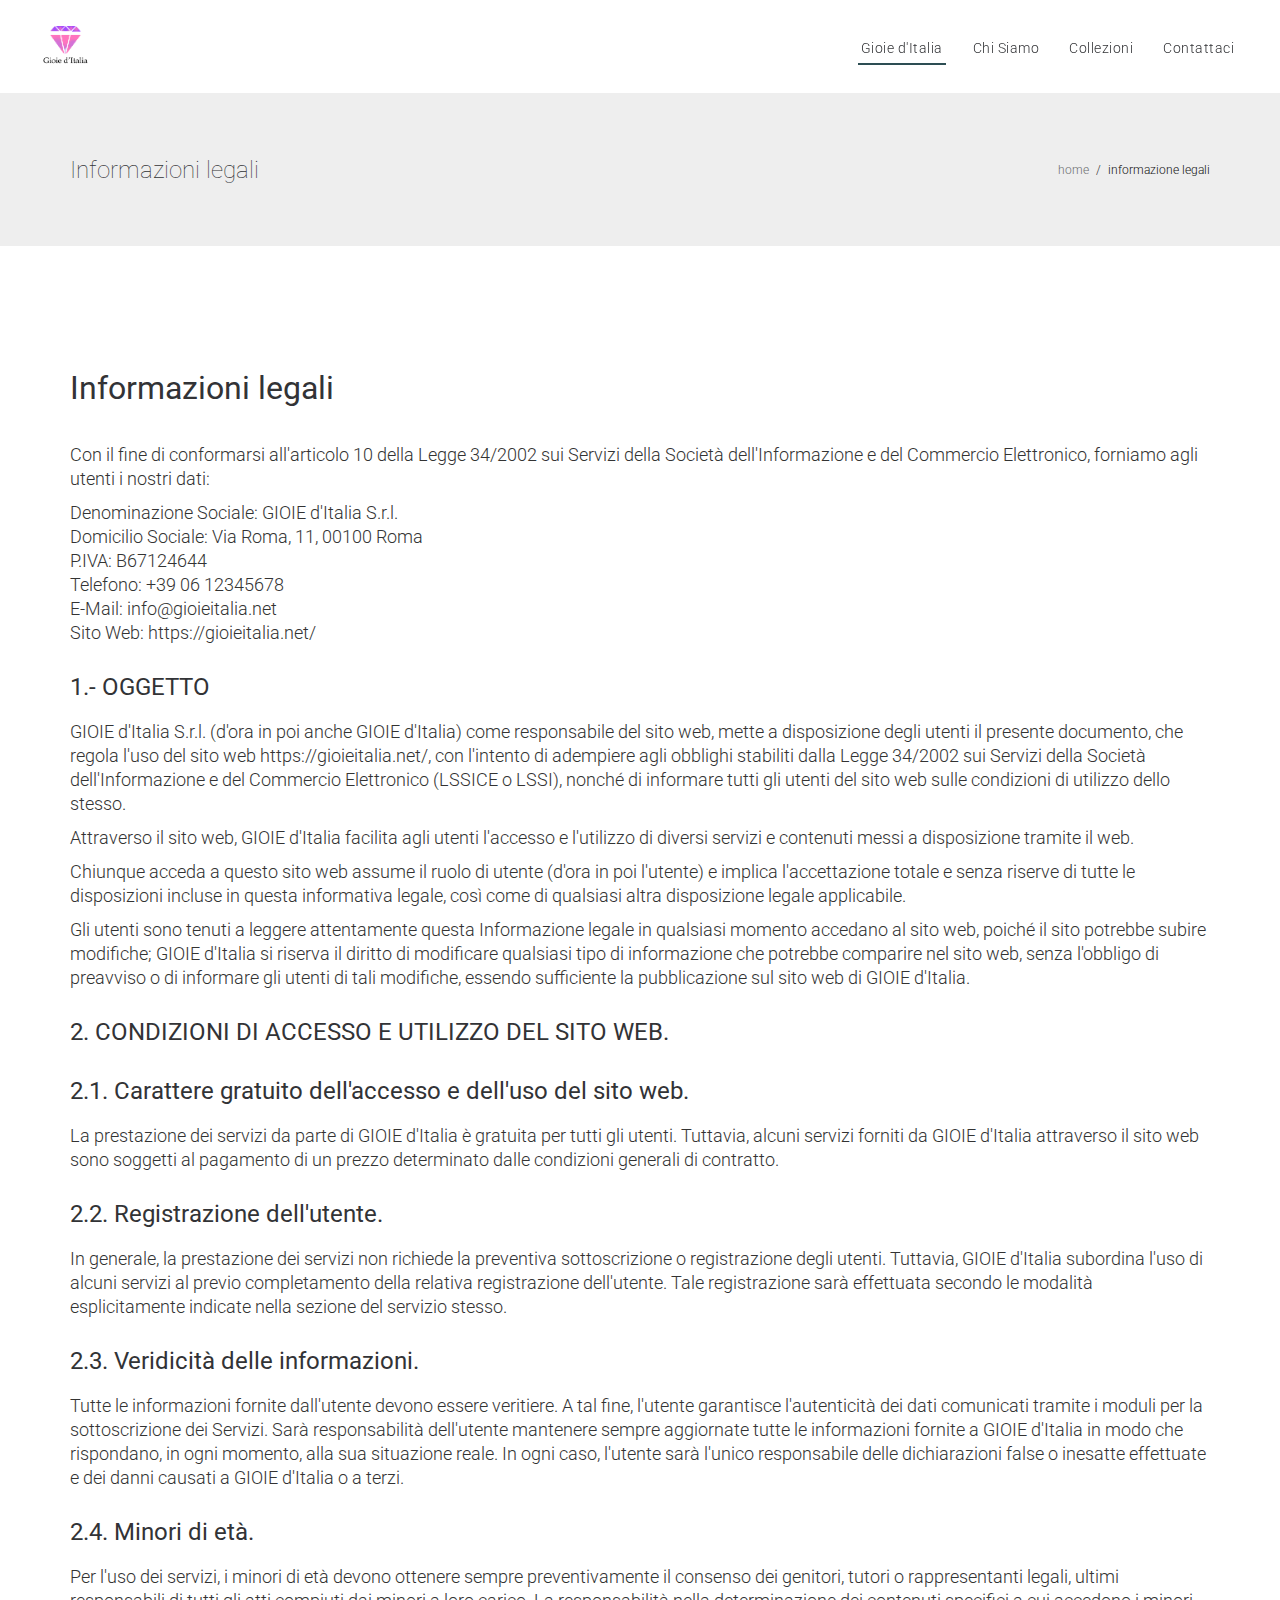
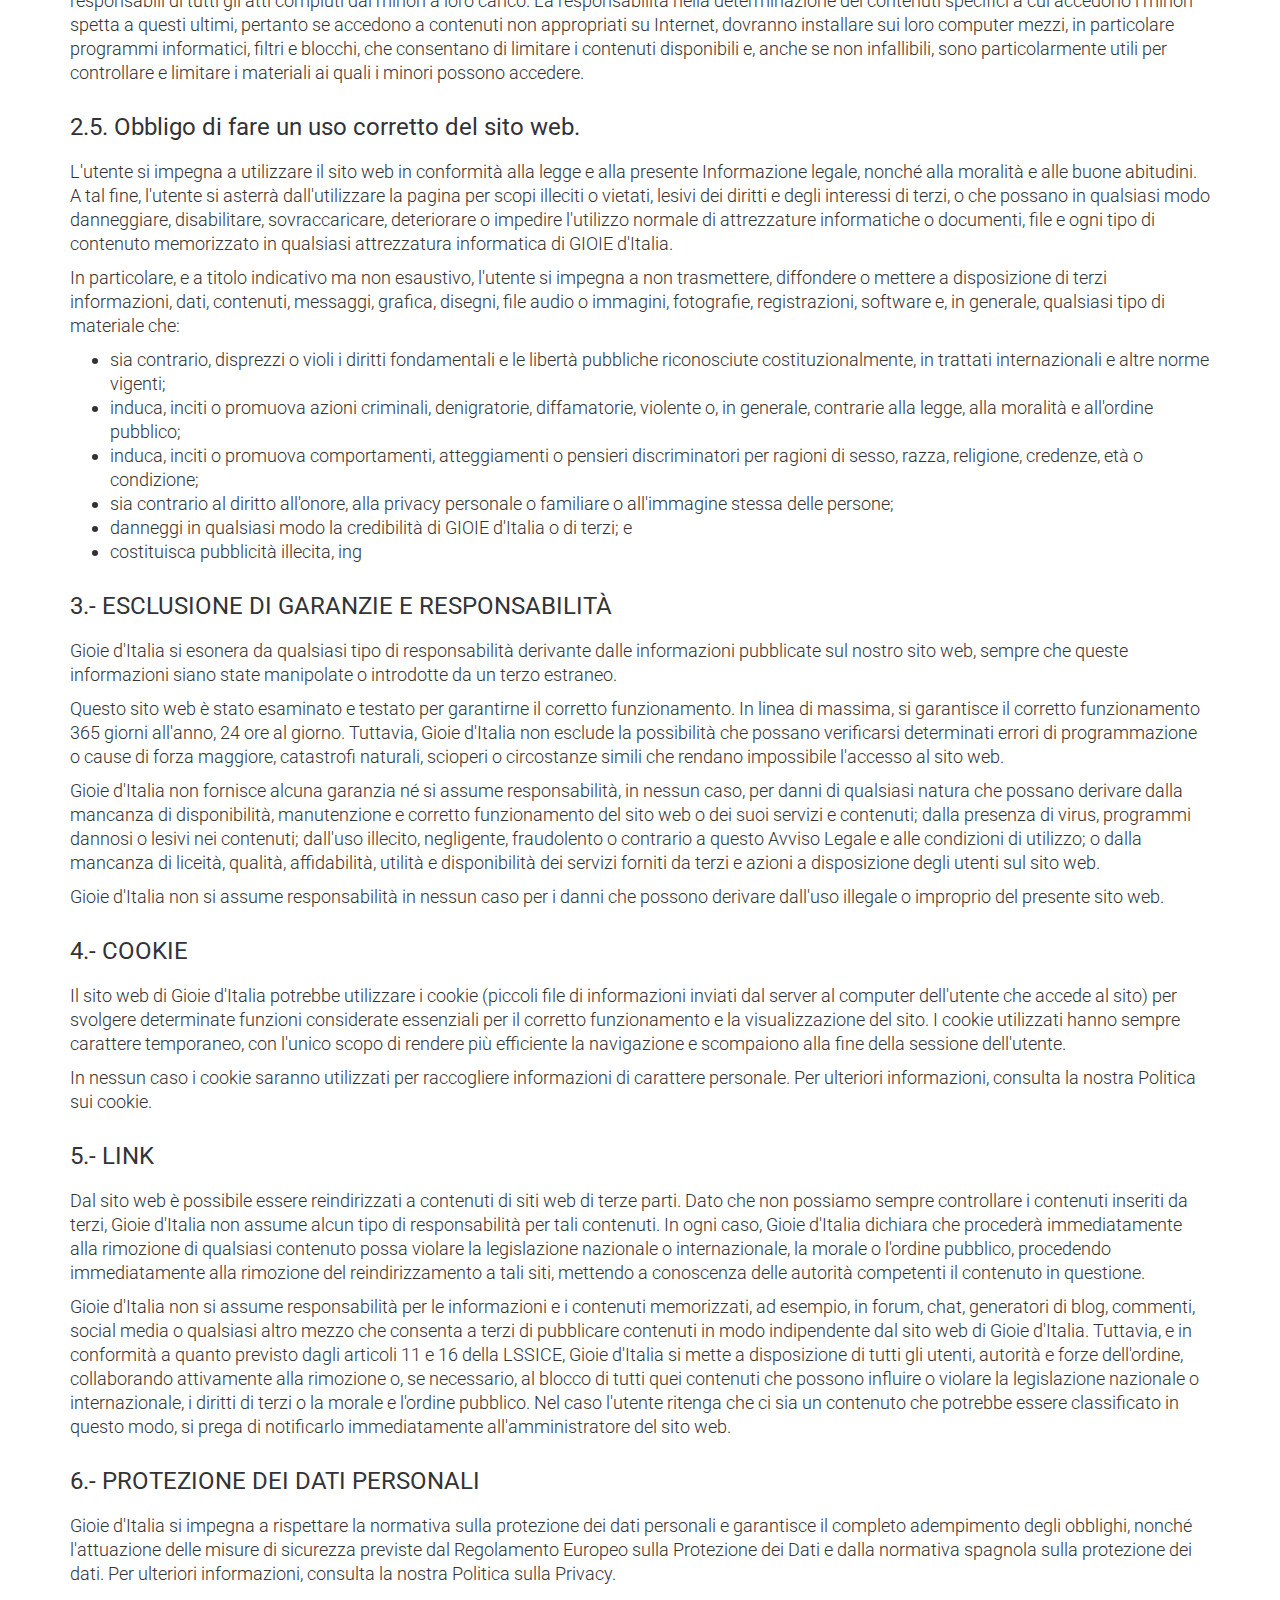
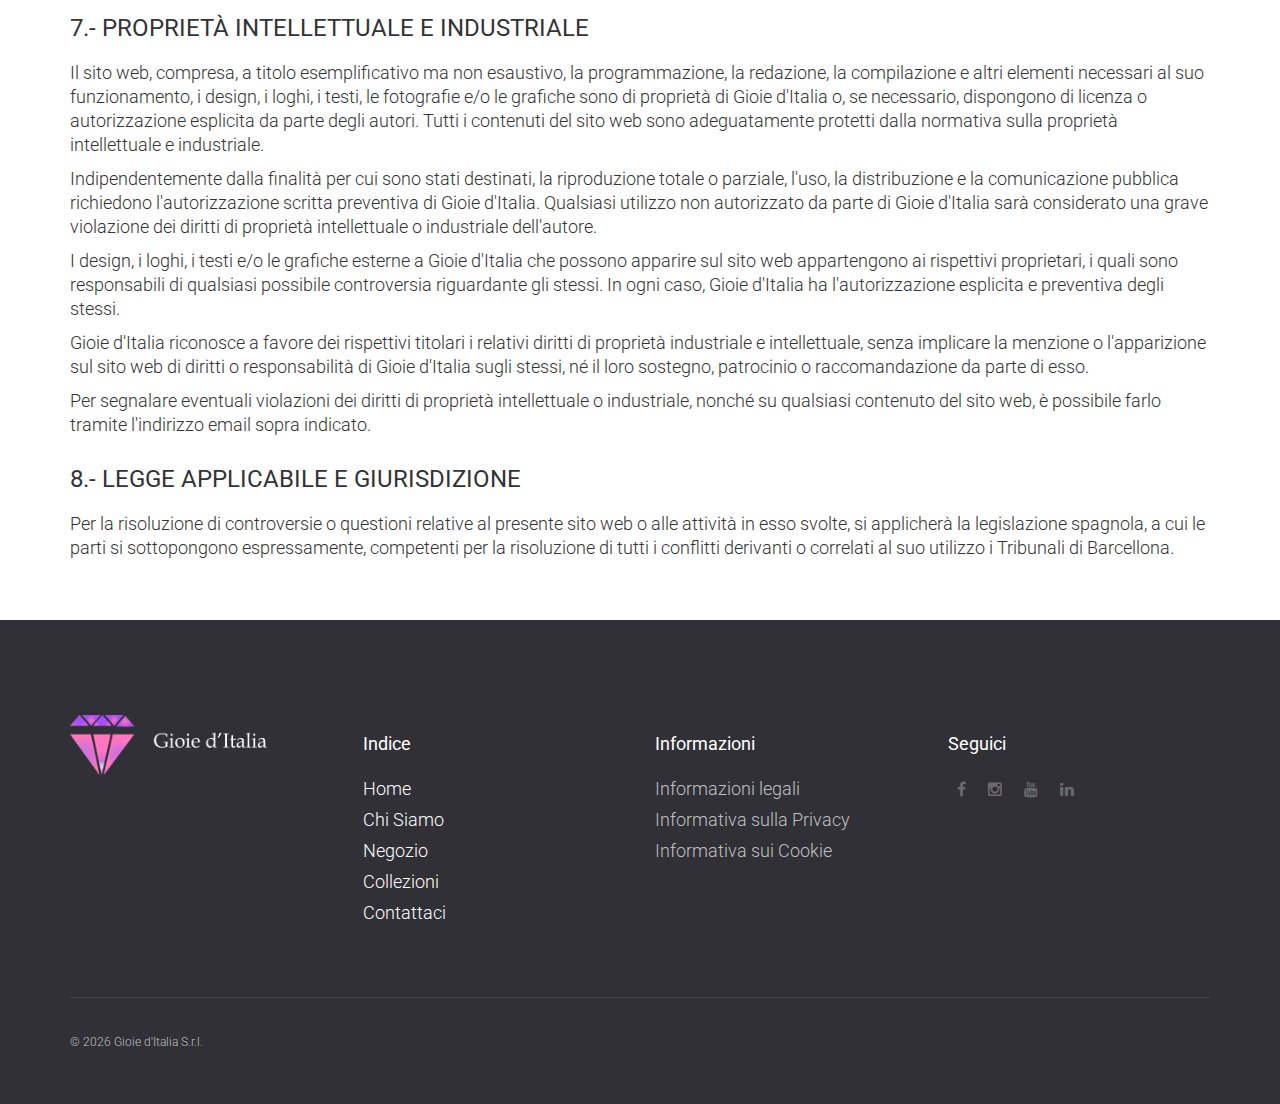
<file: aviso-legal.html>
<!DOCTYPE html>
<html lang="it-IT">
 	<head>
		<title>Informazioni legali | Gioie d'Italia</title>
		<meta charset="utf-8">
		<!--[if IE]><meta http-equiv='X-UA-Compatible' content='IE=edge,chrome=1'><![endif]-->
    <meta name="keywords" content="gioieditalia.it " /> 
    <meta name="robots" content="Index,Follow"/>
    <meta name="author" content="Gioie d'Italia"/>
		<meta name="viewport" content="width=device-width, initial-scale=1, maximum-scale=1">
    <meta name="theme-color" content="#2a2b2f">
    
	<!-- FAVICONS -->
  <link rel="shortcut icon" href="images/favicon/favicon.png">
  <link rel="apple-touch-icon" sizes="180x180" href="/images/favicon/apple-touch-icon.png">
  <link rel="icon" type="image/png" sizes="32x32" href="/images/favicon/favicon-32x32.png">
  <link rel="icon" type="image/png" sizes="16x16" href="/images/favicon/favicon-16x16.png">
  <link rel="manifest" href="/images/favicon/site.webmanifest">
  <link rel="mask-icon" href="/images/favicon/safari-pinned-tab.svg" color="#5bbad5">
  <meta name="msapplication-TileColor" content="#9f00a7">
  <meta name="theme-color" content="#ffffff">
		
<!-- CSS -->
    <!--  GOOGLE FONT -->		
    <link href="https://fonts.googleapis.com/css?family=Roboto:300,400" rel='stylesheet' type='text/css'>
    
    <!--  BOOTSTRAP -->
		<link rel="stylesheet" href="css/bootstrap.min.css"> 
	
    <!-- ICONS ELEGANT FONT & FONT AWESOME & LINEA ICONS  -->		
		<link rel="stylesheet" href="css/icons-fonts.css" >	
	
    <!--  CSS THEME -->		
		<link rel="stylesheet" href="css/style.css" >
	
    <!-- ANIMATE -->	
		<link rel="stylesheet" href="css/animate.min.css">
		
    <!-- IE Warning CSS -->
		<!--[if lte IE 8]><link rel="stylesheet" type="text/css" href="css/ie-warning.css" ><![endif]-->
		<!--[if lte IE 8]><link rel="stylesheet" type="text/css" href="css/ie8-fix.css" ><![endif]-->
    
    <!-- Magnific popup, Owl Carousel Assets in style.css -->		
	
<!-- CSS end -->

<!-- JS begin some js files in bottom of file-->
		
		<!-- HTML5 Shim and Respond.js IE8 support of HTML5 elements and media queries -->
		<!-- WARNING: Respond.js doesn't work if you view the page via file:// -->
		<!--[if lt IE 9]>
		  <script src="https://oss.maxcdn.com/libs/html5shiv/3.7.0/html5shiv.js"></script>
		  <script src="https://oss.maxcdn.com/libs/respond.js/1.4.2/respond.min.js"></script>
		<![endif]-->
		
	</head>
	<body>
	
		<!-- LOADER -->	
		<div id="loader-overflow">
      <div id="loader3" class="loader-cont">Please enable JS</div>
    </div>	

		<div id="wrap" class="boxed ">
			<div class="grey-bg"> <!-- Grey BG  -->	
				
				<!--[if lte IE 8]>
				<div id="ie-container">
					<div id="ie-cont-close">
						<a href="#" onclick="javascript&#058;this.parentNode.parentNode.style.display="none"; return false;"><img src="images/ie-warn/ie-warning-close.jpg" style="border: none;" alt="Close"></a>
					</div>
					<div id="ie-cont-content" >
						<div id="ie-cont-warning">
							<img src="images/ie-warn/ie-warning.jpg" alt="Warning!">
						</div>
						<div id="ie-cont-text" >
							<div id="ie-text-bold">
								You are using an outdated browser
							</div>
							<div id="ie-text">
								For a better experience using this site, please upgrade to a modern web browser.
							</div>
						</div>
						<div id="ie-cont-brows" >
							<a href="http://www.firefox.com" target="_blank"><img src="images/ie-warn/ie-warning-firefox.jpg" alt="Download Firefox"></a>
							<a href="http://www.opera.com/download/" target="_blank"><img src="images/ie-warn/ie-warning-opera.jpg" alt="Download Opera"></a>
							<a href="http://www.apple.com/safari/download/" target="_blank"><img src="images/ie-warn/ie-warning-safari.jpg" alt="Download Safari"></a>
							<a href="http://www.google.com/chrome" target="_blank"><img src="images/ie-warn/ie-warning-chrome.jpg" alt="Download Google Chrome"></a>
						</div>
					</div>
				</div>
				<![endif]-->
				
				<!-- HEADER 1 FONT BLACK NO TRANSPARENT NO MOBILE TRANSPARENT -->
				<header id="nav" class="header header-1 no-transparent mobile-no-transparent">
				  <div class="header-wrapper">
					<div class="container-m-30 clearfix">
					  <div class="logo-row">
					  
						<!-- LOGO --> 
						<div class="logo-container-2">
              <div class="logo-2">
                <a href="index.html" class="clearfix">
                  <img src="images/logo.png" class="logo-img" alt="Logo">
                </a>
              </div>
            </div>
						<!-- BUTTON --> 
						<div class="menu-btn-respons-container">
							<button id="menu-btn" type="button" class="navbar-toggle btn-navbar collapsed" data-toggle="collapse" data-target="#main-menu .navbar-collapse">
								<span aria-hidden="true" class="icon_menu hamb-mob-icon"></span>
							</button>
						</div>
					 </div>
					</div>

					<!-- MAIN MENU CONTAINER -->
					<div class="main-menu-container">
						
						  <div class="container-m-30 clearfix">	
						  
								<!-- MAIN MENU -->
								<div id="main-menu" class="font-raleway">
								  <div class="navbar navbar-default" role="navigation">

                    <!-- MAIN MENU LIST -->
                    <nav class="collapse collapsing navbar-collapse right-1024">
                      <ul class="nav navbar-nav">

                        <li class="parent current">
                          <a href="index.html"><div class="main-menu-title">Gioie d'Italia</div></a>
                        <li><a href="about-us.html">Chi Siamo</a></li> 
                        <li><a href="products.html">Collezioni</a></li> 
                        <li><a href="contact.html">Contattaci</a></li>
                      </ul>
                    </nav>
   
								  </div>
								</div>
								<!-- END main-menu -->
								
						  </div>
						  <!-- END container-m-30 -->
						
					</div>
					<!-- END main-menu-container -->
					
				  
        </header>
        
        
       
        <!-- PAGE TITLE  -->
        <div class="page-title-cont page-title-small bg-gray">
          <div class="relative container align-left">
            <div class="row">
              
              <div class="col-md-8">
                <h2 class="page-title">Informazioni legali</h2>
              </div>
              
              <div class="col-md-4">
                <div class="breadcrumbs">
                  <a class="a-inv" href="index.html">home</a><span class="slash-divider">/</span><span class="bread-current">informazione legali</span>
                </div>
              </div>
              
            </div>
          </div>
        </div>

        <div class="page-section pt-80-b-50-cont">
          <div class="container">
            <div class="row">
              <div class="col-xs-12 col-sm-12 col-md-12">
              <h1>Informazioni legali</h1>
              </div>
              <div class="col-xs-12 col-sm-12col-md-12">
                  <p>Con il fine di conformarsi all'articolo 10 della Legge 34/2002 sui Servizi della Società dell'Informazione e del Commercio Elettronico, forniamo agli utenti i nostri dati:</p>
                  <p>Denominazione Sociale: GIOIE d'Italia S.r.l.<br/>
                    Domicilio Sociale: Via Roma, 11, 00100 Roma<br/>
                    P.IVA: B67124644 <br/>
                    Telefono: +39 06 12345678 <br/>
                    E-Mail: info@gioieitalia.net <br/>
                    Sito Web: https://gioieitalia.net/</p>
                  <h3>1.- OGGETTO</h3>
                  <p>GIOIE d'Italia S.r.l. (d'ora in poi anche GIOIE d'Italia) come responsabile del sito web, mette a disposizione degli utenti il presente documento, che regola l'uso del sito web https://gioieitalia.net/, con l'intento di adempiere agli obblighi stabiliti dalla Legge 34/2002 sui Servizi della Società dell'Informazione e del Commercio Elettronico (LSSICE o LSSI), nonché di informare tutti gli utenti del sito web sulle condizioni di utilizzo dello stesso.</p>
                  <p>Attraverso il sito web, GIOIE d'Italia facilita agli utenti l'accesso e l'utilizzo di diversi servizi e contenuti messi a disposizione tramite il web.</p>
                  <p>Chiunque acceda a questo sito web assume il ruolo di utente (d'ora in poi l'utente) e implica l'accettazione totale e senza riserve di tutte le disposizioni incluse in questa informativa legale, così come di qualsiasi altra disposizione legale applicabile.</p>
                  <p>Gli utenti sono tenuti a leggere attentamente questa Informazione legale in qualsiasi momento accedano al sito web, poiché il sito potrebbe subire modifiche; GIOIE d'Italia si riserva il diritto di modificare qualsiasi tipo di informazione che potrebbe comparire nel sito web, senza l'obbligo di preavviso o di informare gli utenti di tali modifiche, essendo sufficiente la pubblicazione sul sito web di GIOIE d'Italia.</p>
                  <h3>2. CONDIZIONI DI ACCESSO E UTILIZZO DEL SITO WEB.</h3>
                  <h3>2.1. Carattere gratuito dell'accesso e dell'uso del sito web.</h3>
                  <p>La prestazione dei servizi da parte di GIOIE d'Italia è gratuita per tutti gli utenti. Tuttavia, alcuni servizi forniti da GIOIE d'Italia attraverso il sito web sono soggetti al pagamento di un prezzo determinato dalle condizioni generali di contratto.</p>
                  <h3>2.2. Registrazione dell'utente.</h3>
                  <p>In generale, la prestazione dei servizi non richiede la preventiva sottoscrizione o registrazione degli utenti. Tuttavia, GIOIE d'Italia subordina l'uso di alcuni servizi al previo completamento della relativa registrazione dell'utente. Tale registrazione sarà effettuata secondo le modalità esplicitamente indicate nella sezione del servizio stesso.</p>
                  <h3>2.3. Veridicità delle informazioni.</h3>  
                  <p>Tutte le informazioni fornite dall'utente devono essere veritiere. A tal fine, l'utente garantisce l'autenticità dei dati comunicati tramite i moduli per la sottoscrizione dei Servizi. Sarà responsabilità dell'utente mantenere sempre aggiornate tutte le informazioni fornite a GIOIE d'Italia in modo che rispondano, in ogni momento, alla sua situazione reale. In ogni caso, l'utente sarà l'unico responsabile delle dichiarazioni false o inesatte effettuate e dei danni causati a GIOIE d'Italia o a terzi.</p>
                  <h3>2.4. Minori di età.</h3> 
                  <p>Per l'uso dei servizi, i minori di età devono ottenere sempre preventivamente il consenso dei genitori, tutori o rappresentanti legali, ultimi responsabili di tutti gli atti compiuti dai minori a loro carico. La responsabilità nella determinazione dei contenuti specifici a cui accedono i minori spetta a questi ultimi, pertanto se accedono a contenuti non appropriati su Internet, dovranno installare sui loro computer mezzi, in particolare programmi informatici, filtri e blocchi, che consentano di limitare i contenuti disponibili e, anche se non infallibili, sono particolarmente utili per controllare e limitare i materiali ai quali i minori possono accedere.</p>
                  <h3>2.5. Obbligo di fare un uso corretto del sito web.</h3> 
                  <p>L'utente si impegna a utilizzare il sito web in conformità alla legge e alla presente Informazione legale, nonché alla moralità e alle buone abitudini. A tal fine, l'utente si asterrà dall'utilizzare la pagina per scopi illeciti o vietati, lesivi dei diritti e degli interessi di terzi, o che possano in qualsiasi modo danneggiare, disabilitare, sovraccaricare, deteriorare o impedire l'utilizzo normale di attrezzature informatiche o documenti, file e ogni tipo di contenuto memorizzato in qualsiasi attrezzatura informatica di GIOIE d'Italia.</p>
                  <p>In particolare, e a titolo indicativo ma non esaustivo, l'utente si impegna a non trasmettere, diffondere o mettere a disposizione di terzi informazioni, dati, contenuti, messaggi, grafica, disegni, file audio o immagini, fotografie, registrazioni, software e, in generale, qualsiasi tipo di materiale che:</p>
                  <ul>
                      <li>sia contrario, disprezzi o violi i diritti fondamentali e le libertà pubbliche riconosciute costituzionalmente, in trattati internazionali e altre norme vigenti;
                      </li>
                      <li>induca, inciti o promuova azioni criminali, denigratorie, diffamatorie, violente o, in generale, contrarie alla legge, alla moralità e all'ordine pubblico;
                      </li>
                      <li>induca, inciti o promuova comportamenti, atteggiamenti o pensieri discriminatori per ragioni di sesso, razza, religione, credenze, età o condizione;
                      </li>
                      <li>sia contrario al diritto all'onore, alla privacy personale o familiare o all'immagine stessa delle persone;
                      </li>
                      <li>danneggi in qualsiasi modo la credibilità di GIOIE d'Italia o di terzi; e
                      </li>
                      <li>costituisca pubblicità illecita, ing</li>
                  </ul>
                  <h3>3.- ESCLUSIONE DI GARANZIE E RESPONSABILITÀ</h3>
                  <p>Gioie d'Italia si esonera da qualsiasi tipo di responsabilità derivante dalle informazioni pubblicate sul nostro sito web, sempre che queste informazioni siano state manipolate o introdotte da un terzo estraneo.</p>
                  <p>Questo sito web è stato esaminato e testato per garantirne il corretto funzionamento. In linea di massima, si garantisce il corretto funzionamento 365 giorni all'anno, 24 ore al giorno. Tuttavia, Gioie d'Italia non esclude la possibilità che possano verificarsi determinati errori di programmazione o cause di forza maggiore, catastrofi naturali, scioperi o circostanze simili che rendano impossibile l'accesso al sito web.</p>
                  <p>Gioie d'Italia non fornisce alcuna garanzia né si assume responsabilità, in nessun caso, per danni di qualsiasi natura che possano derivare dalla mancanza di disponibilità, manutenzione e corretto funzionamento del sito web o dei suoi servizi e contenuti; dalla presenza di virus, programmi dannosi o lesivi nei contenuti; dall'uso illecito, negligente, fraudolento o contrario a questo Avviso Legale e alle condizioni di utilizzo; o dalla mancanza di liceità, qualità, affidabilità, utilità e disponibilità dei servizi forniti da terzi e azioni a disposizione degli utenti sul sito web.</p>
                  <p>Gioie d'Italia non si assume responsabilità in nessun caso per i danni che possono derivare dall'uso illegale o improprio del presente sito web.</p>
                  <h3>4.- COOKIE</h3>
                  <p>Il sito web di Gioie d'Italia potrebbe utilizzare i cookie (piccoli file di informazioni inviati dal server al computer dell'utente che accede al sito) per svolgere determinate funzioni considerate essenziali per il corretto funzionamento e la visualizzazione del sito. I cookie utilizzati hanno sempre carattere temporaneo, con l'unico scopo di rendere più efficiente la navigazione e scompaiono alla fine della sessione dell'utente.</p>
                  <p>In nessun caso i cookie saranno utilizzati per raccogliere informazioni di carattere personale. Per ulteriori informazioni, consulta la nostra <a href="cookies.html">Politica sui cookie</a>.</p>
                  <h3>5.- LINK</h3>
                  <p>Dal sito web è possibile essere reindirizzati a contenuti di siti web di terze parti. Dato che non possiamo sempre controllare i contenuti inseriti da terzi, Gioie d'Italia non assume alcun tipo di responsabilità per tali contenuti. In ogni caso, Gioie d'Italia dichiara che procederà immediatamente alla rimozione di qualsiasi contenuto possa violare la legislazione nazionale o internazionale, la morale o l'ordine pubblico, procedendo immediatamente alla rimozione del reindirizzamento a tali siti, mettendo a conoscenza delle autorità competenti il contenuto in questione.</p>
                  <p>Gioie d'Italia non si assume responsabilità per le informazioni e i contenuti memorizzati, ad esempio, in forum, chat, generatori di blog, commenti, social media o qualsiasi altro mezzo che consenta a terzi di pubblicare contenuti in modo indipendente dal sito web di Gioie d'Italia. Tuttavia, e in conformità a quanto previsto dagli articoli 11 e 16 della LSSICE, Gioie d'Italia si mette a disposizione di tutti gli utenti, autorità e forze dell'ordine, collaborando attivamente alla rimozione o, se necessario, al blocco di tutti quei contenuti che possono influire o violare la legislazione nazionale o internazionale, i diritti di terzi o la morale e l'ordine pubblico. Nel caso l'utente ritenga che ci sia un contenuto che potrebbe essere classificato in questo modo, si prega di notificarlo immediatamente all'amministratore del sito web.</p>
                  <h3>6.- PROTEZIONE DEI DATI PERSONALI</h3>
                  <p>Gioie d'Italia si impegna a rispettare la normativa sulla protezione dei dati personali e garantisce il completo adempimento degli obblighi, nonché l'attuazione delle misure di sicurezza previste dal Regolamento Europeo sulla Protezione dei Dati e dalla normativa spagnola sulla protezione dei dati. Per ulteriori informazioni, consulta la nostra <a href="politica-privacidad.html">Politica sulla Privacy</a>.</p>
                  <h3>7.- PROPRIETÀ INTELLETTUALE E INDUSTRIALE</h3>
                  <p>Il sito web, compresa, a titolo esemplificativo ma non esaustivo, la programmazione, la redazione, la compilazione e altri elementi necessari al suo funzionamento, i design, i loghi, i testi, le fotografie e/o le grafiche sono di proprietà di Gioie d'Italia o, se necessario, dispongono di licenza o autorizzazione esplicita da parte degli autori. Tutti i contenuti del sito web sono adeguatamente protetti dalla normativa sulla proprietà intellettuale e industriale.</p>
                  <p>Indipendentemente dalla finalità per cui sono stati destinati, la riproduzione totale o parziale, l'uso, la distribuzione e la comunicazione pubblica richiedono l'autorizzazione scritta preventiva di Gioie d'Italia. Qualsiasi utilizzo non autorizzato da parte di Gioie d'Italia sarà considerato una grave violazione dei diritti di proprietà intellettuale o industriale dell'autore.</p>
                  <p>I design, i loghi, i testi e/o le grafiche esterne a Gioie d'Italia che possono apparire sul sito web appartengono ai rispettivi proprietari, i quali sono responsabili di qualsiasi possibile controversia riguardante gli stessi. In ogni caso, Gioie d'Italia ha l'autorizzazione esplicita e preventiva degli stessi.</p>
                  <p>Gioie d'Italia riconosce a favore dei rispettivi titolari i relativi diritti di proprietà industriale e intellettuale, senza implicare la menzione o l'apparizione sul sito web di diritti o responsabilità di Gioie d'Italia sugli stessi, né il loro sostegno, patrocinio o raccomandazione da parte di esso.</p>
                  <p>Per segnalare eventuali violazioni dei diritti di proprietà intellettuale o industriale, nonché su qualsiasi contenuto del sito web, è possibile farlo tramite l'indirizzo email sopra indicato.</p>
                  <h3>8.- LEGGE APPLICABILE E GIURISDIZIONE</h3>
                  <p>Per la risoluzione di controversie o questioni relative al presente sito web o alle attività in esso svolte, si applicherà la legislazione spagnola, a cui le parti si sottopongono espressamente, competenti per la risoluzione di tutti i conflitti derivanti o correlati al suo utilizzo i Tribunali di Barcellona.</p>

                </div>
            </div>
          </div>
        </div>

        <footer id="footer4" class="page-section pt-95 pb-50 footer2-black">
          <div class="container">
            <div class="row">
              <div class="col-md-3 col-sm-3 widget">
                <div class="logo-footer-cont">
                  <a href="index.html">
                    <img class="logo-footer" src="images/logo-white.png" alt="logo">
                  </a>
                </div>
              </div>
              
              <div class="col-md-3 col-sm-3 widget">
                <h4 class="font-raleway">Indice</h4>
                <ul class="links-list a-text-cont a-text-main-cont font-raleway">
                    <li><a href="index.html">Home</a></li>
                    <li><a href="about-us.html">Chi Siamo</a></li>
                    <li><a href="shop.html">Negozio</a></li>
                    <li><a href="products.html">Collezioni</a></li>
                    <li><a href="contact.html">Contattaci</a></li>
                   
                </ul>
            </div>
            
              
              <div class="col-md-3 col-sm-3 widget">
                <h4 class="font-raleway">Informazioni</h4>
                <ul class="links-list a-text-cont font-raleway" >
                  <li><a href="aviso-legal.html">Informazioni legali</a></li>
                  <li><a href="politica-privacidad.html">Informativa sulla Privacy</a></li>
                  <li><a href="cookies.html">Informativa sui Cookie</a></li>
                </ul>
              </div>
              
              <div class="col-md-3 col-sm-3 widget">
                <h4 class="font-raleway">Seguici</h4>
                <div class="relative">
                  <div class="footer2-soc-a left">
                    <a href="#" title="Facebook" target="_blank"><i class="fa fa-facebook"></i></a>
                    <a href="#" title="Instagram" target="_blank"><i class="fa fa-instagram"></i></a>
                    <a href="#" title="Youtube" target="_blank"><i class="fa fa-youtube"></i></a>
                    <a href="#" title="LinkedIn" target="_blank"><i class="fa fa-linkedin"></i></a>
                  </div>   
                </div>                
              </div>
            </div>    
            
            <div class="footer2-copy-cont clearfix">
              <div class="left">
                <a class="footer2-copy" href="#" target="_blank">© <script>document.write(new Date().getFullYear())</script> Gioie d'Italia S.r.l.</a>
              </div>
            </div>    
          </div>
        </footer>
        
				<p id="back-top">
          <a href="#top" title="Back to Top"><span class="icon icon-arrows-up"></span></a>
        </p>
			</div>	
		</div>
			
			
<!-- JS begin -->

		<!-- jQuery  -->
		<script  src="js/jquery.min.js"></script>

		<!-- Include all compiled plugins (below), or include individual files as needed -->
    <script src="js/bootstrap.min.js"></script>	

		<!-- MAGNIFIC POPUP -->
		<script src="js/jquery.magnific-popup.min.js"></script>    
    
    <!-- PORTFOLIO SCRIPTS -->
    <script  src="js/imagesloaded.pkgd.min.js"></script>
    
    <!-- APPEAR -->    
    <script  src="js/jquery.appear.js"></script>

    <!-- OWL CAROUSEL -->    
    <script  src="js/owl.carousel.min.js"></script>
    
    <!-- MAIN SCRIPT -->
		<script src="js/main.js"></script>

<!-- JS end -->	
	
	</body>
</html>
</file>
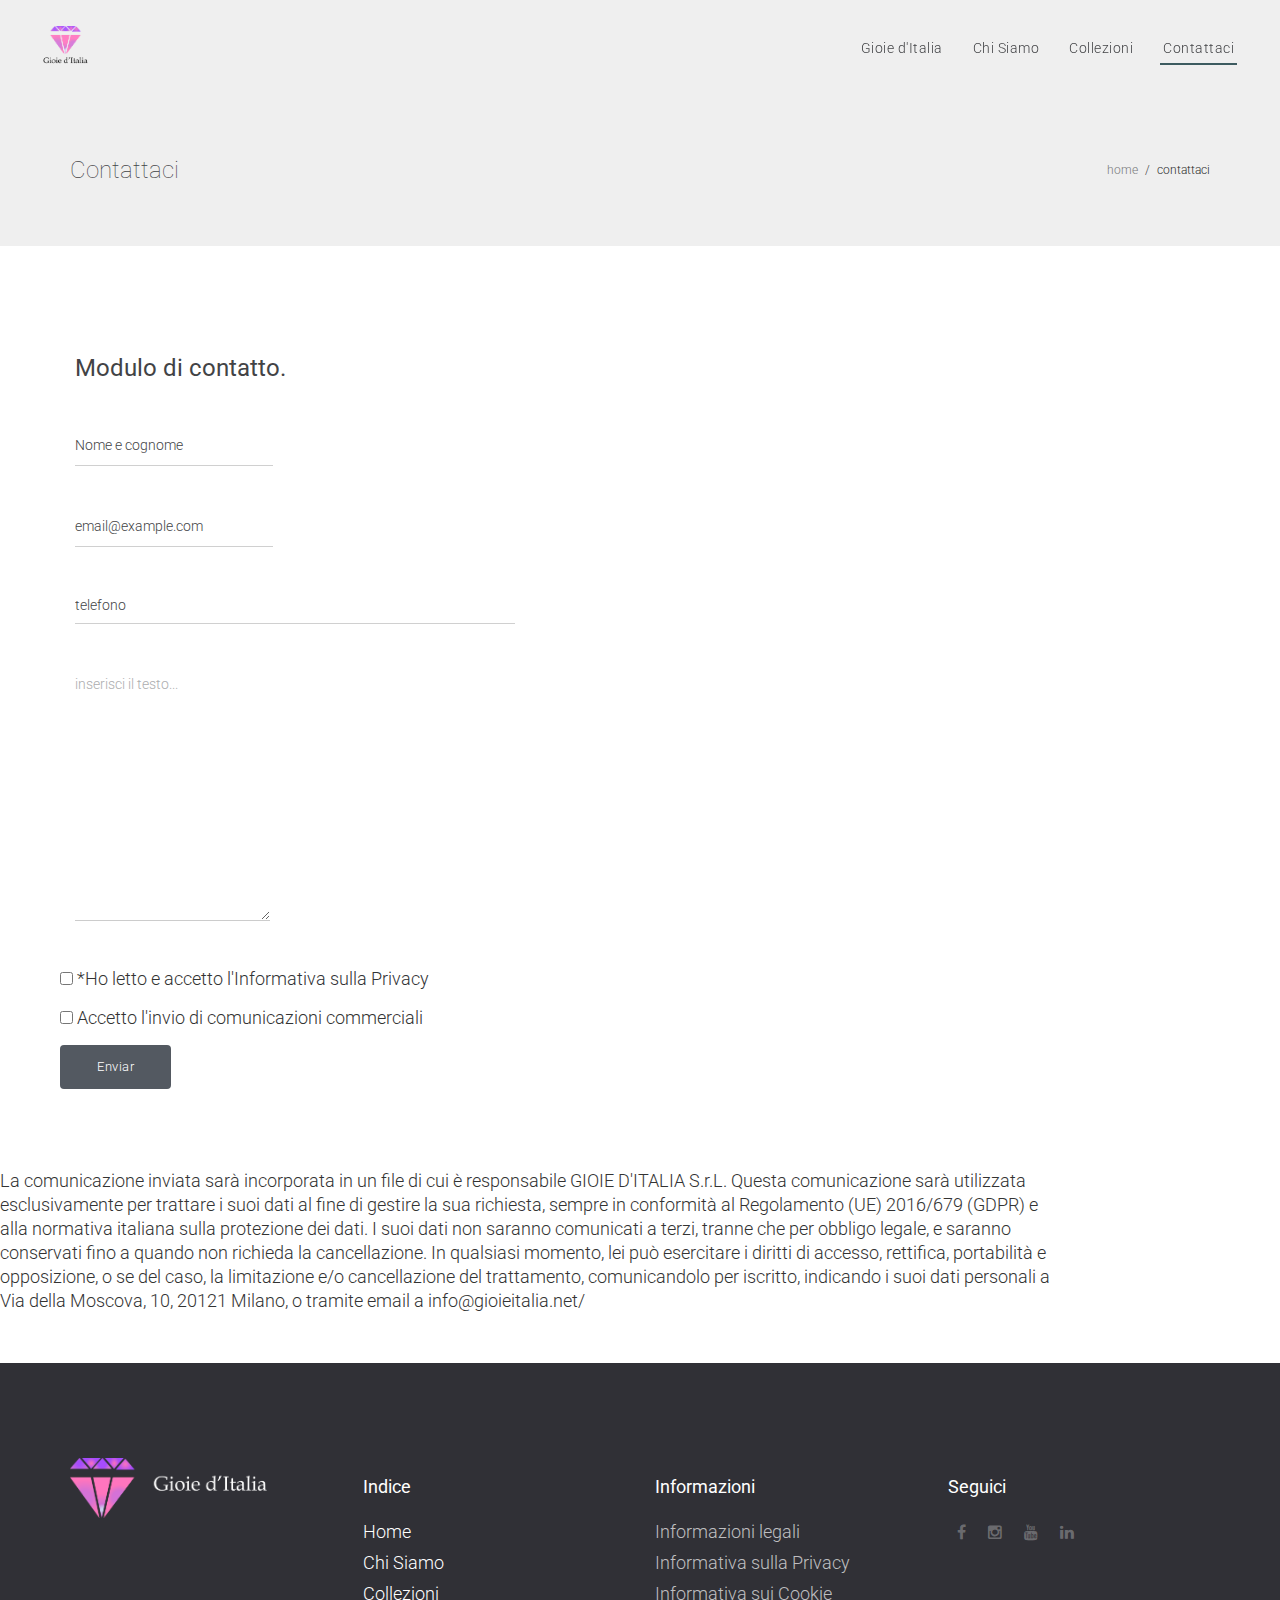
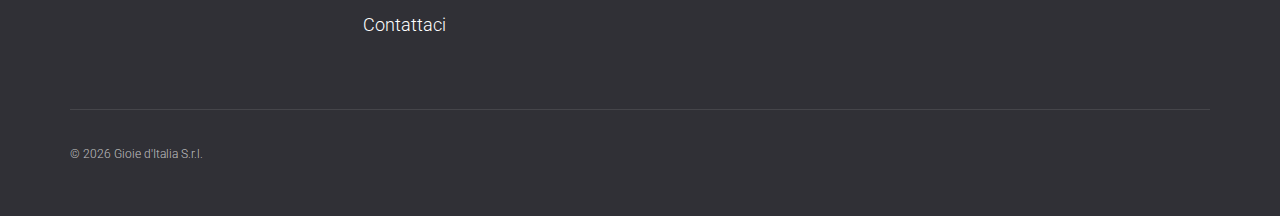
<file: contact.html>
<!DOCTYPE html>
<html lang="it-IT">
 	<head>
		<title>Contattaci | Gioie d'Italia </title>
		<meta charset="utf-8">
		<!--[if IE]><meta http-equiv='X-UA-Compatible' content='IE=edge,chrome=1'><![endif]-->
    <meta name="keywords" content="gioieditalia.it, contactus-form " /> 
    <meta name="robots" content="Index,Follow"/>
    <meta name="author" content="Gioie d'Italia"/>
		<meta name="viewport" content="width=device-width, initial-scale=1, maximum-scale=1">
    <meta name="theme-color" content="#2a2b2f">
    
		<!-- FAVICONS -->
    <link rel="shortcut icon" href="images/favicon/favicon.png">
    <link rel="apple-touch-icon" href="images/favicon/apple-touch-icon.png">
    <link rel="apple-touch-icon" sizes="72x72" href="images/favicon/apple-touch-icon-72x72.png">
    <link rel="apple-touch-icon" sizes="114x114" href="images/favicon/apple-touch-icon-114x114.png">
    <link rel="icon" sizes="192x192" href="images/favicon/icon-192x192.png">
		
<!-- CSS -->
    <!--  GOOGLE FONT -->		
    <link href="https://fonts.googleapis.com/css?family=Roboto:300,400" rel='stylesheet' type='text/css'>
    
    <!--  BOOTSTRAP -->
		<link rel="stylesheet" href="css/bootstrap.min.css"> 
	
    <!-- ICONS ELEGANT FONT & FONT AWESOME & LINEA ICONS  -->		
		<link rel="stylesheet" href="css/icons-fonts.css" >	
	
    <!--  CSS THEME -->		
		<link rel="stylesheet" href="css/style.css" >
	
    <!-- ANIMATE -->	
		<link rel="stylesheet" href="css/animate.min.css">
		
    <!-- IE Warning CSS -->
		<!--[if lte IE 8]><link rel="stylesheet" type="text/css" href="css/ie-warning.css" ><![endif]-->
		<!--[if lte IE 8]><link rel="stylesheet" type="text/css" href="css/ie8-fix.css" ><![endif]-->
    
    <!-- Magnific popup, Owl Carousel Assets in style.css -->		
	
<!-- CSS end -->

<!-- JS begin some js files in bottom of file-->
		
		<!-- HTML5 Shim and Respond.js IE8 support of HTML5 elements and media queries -->
		<!-- WARNING: Respond.js doesn't work if you view the page via file:// -->
		<!--[if lt IE 9]>
		  <script src="https://oss.maxcdn.com/libs/html5shiv/3.7.0/html5shiv.js"></script>
		  <script src="https://oss.maxcdn.com/libs/respond.js/1.4.2/respond.min.js"></script>
		<![endif]-->
    
	</head>
	<body>
	
		<!-- LOADER -->	
		<div id="loader-overflow">
      <div id="loader3" class="loader-cont">Please enable JS</div>
    </div>	

		<div id="wrap" class="boxed ">
			<div class="grey-bg"> <!-- Grey BG  -->	
				
				<!--[if lte IE 8]>
				<div id="ie-container">
					<div id="ie-cont-close">
						<a href="#" onclick="javascript&#058;this.parentNode.parentNode.style.display="none"; return false;"><img src="images/ie-warn/ie-warning-close.jpg" style="border: none;" alt="Close"></a>
					</div>
					<div id="ie-cont-content" >
						<div id="ie-cont-warning">
							<img src="images/ie-warn/ie-warning.jpg" alt="Warning!">
						</div>
						<div id="ie-cont-text" >
							<div id="ie-text-bold">
								You are using an outdated browser
							</div>
							<div id="ie-text">
								For a better experience using this site, please upgrade to a modern web browser.
							</div>
						</div>
						<div id="ie-cont-brows" >
							<a href="http://www.firefox.com" target="_blank"><img src="images/ie-warn/ie-warning-firefox.jpg" alt="Download Firefox"></a>
							<a href="http://www.opera.com/download/" target="_blank"><img src="images/ie-warn/ie-warning-opera.jpg" alt="Download Opera"></a>
							<a href="http://www.apple.com/safari/download/" target="_blank"><img src="images/ie-warn/ie-warning-safari.jpg" alt="Download Safari"></a>
							<a href="http://www.google.com/chrome" target="_blank"><img src="images/ie-warn/ie-warning-chrome.jpg" alt="Download Google Chrome"></a>
						</div>
					</div>
				</div>
				<![endif]-->
				
			<!-- HEADER 1 FONT BLACK TRANSPARENT -->
      <header id="nav" class="header header-1">
				  <div class="header-wrapper">
					<div class="container-m-30 clearfix">
					  <div class="logo-row">
					  
						<!-- LOGO --> 
						<div class="logo-container-2">
              <div class="logo-2">
                <a href="index.html" class="clearfix">
                  <img src="images/logo.png" class="logo-img" alt="Logo">
                </a>
              </div>
            </div>
						<!-- BUTTON --> 
						<div class="menu-btn-respons-container">
							<button id="menu-btn" type="button" class="navbar-toggle btn-navbar collapsed" data-toggle="collapse" data-target="#main-menu .navbar-collapse">
								<span aria-hidden="true" class="icon_menu hamb-mob-icon"></span>
							</button>
						</div>
					 </div>
					</div>

					<!-- MAIN MENU CONTAINER -->
					<div class="main-menu-container">
						
						  <div class="container-m-30 clearfix">	
						  
								<!-- MAIN MENU -->
								<div id="main-menu" class="font-raleway">
								  <div class="navbar navbar-default" role="navigation">

                    <!-- MAIN MENU LIST -->
                    <nav class="collapse collapsing navbar-collapse right-1024">
                      <ul class="nav navbar-nav">

                        <li><a href="index.html"><div class="main-menu-title">Gioie d'Italia</div></a>
                        <li><a href="about-us.html">Chi Siamo</a></li> 
                        <li><a href="products.html">Collezioni</a></li> 
                        <li class="parent current"><a href="contact.html">Contattaci</a></li>
                      </ul>
                    </nav>
   
								  </div>
								</div>
								<!-- END main-menu -->
								
						  </div>
						  <!-- END container-m-30 -->
						
					</div>
					<!-- END main-menu-container -->
					
					
				  
				</header>
       
        <!-- PAGE TITLE  -->
       <div class="page-title-cont page-title-small bg-gray">
          <div class="relative container align-left">
            <div class="row">
              
              <div class="col-md-8">
                <h1 class="page-title">Contattaci</h1>
              </div>
              
              <div class="col-md-4">
                <div class="breadcrumbs font-poppins">
                  <a class="a-inv" href="index.html">home</a><span class="slash-divider">/</span><span class="bread-current">contattaci</span>
                </div>
              </div>
              
            </div>
          </div>
        </div>
        
          <!-- GOOGLE MAP & CONTACT FORM -->
          <div class="page-section">
            <div class="container-fluid">
              <div class="row">
              
                <div class="col-md-6">
                  <div class="contact-form-cont">
                    <!-- TITLE -->
                    <div class="mb-40">
                      <h3>Modulo di contatto.</h3>
                    </div>
                                  
                    <!-- CONTACT FORM -->
                    <!-- modify this form HTML and place wherever you want your form -->

                    <div class="relative" >
                      <!-- modify this form HTML and place wherever you want your form -->
                      <form id="fs-frm" name="survey-form" accept-charset="utf-8" action="https://formspree.io/" method="POST">
                        <div id="success"></div>
                        <span class="help-block text-danger"></span>
                          <div class="row">
                           <div class="col-md-12 mb-30">
                              <input type="text" name="nombre-completo" id="full-name" placeholder="Nome e cognome" required="false">
                              <span class="help-block text-danger"></span>
                            </div>
                          </div>
                          <div class="row">    
                          <div class="col-md-12 mb-30">
                            <!--<label for="email-address">Correo</label>-->
                            <input type="email" name="correo" id="email-address" placeholder="email@example.com" required="false">
                            <span class="help-block text-danger"></span>
                            </div>
                          </div>
                          <div class="row">    
                           <div class="col-md-12 mb-30">
                          <input id="phone" type="tel" name="telefono" placeholder="telefono" class="form-control validate">
                          <span class="help-block text-danger"></span>
                            </div>
                          </div>
                          <!--<label for="message">Comentarios Adicionales</label>-->
                            <div class="row">
                          <div class="col-md-12 mb-40">    
                          <textarea autofocus rows="10" name="message" id="message" placeholder="inserisci il testo..." required="false"></textarea>
                          <input width="250" type="hidden" name="_subject" id="email-subject" value="Survey Responses">
                            </div>
                         <div class="row">
                           <div class="col-md-12">
                             <div class="form-group">
                              <input id="field_terms" required="required" name="politica-privacidad" type="checkbox"> *Ho letto e accetto <a href="politica-privacidad.html" target="_blank">l'Informativa sulla Privacy</a>
                            </div>
                          </div>
                            <div class="col-md-12">
                              <div class="form-group">
                              <input id="field_terms2" name="comunicacion" type="checkbox"> Accetto l'invio di comunicazioni commerciali
                              </div>
                            </div>
                          </div>
                        <button type="submit" class="button medium rounded gray font-open-sans" value="Enviar">Enviar</button>             
                      </form>
                      <div class="alert alert-success hidden animated pulse" id="contactSuccess">
                        Su mensaje ha sido enviado
                      </div>
                    
                      <div class="alert alert-danger hidden animated shake" id="contactError">
                        <strong>Error!</strong> Ha habido un error enviando el mensaje. Quizas has olvidado aceptar el CAPTCHA
                      </div>
                    </div>
                  </div>
                </div>
              

              </div>
              <div class="row">
                <div class="col-md-1"></div>
                <div class="col-md-10 mb-40">
                  <p>La comunicazione inviata sarà incorporata in un file di cui è responsabile GIOIE D'ITALIA S.r.L. Questa comunicazione sarà utilizzata esclusivamente per trattare i suoi dati al fine di gestire la sua richiesta, sempre in conformità al Regolamento (UE) 2016/679 (GDPR) e alla normativa italiana sulla protezione dei dati. I suoi dati non saranno comunicati a terzi, tranne che per obbligo legale, e saranno conservati fino a quando non richieda la cancellazione.

                    In qualsiasi momento, lei può esercitare i diritti di accesso, rettifica, portabilità e opposizione, o se del caso, la limitazione e/o cancellazione del trattamento, comunicandolo per iscritto, indicando i suoi dati personali a Via della Moscova, 10, 20121 Milano, o tramite email a info@gioieitalia.net/</p>
                </div>  
                <div class="col-md-1"></div>
              </div>
            </div>
          </div>
        
      
          <footer id="footer4" class="page-section pt-95 pb-50 footer2-black">
            <div class="container">
              <div class="row">
                <div class="col-md-3 col-sm-3 widget">
                  <div class="logo-footer-cont">
                    <a href="index.html">
                      <img class="logo-footer" src="images/logo-white.png" alt="logo">
                    </a>
                  </div>
                </div>
                
                <div class="col-md-3 col-sm-3 widget">
                  <h4 class="font-raleway">Indice</h4>
                  <ul class="links-list a-text-cont a-text-main-cont font-raleway">
                      <li><a href="index.html">Home</a></li>
                      <li><a href="about-us.html">Chi Siamo</a></li>
                      <li><a href="products.html">Collezioni</a></li>
                      <li><a href="contact.html">Contattaci</a></li>
                     
                  </ul>
              </div>
              
                
                <div class="col-md-3 col-sm-3 widget">
                  <h4 class="font-raleway">Informazioni</h4>
                  <ul class="links-list a-text-cont font-raleway" >
                    <li><a href="aviso-legal.html">Informazioni legali</a></li>
                    <li><a href="politica-privacidad.html">Informativa sulla Privacy</a></li>
                    <li><a href="cookies.html">Informativa sui Cookie</a></li>
                  </ul>
                </div>
                
                <div class="col-md-3 col-sm-3 widget">
                  <h4 class="font-raleway">Seguici</h4>
                  <div class="relative">
                    <div class="footer2-soc-a left">
                      <a href="#" title="Facebook" target="_blank"><i class="fa fa-facebook"></i></a>
                      <a href="#" title="Instagram" target="_blank"><i class="fa fa-instagram"></i></a>
                      <a href="#" title="Youtube" target="_blank"><i class="fa fa-youtube"></i></a>
                      <a href="#" title="LinkedIn" target="_blank"><i class="fa fa-linkedin"></i></a>
                    </div>   
                  </div>                
                </div>
              </div>    
              
              <div class="footer2-copy-cont clearfix">
                <div class="left">
                  <a class="footer2-copy" href="#" target="_blank">© <script>document.write(new Date().getFullYear())</script> Gioie d'Italia S.r.l.</a>
                </div>
              </div>    
            </div>
          </footer>
          
          <!-- BACK TO TOP -->
          <p id="back-top">
            <a href="#top" title="Back to Top"><span class="icon icon-arrows-up"></span></a>
          </p>
          
        </div><!-- End BG -->	
      </div><!-- End wrap -->	
			
<!-- JS begin -->

		<!-- jQuery  -->
		<script  src="js/jquery.min.js"></script>

		<!-- Include all compiled plugins (below), or include individual files as needed -->
    <script src="js/bootstrap.min.js"></script>	

		<!-- MAGNIFIC POPUP -->
		<script src="js/jquery.magnific-popup.min.js"></script>    
    
    <!-- PORTFOLIO SCRIPTS -->
    <script  src="js/imagesloaded.pkgd.min.js"></script>
    
    <!-- APPEAR -->    
    <script  src="js/jquery.appear.js"></script>
    
    <!-- GOOLE MAP 
    !!! To setup Google Maps, please, see the documentation !!! --> 
   <!-- <script  src="https://maps.google.com/maps/api/js?key=INSERT-YOUR-API-KEY-HERE"></script>-->
    <script  src="js/gmap3.min.js"></script>
    
    <!--[if lt IE 10]><script  src="js/jquery.placeholder.js"></script><![endif]--> 
    
    <!-- FORMS VALIDATION	-->
		<script src="js/jquery.validate.min.js"></script>
    <script src="js/contact-form-validation-recaptcha.js"></script>
    <script src="js/contact_me.js"></script>
    <script src="js/jqBootstrapValidation.js"></script>
    
    <!-- MAIN SCRIPT -->
		<script src="js/main.js"></script>
    
    <!-- GOOGLE RECAPTCHA API -->		
    <script src="https://www.google.com/recaptcha/api.js"></script>

<!-- JS end -->	
	<!-- Place this script at the end of the body tag -->
<script>
  var form = document.getElementById("my-form");
  
  async function handleSubmit(event) {
    event.preventDefault();
    var status = document.getElementById("my-form-status");
    var data = new FormData(event.target);
    fetch(event.target.action, {
      method: form.method,
      body: data,
      headers: {
          'Accept': 'application/json'
      }
    }).then(response => {
      if (response.ok) {
        status.innerHTML = "Thanks for your submission!";
        form.reset()
      } else {
        response.json().then(data => {
          if (Object.hasOwn(data, 'errors')) {
            status.innerHTML = data["errors"].map(error => error["message"]).join(", ")
          } else {
            status.innerHTML = "Oops! There was a problem submitting your form"
          }
        })
      }
    }).catch(error => {
      status.innerHTML = "Oops! There was a problem submitting your form"
    });
  }
  form.addEventListener("submit", handleSubmit)
</script>
	</body>
</html>
</file>
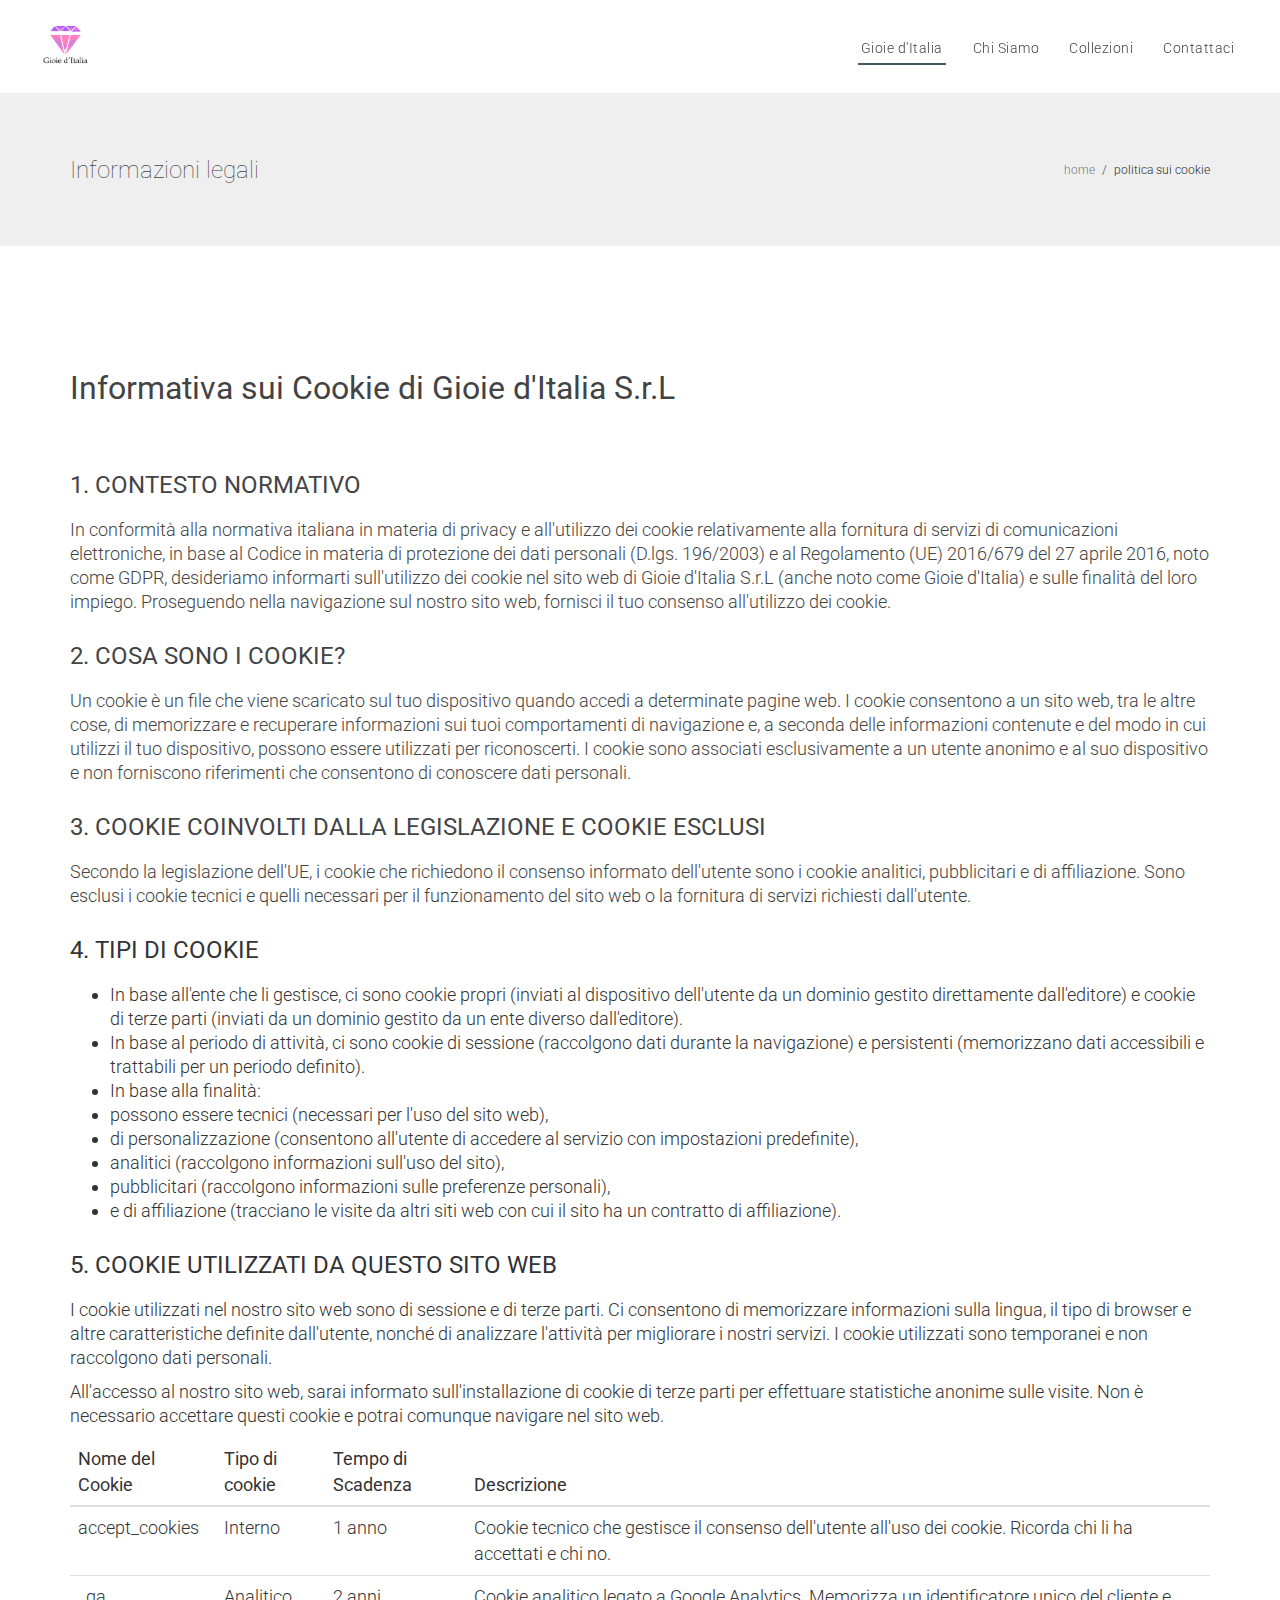
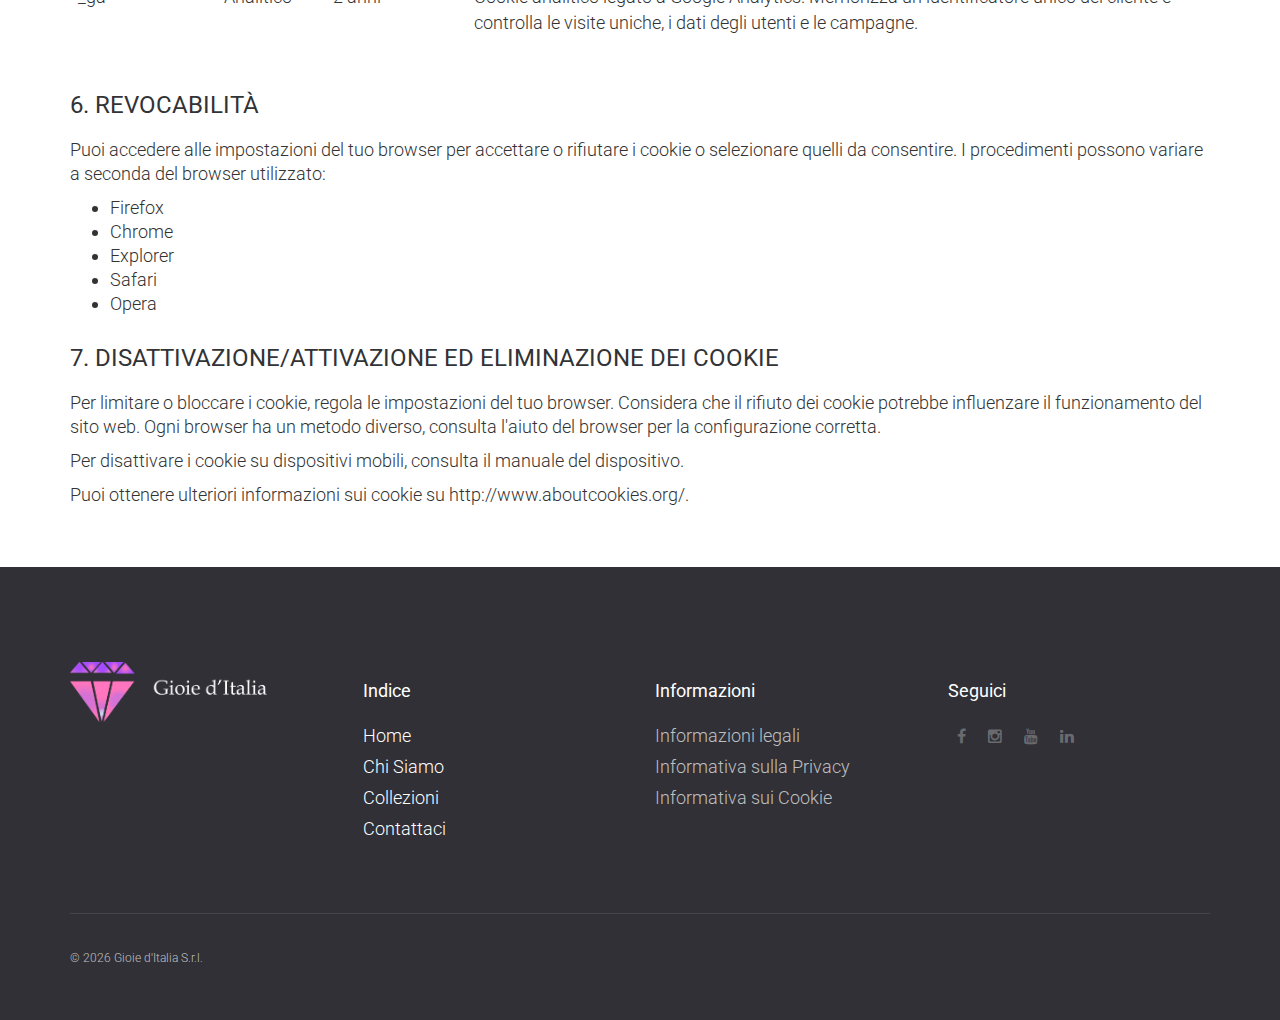
<file: cookies.html>
<!DOCTYPE html>
<html lang="it-IT">
 	<head>
		<title>Politica sui cookie | Gioie d'Italia</title>
		<meta charset="utf-8">
		<!--[if IE]><meta http-equiv='X-UA-Compatible' content='IE=edge,chrome=1'><![endif]-->
    <meta name="keywords" content="gioieditalia.it, cookies, noindexation,identation " /> 
    <meta name="robots" content="Index,Follow"/>
    <meta name="author" content="Gioie d'Italia"/>
		<meta name="viewport" content="width=device-width, initial-scale=1, maximum-scale=1">
    <meta name="theme-color" content="#2a2b2f">
    
			<!-- FAVICONS -->
      <link rel="shortcut icon" href="images/favicon/favicon.png">
      <link rel="apple-touch-icon" sizes="180x180" href="/images/favicon/apple-touch-icon.png">
      <link rel="icon" type="image/png" sizes="32x32" href="/images/favicon/favicon-32x32.png">
      <link rel="icon" type="image/png" sizes="16x16" href="/images/favicon/favicon-16x16.png">
      <link rel="manifest" href="/images/favicon/site.webmanifest">
      <link rel="mask-icon" href="/images/favicon/safari-pinned-tab.svg" color="#5bbad5">
      <meta name="msapplication-TileColor" content="#9f00a7">
      <meta name="theme-color" content="#ffffff">
		
<!-- CSS -->
    <!--  GOOGLE FONT -->		
    <link href="https://fonts.googleapis.com/css?family=Roboto:300,400" rel='stylesheet' type='text/css'>
    
    <!--  BOOTSTRAP -->
		<link rel="stylesheet" href="css/bootstrap.min.css"> 
	
    <!-- ICONS ELEGANT FONT & FONT AWESOME & LINEA ICONS  -->		
		<link rel="stylesheet" href="css/icons-fonts.css" >	
	
    <!--  CSS THEME -->		
		<link rel="stylesheet" href="css/style.css" >
	
    <!-- ANIMATE -->	
		<link rel="stylesheet" href="css/animate.min.css">
		
    <!-- IE Warning CSS -->
		<!--[if lte IE 8]><link rel="stylesheet" type="text/css" href="css/ie-warning.css" ><![endif]-->
		<!--[if lte IE 8]><link rel="stylesheet" type="text/css" href="css/ie8-fix.css" ><![endif]-->
    
    <!-- Magnific popup, Owl Carousel Assets in style.css -->		
	
<!-- CSS end -->

<!-- JS begin some js files in bottom of file-->
		
		<!-- HTML5 Shim and Respond.js IE8 support of HTML5 elements and media queries -->
		<!-- WARNING: Respond.js doesn't work if you view the page via file:// -->
		<!--[if lt IE 9]>
		  <script src="https://oss.maxcdn.com/libs/html5shiv/3.7.0/html5shiv.js"></script>
		  <script src="https://oss.maxcdn.com/libs/respond.js/1.4.2/respond.min.js"></script>
		<![endif]-->
		
	</head>
	<body>
	
		<!-- LOADER -->	
		<div id="loader-overflow">
      <div id="loader3" class="loader-cont">Please enable JS</div>
    </div>	

		<div id="wrap" class="boxed ">
			<div class="grey-bg"> <!-- Grey BG  -->	
				
				<!--[if lte IE 8]>
				<div id="ie-container">
					<div id="ie-cont-close">
						<a href="#" onclick="javascript&#058;this.parentNode.parentNode.style.display="none"; return false;"><img src="images/ie-warn/ie-warning-close.jpg" style="border: none;" alt="Close"></a>
					</div>
					<div id="ie-cont-content" >
						<div id="ie-cont-warning">
							<img src="images/ie-warn/ie-warning.jpg" alt="Warning!">
						</div>
						<div id="ie-cont-text" >
							<div id="ie-text-bold">
								You are using an outdated browser
							</div>
							<div id="ie-text">
								For a better experience using this site, please upgrade to a modern web browser.
							</div>
						</div>
						<div id="ie-cont-brows" >
							<a href="http://www.firefox.com" target="_blank"><img src="images/ie-warn/ie-warning-firefox.jpg" alt="Download Firefox"></a>
							<a href="http://www.opera.com/download/" target="_blank"><img src="images/ie-warn/ie-warning-opera.jpg" alt="Download Opera"></a>
							<a href="http://www.apple.com/safari/download/" target="_blank"><img src="images/ie-warn/ie-warning-safari.jpg" alt="Download Safari"></a>
							<a href="http://www.google.com/chrome" target="_blank"><img src="images/ie-warn/ie-warning-chrome.jpg" alt="Download Google Chrome"></a>
						</div>
					</div>
				</div>
				<![endif]-->
				
				<!-- HEADER 1 FONT BLACK NO TRANSPARENT NO MOBILE TRANSPARENT -->
				<header id="nav" class="header header-1 no-transparent mobile-no-transparent">
				  <div class="header-wrapper">
					<div class="container-m-30 clearfix">
					  <div class="logo-row">
					  
						<!-- LOGO --> 
						<div class="logo-container-2">
              <div class="logo-2">
                <a href="index.html" class="clearfix">
                  <img src="images/logo.png" class="logo-img" alt="Logo">
                </a>
              </div>
            </div>
						<!-- BUTTON --> 
						<div class="menu-btn-respons-container">
							<button id="menu-btn" type="button" class="navbar-toggle btn-navbar collapsed" data-toggle="collapse" data-target="#main-menu .navbar-collapse">
								<span aria-hidden="true" class="icon_menu hamb-mob-icon"></span>
							</button>
						</div>
					 </div>
					</div>

					<!-- MAIN MENU CONTAINER -->
					<div class="main-menu-container">
						
						  <div class="container-m-30 clearfix">	
						  
								<!-- MAIN MENU -->
								<div id="main-menu" class="font-raleway">
								  <div class="navbar navbar-default" role="navigation">

                    <!-- MAIN MENU LIST -->
                    <nav class="collapse collapsing navbar-collapse right-1024">
                      <ul class="nav navbar-nav">

                        <li class="parent current">
                          <a href="index.html"><div class="main-menu-title">Gioie d'Italia</div></a>
                        <li><a href="about-us.html">Chi Siamo</a></li> 
                        <li><a href="products.html">Collezioni</a></li> 
                        <li><a href="contact.html">Contattaci</a></li>
                      </ul>
                    </nav>
   
								  </div>
								</div>
								<!-- END main-menu -->
								
						  </div>
						  <!-- END container-m-30 -->
						
					</div>
					<!-- END main-menu-container -->
					
				  
        </header>
        
        
       
        <!-- PAGE TITLE  -->
        <div class="page-title-cont page-title-small bg-gray">
          <div class="relative container align-left">
            <div class="row">
              
              <div class="col-md-8">
                <h2 class="page-title">Informazioni legali</h2>
              </div>
              
              <div class="col-md-4">
                <div class="breadcrumbs">
                  <a class="a-inv" href="index.html">home</a><span class="slash-divider">/</span><span class="bread-current">politica sui cookie </span>
                </div>
              </div>
              
            </div>
          </div>
        </div>

        <div class="page-section pt-80-b-50-cont">
          <div class="container">
            <div class="row">
              <div class="col-xs-12 col-sm-12 col-md-12">
              <h1>Informativa sui Cookie di Gioie d'Italia S.r.L </h1>
              </div>
              <div class="col-xs-12 col-sm-12 col-md-12">
                <h3>1. CONTESTO NORMATIVO</h3>
                <p>In conformità alla normativa italiana in materia di privacy e all'utilizzo dei cookie relativamente alla fornitura di servizi di comunicazioni elettroniche, in base al Codice in materia di protezione dei dati personali (D.lgs. 196/2003) e al Regolamento (UE) 2016/679 del 27 aprile 2016, noto come GDPR, desideriamo informarti sull'utilizzo dei cookie nel sito web di Gioie d'Italia S.r.L (anche noto come Gioie d'Italia) e sulle finalità del loro impiego. Proseguendo nella navigazione sul nostro sito web, fornisci il tuo consenso all'utilizzo dei cookie.</p>
                <h3>2. COSA SONO I COOKIE?</h3>
                <p>Un cookie è un file che viene scaricato sul tuo dispositivo quando accedi a determinate pagine web. I cookie consentono a un sito web, tra le altre cose, di memorizzare e recuperare informazioni sui tuoi comportamenti di navigazione e, a seconda delle informazioni contenute e del modo in cui utilizzi il tuo dispositivo, possono essere utilizzati per riconoscerti. I cookie sono associati esclusivamente a un utente anonimo e al suo dispositivo e non forniscono riferimenti che consentono di conoscere dati personali.</p>
                <h3>3. COOKIE COINVOLTI DALLA LEGISLAZIONE E COOKIE ESCLUSI</h3>
                <p>Secondo la legislazione dell'UE, i cookie che richiedono il consenso informato dell'utente sono i cookie analitici, pubblicitari e di affiliazione. Sono esclusi i cookie tecnici e quelli necessari per il funzionamento del sito web o la fornitura di servizi richiesti dall'utente.</p>
                <h3>4. TIPI DI COOKIE</h3>
                <ul>
                  <li>In base all'ente che li gestisce, ci sono cookie propri (inviati al dispositivo dell'utente da un dominio gestito direttamente dall'editore) e cookie di terze parti (inviati da un dominio gestito da un ente diverso dall'editore).</li>
                  <li>In base al periodo di attività, ci sono cookie di sessione (raccolgono dati durante la navigazione) e persistenti (memorizzano dati accessibili e trattabili per un periodo definito).</li>
                  <li>In base alla finalità:
                    <li>possono essere tecnici (necessari per l'uso del sito web), </li>
                    <li>di personalizzazione (consentono all'utente di accedere al servizio con impostazioni predefinite), </li>
                    <li>analitici (raccolgono informazioni sull'uso del sito), </li>
                    <li>pubblicitari (raccolgono informazioni sulle preferenze personali), </li>
                    <li>e di affiliazione (tracciano le visite da altri siti web con cui il sito ha un contratto di affiliazione).</li>
                  </li>
                </ul>
                <h3>5. COOKIE UTILIZZATI DA QUESTO SITO WEB</h3>
                <p>I cookie utilizzati nel nostro sito web sono di sessione e di terze parti. Ci consentono di memorizzare informazioni sulla lingua, il tipo di browser e altre caratteristiche definite dall'utente, nonché di analizzare l'attività per migliorare i nostri servizi. I cookie utilizzati sono temporanei e non raccolgono dati personali.</p>
                <p>All'accesso al nostro sito web, sarai informato sull'installazione di cookie di terze parti per effettuare statistiche anonime sulle visite. Non è necessario accettare questi cookie e potrai comunque navigare nel sito web.</p>
                  <div class="table-responsive">
                  <table class="table">
                  <thead>
                  <tr><th>Nome del Cookie</th><th>Tipo di cookie</th><th>Tempo di Scadenza</th><th>Descrizione</th></tr>
                  </thead>
                  <tbody>
                  
                  <tr>
                  <td>accept_cookies</td>
                  <td>Interno</td>
                  <td>1 anno</td>
                  <td>Cookie tecnico che gestisce il consenso dell'utente all'uso dei cookie. Ricorda chi li ha accettati e chi no.</td>
                  </tr>
                  
                  <tr>
                  <td>_ga</td>
                  <td>Analitico</td>
                  <td>2 anni</td>
                  <td>Cookie analitico legato a Google Analytics. Memorizza un identificatore unico del cliente e controlla le visite uniche, i dati degli utenti e le campagne.</td>
                  </tr>
                  </tbody>
                  </table>
                  </div>
      
                  <h3>6. REVOCABILITÀ</h3>
                  <p>Puoi accedere alle impostazioni del tuo browser per accettare o rifiutare i cookie o selezionare quelli da consentire. I procedimenti possono variare a seconda del browser utilizzato:</p>
                  <ul>
                  <li>Firefox</li>
                  <li>Chrome </li>
                  <li>Explorer</li>
                  <li>Safari</li>
                  <li>Opera</li>
                  </ul>
                  <h3>7. DISATTIVAZIONE/ATTIVAZIONE ED ELIMINAZIONE DEI COOKIE</h3>
                  <p>Per limitare o bloccare i cookie, regola le impostazioni del tuo browser. Considera che il rifiuto dei cookie potrebbe influenzare il funzionamento del sito web. Ogni browser ha un metodo diverso, consulta l'aiuto del browser per la configurazione corretta.</p>
                  <p>Per disattivare i cookie su dispositivi mobili, consulta il manuale del dispositivo.</p>
                  <p>Puoi ottenere ulteriori informazioni sui cookie su http://www.aboutcookies.org/.</p>
                   
              </div>
            </div>
          </div>
        </div>



       
        
        <footer id="footer4" class="page-section pt-95 pb-50 footer2-black">
          <div class="container">
            <div class="row">
              <div class="col-md-3 col-sm-3 widget">
                <div class="logo-footer-cont">
                  <a href="index.html">
                    <img class="logo-footer" src="images/logo-white.png" alt="logo">
                  </a>
                </div>
              </div>
              
              <div class="col-md-3 col-sm-3 widget">
                <h4 class="font-raleway">Indice</h4>
                <ul class="links-list a-text-cont a-text-main-cont font-raleway">
                    <li><a href="index.html">Home</a></li>
                    <li><a href="about-us.html">Chi Siamo</a></li>
                    <li><a href="products.html">Collezioni</a></li>
                    <li><a href="contact.html">Contattaci</a></li>
                   
                </ul>
            </div>
            
              
              <div class="col-md-3 col-sm-3 widget">
                <h4 class="font-raleway">Informazioni</h4>
                <ul class="links-list a-text-cont font-raleway" >
                  <li><a href="aviso-legal.html">Informazioni legali</a></li>
                  <li><a href="politica-privacidad.html">Informativa sulla Privacy</a></li>
                  <li><a href="cookies.html">Informativa sui Cookie</a></li>
                </ul>
              </div>
              
              <div class="col-md-3 col-sm-3 widget">
                <h4 class="font-raleway">Seguici</h4>
                <div class="relative">
                  <div class="footer2-soc-a left">
                    <a href="#" title="Facebook" target="_blank"><i class="fa fa-facebook"></i></a>
                    <a href="#" title="Instagram" target="_blank"><i class="fa fa-instagram"></i></a>
                    <a href="#" title="Youtube" target="_blank"><i class="fa fa-youtube"></i></a>
                    <a href="#" title="LinkedIn" target="_blank"><i class="fa fa-linkedin"></i></a>
                  </div>   
                </div>                
              </div>
            </div>    
            
            <div class="footer2-copy-cont clearfix">
              <div class="left">
                <a class="footer2-copy" href="#" target="_blank">© <script>document.write(new Date().getFullYear())</script> Gioie d'Italia S.r.l.</a>
              </div>
            </div>    
          </div>
        </footer>
        
				<!-- BACK TO TOP -->
				<p id="back-top">
          <a href="#top" title="Back to Top"><span class="icon icon-arrows-up"></span></a>
        </p>
        
			</div><!-- End BG -->	
		</div><!-- End wrap -->	
    
			
<!-- JS begin -->

		<!-- jQuery  -->
		<script  src="js/jquery.min.js"></script>

		<!-- Include all compiled plugins (below), or include individual files as needed -->
    <script src="js/bootstrap.min.js"></script>	

		<!-- MAGNIFIC POPUP -->
		<script src="js/jquery.magnific-popup.min.js"></script>    
    
    <!-- PORTFOLIO SCRIPTS -->
    <script  src="js/imagesloaded.pkgd.min.js"></script>
    
    <!-- APPEAR -->    
    <script  src="js/jquery.appear.js"></script>

    <!-- OWL CAROUSEL -->    
    <script  src="js/owl.carousel.min.js"></script>
    
    <!-- MAIN SCRIPT -->
		<script src="js/main.js"></script>

<!-- JS end -->	
	
	</body>
</html>
</file>
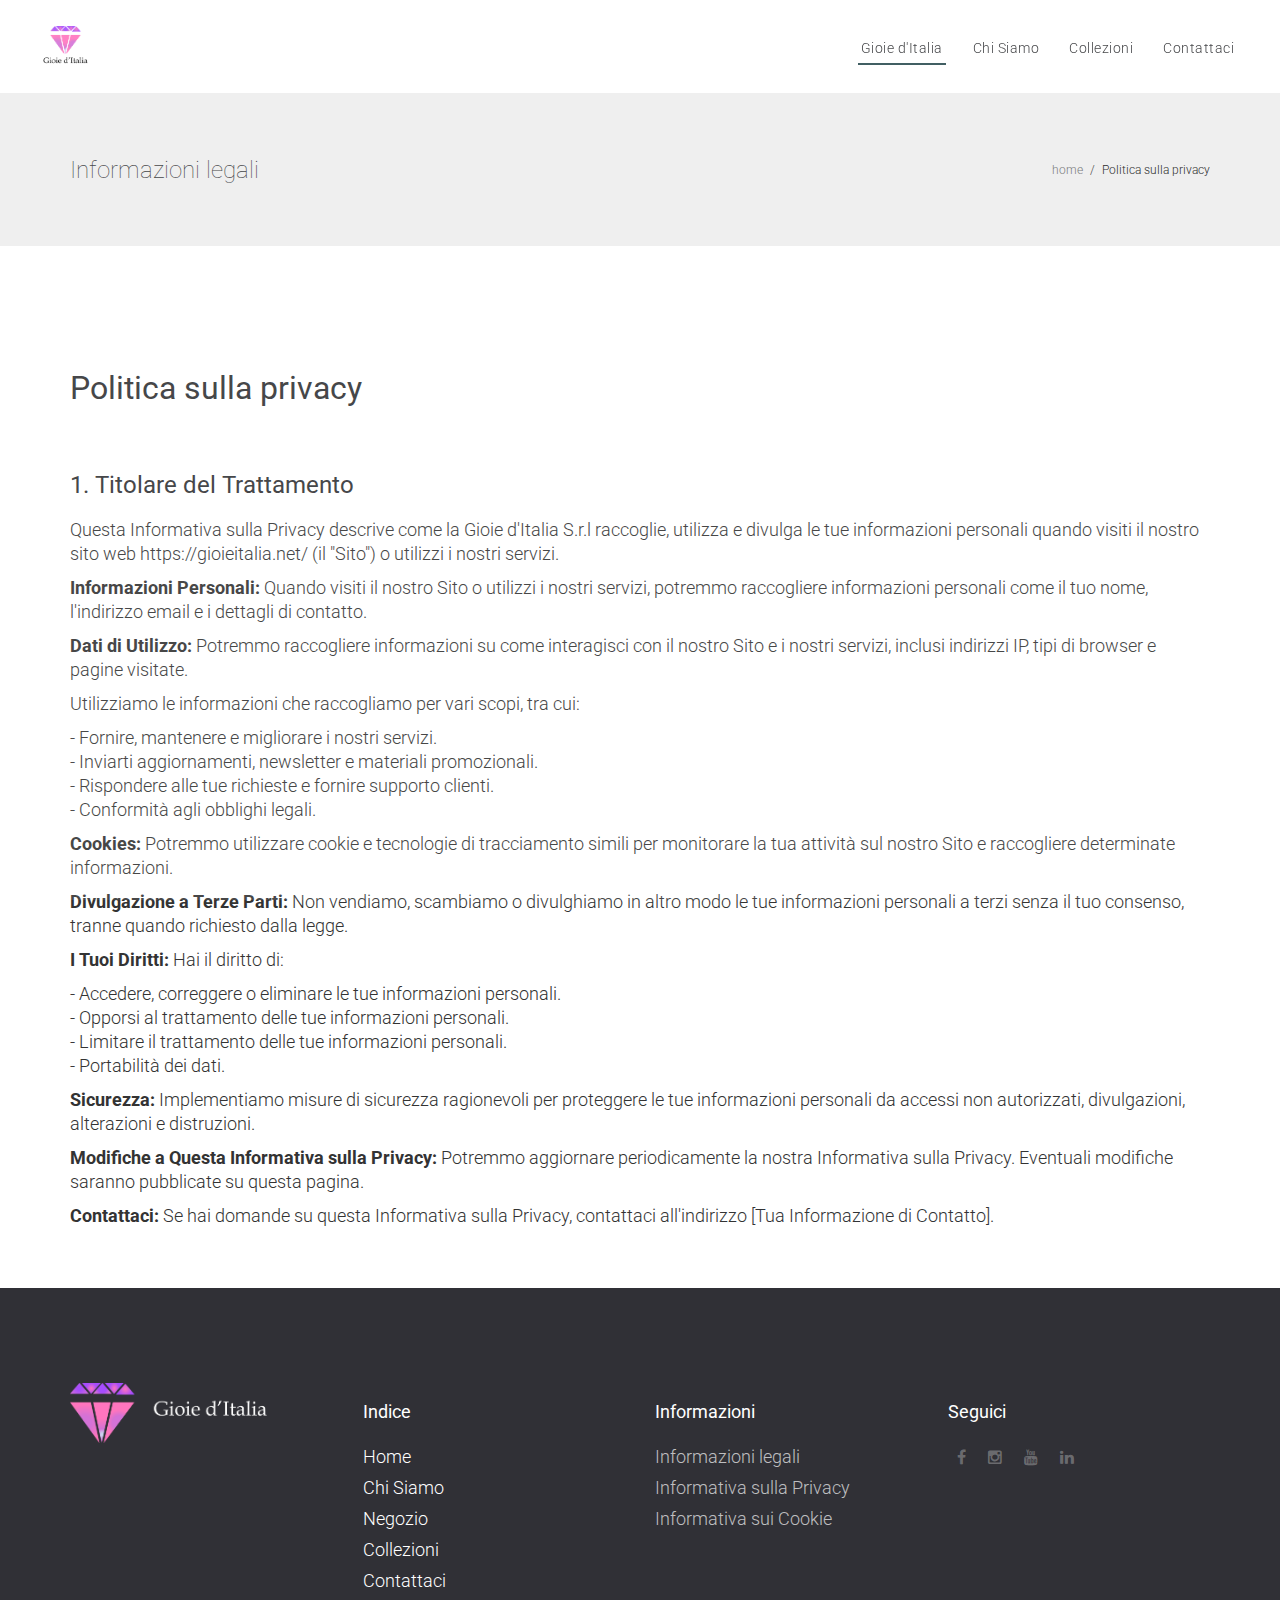
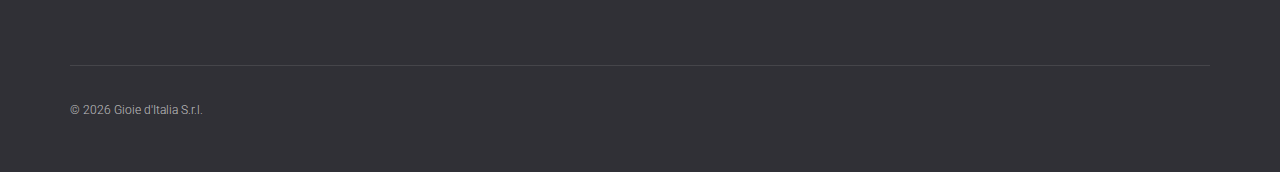
<file: politica-privacidad.html>
<!DOCTYPE html>
<html lang="it-IT">
 	<head>
		<title>Politica sulla privacy | Gioie d'Italia</title>
		<meta charset="utf-8">
		<!--[if IE]><meta http-equiv='X-UA-Compatible' content='IE=edge,chrome=1'><![endif]-->
    <meta name="keywords" content="privacy-policy,indexation,taxation" /> 
    <meta name="robots" content="Index,Follow"/>
    <meta name="author" content="Gioie d'Italia"/>
		<meta name="viewport" content="width=device-width, initial-scale=1, maximum-scale=1">
    <meta name="theme-color" content="#2a2b2f">
    
		<!-- FAVICONS -->
    <link rel="shortcut icon" href="images/favicon/favicon.png">
    <link rel="apple-touch-icon" sizes="180x180" href="/images/favicon/apple-touch-icon.png">
    <link rel="icon" type="image/png" sizes="32x32" href="/images/favicon/favicon-32x32.png">
    <link rel="icon" type="image/png" sizes="16x16" href="/images/favicon/favicon-16x16.png">
    <link rel="manifest" href="/images/favicon/site.webmanifest">
    <link rel="mask-icon" href="/images/favicon/safari-pinned-tab.svg" color="#5bbad5">
    <meta name="msapplication-TileColor" content="#9f00a7">
    <meta name="theme-color" content="#ffffff">
		
<!-- CSS -->
    <!--  GOOGLE FONT -->		
    <link href="https://fonts.googleapis.com/css?family=Roboto:300,400" rel='stylesheet' type='text/css'>
    
    <!--  BOOTSTRAP -->
		<link rel="stylesheet" href="css/bootstrap.min.css"> 
	
    <!-- ICONS ELEGANT FONT & FONT AWESOME & LINEA ICONS  -->		
		<link rel="stylesheet" href="css/icons-fonts.css" >	
	
    <!--  CSS THEME -->		
		<link rel="stylesheet" href="css/style.css" >
	
    <!-- ANIMATE -->	
		<link rel="stylesheet" href="css/animate.min.css">
		
    <!-- IE Warning CSS -->
		<!--[if lte IE 8]><link rel="stylesheet" type="text/css" href="css/ie-warning.css" ><![endif]-->
		<!--[if lte IE 8]><link rel="stylesheet" type="text/css" href="css/ie8-fix.css" ><![endif]-->
    
    <!-- Magnific popup, Owl Carousel Assets in style.css -->		
	
<!-- CSS end -->

<!-- JS begin some js files in bottom of file-->
		
		<!-- HTML5 Shim and Respond.js IE8 support of HTML5 elements and media queries -->
		<!-- WARNING: Respond.js doesn't work if you view the page via file:// -->
		<!--[if lt IE 9]>
		  <script src="https://oss.maxcdn.com/libs/html5shiv/3.7.0/html5shiv.js"></script>
		  <script src="https://oss.maxcdn.com/libs/respond.js/1.4.2/respond.min.js"></script>
		<![endif]-->
		
	</head>
	<body>
	
		<!-- LOADER -->	
		<div id="loader-overflow">
      <div id="loader3" class="loader-cont">Please enable JS</div>
    </div>	

		<div id="wrap" class="boxed ">
			<div class="grey-bg"> <!-- Grey BG  -->	
				
				<!--[if lte IE 8]>
				<div id="ie-container">
					<div id="ie-cont-close">
						<a href="#" onclick="javascript&#058;this.parentNode.parentNode.style.display="none"; return false;"><img src="images/ie-warn/ie-warning-close.jpg" style="border: none;" alt="Close"></a>
					</div>
					<div id="ie-cont-content" >
						<div id="ie-cont-warning">
							<img src="images/ie-warn/ie-warning.jpg" alt="Warning!">
						</div>
						<div id="ie-cont-text" >
							<div id="ie-text-bold">
								You are using an outdated browser
							</div>
							<div id="ie-text">
								For a better experience using this site, please upgrade to a modern web browser.
							</div>
						</div>
						<div id="ie-cont-brows" >
							<a href="http://www.firefox.com" target="_blank"><img src="images/ie-warn/ie-warning-firefox.jpg" alt="Download Firefox"></a>
							<a href="http://www.opera.com/download/" target="_blank"><img src="images/ie-warn/ie-warning-opera.jpg" alt="Download Opera"></a>
							<a href="http://www.apple.com/safari/download/" target="_blank"><img src="images/ie-warn/ie-warning-safari.jpg" alt="Download Safari"></a>
							<a href="http://www.google.com/chrome" target="_blank"><img src="images/ie-warn/ie-warning-chrome.jpg" alt="Download Google Chrome"></a>
						</div>
					</div>
				</div>
				<![endif]-->
				
				<!-- HEADER 1 FONT BLACK NO TRANSPARENT NO MOBILE TRANSPARENT -->
				<header id="nav" class="header header-1 no-transparent mobile-no-transparent">
				  <div class="header-wrapper">
					<div class="container-m-30 clearfix">
					  <div class="logo-row">
					  
						<!-- LOGO --> 
						<div class="logo-container-2">
              <div class="logo-2">
                <a href="index.html" class="clearfix">
                  <img src="images/logo.png" class="logo-img" alt="Logo">
                </a>
              </div>
            </div>
						<!-- BUTTON --> 
						<div class="menu-btn-respons-container">
							<button id="menu-btn" type="button" class="navbar-toggle btn-navbar collapsed" data-toggle="collapse" data-target="#main-menu .navbar-collapse">
								<span aria-hidden="true" class="icon_menu hamb-mob-icon"></span>
							</button>
						</div>
					 </div>
					</div>

					<!-- MAIN MENU CONTAINER -->
					<div class="main-menu-container">
						
						  <div class="container-m-30 clearfix">	
						  
								<!-- MAIN MENU -->
								<div id="main-menu" class="font-raleway">
								  <div class="navbar navbar-default" role="navigation">

                    <!-- MAIN MENU LIST -->
                    <nav class="collapse collapsing navbar-collapse right-1024">
                      <ul class="nav navbar-nav">

                        <li class="parent current">
                          <a href="index.html"><div class="main-menu-title">Gioie d'Italia</div></a>
                        <li><a href="about-us.html">Chi Siamo</a></li>
                        <li><a href="products.html">Collezioni</a></li> 
                        <li><a href="contact.html">Contattaci</a></li>
                      </ul>
                    </nav>
   
								  </div>
								</div>
								<!-- END main-menu -->
								
						  </div>
						  <!-- END container-m-30 -->
						
					</div>
					<!-- END main-menu-container -->
					
				  
        </header>
        
        
       
        <!-- PAGE TITLE  -->
        <div class="page-title-cont page-title-small bg-gray">
          <div class="relative container align-left">
            <div class="row">
              
              <div class="col-md-8">
                <h2 class="page-title">Informazioni legali</h2>
              </div>
              
              <div class="col-md-4">
                <div class="breadcrumbs">
                  <a class="a-inv" href="index.html">home</a><span class="slash-divider">/</span><span class="bread-current">Politica sulla privacy </span>
                </div>
              </div>
              
            </div>
          </div>
        </div>

        <div class="page-section pt-80-b-50-cont">
          <div class="container">
            <div class="row">
              <div class="col-xs-12 col-sm-12 col-md-12">
              <h1>Politica sulla privacy</h1>
              </div>
              <div class="col-xs-12 col-sm-12col-md-12">
                <h3>1. Titolare del Trattamento</h3>                
                <!-- Informativa sulla Privacy -->
                <p>Questa Informativa sulla Privacy descrive come la Gioie d'Italia S.r.l raccoglie, utilizza e divulga le tue informazioni personali quando visiti il nostro sito web <a href="https://gioieitalia.net/">https://gioieitalia.net/</a> (il "Sito") o utilizzi i nostri servizi.</p>
                <!-- Informazioni che Raccogliamo -->
                <p>
                  <strong>Informazioni Personali:</strong> Quando visiti il nostro Sito o utilizzi i nostri servizi, potremmo raccogliere informazioni personali come il tuo nome, l'indirizzo email e i dettagli di contatto.
                </p>
                <p>
                  <strong>Dati di Utilizzo:</strong> Potremmo raccogliere informazioni su come interagisci con il nostro Sito e i nostri servizi, inclusi indirizzi IP, tipi di browser e pagine visitate.
                </p>
                <!-- Come Utilizziamo le Tue Informazioni -->
                <p>
                    Utilizziamo le informazioni che raccogliamo per vari scopi, tra cui:
                </p>
                <p>
                  - Fornire, mantenere e migliorare i nostri servizi.
                  <br>
                    - Inviarti aggiornamenti, newsletter e materiali promozionali.
                  <br>
                    - Rispondere alle tue richieste e fornire supporto clienti.
                  <br>
                    - Conformità agli obblighi legali.
                  </p>
                <!-- Cookies -->
<p>
    <strong>Cookies:</strong> Potremmo utilizzare cookie e tecnologie di tracciamento simili per monitorare la tua attività sul nostro Sito e raccogliere determinate informazioni.
</p>
<!-- Divulgazione a Terze Parti -->
<p>
    <strong>Divulgazione a Terze Parti:</strong> Non vendiamo, scambiamo o divulghiamo in altro modo le tue informazioni personali a terzi senza il tuo consenso, tranne quando richiesto dalla legge.
</p>
<!-- I Tuoi Diritti -->
<p>
    <strong>I Tuoi Diritti:</strong> Hai il diritto di:
</p>
<p>
    - Accedere, correggere o eliminare le tue informazioni personali.
    <br>
    - Opporsi al trattamento delle tue informazioni personali.
    <br>
    - Limitare il trattamento delle tue informazioni personali.
    <br>
    - Portabilità dei dati.
</p>
<!-- Sicurezza -->
<p>
    <strong>Sicurezza:</strong> Implementiamo misure di sicurezza ragionevoli per proteggere le tue informazioni personali da accessi non autorizzati, divulgazioni, alterazioni e distruzioni.
</p>
<!-- Modifiche a Questa Informativa sulla Privacy -->
<p>
    <strong>Modifiche a Questa Informativa sulla Privacy:</strong> Potremmo aggiornare periodicamente la nostra Informativa sulla Privacy. Eventuali modifiche saranno pubblicate su questa pagina.
</p>
<!-- Contattaci -->
<p>
    <strong>Contattaci:</strong> Se hai domande su questa Informativa sulla Privacy, contattaci all'indirizzo <a href="[Tua Informazione di Contatto]">[Tua Informazione di Contatto]</a>.
</p>

              </div>
            </div>
          </div>
        </div>



       
        <footer id="footer4" class="page-section pt-95 pb-50 footer2-black">
          <div class="container">
            <div class="row">
              <div class="col-md-3 col-sm-3 widget">
                <div class="logo-footer-cont">
                  <a href="index.html">
                    <img class="logo-footer" src="images/logo-white.png" alt="logo">
                  </a>
                </div>
              </div>
              
              <div class="col-md-3 col-sm-3 widget">
                <h4 class="font-raleway">Indice</h4>
                <ul class="links-list a-text-cont a-text-main-cont font-raleway">
                    <li><a href="index.html">Home</a></li>
                    <li><a href="about-us.html">Chi Siamo</a></li>
                    <li><a href="shop.html">Negozio</a></li>
                    <li><a href="products.html">Collezioni</a></li>
                    <li><a href="contact.html">Contattaci</a></li>
                   
                </ul>
            </div>
            
              
              <div class="col-md-3 col-sm-3 widget">
                <h4 class="font-raleway">Informazioni</h4>
                <ul class="links-list a-text-cont font-raleway" >
                  <li><a href="aviso-legal.html">Informazioni legali</a></li>
                  <li><a href="politica-privacidad.html">Informativa sulla Privacy</a></li>
                  <li><a href="cookies.html">Informativa sui Cookie</a></li>
                </ul>
              </div>
              
              <div class="col-md-3 col-sm-3 widget">
                <h4 class="font-raleway">Seguici</h4>
                <div class="relative">
                  <div class="footer2-soc-a left">
                    <a href="#" title="Facebook" target="_blank"><i class="fa fa-facebook"></i></a>
                    <a href="#" title="Instagram" target="_blank"><i class="fa fa-instagram"></i></a>
                    <a href="#" title="Youtube" target="_blank"><i class="fa fa-youtube"></i></a>
                    <a href="#" title="LinkedIn" target="_blank"><i class="fa fa-linkedin"></i></a>
                  </div>   
                </div>                
              </div>
            </div>    
            
            <div class="footer2-copy-cont clearfix">
              <div class="left">
                <a class="footer2-copy" href="#" target="_blank">© <script>document.write(new Date().getFullYear())</script> Gioie d'Italia S.r.l.</a>
              </div>
            </div>    
          </div>
        </footer>
         
				<!-- BACK TO TOP -->
				<p id="back-top">
          <a href="#top" title="Back to Top"><span class="icon icon-arrows-up"></span></a>
        </p>
        
			</div><!-- End BG -->	
		</div><!-- End wrap -->	
    
			
<!-- JS begin -->

		<!-- jQuery  -->
		<script  src="js/jquery.min.js"></script>

		<!-- Include all compiled plugins (below), or include individual files as needed -->
    <script src="js/bootstrap.min.js"></script>	

		<!-- MAGNIFIC POPUP -->
		<script src="js/jquery.magnific-popup.min.js"></script>    
    
    <!-- PORTFOLIO SCRIPTS -->
    <script  src="js/imagesloaded.pkgd.min.js"></script>
    
    <!-- APPEAR -->    
    <script  src="js/jquery.appear.js"></script>

    <!-- OWL CAROUSEL -->    
    <script  src="js/owl.carousel.min.js"></script>
    
    <!-- MAIN SCRIPT -->
		<script src="js/main.js"></script>

<!-- JS end -->	
	
	</body>
</html>
</file>
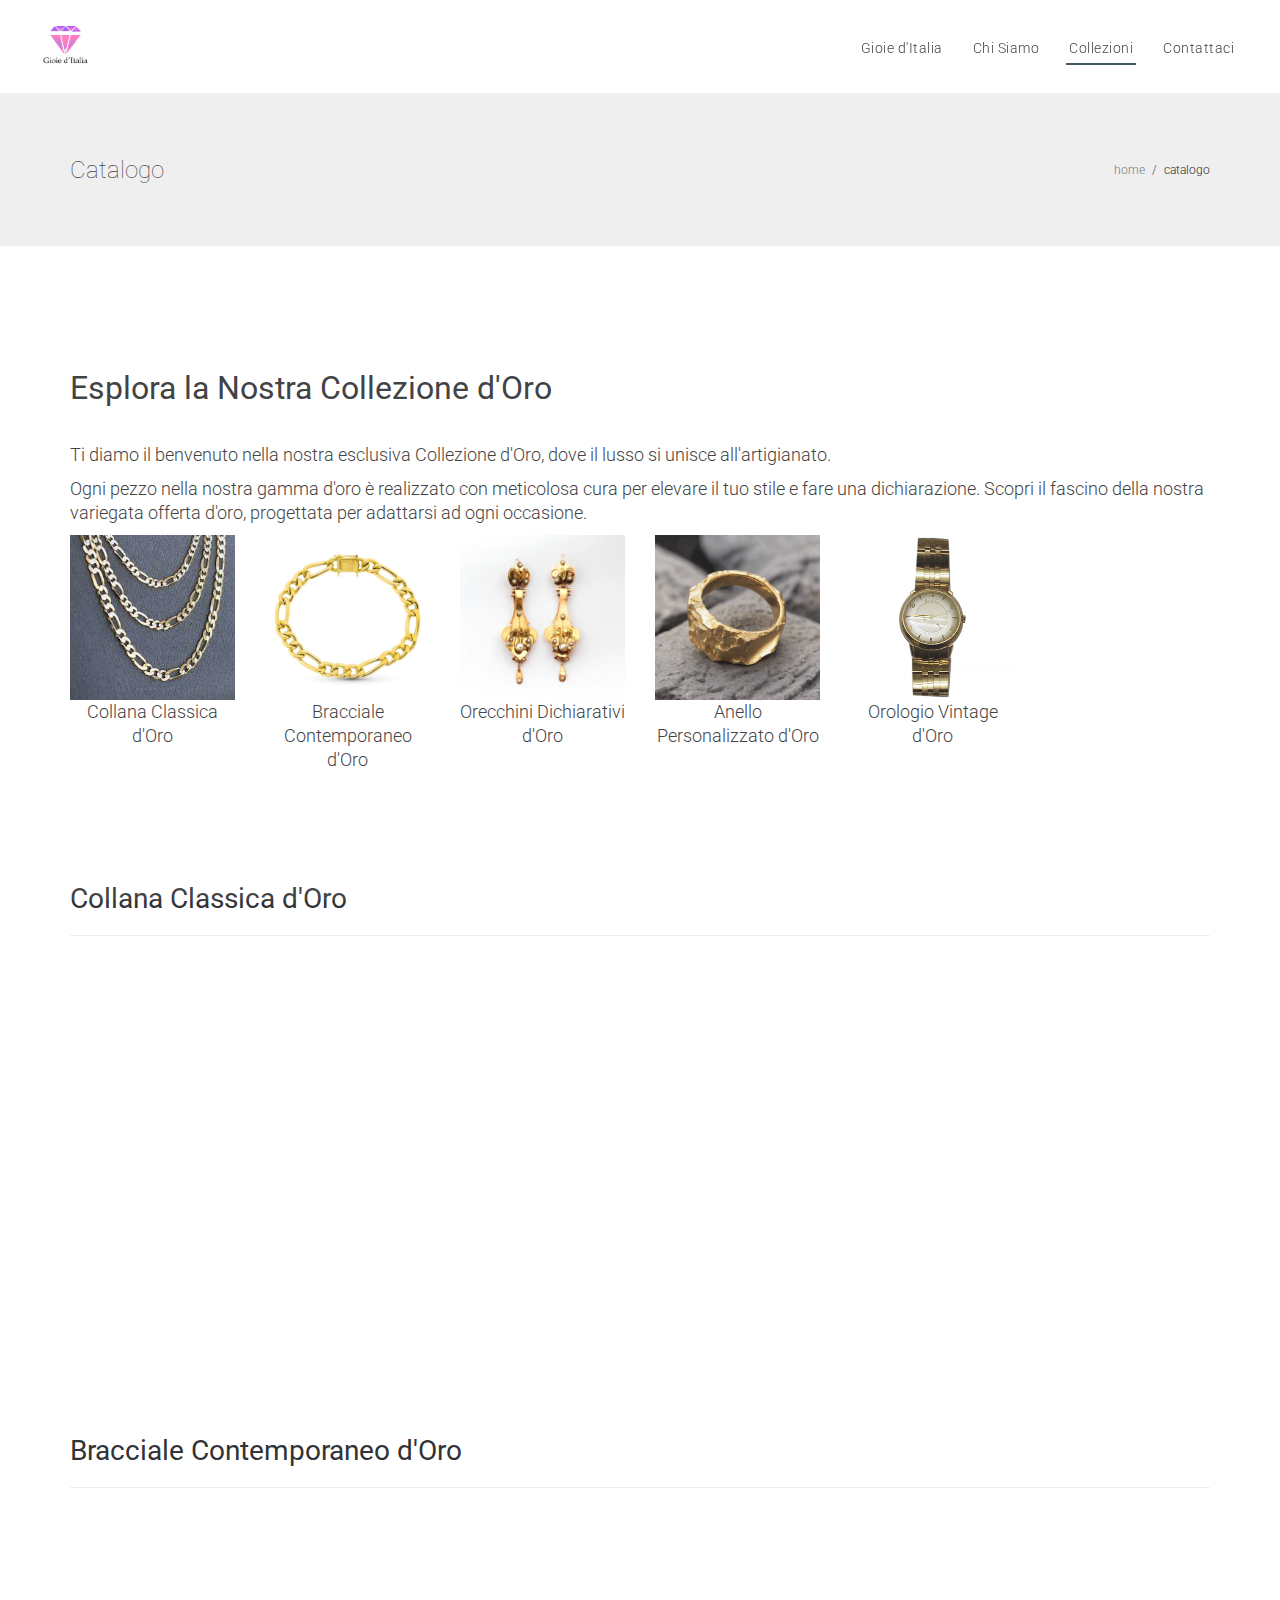
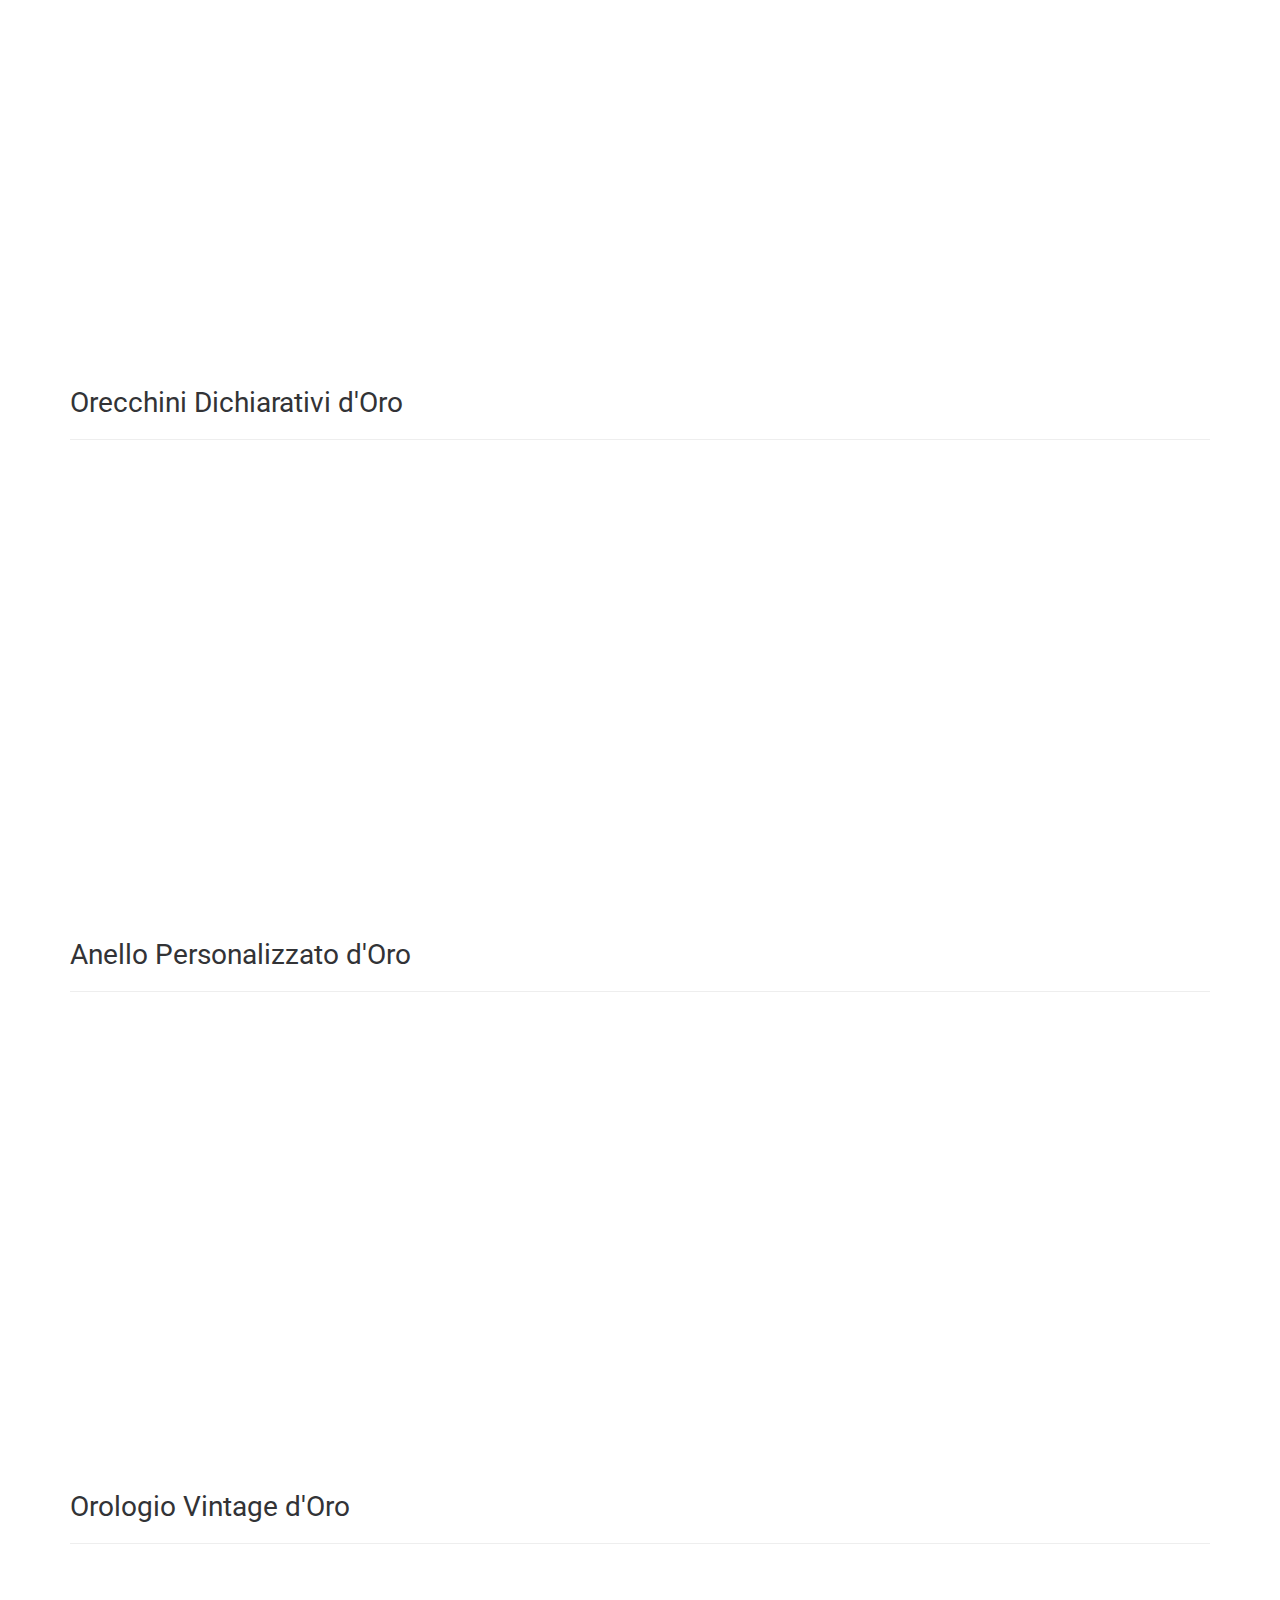
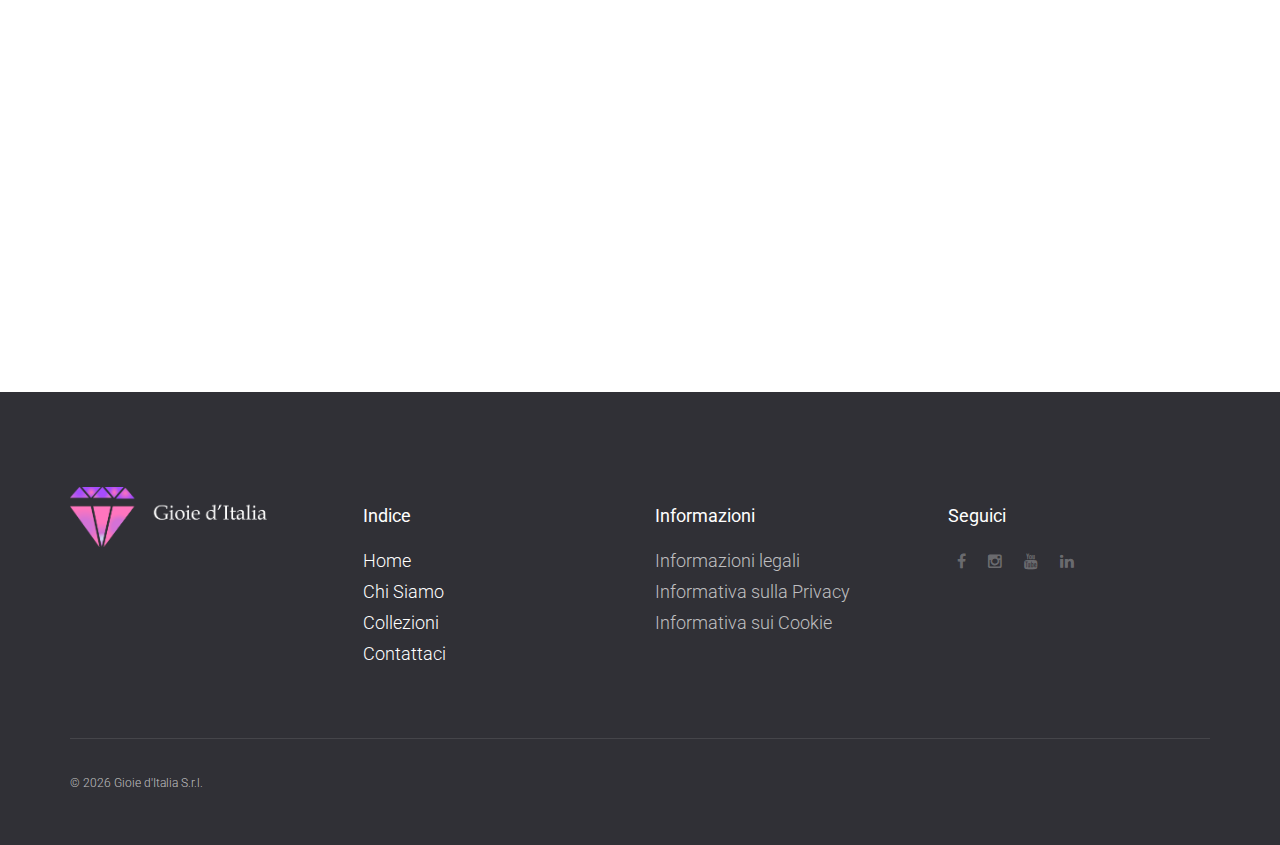
<file: products.html>
<!DOCTYPE html>
<html lang="it-IT">
  <head>
		<title>Collezioni | Catalogo</title>
		<meta charset="utf-8">
		<!--[if IE]><meta http-equiv='X-UA-Compatible' content='IE=edge,chrome=1'><![endif]-->
    <meta name="keywords" content="gioieditalia.it, oro, belleza, products, catalogue" /> 
    <meta name="robots" content="Index,Follow"/>
    <meta name="author" content="Gioie d'Italia"/>
		<meta name="viewport" content="width=device-width, initial-scale=1, maximum-scale=1">
    <meta name="theme-color" content="#2a2b2f">
    
			<!-- FAVICONS -->
      <link rel="shortcut icon" href="images/favicon/favicon.png">
      <link rel="apple-touch-icon" sizes="180x180" href="/images/favicon/apple-touch-icon.png">
      <link rel="icon" type="image/png" sizes="32x32" href="/images/favicon/favicon-32x32.png">
      <link rel="icon" type="image/png" sizes="16x16" href="/images/favicon/favicon-16x16.png">
      <link rel="manifest" href="/images/favicon/site.webmanifest">
      <link rel="mask-icon" href="/images/favicon/safari-pinned-tab.svg" color="#5bbad5">
      <meta name="msapplication-TileColor" content="#9f00a7">
      <meta name="theme-color" content="#ffffff">

    <!-- CSS -->
    <!--  GOOGLE FONT -->		
    <link href="https://fonts.googleapis.com/css?family=Roboto:300,400" rel='stylesheet' type='text/css'>
    
    <!--  BOOTSTRAP -->
		<link rel="stylesheet" href="css/bootstrap.min.css"> 
	
    <!-- ICONS ELEGANT FONT & FONT AWESOME & LINEA ICONS  -->		
		<link rel="stylesheet" href="css/icons-fonts.css" >	
	
    <!--  CSS THEME -->		
		<link rel="stylesheet" href="css/style.css" >
	
    <!-- ANIMATE -->	
		<link rel="stylesheet" href="css/animate.min.css">
		
    <!-- IE Warning CSS -->
		<!--[if lte IE 8]><link rel="stylesheet" type="text/css" href="css/ie-warning.css" ><![endif]-->
		<!--[if lte IE 8]><link rel="stylesheet" type="text/css" href="css/ie8-fix.css" ><![endif]-->
    
    <!-- Magnific popup, Owl Carousel Assets in style.css -->		
	
    <!-- CSS end -->

    <!-- JS begin some js files in bottom of file-->
		
		<!-- HTML5 Shim and Respond.js IE8 support of HTML5 elements and media queries -->
		<!-- WARNING: Respond.js doesn't work if you view the page via file:// -->
		<!--[if lt IE 9]>
		  <script src="https://oss.maxcdn.com/libs/html5shiv/3.7.0/html5shiv.js"></script>
		  <script src="https://oss.maxcdn.com/libs/respond.js/1.4.2/respond.min.js"></script>
		<![endif]-->
		
	</head>
	<body>
	
		<!-- LOADER -->	
		<div id="loader-overflow">
      <div id="loader3" class="loader-cont">Please enable JS</div>
    </div>	

		<div id="wrap" class="boxed ">
			<div class="grey-bg"> <!-- Grey BG  -->	
				
				<!--[if lte IE 8]>
				<div id="ie-container">
					<div id="ie-cont-close">
						<a href="#" onclick="javascript&#058;this.parentNode.parentNode.style.display="none"; return false;"><img src="images/ie-warn/ie-warning-close.jpg" style="border: none;" alt="Close"></a>
					</div>
					<div id="ie-cont-content" >
						<div id="ie-cont-warning">
							<img src="images/ie-warn/ie-warning.jpg" alt="Warning!">
						</div>
						<div id="ie-cont-text" >
							<div id="ie-text-bold">
								You are using an outdated browser
							</div>
							<div id="ie-text">
								For a better experience using this site, please upgrade to a modern web browser.
							</div>
						</div>
						<div id="ie-cont-brows" >
							<a href="http://www.firefox.com" target="_blank"><img src="images/ie-warn/ie-warning-firefox.jpg" alt="Download Firefox"></a>
							<a href="http://www.opera.com/download/" target="_blank"><img src="images/ie-warn/ie-warning-opera.jpg" alt="Download Opera"></a>
							<a href="http://www.apple.com/safari/download/" target="_blank"><img src="images/ie-warn/ie-warning-safari.jpg" alt="Download Safari"></a>
							<a href="http://www.google.com/chrome" target="_blank"><img src="images/ie-warn/ie-warning-chrome.jpg" alt="Download Google Chrome"></a>
						</div>
					</div>
				</div>
				<![endif]-->
				
				<!-- HEADER 1 FONT BLACK NO TRANSPARENT NO MOBILE TRANSPARENT -->
				<header id="nav" class="header header-1 no-transparent mobile-no-transparent">
				  <div class="header-wrapper">
					<div class="container-m-30 clearfix">
					  <div class="logo-row">
					  
						<!-- LOGO --> 
						<div class="logo-container-2">
              <div class="logo-2">
                <a href="index.html" class="clearfix">
                  <img src="images/logo.png" class="logo-img" alt="Logo">
                </a>
              </div>
            </div>
						<!-- BUTTON --> 
						<div class="menu-btn-respons-container">
							<button id="menu-btn" type="button" class="navbar-toggle btn-navbar collapsed" data-toggle="collapse" data-target="#main-menu .navbar-collapse">
								<span aria-hidden="true" class="icon_menu hamb-mob-icon"></span>
							</button>
						</div>
					 </div>
					</div>

					<!-- MAIN MENU CONTAINER -->
					<div class="main-menu-container">
						
						  <div class="container-m-30 clearfix">	
						  
								<!-- MAIN MENU -->
								<div id="main-menu" class="font-raleway">
								  <div class="navbar navbar-default" role="navigation">

                    <!-- MAIN MENU LIST -->
                    <nav class="collapse collapsing navbar-collapse right-1024">
                      <ul class="nav navbar-nav">

                        <li><a href="index.html"><div class="main-menu-title">Gioie d'Italia</div></a>
                        <li><a href="about-us.html">Chi Siamo</a></li> 
                        <li class="parent current"><a href="products.html">Collezioni</a></li> 
                        <li><a href="contact.html">Contattaci</a></li>
                      </ul>
                    </nav>
								  </div>
								</div>
								<!-- END main-menu -->
								
						  </div>
						  <!-- END container-m-30 -->
						
					</div>
					<!-- END main-menu-container -->
					
				  
        </header>
        
        
       
        <!-- PAGE TITLE  -->
        <div class="page-title-cont page-title-small bg-gray">
          <div class="relative container align-left">
            <div class="row">
              
              <div class="col-md-8">
                <h2 class="page-title">Catalogo</h2>
              </div>
              
              <div class="col-md-4">
                <div class="breadcrumbs">
                  <a class="a-inv" href="index.html">home</a><span class="slash-divider">/</span><span class="bread-current">catalogo</span>
                </div>
              </div>
              
            </div>
          </div>
        </div>

        <div class="page-section pt-80-b-50-cont">
          <div class="container">
            <div class="row">
              <div class="col-xs-12 col-sm-12 col-md-12">
              <h1>Esplora la Nostra Collezione d'Oro</h1>
              </div>
              <div class="col-xs-12 col-sm-12 col-md-12">
                <p>Ti diamo il benvenuto nella nostra esclusiva Collezione d'Oro, dove il lusso si unisce all'artigianato. </p>
                <p> Ogni pezzo nella nostra gamma d'oro è realizzato con meticolosa cura per elevare il tuo stile e fare una dichiarazione. Scopri il fascino della nostra variegata offerta d'oro, progettata per adattarsi ad ogni occasione.</p>
                </div>
              <div class="col-xs-12 col-sm-2 col-md-2">
                <a href=#blemish><img class="wow fadeInRight" src="images/collares.jpeg" class="img-responsive" alt="DermaPlex" style="visibility: visible; animation-name: fadeInRight;"></a>
                <p class="center"><a href=#blemish>Collana Classica d'Oro </a></p>
              </div>
              <div class="col-xs-12 col-sm-2 col-md-2">
                <a href=#antidark><img class="wow fadeInRight" src="images/pulseras.webp" class="img-responsive" alt="DermaPlex" style="visibility: visible; animation-name: fadeInRight;"></a>
                <p class="center"><a href=#antidark>Bracciale Contemporaneo d'Oro</a></p>
              </div>
              <div class="col-xs-12 col-sm-2 col-md-2">
                  <a href=#acnegel><img class="wow fadeInRight" src="images/pendientes.webp" class="img-responsive" alt="DermaPlex" style="visibility: visible; animation-name: fadeInRight;"></a>
                <p class="center"><a href=#acnegel>Orecchini Dichiarativi d'Oro</a></p>
              </div>
              <div class="col-xs-12 col-sm-2 col-md-2">
                  <a href=#recovery><img class="wow fadeInRight" src="images/anillo.jpg" class="img-responsive" alt="DermaPlex" style="visibility: visible; animation-name: fadeInRight;"></a>
                <p class="center"><a href=#recovery>Anello Personalizzato d'Oro</a></p>
              </div>
              <div class="col-xs-12 col-sm-2 col-md-2">
                  <a href=#humankind><img class="wow fadeInRight" src="images/reloj.avif" class="img-responsive" alt="DermaPlex" style="visibility: visible; animation-name: fadeInRight;"></a>
                  <p class="center"><a href=#humankind>Orologio Vintage d'Oro</a></p>
              </div>
              
            </div>
            </div>
          </div>
        </div>
        

        
              


        <div class="page-section">
            <div class="container">
                <div class="row">
                    <div class="col-xs-12 col-sm-12 col-md-12">
                        <a name="blemish"></a>
                        <div class="heading-underline h3-line">
                            <br/>
                            <h2>Collana Classica d'Oro</h2>
                        </div>
                    </div>   
                </div> 
                <div class="row"> 
                    <div class="col-md-3 col-sm-6 wow fadeInUp" style="visibility: visible; animation-name: fadeInUp;">
                        <br/>
                        <img class="wow fadeInRight" src="images/collares.jpeg" alt="Dermaplex Blemish Gel" style="visibility: visible; animation-name: fadeInRight;">
                    </div>
                    <div class="col-md-9 col-sm-6 wow fadeInUp" data-wow-delay="200ms" style="visibility: visible; animation-delay: 200ms; animation-name: fadeInUp;">
                        <h3>Descrizione</h3>
                            <p>Eleganza senza tempo personificata. Questa collana classica d'oro è un simbolo di sofisticazione e grazia. Perfetta sia per ambienti formali che casuali.</p>
                            <h3>Taglie</h3>
                            <p>Disponibile in lunghezze di 16", 18" e 20".</p>
                            <h3>Materiale</h3>
                            <p>Oro giallo 14 carati</p>
                            <h3>Prezzo</h3>
                            <p>A partire da €849 IVA inclusa.</p>
                    </div>
                </div>
            </div>
        </div>

        <div class="page-section ">
            <div class="container">
                <div class="row">
                    <div class="col-xs-12 col-sm-12 col-md-12">
                        <a name="antidark"></a>
                        <div class="heading-underline h3-line">
                            <br/>
                            <h2>Bracciale Contemporaneo d'Oro</h2>
                        </div>
                    </div>   
                </div> 
                <div class="row"> 
                    <div class="col-md-3 col-sm-6 wow fadeInUp" style="visibility: visible; animation-name: fadeInUp;">
                        <br/>
                        <img class="wow fadeInRight" src="images/pulseras.webp" alt="Dermaplex Blemish Gel" style="visibility: visible; animation-name: fadeInRight;">
                    </div>
                    <div class="col-md-9 col-sm-6 wow fadeInUp" data-wow-delay="200ms" style="visibility: visible; animation-delay: 200ms; animation-name: fadeInUp;">
                      <h3>Descrizione</h3>
                          <p>Una rivisitazione moderna del design tradizionale. Questo bracciale contemporaneo d'oro unisce con naturalezza stile e versatilità. Ideale per aggiungere un tocco di glamour al tuo look quotidiano.</p>
                          <h3>Taglie</h3>
                          <p>Regolabile per adattarsi a tutti i polsi.</p>
                          <h3>Materiale</h3>
                          <p>Oro rosa 18 carati.</p>
                          <h3>Prezzo</h3>
                          <p>A partire da €679 IVA inclusa.</p>
                </div>
            </div>
        </div>

        <div class="page-section ">
            <div class="container">
                <div class="row">
                    <div class="col-xs-12 col-sm-12 col-md-12">
                        <a name="acnegel"></a>
                        <div class="heading-underline h3-line">
                            <br/>
                            <h2>Orecchini Dichiarativi d'Oro</h2>
                        </div>
                    </div>   
                </div> 
                <div class="row"> 
                    <div class="col-md-3 col-sm-6 wow fadeInUp" style="visibility: visible; animation-name: fadeInUp;">
                        <br/>
                        <img class="wow fadeInRight" src="images/pendientes.webp" alt="Dermaplex Blemish Gel" style="visibility: visible; animation-name: fadeInRight;">
                    </div>
                    <div class="col-md-9 col-sm-6 wow fadeInUp" data-wow-delay="200ms" style="visibility: visible; animation-delay: 200ms; animation-name: fadeInUp;">
                      <h3>Descrizione</h3>
                          <p>Fai una dichiarazione audace con questi esquisiti orecchini d'oro. Progettati con cura per catturare l'attenzione, sono perfetti per occasioni speciali.</p>
                          <h3>Taglie</h3>
                          <p>Disponibili in taglie piccole e grandi.</p>
                          <h3>Materiale</h3>
                          <p>Oro bianco 22 carati.</p>
                          <h3>Prezzo</h3>
                          <p>A partire da €1.099 IVA inclusa.</p>
                  </div>
            </div>
        </div>

        <div class="page-section ">
            <div class="container">
                <div class="row">
                    <div class="col-xs-12 col-sm-12 col-md-12">
                        <a name="recovery"></a>
                        <div class="heading-underline h3-line">
                            <br/>
                            <h2>Anello Personalizzato d'Oro </h2>
                        </div>
                    </div>   
                </div> 
                <div class="row"> 
                    <div class="col-md-3 col-sm-6 wow fadeInUp" style="visibility: visible; animation-name: fadeInUp;">
                        <br/>
                        <img class="wow fadeInRight" src="images/anillo.jpg" alt="Dermaplex Blemish Gel" style="visibility: visible; animation-name: fadeInRight;">
                    </div>
                    <div class="col-md-9 col-sm-6 wow fadeInUp" data-wow-delay="200ms" style="visibility: visible; animation-delay: 200ms; animation-name: fadeInUp;">
                      <h3>Descrizione</h3>
                          <p>Un tocco di individualità con un anello d'oro personalizzato. Scegli le tue iniziali o una data speciale per rendere questa creazione unica.</p>
                          <h3>Taglie</h3>
                          <p>Personalizzabile per tutte le taglie degli anelli.</p>
                          <h3>Materiale</h3>
                          <p>Oro giallo 24 carati.</p>
                          <h3>Prezzo</h3>
                          <p>A partire da €509 IVA inclusa.</p>
                  </div>
            </div>
        </div>

        <div class="page-section ">
            <div class="container">
                <div class="row">
                    <div class="col-xs-12 col-sm-12 col-md-12">
                        <a name="humankind"></a>
                        <div class="heading-underline h3-line">
                            <br/>
                            <h2>Orologio Vintage d'Oro</h2>
                        </div>
                    </div>   
                </div> 
                <div class="row"> 
                    <div class="col-md-3 col-sm-6 wow fadeInUp" style="visibility: visible; animation-name: fadeInUp;">
                        <br/>
                        <img class="wow fadeInRight" src="images/reloj.avif" alt="Dermaplex Blemish Gel" style="visibility: visible; animation-name: fadeInRight;">
                    </div>
                    <div class="col-md-9 col-sm-6 wow fadeInUp" data-wow-delay="200ms" style="visibility: visible; animation-delay: 200ms; animation-name: fadeInUp;">
                      <h3>Descrizione</h3>
                          <p>Fascino senza tempo con un tocco vintage. Questo orologio d'oro unisce il design classico alla funzionalità moderna. Un accessorio perfetto per ogni occasione.</p>
                          <h3>Taglie</h3>
                          <p>Taglia unica con maglie regolabili.</p>
                          <h3>Materiale</h3>
                          <p>Oro bianco 14 carati.</p>
                          <h3>Prezzo</h3>
                          <p>A partire da €1.299 IVA inclusa.</p>
                  </div>
            </div>
        </div>
        
         <footer id="footer4" class="page-section pt-95 pb-50 footer2-black">
          <div class="container">
            <div class="row">
              <div class="col-md-3 col-sm-3 widget">
                <div class="logo-footer-cont">
                  <a href="index.html">
                    <img class="logo-footer" src="images/logo-white.png" alt="logo">
                  </a>
                </div>
              </div>
              
              <div class="col-md-3 col-sm-3 widget">
                <h4 class="font-raleway">Indice</h4>
                <ul class="links-list a-text-cont a-text-main-cont font-raleway">
                    <li><a href="index.html">Home</a></li>
                    <li><a href="about-us.html">Chi Siamo</a></li>
                    <li><a href="products.html">Collezioni</a></li>
                    <li><a href="contact.html">Contattaci</a></li>
                   
                </ul>
            </div>
            
              
              <div class="col-md-3 col-sm-3 widget">
                <h4 class="font-raleway">Informazioni</h4>
                <ul class="links-list a-text-cont font-raleway" >
                  <li><a href="aviso-legal.html">Informazioni legali</a></li>
                  <li><a href="politica-privacidad.html">Informativa sulla Privacy</a></li>
                  <li><a href="cookies.html">Informativa sui Cookie</a></li>
                </ul>
              </div>
              
              <div class="col-md-3 col-sm-3 widget">
                <h4 class="font-raleway">Seguici</h4>
                <div class="relative">
                  <div class="footer2-soc-a left">
                    <a href="#" title="Facebook" target="_blank"><i class="fa fa-facebook"></i></a>
                    <a href="#" title="Instagram" target="_blank"><i class="fa fa-instagram"></i></a>
                    <a href="#" title="Youtube" target="_blank"><i class="fa fa-youtube"></i></a>
                    <a href="#" title="LinkedIn" target="_blank"><i class="fa fa-linkedin"></i></a>
                  </div>   
                </div>                
              </div>
            </div>    
            
            <div class="footer2-copy-cont clearfix">
              <div class="left">
                <a class="footer2-copy" href="#" target="_blank">© <script>document.write(new Date().getFullYear())</script> Gioie d'Italia S.r.l.</a>
              </div>
            </div>    
          </div>
        </footer>
				<!-- BACK TO TOP -->
				<p id="back-top">
          <a href="#top" title="Back to Top"><span class="icon icon-arrows-up"></span></a>
        </p>
        
			</div><!-- End BG -->	
		</div><!-- End wrap -->	
    
			
<!-- JS begin -->

		<!-- jQuery  -->
		<script  src="js/jquery.min.js"></script>

		<!-- Include all compiled plugins (below), or include individual files as needed -->
    <script src="js/bootstrap.min.js"></script>	

		<!-- MAGNIFIC POPUP -->
		<script src="js/jquery.magnific-popup.min.js"></script>    
    
    <!-- PORTFOLIO SCRIPTS -->
    <script  src="js/imagesloaded.pkgd.min.js"></script>
    
    <!-- APPEAR -->    
    <script  src="js/jquery.appear.js"></script>

    <!-- OWL CAROUSEL -->    
    <script  src="js/owl.carousel.min.js"></script>
    
    <!-- MAIN SCRIPT -->
		<script src="js/main.js"></script>

<!-- JS end -->	
	
	</body>
</html>
</file>
<file: css/icons-fonts.css>
@charset "UTF-8";@font-face{font-family:"linea-icons";src:url(../fonts/linea-icons.eot);src:url(../fonts/linea-icons.eot?#iefix) format("embedded-opentype"),url(../fonts/linea-icons.woff) format("woff"),url(../fonts/linea-icons.ttf) format("truetype"),url(../fonts/linea-icons.svg#linea-icons) format("svg");font-weight:400;font-style:normal}[data-icon]:before{font-family:"linea-icons"!important;content:attr(data-icon);font-style:normal!important;font-weight:400!important;font-variant:normal!important;text-transform:none!important;speak:none;line-height:1;-webkit-font-smoothing:antialiased;-moz-osx-font-smoothing:grayscale}[class^="icon-"]:before,[class*=" icon-"]:before{font-family:"linea-icons"!important;font-style:normal!important;font-weight:400!important;font-variant:normal!important;text-transform:none!important;speak:none;line-height:1;-webkit-font-smoothing:antialiased;-moz-osx-font-smoothing:grayscale}.icon-arrows-anticlockwise:before{content:"a"}.icon-music-bell:before{content:"\e05d"}.icon-music-cd:before{content:"\e05e"}.icon-music-headphones:before{content:"\e063"}.icon-music-ipod:before{content:"\e064"}.icon-music-loudspeaker:before{content:"\e065"}.icon-music-microphone-old:before{content:"\e067"}.icon-music-mixer:before{content:"\e068"}.icon-music-mute:before{content:"\e069"}.icon-music-note-multiple:before{content:"\e06a"}.icon-music-note-single:before{content:"\e06b"}.icon-music-pause-button:before{content:"\e06c"}.icon-music-play-button:before{content:"\e06d"}.icon-music-record:before{content:"\e071"}.icon-music-repeat-button:before{content:"\e073"}.icon-music-rewind-button:before{content:"\e074"}.icon-music-shuffle-button:before{content:"\e075"}.icon-music-stop-button:before{content:"\e076"}.icon-music-tape:before{content:"\e077"}.icon-music-volume-down:before{content:"\e078"}.icon-music-volume-up:before{content:"\e079"}.icon-ecommerce-bag:before{content:"\e07a"}.icon-ecommerce-bag-check:before{content:"\e07b"}.icon-ecommerce-bag-download:before{content:"\e07d"}.icon-ecommerce-bag-minus:before{content:"\e07e"}.icon-ecommerce-bag-plus:before{content:"\e07f"}.icon-ecommerce-bag-refresh:before{content:"\e080"}.icon-ecommerce-bag-remove:before{content:"\e081"}.icon-ecommerce-bag-search:before{content:"\e082"}.icon-ecommerce-bag-upload:before{content:"\e083"}.icon-ecommerce-banknote:before{content:"\e084"}.icon-ecommerce-banknotes:before{content:"\e085"}.icon-ecommerce-creditcard:before{content:"\e09e"}.icon-ecommerce-diamond:before{content:"\e09f"}.icon-ecommerce-dollar:before{content:"\e0a0"}.icon-ecommerce-gift:before{content:"\e0a3"}.icon-ecommerce-graph1:before{content:"\e0a4"}.icon-ecommerce-graph2:before{content:"\e0a5"}.icon-ecommerce-graph3:before{content:"\e0a6"}.icon-ecommerce-graph-decrease:before{content:"\e0a7"}.icon-ecommerce-graph-increase:before{content:"\e0a8"}.icon-ecommerce-megaphone:before{content:"\e0ac"}.icon-ecommerce-money:before{content:"\e0ad"}.icon-ecommerce-receipt:before{content:"\e0b1"}.icon-ecommerce-sale:before{content:"\e0c7"}.icon-ecommerce-sales:before{content:"\e0c8"}.icon-ecommerce-ticket:before{content:"\e0c9"}.icon-ecommerce-wallet:before{content:"\e0cb"}.icon-basic-accelerator:before{content:"\e160"}.icon-basic-alarm:before{content:"\e161"}.icon-basic-anchor:before{content:"\e162"}.icon-basic-anticlockwise:before{content:"\e163"}.icon-basic-archive:before{content:"\e164"}.icon-basic-archive-full:before{content:"\e165"}.icon-basic-ban:before{content:"\e166"}.icon-basic-bolt:before{content:"\e16b"}.icon-basic-book:before{content:"\e16c"}.icon-basic-book-pencil:before{content:"\e16e"}.icon-basic-bookmark:before{content:"\e16f"}.icon-basic-calculator:before{content:"\e170"}.icon-basic-case:before{content:"\e174"}.icon-basic-chronometer:before{content:"\e175"}.icon-basic-clessidre:before{content:"\e176"}.icon-basic-clock:before{content:"\e177"}.icon-basic-clockwise:before{content:"\e178"}.icon-basic-cloud:before{content:"\e179"}.icon-basic-compass:before{content:"\e17b"}.icon-basic-cup:before{content:"\e17c"}.icon-basic-display:before{content:"\e17e"}.icon-basic-download:before{content:"\e17f"}.icon-basic-exclamation:before{content:"\e180"}.icon-basic-eye:before{content:"\e181"}.icon-basic-eye-closed:before{content:"\e182"}.icon-basic-flag1:before{content:"\e184"}.icon-basic-flag2:before{content:"\e185"}.icon-basic-floppydisk:before{content:"\e186"}.icon-basic-folder:before{content:"\e187"}.icon-basic-folder-multiple:before{content:"\e188"}.icon-basic-gear:before{content:"\e189"}.icon-basic-geolocalize-01:before{content:"\e18a"}.icon-basic-geolocalize-05:before{content:"\e18b"}.icon-basic-globe:before{content:"\e18c"}.icon-basic-gunsight:before{content:"\e18d"}.icon-basic-hammer:before{content:"\e18e"}.icon-basic-headset:before{content:"\e18f"}.icon-basic-heart:before{content:"\e190"}.icon-basic-heart-broken:before{content:"\e191"}.icon-basic-helm:before{content:"\e192"}.icon-basic-home:before{content:"\e193"}.icon-basic-info:before{content:"\e194"}.icon-basic-ipod:before{content:"\e195"}.icon-basic-joypad:before{content:"\e196"}.icon-basic-key:before{content:"\e197"}.icon-basic-keyboard:before{content:"\e198"}.icon-basic-laptop:before{content:"\e199"}.icon-basic-life-buoy:before{content:"\e19a"}.icon-basic-lightbulb:before{content:"\e19b"}.icon-basic-link:before{content:"\e19c"}.icon-basic-lock:before{content:"\e19d"}.icon-basic-lock-open:before{content:"\e19e"}.icon-basic-magic-mouse:before{content:"\e19f"}.icon-basic-magnifier:before{content:"\e1a0"}.icon-basic-magnifier-minus:before{content:"\e1a1"}.icon-basic-magnifier-plus:before{content:"\e1a2"}.icon-basic-mail:before{content:"\e1a3"}.icon-basic-mail-multiple:before{content:"\e1a4"}.icon-basic-mail-open:before{content:"\e1a5"}.icon-basic-mail-open-text:before{content:"\e1a6"}.icon-basic-male:before{content:"\e1a7"}.icon-basic-map:before{content:"\e1a8"}.icon-basic-message:before{content:"\e1a9"}.icon-basic-message-multiple:before{content:"\e1aa"}.icon-basic-message-txt:before{content:"\e1ab"}.icon-basic-mixer2:before{content:"\e1ac"}.icon-basic-mouse:before{content:"\e1ad"}.icon-basic-notebook:before{content:"\e1ae"}.icon-basic-notebook-pen:before{content:"\e1af"}.icon-basic-notebook-pencil:before{content:"\e1b0"}.icon-basic-paperplane:before{content:"\e1b1"}.icon-basic-pencil-ruler:before{content:"\e1b2"}.icon-basic-pencil-ruler-pen:before{content:"\e1b3"}.icon-basic-photo:before{content:"\e1b4"}.icon-basic-picture:before{content:"\e1b5"}.icon-basic-picture-multiple:before{content:"\e1b6"}.icon-basic-pin1:before{content:"\e1b7"}.icon-basic-pin2:before{content:"\e1b8"}.icon-basic-postcard:before{content:"\e1b9"}.icon-basic-postcard-multiple:before{content:"\e1ba"}.icon-basic-printer:before{content:"\e1bb"}.icon-basic-question:before{content:"\e1bc"}.icon-basic-rss:before{content:"\e1bd"}.icon-basic-server:before{content:"\e1be"}.icon-basic-server2:before{content:"\e1bf"}.icon-basic-server-cloud:before{content:"\e1c0"}.icon-basic-server-download:before{content:"\e1c1"}.icon-basic-server-upload:before{content:"\e1c2"}.icon-basic-settings:before{content:"\e1c3"}.icon-basic-share:before{content:"\e1c4"}.icon-basic-sheet:before{content:"\e1c5"}.icon-basic-sheet-multiple:before{content:"\e1c6"}.icon-basic-sheet-pen:before{content:"\e1c7"}.icon-basic-sheet-pencil:before{content:"\e1c8"}.icon-basic-sheet-txt:before{content:"\e1c9"}.icon-basic-signs:before{content:"\e1ca"}.icon-basic-smartphone:before{content:"\e1cb"}.icon-basic-spread:before{content:"\e1cd"}.icon-basic-spread-bookmark:before{content:"\e1ce"}.icon-basic-spread-text:before{content:"\e1cf"}.icon-basic-spread-text-bookmark:before{content:"\e1d0"}.icon-basic-star:before{content:"\e1d1"}.icon-basic-tablet:before{content:"\e1d2"}.icon-basic-target:before{content:"\e1d3"}.icon-basic-todo:before{content:"\e1d4"}.icon-basic-todo-pen:before{content:"\e1d5"}.icon-basic-todo-pencil:before{content:"\e1d6"}.icon-basic-todo-txt:before{content:"\e1d7"}.icon-basic-todolist-pen:before{content:"\e1d8"}.icon-basic-todolist-pencil:before{content:"\e1d9"}.icon-basic-trashcan:before{content:"\e1da"}.icon-basic-trashcan-full:before{content:"\e1db"}.icon-basic-trashcan-refresh:before{content:"\e1dc"}.icon-basic-trashcan-remove:before{content:"\e1dd"}.icon-basic-upload:before{content:"\e1de"}.icon-basic-usb:before{content:"\e1df"}.icon-basic-video:before{content:"\e1e0"}.icon-basic-watch:before{content:"\e1e1"}.icon-basic-webpage:before{content:"\e1e2"}.icon-basic-webpage-img-txt:before{content:"\e1e3"}.icon-basic-webpage-multiple:before{content:"\e1e4"}.icon-basic-webpage-txt:before{content:"\e1e5"}.icon-basic-world:before{content:"\e1e6"}.icon-arrows-anticlockwise-1:before{content:"\e1e7"}.icon-arrows-anticlockwise-dashed:before{content:"\e1e8"}.icon-arrows-button-down:before{content:"\e1e9"}.icon-arrows-button-off:before{content:"\e1ea"}.icon-arrows-button-on:before{content:"\e1eb"}.icon-arrows-button-up:before{content:"\e1ec"}.icon-arrows-check:before{content:"\e1ed"}.icon-arrows-circle-check:before{content:"\e1ee"}.icon-arrows-circle-down:before{content:"\e1ef"}.icon-arrows-circle-downleft:before{content:"\e1f0"}.icon-arrows-circle-downright:before{content:"\e1f1"}.icon-arrows-circle-left:before{content:"\e1f2"}.icon-arrows-circle-minus:before{content:"\e1f3"}.icon-arrows-circle-plus:before{content:"\e1f4"}.icon-arrows-circle-remove:before{content:"\e1f5"}.icon-arrows-circle-right:before{content:"\e1f6"}.icon-arrows-circle-up:before{content:"\e1f7"}.icon-arrows-circle-upleft:before{content:"\e1f8"}.icon-arrows-circle-upright:before{content:"\e1f9"}.icon-arrows-clockwise:before{content:"\e1fa"}.icon-arrows-clockwise-dashed:before{content:"\e1fb"}.icon-arrows-compress:before{content:"\e1fc"}.icon-arrows-deny:before{content:"\e1fd"}.icon-arrows-diagonal:before{content:"\e1fe"}.icon-arrows-diagonal2:before{content:"\e1ff"}.icon-arrows-down:before{content:"\e200"}.icon-arrows-down-double-34:before{content:"\e201"}.icon-arrows-downleft:before{content:"\e202"}.icon-arrows-downright:before{content:"\e203"}.icon-arrows-drag-horiz:before{content:"\e206"}.icon-arrows-drag-left:before{content:"\e207"}.icon-arrows-drag-left-dashed:before{content:"\e208"}.icon-arrows-drag-right:before{content:"\e209"}.icon-arrows-drag-right-dashed:before{content:"\e20a"}.icon-arrows-drag-up:before{content:"\e20b"}.icon-arrows-drag-up-dashed:before{content:"\e20c"}.icon-arrows-drag-vert:before{content:"\e20d"}.icon-arrows-exclamation:before{content:"\e20e"}.icon-arrows-expand:before{content:"\e20f"}.icon-arrows-expand-diagonal1:before{content:"\e210"}.icon-arrows-expand-horizontal1:before{content:"\e211"}.icon-arrows-expand-vertical1:before{content:"\e212"}.icon-arrows-fit-horizontal:before{content:"\e213"}.icon-arrows-fit-vertical:before{content:"\e214"}.icon-arrows-glide:before{content:"\e215"}.icon-arrows-glide-horizontal:before{content:"\e216"}.icon-arrows-glide-vertical:before{content:"\e217"}.icon-arrows-hamburger1:before{content:"\e218"}.icon-arrows-hamburger-2:before{content:"\e219"}.icon-arrows-horizontal:before{content:"\e21a"}.icon-arrows-info:before{content:"\e21b"}.icon-arrows-keyboard-alt:before{content:"\e21c"}.icon-arrows-keyboard-cmd-29:before{content:"\e21d"}.icon-arrows-keyboard-delete:before{content:"\e21e"}.icon-arrows-keyboard-down-28:before{content:"\e21f"}.icon-arrows-keyboard-left:before{content:"\e220"}.icon-arrows-keyboard-return:before{content:"\e221"}.icon-arrows-keyboard-right:before{content:"\e222"}.icon-arrows-keyboard-shift:before{content:"\e223"}.icon-arrows-keyboard-tab:before{content:"\e224"}.icon-arrows-keyboard-up:before{content:"\e225"}.icon-arrows-left:before{content:"\e226"}.icon-arrows-left-double-32:before{content:"\e227"}.icon-arrows-minus:before{content:"\e228"}.icon-arrows-move:before{content:"\e229"}.icon-arrows-move2:before{content:"\e22a"}.icon-arrows-move-bottom:before{content:"\e22b"}.icon-arrows-move-left:before{content:"\e22c"}.icon-arrows-move-right:before{content:"\e22d"}.icon-arrows-move-top:before{content:"\e22e"}.icon-arrows-plus:before{content:"\e22f"}.icon-arrows-remove:before{content:"\e231"}.icon-arrows-right:before{content:"\e232"}.icon-arrows-right-double-31:before{content:"\e233"}.icon-arrows-rotate:before{content:"\e234"}.icon-arrows-shrink:before{content:"\e238"}.icon-arrows-shrink-diagonal1:before{content:"\e239"}.icon-arrows-shrink-diagonal2:before{content:"\e23a"}.icon-arrows-shrink-horizonal2:before{content:"\e23b"}.icon-arrows-shrink-horizontal1:before{content:"\e23c"}.icon-arrows-shrink-vertical1:before{content:"\e23d"}.icon-arrows-shrink-vertical2:before{content:"\e23e"}.icon-arrows-sign-down:before{content:"\e23f"}.icon-arrows-sign-left:before{content:"\e240"}.icon-arrows-sign-right:before{content:"\e241"}.icon-arrows-sign-up:before{content:"\e242"}.icon-arrows-slide-down1:before{content:"\e243"}.icon-arrows-slide-down2:before{content:"\e244"}.icon-arrows-slide-left1:before{content:"\e245"}.icon-arrows-slide-left2:before{content:"\e246"}.icon-arrows-slide-right1:before{content:"\e247"}.icon-arrows-slide-right2:before{content:"\e248"}.icon-arrows-slide-up1:before{content:"\e249"}.icon-arrows-slide-up2:before{content:"\e24a"}.icon-arrows-slim-down:before{content:"\e24b"}.icon-arrows-slim-down-dashed:before{content:"\e24c"}.icon-arrows-slim-left:before{content:"\e24d"}.icon-arrows-slim-left-dashed:before{content:"\e24e"}.icon-arrows-slim-right:before{content:"\e24f"}.icon-arrows-slim-right-dashed:before{content:"\e250"}.icon-arrows-slim-up:before{content:"\e251"}.icon-arrows-slim-up-dashed:before{content:"\e252"}.icon-arrows-square-check:before{content:"\e253"}.icon-arrows-square-down:before{content:"\e254"}.icon-arrows-square-downleft:before{content:"\e255"}.icon-arrows-square-downright:before{content:"\e256"}.icon-arrows-square-left:before{content:"\e257"}.icon-arrows-square-minus:before{content:"\e258"}.icon-arrows-square-plus:before{content:"\e259"}.icon-arrows-square-remove:before{content:"\e25a"}.icon-arrows-square-right:before{content:"\e25b"}.icon-arrows-square-up:before{content:"\e25c"}.icon-arrows-square-upleft:before{content:"\e25d"}.icon-arrows-square-upright:before{content:"\e25e"}.icon-arrows-squares:before{content:"\e25f"}.icon-arrows-stretch-diagonal1:before{content:"\e260"}.icon-arrows-stretch-diagonal2:before{content:"\e261"}.icon-arrows-stretch-diagonal3:before{content:"\e262"}.icon-arrows-stretch-diagonal4:before{content:"\e263"}.icon-arrows-stretch-horizontal1:before{content:"\e264"}.icon-arrows-stretch-horizontal2:before{content:"\e265"}.icon-arrows-stretch-vertical1:before{content:"\e266"}.icon-arrows-switch-horizontal:before{content:"\e268"}.icon-arrows-switch-vertical:before{content:"\e269"}.icon-arrows-up:before{content:"\e26a"}.icon-arrows-up-double-33:before{content:"\e26b"}.icon-arrows-upleft:before{content:"\e26c"}.icon-arrows-upright:before{content:"\e26d"}.icon-arrows-vertical:before{content:"\e26e"}.icon-software-font-smallcaps:before{content:"b"}.icon-software-horizontal-align-center:before{content:"c"}.icon-software-pencil:before{content:"d"}.icon-software-paintroller:before{content:"e"}.icon-ecommerce-bag-cloud:before{content:"f"}.icon-ecommerce-euro:before{content:"g"}.icon-arrows-stretch-vertical2:before{content:"i"}.icon-ecommerce-cent:before{content:"h"}.icon-arrows-rotate-dashed:before{content:"j"}.icon-arrows-drag-down-dashed:before{content:"k"}.icon-arrows-drag-down:before{content:"l"}
@font-face{font-family:ElegantIcons;src:url(../fonts/ElegantIcons.eot);src:url(../fonts/ElegantIcons.eot?#iefix) format('embedded-opentype'),url(../fonts/ElegantIcons.woff) format('woff'),url(../fonts/ElegantIcons.ttf) format('truetype'),url(../fonts/ElegantIcons.svg#ElegantIcons) format('svg');font-weight:400;font-style:normal}[data-icon]:before{font-family:ElegantIcons;content:attr(data-icon);speak:none;font-weight:400;font-variant:normal;text-transform:none;line-height:1;-webkit-font-smoothing:antialiased;-moz-osx-font-smoothing:grayscale}.arrow-up-down,.arrow_back,.arrow_carrot-2down,.arrow_carrot-2down_alt2,.arrow_carrot-2dwnn_alt,.arrow_carrot-2left,.arrow_carrot-2left_alt,.arrow_carrot-2left_alt2,.arrow_carrot-2right,.arrow_carrot-2right_alt,.arrow_carrot-2right_alt2,.arrow_carrot-2up,.arrow_carrot-2up_alt,.arrow_carrot-2up_alt2,.arrow_carrot-down,.arrow_carrot-down_alt,.arrow_carrot-down_alt2,.arrow_carrot-left,.arrow_carrot-left_alt,.arrow_carrot-left_alt2,.arrow_carrot-right,.arrow_carrot-right_alt,.arrow_carrot-right_alt2,.arrow_carrot-up,.arrow_carrot-up_alt2,.arrow_carrot_up_alt,.arrow_condense,.arrow_condense_alt,.arrow_down,.arrow_down_alt,.arrow_expand,.arrow_expand_alt,.arrow_expand_alt2,.arrow_expand_alt3,.arrow_left,.arrow_left-down,.arrow_left-down_alt,.arrow_left-right,.arrow_left-right_alt,.arrow_left-up,.arrow_left-up_alt,.arrow_left_alt,.arrow_move,.arrow_right,.arrow_right-down,.arrow_right-down_alt,.arrow_right-up,.arrow_right-up_alt,.arrow_right_alt,.arrow_triangle-down,.arrow_triangle-down_alt,.arrow_triangle-down_alt2,.arrow_triangle-left,.arrow_triangle-left_alt,.arrow_triangle-left_alt2,.arrow_triangle-right,.arrow_triangle-right_alt,.arrow_triangle-right_alt2,.arrow_triangle-up,.arrow_triangle-up_alt,.arrow_triangle-up_alt2,.arrow_up,.arrow_up-down_alt,.arrow_up_alt,.icon_adjust-horiz,.icon_adjust-vert,.icon_archive,.icon_archive_alt,.icon_bag,.icon_bag_alt,.icon_balance,.icon_blocked,.icon_book,.icon_book_alt,.icon_box-checked,.icon_box-empty,.icon_box-selected,.icon_briefcase,.icon_briefcase_alt,.icon_building,.icon_building_alt,.icon_calculator_alt,.icon_calendar,.icon_calulator,.icon_camera,.icon_camera_alt,.icon_cart,.icon_cart_alt,.icon_chat,.icon_chat_alt,.icon_check,.icon_check_alt,.icon_check_alt2,.icon_circle-empty,.icon_circle-slelected,.icon_clipboard,.icon_clock,.icon_clock_alt,.icon_close,.icon_close_alt,.icon_close_alt2,.icon_cloud,.icon_cloud-download,.icon_cloud-download_alt,.icon_cloud-upload,.icon_cloud-upload_alt,.icon_cloud_alt,.icon_cog,.icon_cogs,.icon_comment,.icon_comment_alt,.icon_compass,.icon_compass_alt,.icon_cone,.icon_cone_alt,.icon_contacts,.icon_contacts_alt,.icon_creditcard,.icon_currency,.icon_currency_alt,.icon_cursor,.icon_cursor_alt,.icon_datareport,.icon_datareport_alt,.icon_desktop,.icon_dislike,.icon_dislike_alt,.icon_document,.icon_document_alt,.icon_documents,.icon_documents_alt,.icon_download,.icon_drawer,.icon_drawer_alt,.icon_drive,.icon_drive_alt,.icon_easel,.icon_easel_alt,.icon_error-circle,.icon_error-circle_alt,.icon_error-oct,.icon_error-oct_alt,.icon_error-triangle,.icon_error-triangle_alt,.icon_film,.icon_floppy,.icon_floppy_alt,.icon_flowchart,.icon_flowchart_alt,.icon_folder,.icon_folder-add,.icon_folder-add_alt,.icon_folder-alt,.icon_folder-open,.icon_folder-open_alt,.icon_folder_download,.icon_folder_upload,.icon_genius,.icon_gift,.icon_gift_alt,.icon_globe,.icon_globe-2,.icon_globe_alt,.icon_grid-2x2,.icon_grid-3x3,.icon_group,.icon_headphones,.icon_heart,.icon_heart_alt,.icon_hourglass,.icon_house,.icon_house_alt,.icon_id,.icon_id-2,.icon_id-2_alt,.icon_id_alt,.icon_image,.icon_images,.icon_info,.icon_info_alt,.icon_key,.icon_key_alt,.icon_laptop,.icon_lifesaver,.icon_lightbulb,.icon_lightbulb_alt,.icon_like,.icon_like_alt,.icon_link,.icon_link_alt,.icon_loading,.icon_lock,.icon_lock-open,.icon_lock-open_alt,.icon_lock_alt,.icon_mail,.icon_mail_alt,.icon_map,.icon_map_alt,.icon_menu,.icon_menu-circle_alt,.icon_menu-circle_alt2,.icon_menu-square_alt,.icon_menu-square_alt2,.icon_mic,.icon_mic_alt,.icon_minus-06,.icon_minus-box,.icon_minus_alt,.icon_minus_alt2,.icon_mobile,.icon_mug,.icon_mug_alt,.icon_music,.icon_ol,.icon_paperclip,.icon_pause,.icon_pause_alt,.icon_pause_alt2,.icon_pencil,.icon_pencil-edit,.icon_pencil-edit_alt,.icon_pencil_alt,.icon_pens,.icon_pens_alt,.icon_percent,.icon_percent_alt,.icon_phone,.icon_piechart,.icon_pin,.icon_pin_alt,.icon_plus,.icon_plus-box,.icon_plus_alt,.icon_plus_alt2,.icon_printer,.icon_printer-alt,.icon_profile,.icon_pushpin,.icon_pushpin_alt,.icon_puzzle,.icon_puzzle_alt,.icon_question,.icon_question_alt,.icon_question_alt2,.icon_quotations,.icon_quotations_alt,.icon_quotations_alt2,.icon_refresh,.icon_ribbon,.icon_ribbon_alt,.icon_rook,.icon_search,.icon_search-2,.icon_search_alt,.icon_shield,.icon_shield_alt,.icon_star,.icon_star-half,.icon_star-half_alt,.icon_star_alt,.icon_stop,.icon_stop_alt,.icon_stop_alt2,.icon_table,.icon_tablet,.icon_tag,.icon_tag_alt,.icon_tags,.icon_tags_alt,.icon_target,.icon_tool,.icon_toolbox,.icon_toolbox_alt,.icon_tools,.icon_trash,.icon_trash_alt,.icon_ul,.icon_upload,.icon_vol-mute,.icon_vol-mute_alt,.icon_volume-high,.icon_volume-high_alt,.icon_volume-low,.icon_volume-low_alt,.icon_wallet,.icon_wallet_alt,.icon_zoom-in,.icon_zoom-in_alt,.icon_zoom-out,.icon_zoom-out_alt,.social_blogger,.social_blogger_circle,.social_blogger_square,.social_delicious,.social_delicious_circle,.social_delicious_square,.social_deviantart,.social_deviantart_circle,.social_deviantart_square,.social_dribbble,.social_dribbble_circle,.social_dribbble_square,.social_facebook,.social_facebook_circle,.social_facebook_square,.social_flickr,.social_flickr_circle,.social_flickr_square,.social_googledrive,.social_googledrive_alt2,.social_googledrive_square,.social_googleplus,.social_googleplus_circle,.social_googleplus_square,.social_instagram,.social_instagram_circle,.social_instagram_square,.social_linkedin,.social_linkedin_circle,.social_linkedin_square,.social_myspace,.social_myspace_circle,.social_myspace_square,.social_picassa,.social_picassa_circle,.social_picassa_square,.social_pinterest,.social_pinterest_circle,.social_pinterest_square,.social_rss,.social_rss_circle,.social_rss_square,.social_share,.social_share_circle,.social_share_square,.social_skype,.social_skype_circle,.social_skype_square,.social_spotify,.social_spotify_circle,.social_spotify_square,.social_stumbleupon_circle,.social_stumbleupon_square,.social_tumbleupon,.social_tumblr,.social_tumblr_circle,.social_tumblr_square,.social_twitter,.social_twitter_circle,.social_twitter_square,.social_vimeo,.social_vimeo_circle,.social_vimeo_square,.social_wordpress,.social_wordpress_circle,.social_wordpress_square,.social_youtube,.social_youtube_circle,.social_youtube_square{font-family:ElegantIcons;speak:none;font-style:normal;font-weight:400;font-variant:normal;text-transform:none;line-height:1;-webkit-font-smoothing:antialiased}.arrow_up:before{content:"\21"}.arrow_down:before{content:"\22"}.arrow_left:before{content:"\23"}.arrow_right:before{content:"\24"}.arrow_left-up:before{content:"\25"}.arrow_right-up:before{content:"\26"}.arrow_right-down:before{content:"\27"}.arrow_left-down:before{content:"\28"}.arrow-up-down:before{content:"\29"}.arrow_up-down_alt:before{content:"\2a"}.arrow_left-right_alt:before{content:"\2b"}.arrow_left-right:before{content:"\2c"}.arrow_expand_alt2:before{content:"\2d"}.arrow_expand_alt:before{content:"\2e"}.arrow_condense:before{content:"\2f"}.arrow_expand:before{content:"\30"}.arrow_move:before{content:"\31"}.arrow_carrot-up:before{content:"\32"}.arrow_carrot-down:before{content:"\33"}.arrow_carrot-left:before{content:"\34"}.arrow_carrot-right:before{content:"\35"}.arrow_carrot-2up:before{content:"\36"}.arrow_carrot-2down:before{content:"\37"}.arrow_carrot-2left:before{content:"\38"}.arrow_carrot-2right:before{content:"\39"}.arrow_carrot-up_alt2:before{content:"\3a"}.arrow_carrot-down_alt2:before{content:"\3b"}.arrow_carrot-left_alt2:before{content:"\3c"}.arrow_carrot-right_alt2:before{content:"\3d"}.arrow_carrot-2up_alt2:before{content:"\3e"}.arrow_carrot-2down_alt2:before{content:"\3f"}.arrow_carrot-2left_alt2:before{content:"\40"}.arrow_carrot-2right_alt2:before{content:"\41"}.arrow_triangle-up:before{content:"\42"}.arrow_triangle-down:before{content:"\43"}.arrow_triangle-left:before{content:"\44"}.arrow_triangle-right:before{content:"\45"}.arrow_triangle-up_alt2:before{content:"\46"}.arrow_triangle-down_alt2:before{content:"\47"}.arrow_triangle-left_alt2:before{content:"\48"}.arrow_triangle-right_alt2:before{content:"\49"}.arrow_back:before{content:"\4a"}.icon_minus-06:before{content:"\4b"}.icon_plus:before{content:"\4c"}.icon_close:before{content:"\4d"}.icon_check:before{content:"\4e"}.icon_minus_alt2:before{content:"\4f"}.icon_plus_alt2:before{content:"\50"}.icon_close_alt2:before{content:"\51"}.icon_check_alt2:before{content:"\52"}.icon_zoom-out_alt:before{content:"\53"}.icon_zoom-in_alt:before{content:"\54"}.icon_search:before{content:"\55"}.icon_box-empty:before{content:"\56"}.icon_box-selected:before{content:"\57"}.icon_minus-box:before{content:"\58"}.icon_plus-box:before{content:"\59"}.icon_box-checked:before{content:"\5a"}.icon_circle-empty:before{content:"\5b"}.icon_circle-slelected:before{content:"\5c"}.icon_stop_alt2:before{content:"\5d"}.icon_stop:before{content:"\5e"}.icon_pause_alt2:before{content:"\5f"}.icon_pause:before{content:"\60"}.icon_menu:before{content:"\61"}.icon_menu-square_alt2:before{content:"\62"}.icon_menu-circle_alt2:before{content:"\63"}.icon_ul:before{content:"\64"}.icon_ol:before{content:"\65"}.icon_adjust-horiz:before{content:"\66"}.icon_adjust-vert:before{content:"\67"}.icon_document_alt:before{content:"\68"}.icon_documents_alt:before{content:"\69"}.icon_pencil:before{content:"\6a"}.icon_pencil-edit_alt:before{content:"\6b"}.icon_pencil-edit:before{content:"\6c"}.icon_folder-alt:before{content:"\6d"}.icon_folder-open_alt:before{content:"\6e"}.icon_folder-add_alt:before{content:"\6f"}.icon_info_alt:before{content:"\70"}.icon_error-oct_alt:before{content:"\71"}.icon_error-circle_alt:before{content:"\72"}.icon_error-triangle_alt:before{content:"\73"}.icon_question_alt2:before{content:"\74"}.icon_question:before{content:"\75"}.icon_comment_alt:before{content:"\76"}.icon_chat_alt:before{content:"\77"}.icon_vol-mute_alt:before{content:"\78"}.icon_volume-low_alt:before{content:"\79"}.icon_volume-high_alt:before{content:"\7a"}.icon_quotations:before{content:"\7b"}.icon_quotations_alt2:before{content:"\7c"}.icon_clock_alt:before{content:"\7d"}.icon_lock_alt:before{content:"\7e"}.icon_lock-open_alt:before{content:"\e000"}.icon_key_alt:before{content:"\e001"}.icon_cloud_alt:before{content:"\e002"}.icon_cloud-upload_alt:before{content:"\e003"}.icon_cloud-download_alt:before{content:"\e004"}.icon_image:before{content:"\e005"}.icon_images:before{content:"\e006"}.icon_lightbulb_alt:before{content:"\e007"}.icon_gift_alt:before{content:"\e008"}.icon_house_alt:before{content:"\e009"}.icon_genius:before{content:"\e00a"}.icon_mobile:before{content:"\e00b"}.icon_tablet:before{content:"\e00c"}.icon_laptop:before{content:"\e00d"}.icon_desktop:before{content:"\e00e"}.icon_camera_alt:before{content:"\e00f"}.icon_mail_alt:before{content:"\e010"}.icon_cone_alt:before{content:"\e011"}.icon_ribbon_alt:before{content:"\e012"}.icon_bag_alt:before{content:"\e013"}.icon_creditcard:before{content:"\e014"}.icon_cart_alt:before{content:"\e015"}.icon_paperclip:before{content:"\e016"}.icon_tag_alt:before{content:"\e017"}.icon_tags_alt:before{content:"\e018"}.icon_trash_alt:before{content:"\e019"}.icon_cursor_alt:before{content:"\e01a"}.icon_mic_alt:before{content:"\e01b"}.icon_compass_alt:before{content:"\e01c"}.icon_pin_alt:before{content:"\e01d"}.icon_pushpin_alt:before{content:"\e01e"}.icon_map_alt:before{content:"\e01f"}.icon_drawer_alt:before{content:"\e020"}.icon_toolbox_alt:before{content:"\e021"}.icon_book_alt:before{content:"\e022"}.icon_calendar:before{content:"\e023"}.icon_film:before{content:"\e024"}.icon_table:before{content:"\e025"}.icon_contacts_alt:before{content:"\e026"}.icon_headphones:before{content:"\e027"}.icon_lifesaver:before{content:"\e028"}.icon_piechart:before{content:"\e029"}.icon_refresh:before{content:"\e02a"}.icon_link_alt:before{content:"\e02b"}.icon_link:before{content:"\e02c"}.icon_loading:before{content:"\e02d"}.icon_blocked:before{content:"\e02e"}.icon_archive_alt:before{content:"\e02f"}.icon_heart_alt:before{content:"\e030"}.icon_star_alt:before{content:"\e031"}.icon_star-half_alt:before{content:"\e032"}.icon_star:before{content:"\e033"}.icon_star-half:before{content:"\e034"}.icon_tools:before{content:"\e035"}.icon_tool:before{content:"\e036"}.icon_cog:before{content:"\e037"}.icon_cogs:before{content:"\e038"}.arrow_up_alt:before{content:"\e039"}.arrow_down_alt:before{content:"\e03a"}.arrow_left_alt:before{content:"\e03b"}.arrow_right_alt:before{content:"\e03c"}.arrow_left-up_alt:before{content:"\e03d"}.arrow_right-up_alt:before{content:"\e03e"}.arrow_right-down_alt:before{content:"\e03f"}.arrow_left-down_alt:before{content:"\e040"}.arrow_condense_alt:before{content:"\e041"}.arrow_expand_alt3:before{content:"\e042"}.arrow_carrot_up_alt:before{content:"\e043"}.arrow_carrot-down_alt:before{content:"\e044"}.arrow_carrot-left_alt:before{content:"\e045"}.arrow_carrot-right_alt:before{content:"\e046"}.arrow_carrot-2up_alt:before{content:"\e047"}.arrow_carrot-2dwnn_alt:before{content:"\e048"}.arrow_carrot-2left_alt:before{content:"\e049"}.arrow_carrot-2right_alt:before{content:"\e04a"}.arrow_triangle-up_alt:before{content:"\e04b"}.arrow_triangle-down_alt:before{content:"\e04c"}.arrow_triangle-left_alt:before{content:"\e04d"}.arrow_triangle-right_alt:before{content:"\e04e"}.icon_minus_alt:before{content:"\e04f"}.icon_plus_alt:before{content:"\e050"}.icon_close_alt:before{content:"\e051"}.icon_check_alt:before{content:"\e052"}.icon_zoom-out:before{content:"\e053"}.icon_zoom-in:before{content:"\e054"}.icon_stop_alt:before{content:"\e055"}.icon_menu-square_alt:before{content:"\e056"}.icon_menu-circle_alt:before{content:"\e057"}.icon_document:before{content:"\e058"}.icon_documents:before{content:"\e059"}.icon_pencil_alt:before{content:"\e05a"}.icon_folder:before{content:"\e05b"}.icon_folder-open:before{content:"\e05c"}.icon_folder-add:before{content:"\e05d"}.icon_folder_upload:before{content:"\e05e"}.icon_folder_download:before{content:"\e05f"}.icon_info:before{content:"\e060"}.icon_error-circle:before{content:"\e061"}.icon_error-oct:before{content:"\e062"}.icon_error-triangle:before{content:"\e063"}.icon_question_alt:before{content:"\e064"}.icon_comment:before{content:"\e065"}.icon_chat:before{content:"\e066"}.icon_vol-mute:before{content:"\e067"}.icon_volume-low:before{content:"\e068"}.icon_volume-high:before{content:"\e069"}.icon_quotations_alt:before{content:"\e06a"}.icon_clock:before{content:"\e06b"}.icon_lock:before{content:"\e06c"}.icon_lock-open:before{content:"\e06d"}.icon_key:before{content:"\e06e"}.icon_cloud:before{content:"\e06f"}.icon_cloud-upload:before{content:"\e070"}.icon_cloud-download:before{content:"\e071"}.icon_lightbulb:before{content:"\e072"}.icon_gift:before{content:"\e073"}.icon_house:before{content:"\e074"}.icon_camera:before{content:"\e075"}.icon_mail:before{content:"\e076"}.icon_cone:before{content:"\e077"}.icon_ribbon:before{content:"\e078"}.icon_bag:before{content:"\e079"}.icon_cart:before{content:"\e07a"}.icon_tag:before{content:"\e07b"}.icon_tags:before{content:"\e07c"}.icon_trash:before{content:"\e07d"}.icon_cursor:before{content:"\e07e"}.icon_mic:before{content:"\e07f"}.icon_compass:before{content:"\e080"}.icon_pin:before{content:"\e081"}.icon_pushpin:before{content:"\e082"}.icon_map:before{content:"\e083"}.icon_drawer:before{content:"\e084"}.icon_toolbox:before{content:"\e085"}.icon_book:before{content:"\e086"}.icon_contacts:before{content:"\e087"}.icon_archive:before{content:"\e088"}.icon_heart:before{content:"\e089"}.icon_profile:before{content:"\e08a"}.icon_group:before{content:"\e08b"}.icon_grid-2x2:before{content:"\e08c"}.icon_grid-3x3:before{content:"\e08d"}.icon_music:before{content:"\e08e"}.icon_pause_alt:before{content:"\e08f"}.icon_phone:before{content:"\e090"}.icon_upload:before{content:"\e091"}.icon_download:before{content:"\e092"}.social_facebook:before{content:"\e093"}.social_twitter:before{content:"\e094"}.social_pinterest:before{content:"\e095"}.social_googleplus:before{content:"\e096"}.social_tumblr:before{content:"\e097"}.social_tumbleupon:before{content:"\e098"}.social_wordpress:before{content:"\e099"}.social_instagram:before{content:"\e09a"}.social_dribbble:before{content:"\e09b"}.social_vimeo:before{content:"\e09c"}.social_linkedin:before{content:"\e09d"}.social_rss:before{content:"\e09e"}.social_deviantart:before{content:"\e09f"}.social_share:before{content:"\e0a0"}.social_myspace:before{content:"\e0a1"}.social_skype:before{content:"\e0a2"}.social_youtube:before{content:"\e0a3"}.social_picassa:before{content:"\e0a4"}.social_googledrive:before{content:"\e0a5"}.social_flickr:before{content:"\e0a6"}.social_blogger:before{content:"\e0a7"}.social_spotify:before{content:"\e0a8"}.social_delicious:before{content:"\e0a9"}.social_facebook_circle:before{content:"\e0aa"}.social_twitter_circle:before{content:"\e0ab"}.social_pinterest_circle:before{content:"\e0ac"}.social_googleplus_circle:before{content:"\e0ad"}.social_tumblr_circle:before{content:"\e0ae"}.social_stumbleupon_circle:before{content:"\e0af"}.social_wordpress_circle:before{content:"\e0b0"}.social_instagram_circle:before{content:"\e0b1"}.social_dribbble_circle:before{content:"\e0b2"}.social_vimeo_circle:before{content:"\e0b3"}.social_linkedin_circle:before{content:"\e0b4"}.social_rss_circle:before{content:"\e0b5"}.social_deviantart_circle:before{content:"\e0b6"}.social_share_circle:before{content:"\e0b7"}.social_myspace_circle:before{content:"\e0b8"}.social_skype_circle:before{content:"\e0b9"}.social_youtube_circle:before{content:"\e0ba"}.social_picassa_circle:before{content:"\e0bb"}.social_googledrive_alt2:before{content:"\e0bc"}.social_flickr_circle:before{content:"\e0bd"}.social_blogger_circle:before{content:"\e0be"}.social_spotify_circle:before{content:"\e0bf"}.social_delicious_circle:before{content:"\e0c0"}.social_facebook_square:before{content:"\e0c1"}.social_twitter_square:before{content:"\e0c2"}.social_pinterest_square:before{content:"\e0c3"}.social_googleplus_square:before{content:"\e0c4"}.social_tumblr_square:before{content:"\e0c5"}.social_stumbleupon_square:before{content:"\e0c6"}.social_wordpress_square:before{content:"\e0c7"}.social_instagram_square:before{content:"\e0c8"}.social_dribbble_square:before{content:"\e0c9"}.social_vimeo_square:before{content:"\e0ca"}.social_linkedin_square:before{content:"\e0cb"}.social_rss_square:before{content:"\e0cc"}.social_deviantart_square:before{content:"\e0cd"}.social_share_square:before{content:"\e0ce"}.social_myspace_square:before{content:"\e0cf"}.social_skype_square:before{content:"\e0d0"}.social_youtube_square:before{content:"\e0d1"}.social_picassa_square:before{content:"\e0d2"}.social_googledrive_square:before{content:"\e0d3"}.social_flickr_square:before{content:"\e0d4"}.social_blogger_square:before{content:"\e0d5"}.social_spotify_square:before{content:"\e0d6"}.social_delicious_square:before{content:"\e0d7"}.icon_printer:before{content:"\e103"}.icon_calulator:before{content:"\e0ee"}.icon_building:before{content:"\e0ef"}.icon_floppy:before{content:"\e0e8"}.icon_drive:before{content:"\e0ea"}.icon_search-2:before{content:"\e101"}.icon_id:before{content:"\e107"}.icon_id-2:before{content:"\e108"}.icon_puzzle:before{content:"\e102"}.icon_like:before{content:"\e106"}.icon_dislike:before{content:"\e0eb"}.icon_mug:before{content:"\e105"}.icon_currency:before{content:"\e0ed"}.icon_wallet:before{content:"\e100"}.icon_pens:before{content:"\e104"}.icon_easel:before{content:"\e0e9"}.icon_flowchart:before{content:"\e109"}.icon_datareport:before{content:"\e0ec"}.icon_briefcase:before{content:"\e0fe"}.icon_shield:before{content:"\e0f6"}.icon_percent:before{content:"\e0fb"}.icon_globe:before{content:"\e0e2"}.icon_globe-2:before{content:"\e0e3"}.icon_target:before{content:"\e0f5"}.icon_hourglass:before{content:"\e0e1"}.icon_balance:before{content:"\e0ff"}.icon_rook:before{content:"\e0f8"}.icon_printer-alt:before{content:"\e0fa"}.icon_calculator_alt:before{content:"\e0e7"}.icon_building_alt:before{content:"\e0fd"}.icon_floppy_alt:before{content:"\e0e4"}.icon_drive_alt:before{content:"\e0e5"}.icon_search_alt:before{content:"\e0f7"}.icon_id_alt:before{content:"\e0e0"}.icon_id-2_alt:before{content:"\e0fc"}.icon_puzzle_alt:before{content:"\e0f9"}.icon_like_alt:before{content:"\e0dd"}.icon_dislike_alt:before{content:"\e0f1"}.icon_mug_alt:before{content:"\e0dc"}.icon_currency_alt:before{content:"\e0f3"}.icon_wallet_alt:before{content:"\e0d8"}.icon_pens_alt:before{content:"\e0db"}.icon_easel_alt:before{content:"\e0f0"}.icon_flowchart_alt:before{content:"\e0df"}.icon_datareport_alt:before{content:"\e0f2"}.icon_briefcase_alt:before{content:"\e0f4"}.icon_shield_alt:before{content:"\e0d9"}.icon_percent_alt:before{content:"\e0da"}.icon_globe_alt:before{content:"\e0de"}.icon_clipboard:before{content:"\e0e6"}.glyph{float:left;text-align:center;padding:.75em;margin:.4em 1.5em .75em 0;width:6em;text-shadow:none}.glyph_big{font-size:128px;color:#59c5dc;float:left;margin-right:20px}.glyph div{padding-bottom:10px}.glyph input{font-family:consolas,monospace;font-size:12px;width:100%;text-align:center;border:0;box-shadow:0 0 0 1px #ccc;padding:.2em;-moz-border-radius:5px;-webkit-border-radius:5px}.centered{margin-left:auto;margin-right:auto}.glyph .fs1{font-size:2em}
@font-face{font-family:'FontAwesome';src:url('../fonts/fontawesome-webfont.eot?v=4.2.0');src:url('../fonts/fontawesome-webfont.eot?#iefix&v=4.2.0') format('embedded-opentype'),url('../fonts/fontawesome-webfont.woff?v=4.2.0') format('woff'),url('../fonts/fontawesome-webfont.ttf?v=4.2.0') format('truetype'),url('../fonts/fontawesome-webfont.svg?v=4.2.0#fontawesomeregular') format('svg');font-weight:normal;font-style:normal}.fa{display:inline-block;font:normal normal normal 14px/1 FontAwesome;font-size:inherit;text-rendering:auto;-webkit-font-smoothing:antialiased;-moz-osx-font-smoothing:grayscale}.fa-lg{font-size:1.33333333em;line-height:.75em;vertical-align:-15%}.fa-2x{font-size:2em}.fa-3x{font-size:3em}.fa-4x{font-size:4em}.fa-5x{font-size:5em}.fa-fw{width:1.28571429em;text-align:center}.fa-ul{padding-left:0;margin-left:2.14285714em;list-style-type:none}.fa-ul>li{position:relative}.fa-li{position:absolute;left:-2.14285714em;width:2.14285714em;top:.14285714em;text-align:center}.fa-li.fa-lg{left:-1.85714286em}.fa-border{padding:.2em .25em .15em;border:solid .08em #eee;border-radius:.1em}.pull-right{float:right}.pull-left{float:left}.fa.pull-left{margin-right:.3em}.fa.pull-right{margin-left:.3em}.fa-spin{-webkit-animation:fa-spin 2s infinite linear;animation:fa-spin 2s infinite linear}@-webkit-keyframes fa-spin{0%{-webkit-transform:rotate(0deg);transform:rotate(0deg)}100%{-webkit-transform:rotate(359deg);transform:rotate(359deg)}}@keyframes fa-spin{0%{-webkit-transform:rotate(0deg);transform:rotate(0deg)}100%{-webkit-transform:rotate(359deg);transform:rotate(359deg)}}.fa-rotate-90{filter:progid:DXImageTransform.Microsoft.BasicImage(rotation=1);-webkit-transform:rotate(90deg);-ms-transform:rotate(90deg);transform:rotate(90deg)}.fa-rotate-180{filter:progid:DXImageTransform.Microsoft.BasicImage(rotation=2);-webkit-transform:rotate(180deg);-ms-transform:rotate(180deg);transform:rotate(180deg)}.fa-rotate-270{filter:progid:DXImageTransform.Microsoft.BasicImage(rotation=3);-webkit-transform:rotate(270deg);-ms-transform:rotate(270deg);transform:rotate(270deg)}.fa-flip-horizontal{filter:progid:DXImageTransform.Microsoft.BasicImage(rotation=0, mirror=1);-webkit-transform:scale(-1, 1);-ms-transform:scale(-1, 1);transform:scale(-1, 1)}.fa-flip-vertical{filter:progid:DXImageTransform.Microsoft.BasicImage(rotation=2, mirror=1);-webkit-transform:scale(1, -1);-ms-transform:scale(1, -1);transform:scale(1, -1)}:root .fa-rotate-90,:root .fa-rotate-180,:root .fa-rotate-270,:root .fa-flip-horizontal,:root .fa-flip-vertical{filter:none}.fa-stack{position:relative;display:inline-block;width:2em;height:2em;line-height:2em;vertical-align:middle}.fa-stack-1x,.fa-stack-2x{position:absolute;left:0;width:100%;text-align:center}.fa-stack-1x{line-height:inherit}.fa-stack-2x{font-size:2em}.fa-inverse{color:#fff}.fa-glass:before{content:"\f000"}.fa-music:before{content:"\f001"}.fa-search:before{content:"\f002"}.fa-envelope-o:before{content:"\f003"}.fa-heart:before{content:"\f004"}.fa-star:before{content:"\f005"}.fa-star-o:before{content:"\f006"}.fa-user:before{content:"\f007"}.fa-film:before{content:"\f008"}.fa-th-large:before{content:"\f009"}.fa-th:before{content:"\f00a"}.fa-th-list:before{content:"\f00b"}.fa-check:before{content:"\f00c"}.fa-remove:before,.fa-close:before,.fa-times:before{content:"\f00d"}.fa-search-plus:before{content:"\f00e"}.fa-search-minus:before{content:"\f010"}.fa-power-off:before{content:"\f011"}.fa-signal:before{content:"\f012"}.fa-gear:before,.fa-cog:before{content:"\f013"}.fa-trash-o:before{content:"\f014"}.fa-home:before{content:"\f015"}.fa-file-o:before{content:"\f016"}.fa-clock-o:before{content:"\f017"}.fa-road:before{content:"\f018"}.fa-download:before{content:"\f019"}.fa-arrow-circle-o-down:before{content:"\f01a"}.fa-arrow-circle-o-up:before{content:"\f01b"}.fa-inbox:before{content:"\f01c"}.fa-play-circle-o:before{content:"\f01d"}.fa-rotate-right:before,.fa-repeat:before{content:"\f01e"}.fa-refresh:before{content:"\f021"}.fa-list-alt:before{content:"\f022"}.fa-lock:before{content:"\f023"}.fa-flag:before{content:"\f024"}.fa-headphones:before{content:"\f025"}.fa-volume-off:before{content:"\f026"}.fa-volume-down:before{content:"\f027"}.fa-volume-up:before{content:"\f028"}.fa-qrcode:before{content:"\f029"}.fa-barcode:before{content:"\f02a"}.fa-tag:before{content:"\f02b"}.fa-tags:before{content:"\f02c"}.fa-book:before{content:"\f02d"}.fa-bookmark:before{content:"\f02e"}.fa-print:before{content:"\f02f"}.fa-camera:before{content:"\f030"}.fa-font:before{content:"\f031"}.fa-bold:before{content:"\f032"}.fa-italic:before{content:"\f033"}.fa-text-height:before{content:"\f034"}.fa-text-width:before{content:"\f035"}.fa-align-left:before{content:"\f036"}.fa-align-center:before{content:"\f037"}.fa-align-right:before{content:"\f038"}.fa-align-justify:before{content:"\f039"}.fa-list:before{content:"\f03a"}.fa-dedent:before,.fa-outdent:before{content:"\f03b"}.fa-indent:before{content:"\f03c"}.fa-video-camera:before{content:"\f03d"}.fa-photo:before,.fa-image:before,.fa-picture-o:before{content:"\f03e"}.fa-pencil:before{content:"\f040"}.fa-map-marker:before{content:"\f041"}.fa-adjust:before{content:"\f042"}.fa-tint:before{content:"\f043"}.fa-edit:before,.fa-pencil-square-o:before{content:"\f044"}.fa-share-square-o:before{content:"\f045"}.fa-check-square-o:before{content:"\f046"}.fa-arrows:before{content:"\f047"}.fa-step-backward:before{content:"\f048"}.fa-fast-backward:before{content:"\f049"}.fa-backward:before{content:"\f04a"}.fa-play:before{content:"\f04b"}.fa-pause:before{content:"\f04c"}.fa-stop:before{content:"\f04d"}.fa-forward:before{content:"\f04e"}.fa-fast-forward:before{content:"\f050"}.fa-step-forward:before{content:"\f051"}.fa-eject:before{content:"\f052"}.fa-chevron-left:before{content:"\f053"}.fa-chevron-right:before{content:"\f054"}.fa-plus-circle:before{content:"\f055"}.fa-minus-circle:before{content:"\f056"}.fa-times-circle:before{content:"\f057"}.fa-check-circle:before{content:"\f058"}.fa-question-circle:before{content:"\f059"}.fa-info-circle:before{content:"\f05a"}.fa-crosshairs:before{content:"\f05b"}.fa-times-circle-o:before{content:"\f05c"}.fa-check-circle-o:before{content:"\f05d"}.fa-ban:before{content:"\f05e"}.fa-arrow-left:before{content:"\f060"}.fa-arrow-right:before{content:"\f061"}.fa-arrow-up:before{content:"\f062"}.fa-arrow-down:before{content:"\f063"}.fa-mail-forward:before,.fa-share:before{content:"\f064"}.fa-expand:before{content:"\f065"}.fa-compress:before{content:"\f066"}.fa-plus:before{content:"\f067"}.fa-minus:before{content:"\f068"}.fa-asterisk:before{content:"\f069"}.fa-exclamation-circle:before{content:"\f06a"}.fa-gift:before{content:"\f06b"}.fa-leaf:before{content:"\f06c"}.fa-fire:before{content:"\f06d"}.fa-eye:before{content:"\f06e"}.fa-eye-slash:before{content:"\f070"}.fa-warning:before,.fa-exclamation-triangle:before{content:"\f071"}.fa-plane:before{content:"\f072"}.fa-calendar:before{content:"\f073"}.fa-random:before{content:"\f074"}.fa-comment:before{content:"\f075"}.fa-magnet:before{content:"\f076"}.fa-chevron-up:before{content:"\f077"}.fa-chevron-down:before{content:"\f078"}.fa-retweet:before{content:"\f079"}.fa-shopping-cart:before{content:"\f07a"}.fa-folder:before{content:"\f07b"}.fa-folder-open:before{content:"\f07c"}.fa-arrows-v:before{content:"\f07d"}.fa-arrows-h:before{content:"\f07e"}.fa-bar-chart-o:before,.fa-bar-chart:before{content:"\f080"}.fa-twitter-square:before{content:"\f081"}.fa-facebook-square:before{content:"\f082"}.fa-camera-retro:before{content:"\f083"}.fa-key:before{content:"\f084"}.fa-gears:before,.fa-cogs:before{content:"\f085"}.fa-comments:before{content:"\f086"}.fa-thumbs-o-up:before{content:"\f087"}.fa-thumbs-o-down:before{content:"\f088"}.fa-star-half:before{content:"\f089"}.fa-heart-o:before{content:"\f08a"}.fa-sign-out:before{content:"\f08b"}.fa-linkedin-square:before{content:"\f08c"}.fa-thumb-tack:before{content:"\f08d"}.fa-external-link:before{content:"\f08e"}.fa-sign-in:before{content:"\f090"}.fa-trophy:before{content:"\f091"}.fa-github-square:before{content:"\f092"}.fa-upload:before{content:"\f093"}.fa-lemon-o:before{content:"\f094"}.fa-phone:before{content:"\f095"}.fa-square-o:before{content:"\f096"}.fa-bookmark-o:before{content:"\f097"}.fa-phone-square:before{content:"\f098"}.fa-twitter:before{content:"\f099"}.fa-facebook:before{content:"\f09a"}.fa-github:before{content:"\f09b"}.fa-unlock:before{content:"\f09c"}.fa-credit-card:before{content:"\f09d"}.fa-rss:before{content:"\f09e"}.fa-hdd-o:before{content:"\f0a0"}.fa-bullhorn:before{content:"\f0a1"}.fa-bell:before{content:"\f0f3"}.fa-certificate:before{content:"\f0a3"}.fa-hand-o-right:before{content:"\f0a4"}.fa-hand-o-left:before{content:"\f0a5"}.fa-hand-o-up:before{content:"\f0a6"}.fa-hand-o-down:before{content:"\f0a7"}.fa-arrow-circle-left:before{content:"\f0a8"}.fa-arrow-circle-right:before{content:"\f0a9"}.fa-arrow-circle-up:before{content:"\f0aa"}.fa-arrow-circle-down:before{content:"\f0ab"}.fa-globe:before{content:"\f0ac"}.fa-wrench:before{content:"\f0ad"}.fa-tasks:before{content:"\f0ae"}.fa-filter:before{content:"\f0b0"}.fa-briefcase:before{content:"\f0b1"}.fa-arrows-alt:before{content:"\f0b2"}.fa-group:before,.fa-users:before{content:"\f0c0"}.fa-chain:before,.fa-link:before{content:"\f0c1"}.fa-cloud:before{content:"\f0c2"}.fa-flask:before{content:"\f0c3"}.fa-cut:before,.fa-scissors:before{content:"\f0c4"}.fa-copy:before,.fa-files-o:before{content:"\f0c5"}.fa-paperclip:before{content:"\f0c6"}.fa-save:before,.fa-floppy-o:before{content:"\f0c7"}.fa-square:before{content:"\f0c8"}.fa-navicon:before,.fa-reorder:before,.fa-bars:before{content:"\f0c9"}.fa-list-ul:before{content:"\f0ca"}.fa-list-ol:before{content:"\f0cb"}.fa-strikethrough:before{content:"\f0cc"}.fa-underline:before{content:"\f0cd"}.fa-table:before{content:"\f0ce"}.fa-magic:before{content:"\f0d0"}.fa-truck:before{content:"\f0d1"}.fa-pinterest:before{content:"\f0d2"}.fa-pinterest-square:before{content:"\f0d3"}.fa-google-plus-square:before{content:"\f0d4"}.fa-google-plus:before{content:"\f0d5"}.fa-money:before{content:"\f0d6"}.fa-caret-down:before{content:"\f0d7"}.fa-caret-up:before{content:"\f0d8"}.fa-caret-left:before{content:"\f0d9"}.fa-caret-right:before{content:"\f0da"}.fa-columns:before{content:"\f0db"}.fa-unsorted:before,.fa-sort:before{content:"\f0dc"}.fa-sort-down:before,.fa-sort-desc:before{content:"\f0dd"}.fa-sort-up:before,.fa-sort-asc:before{content:"\f0de"}.fa-envelope:before{content:"\f0e0"}.fa-linkedin:before{content:"\f0e1"}.fa-rotate-left:before,.fa-undo:before{content:"\f0e2"}.fa-legal:before,.fa-gavel:before{content:"\f0e3"}.fa-dashboard:before,.fa-tachometer:before{content:"\f0e4"}.fa-comment-o:before{content:"\f0e5"}.fa-comments-o:before{content:"\f0e6"}.fa-flash:before,.fa-bolt:before{content:"\f0e7"}.fa-sitemap:before{content:"\f0e8"}.fa-umbrella:before{content:"\f0e9"}.fa-paste:before,.fa-clipboard:before{content:"\f0ea"}.fa-lightbulb-o:before{content:"\f0eb"}.fa-exchange:before{content:"\f0ec"}.fa-cloud-download:before{content:"\f0ed"}.fa-cloud-upload:before{content:"\f0ee"}.fa-user-md:before{content:"\f0f0"}.fa-stethoscope:before{content:"\f0f1"}.fa-suitcase:before{content:"\f0f2"}.fa-bell-o:before{content:"\f0a2"}.fa-coffee:before{content:"\f0f4"}.fa-cutlery:before{content:"\f0f5"}.fa-file-text-o:before{content:"\f0f6"}.fa-building-o:before{content:"\f0f7"}.fa-hospital-o:before{content:"\f0f8"}.fa-ambulance:before{content:"\f0f9"}.fa-medkit:before{content:"\f0fa"}.fa-fighter-jet:before{content:"\f0fb"}.fa-beer:before{content:"\f0fc"}.fa-h-square:before{content:"\f0fd"}.fa-plus-square:before{content:"\f0fe"}.fa-angle-double-left:before{content:"\f100"}.fa-angle-double-right:before{content:"\f101"}.fa-angle-double-up:before{content:"\f102"}.fa-angle-double-down:before{content:"\f103"}.fa-angle-left:before{content:"\f104"}.fa-angle-right:before{content:"\f105"}.fa-angle-up:before{content:"\f106"}.fa-angle-down:before{content:"\f107"}.fa-desktop:before{content:"\f108"}.fa-laptop:before{content:"\f109"}.fa-tablet:before{content:"\f10a"}.fa-mobile-phone:before,.fa-mobile:before{content:"\f10b"}.fa-circle-o:before{content:"\f10c"}.fa-quote-left:before{content:"\f10d"}.fa-quote-right:before{content:"\f10e"}.fa-spinner:before{content:"\f110"}.fa-circle:before{content:"\f111"}.fa-mail-reply:before,.fa-reply:before{content:"\f112"}.fa-github-alt:before{content:"\f113"}.fa-folder-o:before{content:"\f114"}.fa-folder-open-o:before{content:"\f115"}.fa-smile-o:before{content:"\f118"}.fa-frown-o:before{content:"\f119"}.fa-meh-o:before{content:"\f11a"}.fa-gamepad:before{content:"\f11b"}.fa-keyboard-o:before{content:"\f11c"}.fa-flag-o:before{content:"\f11d"}.fa-flag-checkered:before{content:"\f11e"}.fa-terminal:before{content:"\f120"}.fa-code:before{content:"\f121"}.fa-mail-reply-all:before,.fa-reply-all:before{content:"\f122"}.fa-star-half-empty:before,.fa-star-half-full:before,.fa-star-half-o:before{content:"\f123"}.fa-location-arrow:before{content:"\f124"}.fa-crop:before{content:"\f125"}.fa-code-fork:before{content:"\f126"}.fa-unlink:before,.fa-chain-broken:before{content:"\f127"}.fa-question:before{content:"\f128"}.fa-info:before{content:"\f129"}.fa-exclamation:before{content:"\f12a"}.fa-superscript:before{content:"\f12b"}.fa-subscript:before{content:"\f12c"}.fa-eraser:before{content:"\f12d"}.fa-puzzle-piece:before{content:"\f12e"}.fa-microphone:before{content:"\f130"}.fa-microphone-slash:before{content:"\f131"}.fa-shield:before{content:"\f132"}.fa-calendar-o:before{content:"\f133"}.fa-fire-extinguisher:before{content:"\f134"}.fa-rocket:before{content:"\f135"}.fa-maxcdn:before{content:"\f136"}.fa-chevron-circle-left:before{content:"\f137"}.fa-chevron-circle-right:before{content:"\f138"}.fa-chevron-circle-up:before{content:"\f139"}.fa-chevron-circle-down:before{content:"\f13a"}.fa-html5:before{content:"\f13b"}.fa-css3:before{content:"\f13c"}.fa-anchor:before{content:"\f13d"}.fa-unlock-alt:before{content:"\f13e"}.fa-bullseye:before{content:"\f140"}.fa-ellipsis-h:before{content:"\f141"}.fa-ellipsis-v:before{content:"\f142"}.fa-rss-square:before{content:"\f143"}.fa-play-circle:before{content:"\f144"}.fa-ticket:before{content:"\f145"}.fa-minus-square:before{content:"\f146"}.fa-minus-square-o:before{content:"\f147"}.fa-level-up:before{content:"\f148"}.fa-level-down:before{content:"\f149"}.fa-check-square:before{content:"\f14a"}.fa-pencil-square:before{content:"\f14b"}.fa-external-link-square:before{content:"\f14c"}.fa-share-square:before{content:"\f14d"}.fa-compass:before{content:"\f14e"}.fa-toggle-down:before,.fa-caret-square-o-down:before{content:"\f150"}.fa-toggle-up:before,.fa-caret-square-o-up:before{content:"\f151"}.fa-toggle-right:before,.fa-caret-square-o-right:before{content:"\f152"}.fa-euro:before,.fa-eur:before{content:"\f153"}.fa-gbp:before{content:"\f154"}.fa-dollar:before,.fa-usd:before{content:"\f155"}.fa-rupee:before,.fa-inr:before{content:"\f156"}.fa-cny:before,.fa-rmb:before,.fa-yen:before,.fa-jpy:before{content:"\f157"}.fa-ruble:before,.fa-rouble:before,.fa-rub:before{content:"\f158"}.fa-won:before,.fa-krw:before{content:"\f159"}.fa-bitcoin:before,.fa-btc:before{content:"\f15a"}.fa-file:before{content:"\f15b"}.fa-file-text:before{content:"\f15c"}.fa-sort-alpha-asc:before{content:"\f15d"}.fa-sort-alpha-desc:before{content:"\f15e"}.fa-sort-amount-asc:before{content:"\f160"}.fa-sort-amount-desc:before{content:"\f161"}.fa-sort-numeric-asc:before{content:"\f162"}.fa-sort-numeric-desc:before{content:"\f163"}.fa-thumbs-up:before{content:"\f164"}.fa-thumbs-down:before{content:"\f165"}.fa-youtube-square:before{content:"\f166"}.fa-youtube:before{content:"\f167"}.fa-xing:before{content:"\f168"}.fa-xing-square:before{content:"\f169"}.fa-youtube-play:before{content:"\f16a"}.fa-dropbox:before{content:"\f16b"}.fa-stack-overflow:before{content:"\f16c"}.fa-instagram:before{content:"\f16d"}.fa-flickr:before{content:"\f16e"}.fa-adn:before{content:"\f170"}.fa-bitbucket:before{content:"\f171"}.fa-bitbucket-square:before{content:"\f172"}.fa-tumblr:before{content:"\f173"}.fa-tumblr-square:before{content:"\f174"}.fa-long-arrow-down:before{content:"\f175"}.fa-long-arrow-up:before{content:"\f176"}.fa-long-arrow-left:before{content:"\f177"}.fa-long-arrow-right:before{content:"\f178"}.fa-apple:before{content:"\f179"}.fa-windows:before{content:"\f17a"}.fa-android:before{content:"\f17b"}.fa-linux:before{content:"\f17c"}.fa-dribbble:before{content:"\f17d"}.fa-skype:before{content:"\f17e"}.fa-foursquare:before{content:"\f180"}.fa-trello:before{content:"\f181"}.fa-female:before{content:"\f182"}.fa-male:before{content:"\f183"}.fa-gittip:before{content:"\f184"}.fa-sun-o:before{content:"\f185"}.fa-moon-o:before{content:"\f186"}.fa-archive:before{content:"\f187"}.fa-bug:before{content:"\f188"}.fa-vk:before{content:"\f189"}.fa-weibo:before{content:"\f18a"}.fa-renren:before{content:"\f18b"}.fa-pagelines:before{content:"\f18c"}.fa-stack-exchange:before{content:"\f18d"}.fa-arrow-circle-o-right:before{content:"\f18e"}.fa-arrow-circle-o-left:before{content:"\f190"}.fa-toggle-left:before,.fa-caret-square-o-left:before{content:"\f191"}.fa-dot-circle-o:before{content:"\f192"}.fa-wheelchair:before{content:"\f193"}.fa-vimeo-square:before{content:"\f194"}.fa-turkish-lira:before,.fa-try:before{content:"\f195"}.fa-plus-square-o:before{content:"\f196"}.fa-space-shuttle:before{content:"\f197"}.fa-slack:before{content:"\f198"}.fa-envelope-square:before{content:"\f199"}.fa-wordpress:before{content:"\f19a"}.fa-openid:before{content:"\f19b"}.fa-institution:before,.fa-bank:before,.fa-university:before{content:"\f19c"}.fa-mortar-board:before,.fa-graduation-cap:before{content:"\f19d"}.fa-yahoo:before{content:"\f19e"}.fa-google:before{content:"\f1a0"}.fa-reddit:before{content:"\f1a1"}.fa-reddit-square:before{content:"\f1a2"}.fa-stumbleupon-circle:before{content:"\f1a3"}.fa-stumbleupon:before{content:"\f1a4"}.fa-delicious:before{content:"\f1a5"}.fa-digg:before{content:"\f1a6"}.fa-pied-piper:before{content:"\f1a7"}.fa-pied-piper-alt:before{content:"\f1a8"}.fa-drupal:before{content:"\f1a9"}.fa-joomla:before{content:"\f1aa"}.fa-language:before{content:"\f1ab"}.fa-fax:before{content:"\f1ac"}.fa-building:before{content:"\f1ad"}.fa-child:before{content:"\f1ae"}.fa-paw:before{content:"\f1b0"}.fa-spoon:before{content:"\f1b1"}.fa-cube:before{content:"\f1b2"}.fa-cubes:before{content:"\f1b3"}.fa-behance:before{content:"\f1b4"}.fa-behance-square:before{content:"\f1b5"}.fa-steam:before{content:"\f1b6"}.fa-steam-square:before{content:"\f1b7"}.fa-recycle:before{content:"\f1b8"}.fa-automobile:before,.fa-car:before{content:"\f1b9"}.fa-cab:before,.fa-taxi:before{content:"\f1ba"}.fa-tree:before{content:"\f1bb"}.fa-spotify:before{content:"\f1bc"}.fa-deviantart:before{content:"\f1bd"}.fa-soundcloud:before{content:"\f1be"}.fa-database:before{content:"\f1c0"}.fa-file-pdf-o:before{content:"\f1c1"}.fa-file-word-o:before{content:"\f1c2"}.fa-file-excel-o:before{content:"\f1c3"}.fa-file-powerpoint-o:before{content:"\f1c4"}.fa-file-photo-o:before,.fa-file-picture-o:before,.fa-file-image-o:before{content:"\f1c5"}.fa-file-zip-o:before,.fa-file-archive-o:before{content:"\f1c6"}.fa-file-sound-o:before,.fa-file-audio-o:before{content:"\f1c7"}.fa-file-movie-o:before,.fa-file-video-o:before{content:"\f1c8"}.fa-file-code-o:before{content:"\f1c9"}.fa-vine:before{content:"\f1ca"}.fa-codepen:before{content:"\f1cb"}.fa-jsfiddle:before{content:"\f1cc"}.fa-life-bouy:before,.fa-life-buoy:before,.fa-life-saver:before,.fa-support:before,.fa-life-ring:before{content:"\f1cd"}.fa-circle-o-notch:before{content:"\f1ce"}.fa-ra:before,.fa-rebel:before{content:"\f1d0"}.fa-ge:before,.fa-empire:before{content:"\f1d1"}.fa-git-square:before{content:"\f1d2"}.fa-git:before{content:"\f1d3"}.fa-hacker-news:before{content:"\f1d4"}.fa-tencent-weibo:before{content:"\f1d5"}.fa-qq:before{content:"\f1d6"}.fa-wechat:before,.fa-weixin:before{content:"\f1d7"}.fa-send:before,.fa-paper-plane:before{content:"\f1d8"}.fa-send-o:before,.fa-paper-plane-o:before{content:"\f1d9"}.fa-history:before{content:"\f1da"}.fa-circle-thin:before{content:"\f1db"}.fa-header:before{content:"\f1dc"}.fa-paragraph:before{content:"\f1dd"}.fa-sliders:before{content:"\f1de"}.fa-share-alt:before{content:"\f1e0"}.fa-share-alt-square:before{content:"\f1e1"}.fa-bomb:before{content:"\f1e2"}.fa-soccer-ball-o:before,.fa-futbol-o:before{content:"\f1e3"}.fa-tty:before{content:"\f1e4"}.fa-binoculars:before{content:"\f1e5"}.fa-plug:before{content:"\f1e6"}.fa-slideshare:before{content:"\f1e7"}.fa-twitch:before{content:"\f1e8"}.fa-yelp:before{content:"\f1e9"}.fa-newspaper-o:before{content:"\f1ea"}.fa-wifi:before{content:"\f1eb"}.fa-calculator:before{content:"\f1ec"}.fa-paypal:before{content:"\f1ed"}.fa-google-wallet:before{content:"\f1ee"}.fa-cc-visa:before{content:"\f1f0"}.fa-cc-mastercard:before{content:"\f1f1"}.fa-cc-discover:before{content:"\f1f2"}.fa-cc-amex:before{content:"\f1f3"}.fa-cc-paypal:before{content:"\f1f4"}.fa-cc-stripe:before{content:"\f1f5"}.fa-bell-slash:before{content:"\f1f6"}.fa-bell-slash-o:before{content:"\f1f7"}.fa-trash:before{content:"\f1f8"}.fa-copyright:before{content:"\f1f9"}.fa-at:before{content:"\f1fa"}.fa-eyedropper:before{content:"\f1fb"}.fa-paint-brush:before{content:"\f1fc"}.fa-birthday-cake:before{content:"\f1fd"}.fa-area-chart:before{content:"\f1fe"}.fa-pie-chart:before{content:"\f200"}.fa-line-chart:before{content:"\f201"}.fa-lastfm:before{content:"\f202"}.fa-lastfm-square:before{content:"\f203"}.fa-toggle-off:before{content:"\f204"}.fa-toggle-on:before{content:"\f205"}.fa-bicycle:before{content:"\f206"}.fa-bus:before{content:"\f207"}.fa-ioxhost:before{content:"\f208"}.fa-angellist:before{content:"\f209"}.fa-cc:before{content:"\f20a"}.fa-shekel:before,.fa-sheqel:before,.fa-ils:before{content:"\f20b"}.fa-meanpath:before{content:"\f20c"}
</file>
<file: css/style.css>
@charset "utf-8";
/*  ======  GLOBAL STYLES  =====  */

/*  CSS, JS, HTML files were created on the principle of modularity. If you do not need all elements for your site, you can easily remove the unnecessary components. You can compress (minify) your files using online services or node/grunt, or any other method you like

Examples of online services see in Documentation  */

/*=== CONTENT OF CSS FILE =========================================

	#Css Reset
  #Preloader
  #Loaders.css
  #Search
  #Header Shop
  #Header Flags
  #Revo #Slider Custom
	#Images
	#Header
  #Features 1
  #Features 2-3
  #Features 4
  #Features 5
  #Features 6
  #Features 6-2 Center #New-2
  #Features 7
  #Features 8
  #Features 9
  #Features 10
  #Features 11 #New-2
  #Features 12 #New-2
  #Features 13 Our Services #New-2
  #Features 14 Tabs #New-2
  #Features 15 We are Creative #New-2
  #Features 16 Tabs 2 #New-2
  #Features 17 Our Services 2 #New-2
  #Features 18 Our Services 3 #New-2
  #Font Sizes #New-2
  #Shop
  #Shop #Department
  #Shop #Department #New-2
  #Shop #Items
  #Shop #Info
  #Portfolio 1 Grid
  #Portfolio 1
  #Portfolio 3 Masonry #New-2
  #Portfolio Single
  #Clients 1
  #Clients 2 #New-2
  #Testimonials 1
  #Testimonials 2
  #Work Process 1
  #Work Process 2 #New-2
  #About Us 1
  #About Us 2
  #About Us 3 #New-2
  #Counters 1
  #Counters 2 #New-2
  #Ads 1 & 2
  #Ads 3 & 4 #New-2
  #Video Ads 1
  #Blog Section 1
  #Blog Section 2
  #Blog Section 3 #New-2
  #Blog Section 4 #New-2
  #Blog #Widgets
  #Blog #Widgets #New-2
  #Slogan 1 #New-2
  #Slogan 2 #New-2
  #Contact Info Section 1
  #Gmaps 1
  #Statick Media
  #Page Title
  #Page Title Large 2 Gray #New-2
  #Page Title Large 3 Gray #New-2
  #Page Title Large 4 Text Center #New-2
  #Page Title Large 5 Absolute #New-2
  #Contact Menu
  #Contact Form
  #Footer 1
  #Footer 2
  #Footer 2 Black
  #Footer 3 #New-2
  #Menu	
		#Main-Menu Menu
		#Indent Main Container	( Responsive In "Media Query" Section)
		#Sticky Icon Button Animation
		#Animation For Sub Menu
	#Megamenu
	#Primary Menu
  #Header Fix
  #Logo
  #Breadcrumb 
  #Carousel
  #Newsletter
  #Newsletter 2 Footer NEW-2
  #Our Clients
  #Tabs
  #Blockquotes
  #Blockquotes 2 #New-2
  #Testimonials
  #Testimonials 3 #New-2
  #Testimonials 4 #New-2
  #Page Title
  #404
  #404 #New-2
  #Coming Soon
  #Coming Soon 2 #New-2
  #Alert Boxes
  #Shortcodes #Demo
  #Blog
  #Blog 2 #New-2
  #Comments 
  #Work Nav
  #Related Posts
  #Progress Bar
  #Maintenance
  #Portfolio
  #Elements
  #Footer
  #Typography
  #Buttons
  #Margins #Paddings
  #Back To Top Button
  #Faq
  #Counter
  #Accordion-Custom
  #Accordion 3
  #Accordion
  #Toggle
  #Pricing Table
  #Timeline
  #Clearfix
  #Responsive Visibility
 
  === #RESPONSIVE STYLES =======================================
  
	#PORTFOLIO FILTER
	
	Max Width "600px"
		#TESTIMONIALS
		
	Max Width "640px"

	Max Width "767px"

	Max Width "875px"

	Max Width "991px" - Min Width "768px"
		#SERVICES
		
	Max Width "991px"  PHONE
		#MARGINS MOBILE
		#PAGE TITLE
		#GOOGLE MAP
		#NEWSLETTER
		#HEADER
		#SLIDER 1
		#TWITTER
		#TESTIMONIALS
		#SERVICES
		#TIMELINE 
		#MAINTENANCE
		#HEADER MENU
		#INDENT MAIN CONTAINER
		#FOOTER
		#FOOTER 2
		#PRICING TABLE
	
	Min Width "992px" DESKTOP
		
	Max Width "1199px" - Min Width "992px"

	Max Width "1024px" TABLET
		#BOXES 2 
		#FOOTER
		#FOOTER 2
		#TWITTER
		#FOOTER CONTACT INFO
		
	Max Width "1200px"	
	
	Max Width "479px"
	
===	#Core Owl Carousel CSS File 
===	#Owl Carousel Owl Demo THEME CSS File 
===	#Magnific Popup CSS File 

*/

/* #CSS RESET
 ===================================================================*/
html, body, div, span, applet, object, iframe, a, abbr, acronym, address, big, cite, code, del, dfn, em, font, img, ins, kbd, q, s, samp, small, strike, strong, sub, sup, tt, var, b, u, i, center, dl, dt, dd, fieldset, form, label, legend, caption, tbody, tfoot, thead, tr, th, td {
  margin: 0;
  padding: 0;
  border: 0;
  outline: 0;
}
:focus {
  outline: 0;
}

/* HTML5 display-role reset for older browsers */
article, aside, details, figcaption, figure, 
footer, header, hgroup, menu, nav, section {
	display: block;
}
table {
	border-collapse: collapse;
	border-spacing: 0;
}
html,body{
	margin:0;
	padding:0;
}
table {
	border-collapse:collapse;
	border-spacing:0;
}
fieldset,img { border:0;}
input{
	border:1px solid #b0b0b0;
	padding:3px 5px 4px;
	color:#979797;
}
address,caption,cite,code,dfn,th,var {
	font-style:normal;
	font-weight:normal;
}
caption,th { text-align:left;}
q:before,q:after { content:'';}
abbr,acronym { border:0;} 
body {
  border: 0 none;
  font-size: 100%;
  margin: 0;
  outline: 0 none;
  padding: 0;
  vertical-align: baseline;
	font-size: 18px;
	line-height: 24px;
  font-family: 'Roboto', sans-serif !important;
	font-weight: 300;
	color: #333333;
	background-color: #fff;
	-webkit-font-smoothing: antialiased !important;
	-webkit-text-size-adjust: 100% !important;
}
.bold { font-weight:bold !important;}
.font-light { font-weight:100 !important;}
.font-norm { font-weight:normal !important;}
::selection{
	background-color: #ffea00;
  color:#323336;
}
::-moz-selection {
	background-color: #ffea00;
  color:#323336;
}
.relative {position: relative;}
.absolute {position:absolute;}

.font-raleway, #main-menu.font-raleway .navbar .nav li a, #main-menu.font-raleway .megamenu .title{font-family: 'Roboto', sans-serif !important;}


@media (max-width: 767px) and (min-width: 480px){
  .container, .container-fluid.fes1-cont {
    width: 470px!important;
  }
}
@media (max-width: 479px) {
  .container,#header.header-fullwidth .container
  {
    width:100%!important
  }
}


/* #PRELOADER  ============================================== */
/* This only works with JavaScript, 
if it's not present, don't show loader */
#loader-overflow{
  display:block;
  width: 100%;
  height: 100%;
  position: fixed;
  top: 0;
  left: 0;
  background: #fefefe;
  z-index: 99999;	
}
.loader-cont{
  position: absolute;
  top: 50%;
  left: 50%;
  transform: translate(-50%, -50%);
}
#loader3 {
  will-change: transform;
  width: 40px;
  height: 40px;
  margin: -20px 0 0 -20px;
  background-color: #b6b6b7;
  border-radius: 50%;  
  -webkit-animation: scaleout 1.1s infinite ease-in-out;
  animation: scaleout 1.1s infinite ease-in-out;
  
  text-indent: -99999px;
  z-index: 999991;
}
@-webkit-keyframes scaleout {
  0% { 
    transform: scale(0);
    -webkit-transform: scale(0);
  }
  100% {
    transform: scale(1.0);
    -webkit-transform: scale(1.0);
    opacity: 0;
  }
}
@keyframes scaleout {
  0% { 
    -webkit-transform: scale(0);
    -moz-transform: scale(0);
    -ms-transform: scale(0);
    -o-transform: scale(0);
    transform: scale(0);
    opacity: 0;
  }
  40% {
    opacity: 1;
  }
  100% {
    -webkit-transform: scale(1.0);
    -moz-transform: scale(1.0);
    -ms-transform: scale(1.0);
    -o-transform: scale(1.0);
    transform: scale(1.0);
    opacity: 0;
  }
}

/* #LOADERS.CSS Copyright (c) 2016 Connor Atherton ============================================== */
/* All animations must live in their own file in the animations directory and be included here.
 Styles shared by multiple animations
 Dots */
.loaders {
 width: 100%;
 box-sizing: border-box;
 display: flex;
 flex: 0 1 auto;
 flex-direction: row;
 flex-wrap: wrap; }
.loaders .loader {
 box-sizing: border-box;
 display: flex;
 flex: 0 1 auto;
 flex-direction: column;
 flex-grow: 1;
 flex-shrink: 0;
 flex-basis: 25%;
 max-width: 25%;
 height: 200px;
 align-items: center;
 justify-content: center; }
 
@-webkit-keyframes scale {
  0% {
    -webkit-transform: scale(1);
            transform: scale(1);
    opacity: 1; }
  45% {
    -webkit-transform: scale(0.1);
            transform: scale(0.1);
    opacity: 0.7; }
  80% {
    -webkit-transform: scale(1);
            transform: scale(1);
    opacity: 1; } }
@keyframes scale {
  0% {
    -webkit-transform: scale(1);
            transform: scale(1);
    opacity: 1; }
  45% {
    -webkit-transform: scale(0.1);
            transform: scale(0.1);
    opacity: 0.7; }
  80% {
    -webkit-transform: scale(1);
            transform: scale(1);
    opacity: 1; } }

.ball-pulse > div:nth-child(1) {
  -webkit-animation: scale 0.75s -0.24s infinite cubic-bezier(0.2, 0.68, 0.18, 1.08);
          animation: scale 0.75s -0.24s infinite cubic-bezier(0.2, 0.68, 0.18, 1.08); }

.ball-pulse > div:nth-child(2) {
  -webkit-animation: scale 0.75s -0.12s infinite cubic-bezier(0.2, 0.68, 0.18, 1.08);
          animation: scale 0.75s -0.12s infinite cubic-bezier(0.2, 0.68, 0.18, 1.08); }

.ball-pulse > div:nth-child(3) {
  -webkit-animation: scale 0.75s 0s infinite cubic-bezier(0.2, 0.68, 0.18, 1.08);
          animation: scale 0.75s 0s infinite cubic-bezier(0.2, 0.68, 0.18, 1.08); }

.ball-pulse > div {
  background-color: #b6b6b7;
  width: 15px;
  height: 15px;
  border-radius: 100%;
  margin: 2px;
  -webkit-animation-fill-mode: both;
          animation-fill-mode: both;
  display: inline-block; }

@-webkit-keyframes ball-pulse-sync {
  33% {
    -webkit-transform: translateY(10px);
            transform: translateY(10px); }
  66% {
    -webkit-transform: translateY(-10px);
            transform: translateY(-10px); }
  100% {
    -webkit-transform: translateY(0);
            transform: translateY(0); } }

@keyframes ball-pulse-sync {
  33% {
    -webkit-transform: translateY(10px);
            transform: translateY(10px); }
  66% {
    -webkit-transform: translateY(-10px);
            transform: translateY(-10px); }
  100% {
    -webkit-transform: translateY(0);
            transform: translateY(0); } }

.ball-pulse-sync > div:nth-child(1) {
  -webkit-animation: ball-pulse-sync 0.6s -0.14s infinite ease-in-out;
          animation: ball-pulse-sync 0.6s -0.14s infinite ease-in-out; }

.ball-pulse-sync > div:nth-child(2) {
  -webkit-animation: ball-pulse-sync 0.6s -0.07s infinite ease-in-out;
          animation: ball-pulse-sync 0.6s -0.07s infinite ease-in-out; }

.ball-pulse-sync > div:nth-child(3) {
  -webkit-animation: ball-pulse-sync 0.6s 0s infinite ease-in-out;
          animation: ball-pulse-sync 0.6s 0s infinite ease-in-out; }

.ball-pulse-sync > div {
  background-color: #b6b6b7;
  width: 15px;
  height: 15px;
  border-radius: 100%;
  margin: 2px;
  -webkit-animation-fill-mode: both;
          animation-fill-mode: both;
  display: inline-block; }

@-webkit-keyframes ball-scale {
  0% {
    -webkit-transform: scale(0);
            transform: scale(0); }
  100% {
    -webkit-transform: scale(1);
            transform: scale(1);
    opacity: 0; } }

@keyframes ball-scale {
  0% {
    -webkit-transform: scale(0);
            transform: scale(0); }
  100% {
    -webkit-transform: scale(1);
            transform: scale(1);
    opacity: 0; } }

.ball-scale > div {
  background-color: #b6b6b7;
  width: 15px;
  height: 15px;
  border-radius: 100%;
  margin: 2px;
  -webkit-animation-fill-mode: both;
          animation-fill-mode: both;
  display: inline-block;
  height: 60px;
  width: 60px;
  -webkit-animation: ball-scale 1s 0s ease-in-out infinite;
          animation: ball-scale 1s 0s ease-in-out infinite; }

@keyframes ball-scale {
  0% {
    -webkit-transform: scale(0);
            transform: scale(0); }
  100% {
    -webkit-transform: scale(1);
            transform: scale(1);
    opacity: 0; } }

.ball-scale > div {
  background-color: #b6b6b7;
  width: 15px;
  height: 15px;
  border-radius: 100%;
  margin: 2px;
  -webkit-animation-fill-mode: both;
          animation-fill-mode: both;
  display: inline-block;
  height: 60px;
  width: 60px;
  -webkit-animation: ball-scale 1s 0s ease-in-out infinite;
          animation: ball-scale 1s 0s ease-in-out infinite; }

.ball-scale-random {
  width: 37px;
  height: 40px; }
  .ball-scale-random > div {
    background-color: #b6b6b7;
    width: 15px;
    height: 15px;
    border-radius: 100%;
    margin: 2px;
    -webkit-animation-fill-mode: both;
            animation-fill-mode: both;
    position: absolute;
    display: inline-block;
    height: 30px;
    width: 30px;
    -webkit-animation: ball-scale 1s 0s ease-in-out infinite;
            animation: ball-scale 1s 0s ease-in-out infinite; }
    .ball-scale-random > div:nth-child(1) {
      margin-left: -7px;
      -webkit-animation: ball-scale 1s 0.2s ease-in-out infinite;
              animation: ball-scale 1s 0.2s ease-in-out infinite; }
    .ball-scale-random > div:nth-child(3) {
      margin-left: -2px;
      margin-top: 9px;
      -webkit-animation: ball-scale 1s 0.5s ease-in-out infinite;
              animation: ball-scale 1s 0.5s ease-in-out infinite; }

@-webkit-keyframes rotate {
  0% {
    -webkit-transform: rotate(0deg);
            transform: rotate(0deg); }
  50% {
    -webkit-transform: rotate(180deg);
            transform: rotate(180deg); }
  100% {
    -webkit-transform: rotate(360deg);
            transform: rotate(360deg); } }

@keyframes rotate {
  0% {
    -webkit-transform: rotate(0deg);
            transform: rotate(0deg); }
  50% {
    -webkit-transform: rotate(180deg);
            transform: rotate(180deg); }
  100% {
    -webkit-transform: rotate(360deg);
            transform: rotate(360deg); } }

.ball-rotate {
  position: relative; }
  .ball-rotate > div {
    background-color: #b6b6b7;
    width: 15px;
    height: 15px;
    border-radius: 100%;
    margin: 2px;
    -webkit-animation-fill-mode: both;
            animation-fill-mode: both;
    position: relative; }
    .ball-rotate > div:first-child {
      -webkit-animation: rotate 1s 0s cubic-bezier(0.7, -0.13, 0.22, 0.86) infinite;
              animation: rotate 1s 0s cubic-bezier(0.7, -0.13, 0.22, 0.86) infinite; }
    .ball-rotate > div:before, .ball-rotate > div:after {
      background-color: #b6b6b7;
      width: 15px;
      height: 15px;
      border-radius: 100%;
      margin: 2px;
      content: "";
      position: absolute;
      opacity: 0.8; }
    .ball-rotate > div:before {
      top: 0px;
      left: -28px; }
    .ball-rotate > div:after {
      top: 0px;
      left: 25px; }

@keyframes rotate {
  0% {
    -webkit-transform: rotate(0deg) scale(1);
            transform: rotate(0deg) scale(1); }
  50% {
    -webkit-transform: rotate(180deg) scale(0.6);
            transform: rotate(180deg) scale(0.6); }
  100% {
    -webkit-transform: rotate(360deg) scale(1);
            transform: rotate(360deg) scale(1); } }

.ball-clip-rotate > div {
  background-color: #b6b6b7;
  width: 15px;
  height: 15px;
  border-radius: 100%;
  margin: 2px;
  -webkit-animation-fill-mode: both;
          animation-fill-mode: both;
  border: 2px solid #b6b6b7;
  border-bottom-color: transparent;
  height: 25px;
  width: 25px;
  background: transparent !important;
  display: inline-block;
  -webkit-animation: rotate 0.75s 0s linear infinite;
          animation: rotate 0.75s 0s linear infinite; }

@keyframes rotate {
  0% {
    -webkit-transform: rotate(0deg) scale(1);
            transform: rotate(0deg) scale(1); }
  50% {
    -webkit-transform: rotate(180deg) scale(0.6);
            transform: rotate(180deg) scale(0.6); }
  100% {
    -webkit-transform: rotate(360deg) scale(1);
            transform: rotate(360deg) scale(1); } }

@keyframes scale {
  30% {
    -webkit-transform: scale(0.3);
            transform: scale(0.3); }
  100% {
    -webkit-transform: scale(1);
            transform: scale(1); } }

.ball-clip-rotate-pulse {
  position: relative;
  -webkit-transform: translateY(-15px);
      -ms-transform: translateY(-15px);
          transform: translateY(-15px); }
  .ball-clip-rotate-pulse > div {
    -webkit-animation-fill-mode: both;
            animation-fill-mode: both;
    position: absolute;
    top: 0px;
    left: 0px;
    border-radius: 100%; }
    .ball-clip-rotate-pulse > div:first-child {
      background: #b6b6b7;
      height: 16px;
      width: 16px;
      top: 7px;
      left: -7px;
      -webkit-animation: scale 1s 0s cubic-bezier(0.09, 0.57, 0.49, 0.9) infinite;
              animation: scale 1s 0s cubic-bezier(0.09, 0.57, 0.49, 0.9) infinite; }
    .ball-clip-rotate-pulse > div:last-child {
      position: absolute;
      border: 2px solid #b6b6b7;
      width: 30px;
      height: 30px;
      left: -16px;
      top: -2px;
      background: transparent;
      border: 2px solid;
      border-color: #b6b6b7 transparent #b6b6b7 transparent;
      -webkit-animation: rotate 1s 0s cubic-bezier(0.09, 0.57, 0.49, 0.9) infinite;
              animation: rotate 1s 0s cubic-bezier(0.09, 0.57, 0.49, 0.9) infinite;
      -webkit-animation-duration: 1s;
              animation-duration: 1s; }

@keyframes rotate {
  0% {
    -webkit-transform: rotate(0deg) scale(1);
            transform: rotate(0deg) scale(1); }
  50% {
    -webkit-transform: rotate(180deg) scale(0.6);
            transform: rotate(180deg) scale(0.6); }
  100% {
    -webkit-transform: rotate(360deg) scale(1);
            transform: rotate(360deg) scale(1); } }

.ball-clip-rotate-multiple {
  position: relative; }
  .ball-clip-rotate-multiple > div {
    -webkit-animation-fill-mode: both;
            animation-fill-mode: both;
    position: absolute;
    left: -20px;
    top: -20px;
    border: 2px solid #b6b6b7;
    border-bottom-color: transparent;
    border-top-color: transparent;
    border-radius: 100%;
    height: 35px;
    width: 35px;
    -webkit-animation: rotate 1s 0s ease-in-out infinite;
            animation: rotate 1s 0s ease-in-out infinite; }
    .ball-clip-rotate-multiple > div:last-child {
      display: inline-block;
      top: -10px;
      left: -10px;
      width: 15px;
      height: 15px;
      -webkit-animation-duration: 0.5s;
              animation-duration: 0.5s;
      border-color: #b6b6b7 transparent #b6b6b7 transparent;
      -webkit-animation-direction: reverse;
              animation-direction: reverse; }

@-webkit-keyframes ball-scale-ripple {
  0% {
    -webkit-transform: scale(0.1);
            transform: scale(0.1);
    opacity: 1; }
  70% {
    -webkit-transform: scale(1);
            transform: scale(1);
    opacity: 0.7; }
  100% {
    opacity: 0.0; } }

@keyframes ball-scale-ripple {
  0% {
    -webkit-transform: scale(0.1);
            transform: scale(0.1);
    opacity: 1; }
  70% {
    -webkit-transform: scale(1);
            transform: scale(1);
    opacity: 0.7; }
  100% {
    opacity: 0.0; } }

.ball-scale-ripple > div {
  -webkit-animation-fill-mode: both;
          animation-fill-mode: both;
  height: 50px;
  width: 50px;
  border-radius: 100%;
  border: 2px solid #b6b6b7;
  -webkit-animation: ball-scale-ripple 1s 0s infinite cubic-bezier(0.21, 0.53, 0.56, 0.8);
          animation: ball-scale-ripple 1s 0s infinite cubic-bezier(0.21, 0.53, 0.56, 0.8); }

@-webkit-keyframes ball-scale-ripple-multiple {
  0% {
    -webkit-transform: scale(0.1);
            transform: scale(0.1);
    opacity: 1; }
  70% {
    -webkit-transform: scale(1);
            transform: scale(1);
    opacity: 0.7; }
  100% {
    opacity: 0.0; } }

@keyframes ball-scale-ripple-multiple {
  0% {
    -webkit-transform: scale(0.1);
            transform: scale(0.1);
    opacity: 1; }
  70% {
    -webkit-transform: scale(1);
            transform: scale(1);
    opacity: 0.7; }
  100% {
    opacity: 0.0; } }

.ball-scale-ripple-multiple {
  position: relative;
  -webkit-transform: translateY(-25px);
      -ms-transform: translateY(-25px);
          transform: translateY(-25px); }
  .ball-scale-ripple-multiple > div:nth-child(0) {
    -webkit-animation-delay: -0.8s;
            animation-delay: -0.8s; }
  .ball-scale-ripple-multiple > div:nth-child(1) {
    -webkit-animation-delay: -0.6s;
            animation-delay: -0.6s; }
  .ball-scale-ripple-multiple > div:nth-child(2) {
    -webkit-animation-delay: -0.4s;
            animation-delay: -0.4s; }
  .ball-scale-ripple-multiple > div:nth-child(3) {
    -webkit-animation-delay: -0.2s;
            animation-delay: -0.2s; }
  .ball-scale-ripple-multiple > div {
    -webkit-animation-fill-mode: both;
            animation-fill-mode: both;
    position: absolute;
    top: -2px;
    left: -26px;
    width: 50px;
    height: 50px;
    border-radius: 100%;
    border: 2px solid #b6b6b7;
    -webkit-animation: ball-scale-ripple-multiple 1.25s 0s infinite cubic-bezier(0.21, 0.53, 0.56, 0.8);
            animation: ball-scale-ripple-multiple 1.25s 0s infinite cubic-bezier(0.21, 0.53, 0.56, 0.8); }

@-webkit-keyframes ball-beat {
  50% {
    opacity: 0.2;
    -webkit-transform: scale(0.75);
            transform: scale(0.75); }
  100% {
    opacity: 1;
    -webkit-transform: scale(1);
            transform: scale(1); } }

@keyframes ball-beat {
  50% {
    opacity: 0.2;
    -webkit-transform: scale(0.75);
            transform: scale(0.75); }
  100% {
    opacity: 1;
    -webkit-transform: scale(1);
            transform: scale(1); } }

.ball-beat > div {
  background-color: #b6b6b7;
  width: 15px;
  height: 15px;
  border-radius: 100%;
  margin: 2px;
  -webkit-animation-fill-mode: both;
          animation-fill-mode: both;
  display: inline-block;
  -webkit-animation: ball-beat 0.7s 0s infinite linear;
          animation: ball-beat 0.7s 0s infinite linear; }
  .ball-beat > div:nth-child(2n-1) {
    -webkit-animation-delay: -0.35s !important;
            animation-delay: -0.35s !important; }

@-webkit-keyframes ball-scale-multiple {
  0% {
    -webkit-transform: scale(0);
            transform: scale(0);
    opacity: 0; }
  5% {
    opacity: 1; }
  100% {
    -webkit-transform: scale(1);
            transform: scale(1);
    opacity: 0; } }

@keyframes ball-scale-multiple {
  0% {
    -webkit-transform: scale(0);
            transform: scale(0);
    opacity: 0; }
  5% {
    opacity: 1; }
  100% {
    -webkit-transform: scale(1);
            transform: scale(1);
    opacity: 0; } }

.ball-scale-multiple {
  position: relative;
  -webkit-transform: translateY(-30px);
      -ms-transform: translateY(-30px);
          transform: translateY(-30px); }
  .ball-scale-multiple > div:nth-child(2) {
    -webkit-animation-delay: -0.4s;
            animation-delay: -0.4s; }
  .ball-scale-multiple > div:nth-child(3) {
    -webkit-animation-delay: -0.2s;
            animation-delay: -0.2s; }
  .ball-scale-multiple > div {
    background-color: #b6b6b7;
    width: 15px;
    height: 15px;
    border-radius: 100%;
    margin: 2px;
    -webkit-animation-fill-mode: both;
            animation-fill-mode: both;
    position: absolute;
    left: -30px;
    top: 0px;
    opacity: 0;
    margin: 0;
    width: 60px;
    height: 60px;
    -webkit-animation: ball-scale-multiple 1s 0s linear infinite;
            animation: ball-scale-multiple 1s 0s linear infinite; }

@-webkit-keyframes ball-triangle-path-1 {
  33% {
    -webkit-transform: translate(25px, -50px);
            transform: translate(25px, -50px); }
  66% {
    -webkit-transform: translate(50px, 0px);
            transform: translate(50px, 0px); }
  100% {
    -webkit-transform: translate(0px, 0px);
            transform: translate(0px, 0px); } }

@keyframes ball-triangle-path-1 {
  33% {
    -webkit-transform: translate(25px, -50px);
            transform: translate(25px, -50px); }
  66% {
    -webkit-transform: translate(50px, 0px);
            transform: translate(50px, 0px); }
  100% {
    -webkit-transform: translate(0px, 0px);
            transform: translate(0px, 0px); } }

@-webkit-keyframes ball-triangle-path-2 {
  33% {
    -webkit-transform: translate(25px, 50px);
            transform: translate(25px, 50px); }
  66% {
    -webkit-transform: translate(-25px, 50px);
            transform: translate(-25px, 50px); }
  100% {
    -webkit-transform: translate(0px, 0px);
            transform: translate(0px, 0px); } }

@keyframes ball-triangle-path-2 {
  33% {
    -webkit-transform: translate(25px, 50px);
            transform: translate(25px, 50px); }
  66% {
    -webkit-transform: translate(-25px, 50px);
            transform: translate(-25px, 50px); }
  100% {
    -webkit-transform: translate(0px, 0px);
            transform: translate(0px, 0px); } }

@-webkit-keyframes ball-triangle-path-3 {
  33% {
    -webkit-transform: translate(-50px, 0px);
            transform: translate(-50px, 0px); }
  66% {
    -webkit-transform: translate(-25px, -50px);
            transform: translate(-25px, -50px); }
  100% {
    -webkit-transform: translate(0px, 0px);
            transform: translate(0px, 0px); } }

@keyframes ball-triangle-path-3 {
  33% {
    -webkit-transform: translate(-50px, 0px);
            transform: translate(-50px, 0px); }
  66% {
    -webkit-transform: translate(-25px, -50px);
            transform: translate(-25px, -50px); }
  100% {
    -webkit-transform: translate(0px, 0px);
            transform: translate(0px, 0px); } }

.ball-triangle-path {
  position: relative;
  -webkit-transform: translate(-29.994px, -37.50938px);
      -ms-transform: translate(-29.994px, -37.50938px);
          transform: translate(-29.994px, -37.50938px); }
  .ball-triangle-path > div:nth-child(1) {
    -webkit-animation-name: ball-triangle-path-1;
            animation-name: ball-triangle-path-1;
    -webkit-animation-delay: 0;
            animation-delay: 0;
    -webkit-animation-duration: 2s;
            animation-duration: 2s;
    -webkit-animation-timing-function: ease-in-out;
            animation-timing-function: ease-in-out;
    -webkit-animation-iteration-count: infinite;
            animation-iteration-count: infinite; }
  .ball-triangle-path > div:nth-child(2) {
    -webkit-animation-name: ball-triangle-path-2;
            animation-name: ball-triangle-path-2;
    -webkit-animation-delay: 0;
            animation-delay: 0;
    -webkit-animation-duration: 2s;
            animation-duration: 2s;
    -webkit-animation-timing-function: ease-in-out;
            animation-timing-function: ease-in-out;
    -webkit-animation-iteration-count: infinite;
            animation-iteration-count: infinite; }
  .ball-triangle-path > div:nth-child(3) {
    -webkit-animation-name: ball-triangle-path-3;
            animation-name: ball-triangle-path-3;
    -webkit-animation-delay: 0;
            animation-delay: 0;
    -webkit-animation-duration: 2s;
            animation-duration: 2s;
    -webkit-animation-timing-function: ease-in-out;
            animation-timing-function: ease-in-out;
    -webkit-animation-iteration-count: infinite;
            animation-iteration-count: infinite; }
  .ball-triangle-path > div {
    -webkit-animation-fill-mode: both;
            animation-fill-mode: both;
    position: absolute;
    width: 10px;
    height: 10px;
    border-radius: 100%;
    border: 1px solid #b6b6b7; }
    .ball-triangle-path > div:nth-of-type(1) {
      top: 50px; }
    .ball-triangle-path > div:nth-of-type(2) {
      left: 25px; }
    .ball-triangle-path > div:nth-of-type(3) {
      top: 50px;
      left: 50px; }

@-webkit-keyframes ball-pulse-rise-even {
  0% {
    -webkit-transform: scale(1.1);
            transform: scale(1.1); }
  25% {
    -webkit-transform: translateY(-30px);
            transform: translateY(-30px); }
  50% {
    -webkit-transform: scale(0.4);
            transform: scale(0.4); }
  75% {
    -webkit-transform: translateY(30px);
            transform: translateY(30px); }
  100% {
    -webkit-transform: translateY(0);
            transform: translateY(0);
    -webkit-transform: scale(1);
            transform: scale(1); } }

@keyframes ball-pulse-rise-even {
  0% {
    -webkit-transform: scale(1.1);
            transform: scale(1.1); }
  25% {
    -webkit-transform: translateY(-30px);
            transform: translateY(-30px); }
  50% {
    -webkit-transform: scale(0.4);
            transform: scale(0.4); }
  75% {
    -webkit-transform: translateY(30px);
            transform: translateY(30px); }
  100% {
    -webkit-transform: translateY(0);
            transform: translateY(0);
    -webkit-transform: scale(1);
            transform: scale(1); } }

@-webkit-keyframes ball-pulse-rise-odd {
  0% {
    -webkit-transform: scale(0.4);
            transform: scale(0.4); }
  25% {
    -webkit-transform: translateY(30px);
            transform: translateY(30px); }
  50% {
    -webkit-transform: scale(1.1);
            transform: scale(1.1); }
  75% {
    -webkit-transform: translateY(-30px);
            transform: translateY(-30px); }
  100% {
    -webkit-transform: translateY(0);
            transform: translateY(0);
    -webkit-transform: scale(0.75);
            transform: scale(0.75); } }

@keyframes ball-pulse-rise-odd {
  0% {
    -webkit-transform: scale(0.4);
            transform: scale(0.4); }
  25% {
    -webkit-transform: translateY(30px);
            transform: translateY(30px); }
  50% {
    -webkit-transform: scale(1.1);
            transform: scale(1.1); }
  75% {
    -webkit-transform: translateY(-30px);
            transform: translateY(-30px); }
  100% {
    -webkit-transform: translateY(0);
            transform: translateY(0);
    -webkit-transform: scale(0.75);
            transform: scale(0.75); } }

.ball-pulse-rise > div {
  background-color: #b6b6b7;
  width: 15px;
  height: 15px;
  border-radius: 100%;
  margin: 2px;
  -webkit-animation-fill-mode: both;
          animation-fill-mode: both;
  display: inline-block;
  -webkit-animation-duration: 1s;
          animation-duration: 1s;
  -webkit-animation-timing-function: cubic-bezier(0.15, 0.46, 0.9, 0.6);
          animation-timing-function: cubic-bezier(0.15, 0.46, 0.9, 0.6);
  -webkit-animation-iteration-count: infinite;
          animation-iteration-count: infinite;
  -webkit-animation-delay: 0;
          animation-delay: 0; }
  .ball-pulse-rise > div:nth-child(2n) {
    -webkit-animation-name: ball-pulse-rise-even;
            animation-name: ball-pulse-rise-even; }
  .ball-pulse-rise > div:nth-child(2n-1) {
    -webkit-animation-name: ball-pulse-rise-odd;
            animation-name: ball-pulse-rise-odd; }

@-webkit-keyframes ball-grid-beat {
  50% {
    opacity: 0.7; }
  100% {
    opacity: 1; } }

@keyframes ball-grid-beat {
  50% {
    opacity: 0.7; }
  100% {
    opacity: 1; } }

.ball-grid-beat {
  width: 57px; }
  .ball-grid-beat > div:nth-child(1) {
    -webkit-animation-delay: 0.21s;
            animation-delay: 0.21s;
    -webkit-animation-duration: 0.63s;
            animation-duration: 0.63s; }
  .ball-grid-beat > div:nth-child(2) {
    -webkit-animation-delay: -0.08s;
            animation-delay: -0.08s;
    -webkit-animation-duration: 0.94s;
            animation-duration: 0.94s; }
  .ball-grid-beat > div:nth-child(3) {
    -webkit-animation-delay: 0.59s;
            animation-delay: 0.59s;
    -webkit-animation-duration: 1.37s;
            animation-duration: 1.37s; }
  .ball-grid-beat > div:nth-child(4) {
    -webkit-animation-delay: 0.06s;
            animation-delay: 0.06s;
    -webkit-animation-duration: 1.05s;
            animation-duration: 1.05s; }
  .ball-grid-beat > div:nth-child(5) {
    -webkit-animation-delay: 0.65s;
            animation-delay: 0.65s;
    -webkit-animation-duration: 1.59s;
            animation-duration: 1.59s; }
  .ball-grid-beat > div:nth-child(6) {
    -webkit-animation-delay: 0.74s;
            animation-delay: 0.74s;
    -webkit-animation-duration: 0.75s;
            animation-duration: 0.75s; }
  .ball-grid-beat > div:nth-child(7) {
    -webkit-animation-delay: -0.16s;
            animation-delay: -0.16s;
    -webkit-animation-duration: 1.45s;
            animation-duration: 1.45s; }
  .ball-grid-beat > div:nth-child(8) {
    -webkit-animation-delay: 0.26s;
            animation-delay: 0.26s;
    -webkit-animation-duration: 0.73s;
            animation-duration: 0.73s; }
  .ball-grid-beat > div:nth-child(9) {
    -webkit-animation-delay: 0.38s;
            animation-delay: 0.38s;
    -webkit-animation-duration: 0.97s;
            animation-duration: 0.97s; }
  .ball-grid-beat > div {
    background-color: #b6b6b7;
    width: 15px;
    height: 15px;
    border-radius: 100%;
    margin: 2px;
    -webkit-animation-fill-mode: both;
            animation-fill-mode: both;
    display: inline-block;
    float: left;
    -webkit-animation-name: ball-grid-beat;
            animation-name: ball-grid-beat;
    -webkit-animation-iteration-count: infinite;
            animation-iteration-count: infinite;
    -webkit-animation-delay: 0;
            animation-delay: 0; }

@-webkit-keyframes ball-grid-pulse {
  0% {
    -webkit-transform: scale(1);
            transform: scale(1); }
  50% {
    -webkit-transform: scale(0.5);
            transform: scale(0.5);
    opacity: 0.7; }
  100% {
    -webkit-transform: scale(1);
            transform: scale(1);
    opacity: 1; } }

@keyframes ball-grid-pulse {
  0% {
    -webkit-transform: scale(1);
            transform: scale(1); }
  50% {
    -webkit-transform: scale(0.5);
            transform: scale(0.5);
    opacity: 0.7; }
  100% {
    -webkit-transform: scale(1);
            transform: scale(1);
    opacity: 1; } }

.ball-grid-pulse {
  width: 57px; }
  .ball-grid-pulse > div:nth-child(1) {
    -webkit-animation-delay: -0.16s;
            animation-delay: -0.16s;
    -webkit-animation-duration: 0.71s;
            animation-duration: 0.71s; }
  .ball-grid-pulse > div:nth-child(2) {
    -webkit-animation-delay: -0.13s;
            animation-delay: -0.13s;
    -webkit-animation-duration: 1.23s;
            animation-duration: 1.23s; }
  .ball-grid-pulse > div:nth-child(3) {
    -webkit-animation-delay: 0.53s;
            animation-delay: 0.53s;
    -webkit-animation-duration: 1.36s;
            animation-duration: 1.36s; }
  .ball-grid-pulse > div:nth-child(4) {
    -webkit-animation-delay: 0.38s;
            animation-delay: 0.38s;
    -webkit-animation-duration: 0.79s;
            animation-duration: 0.79s; }
  .ball-grid-pulse > div:nth-child(5) {
    -webkit-animation-delay: 0.45s;
            animation-delay: 0.45s;
    -webkit-animation-duration: 1.4s;
            animation-duration: 1.4s; }
  .ball-grid-pulse > div:nth-child(6) {
    -webkit-animation-delay: 0.46s;
            animation-delay: 0.46s;
    -webkit-animation-duration: 1.56s;
            animation-duration: 1.56s; }
  .ball-grid-pulse > div:nth-child(7) {
    -webkit-animation-delay: -0.07s;
            animation-delay: -0.07s;
    -webkit-animation-duration: 1.17s;
            animation-duration: 1.17s; }
  .ball-grid-pulse > div:nth-child(8) {
    -webkit-animation-delay: 0.31s;
            animation-delay: 0.31s;
    -webkit-animation-duration: 1.45s;
            animation-duration: 1.45s; }
  .ball-grid-pulse > div:nth-child(9) {
    -webkit-animation-delay: 0.15s;
            animation-delay: 0.15s;
    -webkit-animation-duration: 1.13s;
            animation-duration: 1.13s; }
  .ball-grid-pulse > div {
    background-color: #b6b6b7;
    width: 15px;
    height: 15px;
    border-radius: 100%;
    margin: 2px;
    -webkit-animation-fill-mode: both;
            animation-fill-mode: both;
    display: inline-block;
    float: left;
    -webkit-animation-name: ball-grid-pulse;
            animation-name: ball-grid-pulse;
    -webkit-animation-iteration-count: infinite;
            animation-iteration-count: infinite;
    -webkit-animation-delay: 0;
            animation-delay: 0; }

@-webkit-keyframes ball-spin-fade-loader {
  50% {
    opacity: 0.3;
    -webkit-transform: scale(0.4);
            transform: scale(0.4); }
  100% {
    opacity: 1;
    -webkit-transform: scale(1);
            transform: scale(1); } }

@keyframes ball-spin-fade-loader {
  50% {
    opacity: 0.3;
    -webkit-transform: scale(0.4);
            transform: scale(0.4); }
  100% {
    opacity: 1;
    -webkit-transform: scale(1);
            transform: scale(1); } }

.ball-spin-fade-loader {
  position: relative;
  top: -10px;
  left: -10px; }
  .ball-spin-fade-loader > div:nth-child(1) {
    top: 25px;
    left: 0;
    -webkit-animation: ball-spin-fade-loader 1s -0.96s infinite linear;
            animation: ball-spin-fade-loader 1s -0.96s infinite linear; }
  .ball-spin-fade-loader > div:nth-child(2) {
    top: 17.04545px;
    left: 17.04545px;
    -webkit-animation: ball-spin-fade-loader 1s -0.84s infinite linear;
            animation: ball-spin-fade-loader 1s -0.84s infinite linear; }
  .ball-spin-fade-loader > div:nth-child(3) {
    top: 0;
    left: 25px;
    -webkit-animation: ball-spin-fade-loader 1s -0.72s infinite linear;
            animation: ball-spin-fade-loader 1s -0.72s infinite linear; }
  .ball-spin-fade-loader > div:nth-child(4) {
    top: -17.04545px;
    left: 17.04545px;
    -webkit-animation: ball-spin-fade-loader 1s -0.6s infinite linear;
            animation: ball-spin-fade-loader 1s -0.6s infinite linear; }
  .ball-spin-fade-loader > div:nth-child(5) {
    top: -25px;
    left: 0;
    -webkit-animation: ball-spin-fade-loader 1s -0.48s infinite linear;
            animation: ball-spin-fade-loader 1s -0.48s infinite linear; }
  .ball-spin-fade-loader > div:nth-child(6) {
    top: -17.04545px;
    left: -17.04545px;
    -webkit-animation: ball-spin-fade-loader 1s -0.36s infinite linear;
            animation: ball-spin-fade-loader 1s -0.36s infinite linear; }
  .ball-spin-fade-loader > div:nth-child(7) {
    top: 0;
    left: -25px;
    -webkit-animation: ball-spin-fade-loader 1s -0.24s infinite linear;
            animation: ball-spin-fade-loader 1s -0.24s infinite linear; }
  .ball-spin-fade-loader > div:nth-child(8) {
    top: 17.04545px;
    left: -17.04545px;
    -webkit-animation: ball-spin-fade-loader 1s -0.12s infinite linear;
            animation: ball-spin-fade-loader 1s -0.12s infinite linear; }
  .ball-spin-fade-loader > div {
    background-color: #b6b6b7;
    width: 15px;
    height: 15px;
    border-radius: 100%;
    margin: 2px;
    -webkit-animation-fill-mode: both;
            animation-fill-mode: both;
    position: absolute; }

@-webkit-keyframes ball-spin-loader {
  75% {
    opacity: 0.2; }
  100% {
    opacity: 1; } }

@keyframes ball-spin-loader {
  75% {
    opacity: 0.2; }
  100% {
    opacity: 1; } }

.ball-spin-loader {
  position: relative; }
  .ball-spin-loader > span:nth-child(1) {
    top: 45px;
    left: 0;
    -webkit-animation: ball-spin-loader 2s 0.9s infinite linear;
            animation: ball-spin-loader 2s 0.9s infinite linear; }
  .ball-spin-loader > span:nth-child(2) {
    top: 30.68182px;
    left: 30.68182px;
    -webkit-animation: ball-spin-loader 2s 1.8s infinite linear;
            animation: ball-spin-loader 2s 1.8s infinite linear; }
  .ball-spin-loader > span:nth-child(3) {
    top: 0;
    left: 45px;
    -webkit-animation: ball-spin-loader 2s 2.7s infinite linear;
            animation: ball-spin-loader 2s 2.7s infinite linear; }
  .ball-spin-loader > span:nth-child(4) {
    top: -30.68182px;
    left: 30.68182px;
    -webkit-animation: ball-spin-loader 2s 3.6s infinite linear;
            animation: ball-spin-loader 2s 3.6s infinite linear; }
  .ball-spin-loader > span:nth-child(5) {
    top: -45px;
    left: 0;
    -webkit-animation: ball-spin-loader 2s 4.5s infinite linear;
            animation: ball-spin-loader 2s 4.5s infinite linear; }
  .ball-spin-loader > span:nth-child(6) {
    top: -30.68182px;
    left: -30.68182px;
    -webkit-animation: ball-spin-loader 2s 5.4s infinite linear;
            animation: ball-spin-loader 2s 5.4s infinite linear; }
  .ball-spin-loader > span:nth-child(7) {
    top: 0;
    left: -45px;
    -webkit-animation: ball-spin-loader 2s 6.3s infinite linear;
            animation: ball-spin-loader 2s 6.3s infinite linear; }
  .ball-spin-loader > span:nth-child(8) {
    top: 30.68182px;
    left: -30.68182px;
    -webkit-animation: ball-spin-loader 2s 7.2s infinite linear;
            animation: ball-spin-loader 2s 7.2s infinite linear; }
  .ball-spin-loader > div {
    -webkit-animation-fill-mode: both;
            animation-fill-mode: both;
    position: absolute;
    width: 15px;
    height: 15px;
    border-radius: 100%;
    background: green; }

@-webkit-keyframes ball-zig {
  33% {
    -webkit-transform: translate(-15px, -30px);
            transform: translate(-15px, -30px); }
  66% {
    -webkit-transform: translate(15px, -30px);
            transform: translate(15px, -30px); }
  100% {
    -webkit-transform: translate(0, 0);
            transform: translate(0, 0); } }

@keyframes ball-zig {
  33% {
    -webkit-transform: translate(-15px, -30px);
            transform: translate(-15px, -30px); }
  66% {
    -webkit-transform: translate(15px, -30px);
            transform: translate(15px, -30px); }
  100% {
    -webkit-transform: translate(0, 0);
            transform: translate(0, 0); } }

@-webkit-keyframes ball-zag {
  33% {
    -webkit-transform: translate(15px, 30px);
            transform: translate(15px, 30px); }
  66% {
    -webkit-transform: translate(-15px, 30px);
            transform: translate(-15px, 30px); }
  100% {
    -webkit-transform: translate(0, 0);
            transform: translate(0, 0); } }

@keyframes ball-zag {
  33% {
    -webkit-transform: translate(15px, 30px);
            transform: translate(15px, 30px); }
  66% {
    -webkit-transform: translate(-15px, 30px);
            transform: translate(-15px, 30px); }
  100% {
    -webkit-transform: translate(0, 0);
            transform: translate(0, 0); } }

.ball-zig-zag {
  position: relative;
  -webkit-transform: translate(-15px, -15px);
      -ms-transform: translate(-15px, -15px);
          transform: translate(-15px, -15px); }
  .ball-zig-zag > div {
    background-color: #b6b6b7;
    width: 15px;
    height: 15px;
    border-radius: 100%;
    margin: 2px;
    -webkit-animation-fill-mode: both;
            animation-fill-mode: both;
    position: absolute;
    margin-left: 15px;
    top: 4px;
    left: -7px; }
    .ball-zig-zag > div:first-child {
      -webkit-animation: ball-zig 0.7s 0s infinite linear;
              animation: ball-zig 0.7s 0s infinite linear; }
    .ball-zig-zag > div:last-child {
      -webkit-animation: ball-zag 0.7s 0s infinite linear;
              animation: ball-zag 0.7s 0s infinite linear; }

@-webkit-keyframes ball-zig-deflect {
  17% {
    -webkit-transform: translate(-15px, -30px);
            transform: translate(-15px, -30px); }
  34% {
    -webkit-transform: translate(15px, -30px);
            transform: translate(15px, -30px); }
  50% {
    -webkit-transform: translate(0, 0);
            transform: translate(0, 0); }
  67% {
    -webkit-transform: translate(15px, -30px);
            transform: translate(15px, -30px); }
  84% {
    -webkit-transform: translate(-15px, -30px);
            transform: translate(-15px, -30px); }
  100% {
    -webkit-transform: translate(0, 0);
            transform: translate(0, 0); } }

@keyframes ball-zig-deflect {
  17% {
    -webkit-transform: translate(-15px, -30px);
            transform: translate(-15px, -30px); }
  34% {
    -webkit-transform: translate(15px, -30px);
            transform: translate(15px, -30px); }
  50% {
    -webkit-transform: translate(0, 0);
            transform: translate(0, 0); }
  67% {
    -webkit-transform: translate(15px, -30px);
            transform: translate(15px, -30px); }
  84% {
    -webkit-transform: translate(-15px, -30px);
            transform: translate(-15px, -30px); }
  100% {
    -webkit-transform: translate(0, 0);
            transform: translate(0, 0); } }

@-webkit-keyframes ball-zag-deflect {
  17% {
    -webkit-transform: translate(15px, 30px);
            transform: translate(15px, 30px); }
  34% {
    -webkit-transform: translate(-15px, 30px);
            transform: translate(-15px, 30px); }
  50% {
    -webkit-transform: translate(0, 0);
            transform: translate(0, 0); }
  67% {
    -webkit-transform: translate(-15px, 30px);
            transform: translate(-15px, 30px); }
  84% {
    -webkit-transform: translate(15px, 30px);
            transform: translate(15px, 30px); }
  100% {
    -webkit-transform: translate(0, 0);
            transform: translate(0, 0); } }

@keyframes ball-zag-deflect {
  17% {
    -webkit-transform: translate(15px, 30px);
            transform: translate(15px, 30px); }
  34% {
    -webkit-transform: translate(-15px, 30px);
            transform: translate(-15px, 30px); }
  50% {
    -webkit-transform: translate(0, 0);
            transform: translate(0, 0); }
  67% {
    -webkit-transform: translate(-15px, 30px);
            transform: translate(-15px, 30px); }
  84% {
    -webkit-transform: translate(15px, 30px);
            transform: translate(15px, 30px); }
  100% {
    -webkit-transform: translate(0, 0);
            transform: translate(0, 0); } }

.ball-zig-zag-deflect {
  position: relative;
  -webkit-transform: translate(-15px, -15px);
      -ms-transform: translate(-15px, -15px);
          transform: translate(-15px, -15px); }
  .ball-zig-zag-deflect > div {
    background-color: #b6b6b7;
    width: 15px;
    height: 15px;
    border-radius: 100%;
    margin: 2px;
    -webkit-animation-fill-mode: both;
            animation-fill-mode: both;
    position: absolute;
    margin-left: 15px;
    top: 4px;
    left: -7px; }
    .ball-zig-zag-deflect > div:first-child {
      -webkit-animation: ball-zig-deflect 1.5s 0s infinite linear;
              animation: ball-zig-deflect 1.5s 0s infinite linear; }
    .ball-zig-zag-deflect > div:last-child {
      -webkit-animation: ball-zag-deflect 1.5s 0s infinite linear;
              animation: ball-zag-deflect 1.5s 0s infinite linear; }

/**
 * Lines
 */
@-webkit-keyframes line-scale {
  0% {
    -webkit-transform: scaley(1);
            transform: scaley(1); }
  50% {
    -webkit-transform: scaley(0.4);
            transform: scaley(0.4); }
  100% {
    -webkit-transform: scaley(1);
            transform: scaley(1); } }
@keyframes line-scale {
  0% {
    -webkit-transform: scaley(1);
            transform: scaley(1); }
  50% {
    -webkit-transform: scaley(0.4);
            transform: scaley(0.4); }
  100% {
    -webkit-transform: scaley(1);
            transform: scaley(1); } }

.line-scale > div:nth-child(1) {
  -webkit-animation: line-scale 1s -0.4s infinite cubic-bezier(0.2, 0.68, 0.18, 1.08);
          animation: line-scale 1s -0.4s infinite cubic-bezier(0.2, 0.68, 0.18, 1.08); }

.line-scale > div:nth-child(2) {
  -webkit-animation: line-scale 1s -0.3s infinite cubic-bezier(0.2, 0.68, 0.18, 1.08);
          animation: line-scale 1s -0.3s infinite cubic-bezier(0.2, 0.68, 0.18, 1.08); }

.line-scale > div:nth-child(3) {
  -webkit-animation: line-scale 1s -0.2s infinite cubic-bezier(0.2, 0.68, 0.18, 1.08);
          animation: line-scale 1s -0.2s infinite cubic-bezier(0.2, 0.68, 0.18, 1.08); }

.line-scale > div:nth-child(4) {
  -webkit-animation: line-scale 1s -0.1s infinite cubic-bezier(0.2, 0.68, 0.18, 1.08);
          animation: line-scale 1s -0.1s infinite cubic-bezier(0.2, 0.68, 0.18, 1.08); }

.line-scale > div:nth-child(5) {
  -webkit-animation: line-scale 1s 0s infinite cubic-bezier(0.2, 0.68, 0.18, 1.08);
          animation: line-scale 1s 0s infinite cubic-bezier(0.2, 0.68, 0.18, 1.08); }

.line-scale > div {
  background-color: #b6b6b7;
  width: 4px;
  height: 35px;
  border-radius: 2px;
  margin: 2px;
  -webkit-animation-fill-mode: both;
          animation-fill-mode: both;
  display: inline-block; }

@-webkit-keyframes line-scale-party {
  0% {
    -webkit-transform: scale(1);
            transform: scale(1); }
  50% {
    -webkit-transform: scale(0.5);
            transform: scale(0.5); }
  100% {
    -webkit-transform: scale(1);
            transform: scale(1); } }

@keyframes line-scale-party {
  0% {
    -webkit-transform: scale(1);
            transform: scale(1); }
  50% {
    -webkit-transform: scale(0.5);
            transform: scale(0.5); }
  100% {
    -webkit-transform: scale(1);
            transform: scale(1); } }

.line-scale-party > div:nth-child(1) {
  -webkit-animation-delay: 0.8s;
          animation-delay: 0.8s;
  -webkit-animation-duration: 0.35s;
          animation-duration: 0.35s; }

.line-scale-party > div:nth-child(2) {
  -webkit-animation-delay: 0.68s;
          animation-delay: 0.68s;
  -webkit-animation-duration: 1.25s;
          animation-duration: 1.25s; }

.line-scale-party > div:nth-child(3) {
  -webkit-animation-delay: 0.44s;
          animation-delay: 0.44s;
  -webkit-animation-duration: 0.39s;
          animation-duration: 0.39s; }

.line-scale-party > div:nth-child(4) {
  -webkit-animation-delay: 0.17s;
          animation-delay: 0.17s;
  -webkit-animation-duration: 0.8s;
          animation-duration: 0.8s; }

.line-scale-party > div {
  background-color: #b6b6b7;
  width: 4px;
  height: 35px;
  border-radius: 2px;
  margin: 2px;
  -webkit-animation-fill-mode: both;
          animation-fill-mode: both;
  display: inline-block;
  -webkit-animation-name: line-scale-party;
          animation-name: line-scale-party;
  -webkit-animation-iteration-count: infinite;
          animation-iteration-count: infinite;
  -webkit-animation-delay: 0;
          animation-delay: 0; }

@-webkit-keyframes line-scale-pulse-out {
  0% {
    -webkit-transform: scaley(1);
            transform: scaley(1); }
  50% {
    -webkit-transform: scaley(0.4);
            transform: scaley(0.4); }
  100% {
    -webkit-transform: scaley(1);
            transform: scaley(1); } }

@keyframes line-scale-pulse-out {
  0% {
    -webkit-transform: scaley(1);
            transform: scaley(1); }
  50% {
    -webkit-transform: scaley(0.4);
            transform: scaley(0.4); }
  100% {
    -webkit-transform: scaley(1);
            transform: scaley(1); } }

.line-scale-pulse-out > div {
  background-color: #b6b6b7;
  width: 4px;
  height: 35px;
  border-radius: 2px;
  margin: 2px;
  -webkit-animation-fill-mode: both;
          animation-fill-mode: both;
  display: inline-block;
  -webkit-animation: line-scale-pulse-out 0.9s -0.6s infinite cubic-bezier(0.85, 0.25, 0.37, 0.85);
          animation: line-scale-pulse-out 0.9s -0.6s infinite cubic-bezier(0.85, 0.25, 0.37, 0.85); }
  .line-scale-pulse-out > div:nth-child(2), .line-scale-pulse-out > div:nth-child(4) {
    -webkit-animation-delay: -0.4s !important;
            animation-delay: -0.4s !important; }
  .line-scale-pulse-out > div:nth-child(1), .line-scale-pulse-out > div:nth-child(5) {
    -webkit-animation-delay: -0.2s !important;
            animation-delay: -0.2s !important; }

@-webkit-keyframes line-scale-pulse-out-rapid {
  0% {
    -webkit-transform: scaley(1);
            transform: scaley(1); }
  80% {
    -webkit-transform: scaley(0.3);
            transform: scaley(0.3); }
  90% {
    -webkit-transform: scaley(1);
            transform: scaley(1); } }

@keyframes line-scale-pulse-out-rapid {
  0% {
    -webkit-transform: scaley(1);
            transform: scaley(1); }
  80% {
    -webkit-transform: scaley(0.3);
            transform: scaley(0.3); }
  90% {
    -webkit-transform: scaley(1);
            transform: scaley(1); } }

.line-scale-pulse-out-rapid > div {
  background-color: #b6b6b7;
  width: 4px;
  height: 35px;
  border-radius: 2px;
  margin: 2px;
  -webkit-animation-fill-mode: both;
          animation-fill-mode: both;
  display: inline-block;
  vertical-align: middle;
  -webkit-animation: line-scale-pulse-out-rapid 0.9s -0.5s infinite cubic-bezier(0.11, 0.49, 0.38, 0.78);
          animation: line-scale-pulse-out-rapid 0.9s -0.5s infinite cubic-bezier(0.11, 0.49, 0.38, 0.78); }
  .line-scale-pulse-out-rapid > div:nth-child(2), .line-scale-pulse-out-rapid > div:nth-child(4) {
    -webkit-animation-delay: -0.25s !important;
            animation-delay: -0.25s !important; }
  .line-scale-pulse-out-rapid > div:nth-child(1), .line-scale-pulse-out-rapid > div:nth-child(5) {
    -webkit-animation-delay: 0s !important;
            animation-delay: 0s !important; }

@-webkit-keyframes line-spin-fade-loader {
  50% {
    opacity: 0.3; }
  100% {
    opacity: 1; } }

@keyframes line-spin-fade-loader {
  50% {
    opacity: 0.3; }
  100% {
    opacity: 1; } }

.line-spin-fade-loader {
  position: relative;
  top: -10px;
  left: -4px; }
  .line-spin-fade-loader > div:nth-child(1) {
    top: 20px;
    left: 0;
    -webkit-animation: line-spin-fade-loader 1.2s -0.84s infinite ease-in-out;
            animation: line-spin-fade-loader 1.2s -0.84s infinite ease-in-out; }
  .line-spin-fade-loader > div:nth-child(2) {
    top: 13.63636px;
    left: 13.63636px;
    -webkit-transform: rotate(-45deg);
        -ms-transform: rotate(-45deg);
            transform: rotate(-45deg);
    -webkit-animation: line-spin-fade-loader 1.2s -0.72s infinite ease-in-out;
            animation: line-spin-fade-loader 1.2s -0.72s infinite ease-in-out; }
  .line-spin-fade-loader > div:nth-child(3) {
    top: 0;
    left: 20px;
    -webkit-transform: rotate(90deg);
        -ms-transform: rotate(90deg);
            transform: rotate(90deg);
    -webkit-animation: line-spin-fade-loader 1.2s -0.6s infinite ease-in-out;
            animation: line-spin-fade-loader 1.2s -0.6s infinite ease-in-out; }
  .line-spin-fade-loader > div:nth-child(4) {
    top: -13.63636px;
    left: 13.63636px;
    -webkit-transform: rotate(45deg);
        -ms-transform: rotate(45deg);
            transform: rotate(45deg);
    -webkit-animation: line-spin-fade-loader 1.2s -0.48s infinite ease-in-out;
            animation: line-spin-fade-loader 1.2s -0.48s infinite ease-in-out; }
  .line-spin-fade-loader > div:nth-child(5) {
    top: -20px;
    left: 0;
    -webkit-animation: line-spin-fade-loader 1.2s -0.36s infinite ease-in-out;
            animation: line-spin-fade-loader 1.2s -0.36s infinite ease-in-out; }
  .line-spin-fade-loader > div:nth-child(6) {
    top: -13.63636px;
    left: -13.63636px;
    -webkit-transform: rotate(-45deg);
        -ms-transform: rotate(-45deg);
            transform: rotate(-45deg);
    -webkit-animation: line-spin-fade-loader 1.2s -0.24s infinite ease-in-out;
            animation: line-spin-fade-loader 1.2s -0.24s infinite ease-in-out; }
  .line-spin-fade-loader > div:nth-child(7) {
    top: 0;
    left: -20px;
    -webkit-transform: rotate(90deg);
        -ms-transform: rotate(90deg);
            transform: rotate(90deg);
    -webkit-animation: line-spin-fade-loader 1.2s -0.12s infinite ease-in-out;
            animation: line-spin-fade-loader 1.2s -0.12s infinite ease-in-out; }
  .line-spin-fade-loader > div:nth-child(8) {
    top: 13.63636px;
    left: -13.63636px;
    -webkit-transform: rotate(45deg);
        -ms-transform: rotate(45deg);
            transform: rotate(45deg);
    -webkit-animation: line-spin-fade-loader 1.2s 0s infinite ease-in-out;
            animation: line-spin-fade-loader 1.2s 0s infinite ease-in-out; }
  .line-spin-fade-loader > div {
    background-color: #b6b6b7;
    width: 4px;
    height: 35px;
    border-radius: 2px;
    margin: 2px;
    -webkit-animation-fill-mode: both;
            animation-fill-mode: both;
    position: absolute;
    width: 5px;
    height: 15px; }

/**
 * Misc
 */
@-webkit-keyframes triangle-skew-spin {
  25% {
    -webkit-transform: perspective(100px) rotateX(180deg) rotateY(0);
            transform: perspective(100px) rotateX(180deg) rotateY(0); }
  50% {
    -webkit-transform: perspective(100px) rotateX(180deg) rotateY(180deg);
            transform: perspective(100px) rotateX(180deg) rotateY(180deg); }
  75% {
    -webkit-transform: perspective(100px) rotateX(0) rotateY(180deg);
            transform: perspective(100px) rotateX(0) rotateY(180deg); }
  100% {
    -webkit-transform: perspective(100px) rotateX(0) rotateY(0);
            transform: perspective(100px) rotateX(0) rotateY(0); } }
@keyframes triangle-skew-spin {
  25% {
    -webkit-transform: perspective(100px) rotateX(180deg) rotateY(0);
            transform: perspective(100px) rotateX(180deg) rotateY(0); }
  50% {
    -webkit-transform: perspective(100px) rotateX(180deg) rotateY(180deg);
            transform: perspective(100px) rotateX(180deg) rotateY(180deg); }
  75% {
    -webkit-transform: perspective(100px) rotateX(0) rotateY(180deg);
            transform: perspective(100px) rotateX(0) rotateY(180deg); }
  100% {
    -webkit-transform: perspective(100px) rotateX(0) rotateY(0);
            transform: perspective(100px) rotateX(0) rotateY(0); } }

.triangle-skew-spin > div {
  -webkit-animation-fill-mode: both;
          animation-fill-mode: both;
  width: 0;
  height: 0;
  border-left: 20px solid transparent;
  border-right: 20px solid transparent;
  border-bottom: 20px solid #b6b6b7;
  -webkit-animation: triangle-skew-spin 3s 0s cubic-bezier(0.09, 0.57, 0.49, 0.9) infinite;
          animation: triangle-skew-spin 3s 0s cubic-bezier(0.09, 0.57, 0.49, 0.9) infinite; }

@-webkit-keyframes square-spin {
  25% {
    -webkit-transform: perspective(100px) rotateX(180deg) rotateY(0);
            transform: perspective(100px) rotateX(180deg) rotateY(0); }
  50% {
    -webkit-transform: perspective(100px) rotateX(180deg) rotateY(180deg);
            transform: perspective(100px) rotateX(180deg) rotateY(180deg); }
  75% {
    -webkit-transform: perspective(100px) rotateX(0) rotateY(180deg);
            transform: perspective(100px) rotateX(0) rotateY(180deg); }
  100% {
    -webkit-transform: perspective(100px) rotateX(0) rotateY(0);
            transform: perspective(100px) rotateX(0) rotateY(0); } }

@keyframes square-spin {
  25% {
    -webkit-transform: perspective(100px) rotateX(180deg) rotateY(0);
            transform: perspective(100px) rotateX(180deg) rotateY(0); }
  50% {
    -webkit-transform: perspective(100px) rotateX(180deg) rotateY(180deg);
            transform: perspective(100px) rotateX(180deg) rotateY(180deg); }
  75% {
    -webkit-transform: perspective(100px) rotateX(0) rotateY(180deg);
            transform: perspective(100px) rotateX(0) rotateY(180deg); }
  100% {
    -webkit-transform: perspective(100px) rotateX(0) rotateY(0);
            transform: perspective(100px) rotateX(0) rotateY(0); } }

.square-spin > div {
  -webkit-animation-fill-mode: both;
          animation-fill-mode: both;
  width: 50px;
  height: 50px;
  background: #b6b6b7;
  -webkit-animation: square-spin 3s 0s cubic-bezier(0.09, 0.57, 0.49, 0.9) infinite;
          animation: square-spin 3s 0s cubic-bezier(0.09, 0.57, 0.49, 0.9) infinite; }

@-webkit-keyframes rotate_pacman_half_up {
  0% {
    -webkit-transform: rotate(270deg);
            transform: rotate(270deg); }
  50% {
    -webkit-transform: rotate(360deg);
            transform: rotate(360deg); }
  100% {
    -webkit-transform: rotate(270deg);
            transform: rotate(270deg); } }

@keyframes rotate_pacman_half_up {
  0% {
    -webkit-transform: rotate(270deg);
            transform: rotate(270deg); }
  50% {
    -webkit-transform: rotate(360deg);
            transform: rotate(360deg); }
  100% {
    -webkit-transform: rotate(270deg);
            transform: rotate(270deg); } }

@-webkit-keyframes rotate_pacman_half_down {
  0% {
    -webkit-transform: rotate(90deg);
            transform: rotate(90deg); }
  50% {
    -webkit-transform: rotate(0deg);
            transform: rotate(0deg); }
  100% {
    -webkit-transform: rotate(90deg);
            transform: rotate(90deg); } }

@keyframes rotate_pacman_half_down {
  0% {
    -webkit-transform: rotate(90deg);
            transform: rotate(90deg); }
  50% {
    -webkit-transform: rotate(0deg);
            transform: rotate(0deg); }
  100% {
    -webkit-transform: rotate(90deg);
            transform: rotate(90deg); } }

@-webkit-keyframes pacman-balls {
  75% {
    opacity: 0.7; }
  100% {
    -webkit-transform: translate(-100px, -6.25px);
            transform: translate(-100px, -6.25px); } }

@keyframes pacman-balls {
  75% {
    opacity: 0.7; }
  100% {
    -webkit-transform: translate(-100px, -6.25px);
            transform: translate(-100px, -6.25px); } }

.pacman {
  position: relative; }
  .pacman > div:nth-child(2) {
    -webkit-animation: pacman-balls 1s -0.99s infinite linear;
            animation: pacman-balls 1s -0.99s infinite linear; }
  .pacman > div:nth-child(3) {
    -webkit-animation: pacman-balls 1s -0.66s infinite linear;
            animation: pacman-balls 1s -0.66s infinite linear; }
  .pacman > div:nth-child(4) {
    -webkit-animation: pacman-balls 1s -0.33s infinite linear;
            animation: pacman-balls 1s -0.33s infinite linear; }
  .pacman > div:nth-child(5) {
    -webkit-animation: pacman-balls 1s 0s infinite linear;
            animation: pacman-balls 1s 0s infinite linear; }
  .pacman > div:first-of-type {
    width: 0px;
    height: 0px;
    border-right: 25px solid transparent;
    border-top: 25px solid #b6b6b7;
    border-left: 25px solid #b6b6b7;
    border-bottom: 25px solid #b6b6b7;
    border-radius: 25px;
    -webkit-animation: rotate_pacman_half_up 0.5s 0s infinite;
            animation: rotate_pacman_half_up 0.5s 0s infinite;
    position: relative;
    left: -30px; }
  .pacman > div:nth-child(2) {
    width: 0px;
    height: 0px;
    border-right: 25px solid transparent;
    border-top: 25px solid #b6b6b7;
    border-left: 25px solid #b6b6b7;
    border-bottom: 25px solid #b6b6b7;
    border-radius: 25px;
    -webkit-animation: rotate_pacman_half_down 0.5s 0s infinite;
            animation: rotate_pacman_half_down 0.5s 0s infinite;
    margin-top: -50px;
    position: relative;
    left: -30px; }
  .pacman > div:nth-child(3),
  .pacman > div:nth-child(4),
  .pacman > div:nth-child(5),
  .pacman > div:nth-child(6) {
    background-color: #b6b6b7;
    width: 15px;
    height: 15px;
    border-radius: 100%;
    margin: 2px;
    width: 10px;
    height: 10px;
    position: absolute;
    -webkit-transform: translate(0, -6.25px);
        -ms-transform: translate(0, -6.25px);
            transform: translate(0, -6.25px);
    top: 25px;
    left: 70px; }

@-webkit-keyframes cube-transition {
  25% {
    -webkit-transform: translateX(50px) scale(0.5) rotate(-90deg);
            transform: translateX(50px) scale(0.5) rotate(-90deg); }
  50% {
    -webkit-transform: translate(50px, 50px) rotate(-180deg);
            transform: translate(50px, 50px) rotate(-180deg); }
  75% {
    -webkit-transform: translateY(50px) scale(0.5) rotate(-270deg);
            transform: translateY(50px) scale(0.5) rotate(-270deg); }
  100% {
    -webkit-transform: rotate(-360deg);
            transform: rotate(-360deg); } }

@keyframes cube-transition {
  25% {
    -webkit-transform: translateX(50px) scale(0.5) rotate(-90deg);
            transform: translateX(50px) scale(0.5) rotate(-90deg); }
  50% {
    -webkit-transform: translate(50px, 50px) rotate(-180deg);
            transform: translate(50px, 50px) rotate(-180deg); }
  75% {
    -webkit-transform: translateY(50px) scale(0.5) rotate(-270deg);
            transform: translateY(50px) scale(0.5) rotate(-270deg); }
  100% {
    -webkit-transform: rotate(-360deg);
            transform: rotate(-360deg); } }

.cube-transition {
  position: relative;
  -webkit-transform: translate(-25px, -25px);
      -ms-transform: translate(-25px, -25px);
          transform: translate(-25px, -25px); }
  .cube-transition > div {
    -webkit-animation-fill-mode: both;
            animation-fill-mode: both;
    width: 10px;
    height: 10px;
    position: absolute;
    top: -5px;
    left: -5px;
    background-color: #b6b6b7;
    -webkit-animation: cube-transition 1.6s 0s infinite ease-in-out;
            animation: cube-transition 1.6s 0s infinite ease-in-out; }
    .cube-transition > div:last-child {
      -webkit-animation-delay: -0.8s;
              animation-delay: -0.8s; }

@-webkit-keyframes spin-rotate {
  0% {
    -webkit-transform: rotate(0deg);
            transform: rotate(0deg); }
  50% {
    -webkit-transform: rotate(180deg);
            transform: rotate(180deg); }
  100% {
    -webkit-transform: rotate(360deg);
            transform: rotate(360deg); } }

@keyframes spin-rotate {
  0% {
    -webkit-transform: rotate(0deg);
            transform: rotate(0deg); }
  50% {
    -webkit-transform: rotate(180deg);
            transform: rotate(180deg); }
  100% {
    -webkit-transform: rotate(360deg);
            transform: rotate(360deg); } }

.semi-circle-spin {
  position: relative;
  width: 35px;
  height: 35px;
  overflow: hidden; }
  .semi-circle-spin > div {
    position: absolute;
    border-width: 0px;
    border-radius: 100%;
    -webkit-animation: spin-rotate 0.6s 0s infinite linear;
            animation: spin-rotate 0.6s 0s infinite linear;
    background-image: -webkit-linear-gradient(transparent 0%, transparent 70%, #b6b6b7 30%, #b6b6b7 100%);
    background-image: linear-gradient(transparent 0%, transparent 70%, #b6b6b7 30%, #b6b6b7 100%);
    width: 100%;
    height: 100%; }


/* #SEARCH NEW
================================================== */
.gsc-selected-option-container.gsc-inline-block {
  width: auto !important;
}
/***** MAIN COMPONENTS  *****/
.cd-main-content, .cd-main-header {
  /* Force Hardware Acceleration in WebKit */
  -webkit-transform: translateZ(0);
  -moz-transform: translateZ(0);
  -ms-transform: translateZ(0);
  -o-transform: translateZ(0);
  transform: translateZ(0);
  will-change: transform;
}
.cd-main-content, .cd-main-header {
  position: relative;
  -webkit-transition: -webkit-transform .3s;
  -moz-transition: -moz-transform .3s;
  transition: transform .3s;
}
@media only screen and (max-width: 1169px) {
  .cd-main-content.nav-is-visible, .cd-main-header.nav-is-visible {
    -webkit-transform: translateX(-260px);
    -moz-transform: translateX(-260px);
    -ms-transform: translateX(-260px);
    -o-transform: translateX(-260px);
    transform: translateX(-260px);
  }
  .nav-on-left .cd-main-content.nav-is-visible, .nav-on-left .cd-main-header.nav-is-visible {
    -webkit-transform: translateX(260px);
    -moz-transform: translateX(260px);
    -ms-transform: translateX(260px);
    -o-transform: translateX(260px);
    transform: translateX(260px);
  }
}
.cd-main-content {
  background: #e2e3df;
  min-height: 100vh;
  z-index: 2;
}
.cd-main-header {
  height: 50px;
  background: #ffffff;
  z-index: 3;
}
.nav-is-fixed .cd-main-header {
  /* add .nav-is-fixed class to body if you want a fixed navigation on > 1170px */
  position: fixed;
  top: 0;
  left: 0;
  width: 100%;
}
@media only screen and (min-width: 1170px) {
  .cd-main-header {
    height: 80px;
  }
  .cd-main-header:after {
    content: "";
    display: table;
    clear: both;
  }
}
.cd-logo {
  position: absolute;
  top: 12px;
  left: 5%;
}
.cd-logo img {
  display: block;
}
@media only screen and (max-width: 1169px) {
  .nav-on-left .cd-logo {
    left: auto;
    right: 5%;
  }
}
@media only screen and (min-width: 1170px) {
  .cd-logo {
    top: 26px;
    left: 4em;
  }
}
.cd-header-buttons {
  position: absolute;
  display: inline-block;
  padding:0;
  top: 26px;
  right: 35px;
  z-index:29;
  transition: top .4s ease 0s; 
  -webkit-transform: translateZ(0);
  -moz-transform: translateZ(0);
  -ms-transform: translateZ(0);
  -o-transform: translateZ(0);
  transform: translateZ(0);
}
.header-boxed .cd-header-buttons {right: 10px;}
.affix .cd-header-buttons {
  top: 10px;
  color:#8b8c8e;
  transition: top .4s ease 0s; 
  -webkit-transform: translateZ(0);
  -moz-transform: translateZ(0);
  -ms-transform: translateZ(0);
  -o-transform: translateZ(0);
  transform: translateZ(0);
}
.cd-header-buttons li {
  display: inline-block;
}
@media only screen and (max-width: 1169px) {
  .nav-on-left .cd-header-buttons {
    right: auto;
    left: 5%;
  }
  .nav-on-left .cd-header-buttons li {
    float: right;
  }
}
.cd-search-trigger, .cd-nav-trigger {
  position: relative;
  display: block;
  width: 44px;
  height: 44px;
  overflow: hidden;
  white-space: nowrap;
  /* hide text */
  color: transparent;
  z-index: 3;
}
.cd-search-trigger::before, .cd-search-trigger::after {
  /* search icon */
  content: '';
  position: absolute;
  -webkit-transition: opacity .3s;
  -moz-transition: opacity .3s;
  transition: opacity .3s;
  /* Force Hardware Acceleration in WebKit */
  -webkit-transform: translateZ(0);
  -moz-transform: translateZ(0);
  -ms-transform: translateZ(0);
  -o-transform: translateZ(0);
  transform: translateZ(0);
  -webkit-backface-visibility: hidden;
  backface-visibility: hidden;
}
.cd-search-trigger::before {
  /* lens */
  top: 11px;
  left: 11px;
  width: 16px;
  height: 16px;
  border-radius: 50%;
  border: 1px solid #323336;
}
.header-black .cd-search-trigger::before {
  border: 2px solid #fff;
}
.cd-search-trigger::after {
  /* handle */
  height: 1px;
  width: 8px;
  background: #323336;
  bottom: 16px;
  right: 13px;
  -webkit-transform: rotate(45deg);
  -moz-transform: rotate(45deg);
  -ms-transform: rotate(45deg);
  -o-transform: rotate(45deg);
  transform: rotate(45deg);
}
.header-black .cd-search-trigger::after {
  background: #fff;
  height: 2px;
}
.cd-search-trigger span {
  /* container for the X icon */
  position: absolute;
  height: 100%;
  width: 100%;
  top: 0;
  left: 0;
}
.cd-search-trigger span::before, .cd-search-trigger span::after {
  /* close icon */
  content: '';
  position: absolute;
  display: inline-block;
  height: 2px;
  width: 22px;
  top: 50%;
  margin-top: -2px;
  left: 50%;
  margin-left: -11px;
  background: #323336;
  opacity: 0;
  /* Force Hardware Acceleration in WebKit */
  -webkit-transform: translateZ(0);
  -moz-transform: translateZ(0);
  -ms-transform: translateZ(0);
  -o-transform: translateZ(0);
  transform: translateZ(0);
  -webkit-backface-visibility: hidden;
  backface-visibility: hidden;
  -webkit-transition: opacity .3s, -webkit-transform .3s;
  -moz-transition: opacity .3s, -moz-transform .3s;
  transition: opacity .3s, transform .3s;
}
.cd-search-trigger span::before {
  -webkit-transform: rotate(45deg);
  -moz-transform: rotate(45deg);
  -ms-transform: rotate(45deg);
  -o-transform: rotate(45deg);
  transform: rotate(45deg);
}
.cd-search-trigger span::after {
  -webkit-transform: rotate(-45deg);
  -moz-transform: rotate(-45deg);
  -ms-transform: rotate(-45deg);
  -o-transform: rotate(-45deg);
  transform: rotate(-45deg);
}
.cd-search-trigger.search-is-visible::before, .cd-search-trigger.search-is-visible::after {
  /* hide search icon */
  opacity: 0;
}
.cd-search-trigger.search-is-visible span::before, .cd-search-trigger.search-is-visible span::after {
  /* show close icon */
  opacity: 1;
}
.cd-search-trigger.search-is-visible span::before {
  -webkit-transform: rotate(135deg);
  -moz-transform: rotate(135deg);
  -ms-transform: rotate(135deg);
  -o-transform: rotate(135deg);
  transform: rotate(135deg);
}
.cd-search-trigger.search-is-visible span::after {
  -webkit-transform: rotate(45deg);
  -moz-transform: rotate(45deg);
  -ms-transform: rotate(45deg);
  -o-transform: rotate(45deg);
  transform: rotate(45deg);
}
.cd-search {
  position: absolute;
  height: 50px;
  width: 100%;
  top: 50px;
  left: 0;
  z-index: 3;
  opacity: 0;
  visibility: hidden;
  -webkit-transition: opacity .3s 0s, visibility 0s .3s, height 0.4s ease 0s;
  -moz-transition: opacity .3s 0s, visibility 0s .3s, height 0.4s ease 0s;
  transition: opacity .3s 0s, visibility 0s .3s, height 0.4s ease 0s;
  -webkit-transform: translateZ(0);
  -moz-transform: translateZ(0);
  -ms-transform: translateZ(0);
  -o-transform: translateZ(0);
  transform: translateZ(0);
}
.cd-search form {
  height: 100%;
  width: 100%;
}
.cd-search input {
  border-radius: 0;
  border: none;
  background: #ffffff;
  height: 100%;
  width: 100%;
  padding: 0 40px;
  box-shadow: inset 0 1px 0 #e2e3df, 0 3px 6px rgba(0, 0, 0, .05);
  -webkit-appearance: none;
  -moz-appearance: none;
  -ms-appearance: none;
  -o-appearance: none;
  appearance: none;
}
.cd-search input::-webkit-input-placeholder, .cd-search input::-moz-placeholder, .cd-search input:-ms-input-placeholder{
  color: #7f7f7f;
}
.cd-search input:focus {
  outline: none;
}
.cd-search.is-visible {
  opacity: 1;
  visibility: visible;
  -webkit-transition: opacity .3s 0s, visibility 0s 0s, height 0.4s ease 0s;
  -moz-transition: opacity .3s 0s, visibility 0s 0s, height 0.4s ease 0s;
  transition: opacity .3s 0s, visibility 0s 0s, height 0.4s ease 0s;
  -webkit-transform: translateZ(0);
  -moz-transform: translateZ(0);
  -ms-transform: translateZ(0);
  -o-transform: translateZ(0);
  transform: translateZ(0);
  z-index:28;
}
.nav-is-fixed .cd-search {
  position: fixed;
}
.cd-search {
  height: 100px;
  top: 0px;
}
.affix .cd-search {
  height: 60px;
}
.cd-search input {
  font-size: 24px;
  line-height:28px;
  font-weight: 300;
}
.cd-overlay {
  /* shadow layer visible when navigation is active */
  position: fixed;
  z-index: 2;
  height: 100%;
  width: 100%;
  top: 0;
  left: 0;
  cursor: pointer;
  background-color: rgba(105, 170, 111, .8);
  visibility: hidden;
  opacity: 0;
  -webkit-backface-visibility: hidden;
  backface-visibility: hidden;
  -webkit-transition: opacity .3s 0s, visibility 0s .3s, -webkit-transform .3s 0s;
  -moz-transition: opacity .3s 0s, visibility 0s .3s, -moz-transform .3s 0s;
  transition: opacity .3s 0s, visibility 0s .3s, transform .3s 0s;
}
.cd-overlay.is-visible {
  opacity: 1;
  visibility: visible;
  -webkit-transition: opacity .3s 0s, visibility 0s 0s, -webkit-transform .3s 0s;
  -moz-transition: opacity .3s 0s, visibility 0s 0s, -moz-transform .3s 0s;
  transition: opacity .3s 0s, visibility 0s 0s, transform .3s 0s;
}
@media only screen and (max-width: 1169px) {
  .cd-overlay.is-visible {
    -webkit-transform: translateX(-260px);
    -moz-transform: translateX(-260px);
    -ms-transform: translateX(-260px);
    -o-transform: translateX(-260px);
    transform: translateX(-260px);
  }
  .nav-on-left .cd-overlay.is-visible {
    -webkit-transform: translateX(260px);
    -moz-transform: translateX(260px);
    -ms-transform: translateX(260px);
    -o-transform: translateX(260px);
    transform: translateX(260px);
  }
  .cd-overlay.is-visible.search-is-visible, .nav-on-left .cd-overlay.is-visible.search-is-visible {
    -webkit-transform: translateX(0);
    -moz-transform: translateX(0);
    -ms-transform: translateX(0);
    -o-transform: translateX(0);
    transform: translateX(0);
  }
}

/* -------------------------------- 
support for no js 
-------------------------------- */
.no-js .cd-primary-nav {
  position: relative;
  height: auto;
  width: 100%;
  overflow: visible;
  visibility: visible;
  z-index: 2;
}
.no-js .cd-search {
  position: relative;
  top: 0;
  opacity: 1;
  visibility: visible;
}
@media only screen and (min-width: 1170px) {
  .no-js .cd-primary-nav {
    position: absolute;
    z-index: 3;
    display: inline-block;
    width: auto;
    top: 0;
    right: 150px;
    padding: 0;
  }
  .no-js .nav-is-fixed .cd-primary-nav {
    position: fixed;
  }
}

/* #HEADER SHOP
================================================== */
.header-cart-cont{
  right: 80px;
  z-index:1;
  text-align:center;
}
.cd-header-buttons .icon_cart_wrap i {
  display: block;
  height: 44px;
  width: 44px;
  line-height: 44px;
  font-size: 18px;
  margin: -1px 0 0 0;
}
.cd-header-buttons .icon_cart_wrap span {
  background: #ffea00;
  border-radius: 50%;
  color: #4b4e53;
  font-size: 10px;
  height: 16px;
  left: 3px;
  line-height: 16px;
  position: absolute;
  text-align: center;
  top: 2px;
  width: 16px;
}
@media (max-width: 1024px){
  .cd-header-buttons.header-cart-cont {right: 85px !important;}
  .cd-header-buttons .icon_cart_wrap i {margin: -3px 0 0 0;}
}

/* #HEADER FLAGS
================================================== */
.icon-flag-cont img{
  height:16px;
}
.header-flag-button{
  top:33px;
}
.affix .header-flag-button {
  top:15px;
}
@media (max-width: 1024px){
  .cd-header-buttons.header-flag-button {
    top: 24px !important;
  }
  .cd-header-buttons.header-flag-button {
    right: 55px !important;
  }
  .cd-header-buttons.header-cart-cont.header-flag-button {
    right: 100px !important;
  }
}

/* #REVO #SLIDER custom 
================================================== */
.red-dot { color:#ff0000;}
.tp-banner{
	width:100%;
	position:relative;
}
.dark-bg {
  background:#303036;
}
.tp-banner-fullscreen-container {
	width:100%;
	position:relative;
	padding:0;
}
.rs-fullscr-container .tp-leftarrow, .rs-fullscr-container .tp-rightarrow{
	z-index: 27;
} 
.tparrows.preview4 .tp-arr-titleholder {
	font-weight:normal;
}
.rs-fullscr-container {
  width: 100%;
  display: block;
  position: relative;
  overflow: hidden;
  width: 100%;
  position: relative;
  padding: 0;
}
.page-section  {
  width: 100%;
  display: block;
  position: relative;
  overflow: hidden;
}

.page-section-1  {
  width: 100%;
  display: block;
  position: relative;
  overflow: hidden;
  padding-top: 50px;
  padding-bottom: 50px;
  margin-top: 50px;
  margin-bottom: 50px;
}

/******   CAPTIONS   ******/
.tp-caption.dark-light-32 {
	color:#323336;
	font-family: 'Roboto', sans-serif;
	font-size: 32px;
	line-height: 32px;
	font-weight: 300;
}
.tp-caption.dark-black-100 {
	color:#323336;
	font-family: 'Roboto',sans-serif;
	font-size: 100px;
	line-height: 100px;
	font-weight: 900;
}
.tp-caption.dark-light-100 {
	color:#323336;
	font-family: 'Roboto',sans-serif;
	font-size: 100px;
	line-height: 100px;
	font-weight: 300;
}
.slider-1-cap-line {
	height:3px;
	width:100px;
	background-color: #323336;
}
.slider-bg-white-cap {
	display:none;
	visibility: hidden;
}

/******   CAPTIONS REVO FULL WIDTH  ******/
.light-72-wide{
	font-family: 'Roboto',sans-serif;
	font-size: 72px;
	line-height: 72px;
	font-weight: 300;
  letter-spacing:15px;
  color:#323336;
}
.light-70-wide{
	font-family: 'Roboto',sans-serif;
	font-size: 70px;
	line-height: 70px;
	font-weight: 300;
  letter-spacing:24px;
  color:#323336;
}
.light-69-wide{
	font-family: 'Roboto',sans-serif;
	font-size: 69px;
	line-height: 69px;
	font-weight: 300;
  letter-spacing:20px;
  color:#323336;
}
.light-60-wide{
	font-family: 'Roboto',sans-serif;
	font-size: 60px;
	line-height: 60px;
	font-weight: 300;
  letter-spacing:15px;
  color:#323336;
}
.light-60{
	font-family: 'Roboto',sans-serif;
	font-size: 60px;
	line-height: 60px;
	font-weight: 300;
  color:#323336;
}
.light-56-wide{
	font-family: 'Roboto',sans-serif;
	font-size: 56px;
	line-height: 56px;
	font-weight: 300;
  letter-spacing:25px;
  color:#323336;
}
.light-52-wide{
	font-family: 'Poppins',Arial,Helvetica,sans-serif;
	font-size: 54px;
	line-height: 56px;
	font-weight: 300;
  letter-spacing:10px;
  color:#323336;
}
.light-42-wide{
	font-family: 'Roboto',sans-serif;
	font-size: 42px;
	line-height: 46px;
	font-weight: 300;
  letter-spacing:2px;
  color:#323336;
}
.norm-42-wide{
	font-family: 'Roboto',sans-serif;
	font-size: 42px;
	line-height: 46px;
  letter-spacing:2px;
  color:#323336;
}
.norm-40-wide{
	font-family: 'Roboto',sans-serif;
	font-size: 40px;
	line-height: 46px;
  letter-spacing:2px;
  color:#323336;
}
.norm-16-wide{
	font-family: 'Roboto',sans-serif;
	font-size: 18px;
	line-height: 18px;
	font-weight: 400;
  letter-spacing:1px;
  color:#323336;
  text-transform: uppercase;
}
.norm-16{
	font-family: 'Roboto',sans-serif;
	font-size: 16px;
	line-height: 25px;
	font-weight: 400;
  color:#323336;
}
.w-50{
  width:50%;
}
.a-100, .a-100 span{
  font-size:100px;
  line-height:100px;
}
.ls-8 {letter-spacing:8px;}
.ls-1 {letter-spacing:1px !important;}
.ls-norm {letter-spacing:normal !important;}

.svg-play {
  color:#fff;
  fill: currentColor;
}
.svg-play:hover {
  opacity:.8;
}

/*==========  Mobile  ==========*/
@media only screen and (max-width : 478px) {
	.slider-bg-white-cap {
		display:block;
		visibility:visible;
		height:240px;
		width:1500px;
		background-color: rgba(255,255,255,.9);
	}
	.tp-left{
		left:60px !important;
	}
	.tp-caption.center-0-478{
		left: 50% !important;
		-webkit-transform: translateX(-50%) !important;
		-moz-transform: translateX(-50%) !important;
		-ms-transform: translateX(-50%) !important;
		-o-transform: translateX(-50%) !important;
		transform: translateX(-50%) !important;
		-transform: translateZ(0);
	}
	.hide-0-736 {
		display:none;
		visibility: hidden;
	}
	/***** SLIDE 2 Captions	*****/
	.dark-light-61.tp-resp-24 {
		top:44%!important;
	}
	.dark-light-54.tp-resp-24 {
		top:49%!important;
	}
	.dark-black-63.tp-resp-24 {
		top:54%!important;
	}
	/***** SLIDE 3 Captions	*****/
	.dark-light-60.tp-resp-24 {
		top:42%!important;
	}
	.dark-black-60.tp-resp-24 {
		top:47%!important;
	}
}

@media only screen and (max-width : 736px){ 
	.fs16-when-0-736{
		font-size: 16px !important;
		line-height: 16px !important;
	}
	.fs24-when-0-736 {
		font-size: 24px !important;
		line-height: 24px !important;
	}
}
@media only screen and (min-width : 479px) and (max-width : 736px){ 
	.hide-0-736, .hide-479-736 {
		display:none !important;
		visibility: hidden;
	}
}

/*****  SLIDE 2   *****/
.tp-caption.dark-light-61 {
	color:#323336;
	font-family: 'Roboto',sans-serif;
	font-size: 61px;
	font-weight: 300;
	letter-spacing:7px;
}
.tp-caption.dark-black-63 {
	color:#323336;
	font-family: 'Roboto',sans-serif;
	font-size: 63px;
	font-weight: 900;
	letter-spacing:5px;
}
.tp-caption.dark-light-54 {
	color:#323336;
	font-family:'Roboto',sans-serif;
	font-size: 54px;
	font-weight: 300;
	letter-spacing:7px;
}

/*****  SLIDE 3   *****/
.tp-caption.dark-light-60 {
	color:#323336;
	font-family: 'Roboto',sans-serif;
	font-size: 75px;
	line-height: 85px;
	font-weight: 300;
}
.tp-caption.dark-black-60 {
	color:#323336;
	font-family: 'Roboto',sans-serif;
	font-size: 75px;
	line-height: 85px;
	font-weight: 900;
}
.local-scroll-cont {
	width: 40px;
	height: 40px;
	position:absolute;
	bottom: 0;
	left: 50%;
	margin-left: -20px;
	text-align: center;
	z-index: 20;
	
	-webkit-animation: scroll-down-anim ease-in-out 1s infinite;
  -moz-animation: scroll-down-anim ease-in-out 1s infinite;
  -o-animation: scroll-down-anim ease-in-out 1s infinite;
  animation: scroll-down-anim ease-in-out 1s infinite; 
}
.scroll-down {
  color: #323336;
	font-size: 32px;
}

@-webkit-keyframes scroll-down-anim {
    0%{ -webkit-transform: translateY(-8px); transform: translateY(-8px); }
    50%{ -webkit-transform: translateY(0px); transform: translateY(0px); }
    100%{ -webkit-transform: translateY(-8px); transform: translateY(-8px); }
}
@-moz-keyframes scroll-down-anim {
    0%{ -moz-transform: translateY(-8px); transform: translateY(-8px); }
    50%{ -moz-transform: translateY(0px); transform: translateY(0px); }
    100%{ -moz-transform: translateY(-8px); transform: translateY(-8px); }
}
@-o-keyframes scroll-down-anim {
    0%{ -o-transform: translateY(-8px); transform: translateY(-8px); }
    50%{ -o-transform: translateY(0px); transform: translateY(0px); }
    100%{ -o-transform: translateY(-8px); transform: translateY(-8px); }
}
@keyframes scroll-down-anim {
    0%{ transform: translateY(-8px); }
    50%{ transform: translateY(0px); }
    100%{ transform: translateY(-8px); }
}

/* #IMAGES
================================================== */
img.scale-with-grid {
	max-width: 100%;
	height: auto; }
img, video {
	max-width: 100%;
	height: auto;
}	

/*	#HEADER
=====================================================*/
.logo-row {
	position:relative;
	width:142px;
	z-index:1;
}
.header-transporent-bg-black{
  background:#303036;
}
/***** Need for mobile transparent header *****/
.header-black-bg {
  position:absolute;
  top:0;
  width:100%;
  height:80px;
  background: #6B6B6B;
  z-index:-1;
}
.transparent-fix {
  margin-bottom:0 !important;
  transition:margin-bottom .2s cubic-bezier(0.000, 0.000, 0.580, 1.000) 0s, background 0.05s cubic-bezier(0.000, 0.000, 0.580, 1.000) 0s !important;
}
.header-black.transparent-fix {
  background:rgb(48, 50, 54);
}
.header-white.transparent-fix {
  background:rgb(255, 255, 255);
}

/* #FEATURES 1 #NEW
=====================================================*/
.fes1-cont {
	padding-top:130px;
	padding-bottom:110px;
}
.fes1-img-cont {
	text-align:center;
}
.fes1-main-title-cont{
	margin:30px 0 40px 0;
}
.fes1-title-60 {
	color:#323336;
	font-family: 'Roboto',sans-serif;
	font-size: 60px;
	line-height: 60px;
	font-weight: 300;
}
.fes1-title-50 {
	color:#323336;
	font-family:'Roboto',sans-serif;
	font-size: 50px;
	line-height: 50px;
	font-weight: 300;
}
.line-3-75{
	margin-top:13px;
	height:3px;
	width:75px;
	background:#323336;
}
.line-3-100{
	margin-top:13px;
	height:3px;
	width:100px;
	background:#323336;
}
.line-5-100{
	margin-top:13px;
	height:5px;
	width:100px;
	background:#323336;
}
.fes1-box{
  position:relative;
	padding-left: 55px;
	padding-bottom: 10px;
}
.fes1-box-icon{
	position:absolute;
	top: 0;
	left: 0;
	color:#905ebd;
	font-size: 35px;
}
.fes1-box h3 {
	color:#323336;
	font-size:18px;
	margin-bottom:10px;
	margin-top:10px;
}

/* #FEATURES 2-3 #NEW
=====================================================*/

@media only screen and (min-width: 992px) {
  .pos-l-md-50pc{
    left:50%;
  }
  .pos-r-md-50pc{
    right:50%;
  }
}
.fes2-main-text-cont {
  margin: 0 auto;
  padding: 145px 50px 145px 50px;
  max-width:500px; 
}
.fes2-text-cont{
	margin-top:30px;
}
.fes2-img {
  background: url(../images/fes2.jpg) 50% 50% no-repeat;
  
  width: 100%;
  display: block;	
  position: relative;
  -webkit-background-size: cover;
  -moz-background-size: cover;
  -o-background-size: cover;
  background-size: cover;
     
  -webkit-box-sizing: border-box;
  -moz-box-sizing: border-box;
  box-sizing: border-box;
  overflow: hidden;

  background-repeat: no-repeat;
  background-position: center center;
}
.fes2-title-45 {
	color:#323336;
	font-family: 'Roboto',sans-serif;
	font-size: 30px;
	line-height: 50px;
	font-weight: normal;
}
.fes3-img {
  background: url(../images/fes3.jpg) 50% 50% no-repeat;
  background-size: cover;
  
  width: 100%;
  display: block;	
  position: relative;
  -webkit-background-size: cover;
  -moz-background-size: cover;
  -o-background-size: cover;
  background-size: cover;
     
  -webkit-box-sizing: border-box;
  -moz-box-sizing: border-box;
  box-sizing: border-box;
  overflow: hidden;
  background-repeat: no-repeat;
  background-position: center center;
}
.line-3-70{
	margin-top:11px;
	height:3px;
	width:70px;
	background:#323336;
}

/* #FEATURES 4 #NEW
=====================================================*/
.fes4-cont{
  padding-top:130px;
	padding-bottom:80px;
}
.fes4-box{
  margin-bottom:50px;
}
.fes4-title-cont {
  position: relative;
  padding-left: 70px;
  padding-bottom: 15px;
}
.fes4-box-icon{
  position: absolute;
  top: 7px;
  left: 0;
  color: #323336;
  font-size: 45px;
}
.fes4-title-cont h3, .title-18 {
  font-family: 'Roboto',sans-serif;
  color: #323336;
  font-weight: 300;
  font-size: 18px;
  margin: 0;
}
.section-title {
  margin:0;
  padding:40px 0px 30px 0px;
  font-family:'Roboto',sans-serif;
	font-weight:300;
	font-size:30px;
	line-height:36px;
	color:#323336; 
}
.section-title-2 {
  margin:0;
  padding:25px 25px 27px 25px;
  font-family: 'Roboto',sans-serif;
	font-weight:300;
	font-size:30px;
	line-height:30px;
	color:#323336; 
}
.section-title-3 {
  margin:0;
  padding:15px 20px 17px 23px;
  font-family: 'Roboto',sans-serif;
	font-weight:300;
	font-size:23px;
  font-weight:400;
  letter-spacing:3px;
	line-height:32px;
	color:#323336; 
  border-left:#323336 2px solid;
}

.p-30{ padding:30px;}
.p-50-cont{ padding-top:50px; padding-bottom:50px;}
.p-60-cont{ padding-top:60px; padding-bottom:60px;}
.p-80-cont{ padding-top:80px; padding-bottom:50px;}
.p-90-cont{ padding-top:90px; padding-bottom:90px;}
.p-100-cont{ padding-top:100px; padding-bottom:100px;}
.p-110-cont{ padding-top:110px; padding-bottom:110px;}
.p-130-cont{ padding-top:130px !important; padding-bottom:130px !important;}
.p-140-cont{ padding-top:140px; padding-bottom:140px;}
.p-150-cont{ padding-top:150px; padding-bottom:150px;}
.p-160-cont{ padding-top:160px; padding-bottom:160px;}
.p-180-cont{ padding-top:180px; padding-bottom:180px;}
.p-200-cont{ padding-top:200px; padding-bottom:200px;}
.pt-110-cont{ padding-top:110px;}
.pt-100-cont{ padding-top:100px;}
.pt-80-b-30-cont { padding-top:80px; padding-bottom:30px;}
.pt-80-b-35-cont { padding-top:80px; padding-bottom:35px;}
.pt-50-b-50-cont { padding-top:50px; padding-bottom:50px;}
.pt-80-b-50-cont { padding-top:80px; padding-bottom:50px;}
.pt-100-b-80-cont { padding-top:100px; padding-bottom:80px;}
.pt-110-b-30-cont{ padding-top:110px; padding-bottom:30px;}
.pt-110-b-40-cont{ padding-top:110px; padding-bottom:40px;}
.pt-110-b-50-cont{ padding-top:110px; padding-bottom:50px;}
.pt-110-b-60-cont{ padding-top:110px; padding-bottom:60px;}
.pt-110-b-80-cont{ padding-top:110px; padding-bottom:80px;}
.pt-120-b-100-cont{ padding-top:120px; padding-bottom:100px;}
.pt-150-b-110-cont{ padding-top:150px; padding-bottom:110px;}
.pt-160-b-120-cont{ padding-top:160px; padding-bottom:120px;}

@media only screen and (max-width : 1024px) {
  .p-140-cont{ padding-top:120px; padding-bottom:120px;}
  .fes2-main-text-cont {
    padding: 110px 50px 110px 50px;
  }
}

@media only screen and (max-width : 768px) {
  .container, .container-fluid {
    padding-left:30px;
    padding-right:30px;
  }
	.row-sm-fix {
		margin-right: -30px;
    margin-left: -30px; 
	}
	.fes1-cont {
		padding-top:80px;
		padding-bottom:80px; 
	}
  .fes4-cont{
    padding-top:80px;
    padding-bottom:30px;
  }
  .p-90-cont, .p-100-cont, .p-110-cont{ padding-top:80px; padding-bottom:80px;}
  .p-130-cont{ padding-top:90px; padding-bottom:90px;}
  .p-140-cont{ padding-top:100px; padding-bottom:100px;}
  .p-150-cont{ padding-top:110px; padding-bottom:110px;}
  .p-160-cont{ padding-top:120px; padding-bottom:120px;}
  .p-180-cont{ padding-top:130px; padding-bottom:130px;}
  .p-200-cont{ padding-top:140px; padding-bottom:140px;}
  .pt-110-cont, .pt-100-cont{ padding-top:80px;}
  .pt-100-b-80-cont{ padding-top:80px; padding-bottom:60px;}
  .pt-110-b-30-cont{ padding-top:80px; padding-bottom:10px;}
  .pt-110-b-40-cont{ padding-top:80px; padding-bottom:20px;}
  .pt-110-b-50-cont{ padding-top:80px; padding-bottom:20px;}
  .pt-110-b-60-cont{ padding-top:80px; padding-bottom:30px;}
  .pt-110-b-80-cont{ padding-top:80px; padding-bottom:50px;}
  .pt-120-b-100-cont{ padding-top:80px; padding-bottom:50px;}
  .pt-150-b-110-cont{ padding-top:80px; padding-bottom:60px;}
  .pt-160-b-120-cont{ padding-top:100px; padding-bottom:70px;}
	.fes1-title-60 {
		font-size: 40px;
		line-height: 40px;
	}
	.fes2-title-45 {
		font-size: 30px;
		line-height: 30px;
	}
	.line-3-100{
		margin-top:10px;
	}
	.fes1-img-cont img{
		max-height:450px;
	}
	.fes2-main-text-cont{
		padding:100px 30px 100px 30px;
	}
}

@media only screen and (max-width : 320px) {
  .container, .container-fluid {
    padding-left:20px;
    padding-right:20px;
  }
	.row-sm-fix {
		margin-right: -20px;
    margin-left: -20px; 
	}
}

/* #FEATURES 5 #NEW
=====================================================*/
.fes5-box h3 {
  color: #323336;
  font-size: 18px;
  margin-bottom: 7px;
  margin-top: 7px;
}

/* #FEATURES 6 #NEW
=====================================================*/
.fes6-box{
  margin-top:25px;
  margin-bottom:40px;
}
.fes6-box h3 {
  color: #323336;
  font-weight: normal;
  font-size: 18px;
  margin: 0;
}
.fes6-box .icon {
  color: #323336;
  font-size: 65px;
  line-height:64px;
}
@media (max-width: 767px) {
  .fes6-box{
    text-align:center;
  }
}

/* #FEATURES 6-2 CENTER #NEW-2
=====================================================*/
.fes6-2-box{
  margin-top:25px;
  margin-bottom:40px;
  text-align:center;
}
.fes6-2-box h3 {
  color: #323336;
  font-weight: normal;
  font-size: 18px;
  margin: 0;
}
.fes6-2-box .icon {
  color: #323336;
  font-size: 50px;
  line-height:66px;
}

/* #FEATURES 7 #NEW
=====================================================*/
.fes7-box {
  position: relative;
  padding-left: 47px;
  padding-bottom: 10px;
}
.fes7-box-icon {
  position: absolute;
  top: 2px;
  left: 0;
  color: #e845c4;
  font-size: 30px;
}
.fes7-box h3 {
  color: #333333;
  font-size: 24px;
  margin-bottom: 5px;
  margin-top: 5px;
}
.fes7-text-cont h1 {
  margin-top: 0px;
  margin-bottom: 40px;
}
.fes7-img-cont {
  overflow: hidden;
  position: absolute;
  height: 100%;
  padding: 0;
  top: 0; 
}
.fes7-img {
  position: absolute;
  top: 0;
  left: 0;
  width: 100%;
  height: 100%;
  background-position: 50% 50%;
  background-size: cover;
  z-index: 0;
  
  width: 100%;
  display: block;	
  -webkit-background-size: cover;
  -moz-background-size: cover;
  -o-background-size: cover;
  background-size: cover;
     
  -webkit-box-sizing: border-box;
  -moz-box-sizing: border-box;
  box-sizing: border-box;
  overflow: hidden;
  background-repeat: no-repeat;
  background-position: center center;
}
.fes7-img-constr {
  position: absolute;
  top: 0;
  left: 0;
  width: 100%;
  height: 100%;
  z-index: 0;
  background-size: cover;
  background-position: 50% 50%;
  z-index: 0;
  
  width: 100%;
  display: block;	
  -webkit-background-size: cover;
  -moz-background-size: cover;
  -o-background-size: cover;
  background-size: cover;
     
  -webkit-box-sizing: border-box;
  -moz-box-sizing: border-box;
  box-sizing: border-box;
  overflow: hidden;
  background-repeat: no-repeat;
  background-position: center center;  
}

@media (max-width: 992px) {
  .fes7-img-cont {
    position: relative;
  }
  .fes7-img {
    position: relative;
    height: 390px;
  }
}

/* #FEATURES 8 #NEW
=====================================================*/
.fes8-title-cont {
  position: relative;
  padding-left: 52px;
  padding-bottom: 15px;
}
.fes8-title-cont h3 {
  color: #323336;
  font-weight: normal;
  font-size: 16px;
  margin: 0;
}
.fes8-box {
  margin-bottom: 50px;
}
.fes8-box-icon {
  position: absolute;
  top: 0px;
  left: 0;
  color: #323336;
  font-size: 30px;
}

/* #FEATURES 9 #NEW
=====================================================*/
.fes9-img-cont img{
  position:absolute;
  top:0;
  left:0;
}
.fes9-img-center {
  width:416px;
  height:300px;
  margin:0 auto;
  position:relative;
}

@media (max-width: 480px) {
  .fes9-img-center {
    width:280px;
    height:280px;
  }
}

/* #FEATURES 10 CAR #NEW
=====================================================*/
.fes10-container{
  padding: 100px 100px 70px 100px;
	margin-right: auto;
	margin-left: auto;
	position:relative;
	width:100%;
}

@media (max-width: 767px) {
  .fes10-container {
    padding: 80px 20px 50px 20px;
  }
}

/* #FEATURES 11 #NEW-2
=====================================================*/
.mt-fes11{
  margin-top:160px;
}
@media (max-width: 1024px) {
  .mt-fes11{
    margin-top:0px;
  }
}
.fes11-box{
  position:relative;
	padding-left: 55px;
	padding-bottom: 10px;
}
.fes11-box h3 {
  color: #323336;
  font-size: 18px;
  margin-top: 10px;
  margin-bottom: 5px;
}

/* #FEATURES 12 #NEW-2
=====================================================*/
.fes12-img {
  background-size: cover;
  background-repeat: no-repeat;
  background-position: center center;
}
.text-black {
  color:#323336;
}
.text-white {
  color:#fff;
}

/* #FEATURES 13 #NEW-2
=====================================================*/
.section-title2 {
 margin: 0;
 padding: 0px 25px 0px 0px;
 font-family: 'Roboto',sans-serif;
 font-weight: normal;
 font-size: 32px;
 line-height: 40px;
 color: #323336;
}
.fes13-title-cont {
 position: relative;
 padding: 10px 10px 10px 55px;
 margin-bottom: 7px;
}
.fes13-title-cont h3, .title-18 {
 font-family: 'Roboto',sans-serif;
 color: #323336;
 font-weight: normal;
 font-size: 18px;
 margin: 0;
}
.fes13-box-icon {
 position: absolute;
 top: 7px;
 left: 0;
 color: #323336;
 font-size: 36px;
}

/* #FEATURES 14 TABS #NEW-2
=====================================================*/
.fes14-nav-tabs {
 border:none;
 margin-top:100px;
}  
.fes14-nav-tabs>li{
  margin-bottom: 0;
}
.fes14-nav-tabs>li.active>a, .fes14-nav-tabs>li.active>a:focus, .fes14-nav-tabs>li.active>a:hover {
 color: rgba(0, 0, 0, 1) !important;
 background: none;
 border: none;
}
.fes14-nav-tabs>li>a {
 text-align:center;
 border: none;
 background: none !important;
 color: rgba(0, 0, 0, .7) !important;
}
.fes14-nav-tabs>li>a {
  padding:10px 25px 10px 0;
}
.fes14-nav-tabs>li>a:hover {
 color: rgba(0, 0, 0, 1) !important;
}
.tab-nav-icon {
 font-size:30px;
 line-height:42px;
}
.tab-nav-text{
  font-family: 'Roboto',sans-serif;
}
.fes14-tab-content{
  padding:20px 0 135px 0;
}
.fes14-tab-content .tab-pane{
 background:none;
}
.fes14-tab-title{
 margin:40px 0 20px 0;
 font-size:58px;
 line-height:65px;
}
.fes14-tab-sub-title{
 margin:20px 0 40px 0;
 font-size:24px;
 line-height:32px;
}
.fes14-tab-text{
 color:rgba(42,43,47,.8);
}
@media only screen and (max-width: 768px){
  .fes14-tab-content{
    padding-bottom:35px;
  }
}
@media only screen and (max-width: 767px){
  .fes14-nav-tabs>li{
    min-width: 122px;
  }
}
@media only screen and (max-width: 480px){
  .fes14-nav-tabs>li{
    width: 50%;
    margin-bottom:3px;
  }
  .fes14-nav-tabs>li>a {
    padding:10px 0px 10px 0;
  }
}

/* #FEATURES 15 WE ARE CREATIVE #NEW-2
=====================================================*/
.fes15-title-40 {
	color:#323336;
	font-family: 'Roboto',sans-serif;
	font-size: 40px;
	line-height: 52px;
	font-weight: 100;
}
.fes15-title-32 {
	color:#323336;
	font-family:'Roboto',sans-serif;
	font-size: 32px;
	line-height: 42px;
	font-weight: 100;
}

/* #FEATURES 16 TABS 2 #NEW-2
=====================================================*/
.fes16-img-center{
  width:416px;
  height:500px;
  margin:0 auto;
  position:relative;
}

/* #FEATURES 17 OUR SERVICES 2 #NEW-2
=====================================================*/
.fes17-title-cont h3{
  margin: 0;
  margin-bottom: 10px;
  font-family:'Roboto',sans-serif;
  color: #323336;
  font-weight: normal;
  font-size: 18px;
  text-align:center;
}
.fes17-box-icon{
  margin-bottom: 8px;
  color: #323336;
  font-size: 40px;
  line-height:40px;
  text-align:center;
}

/* #FEATURES 18 OUR SERVICES 3 #NEW-2
=====================================================*/
.fes18-title-cont {
  position: relative;
  padding:10px 0 10px 70px;
}
.fes18-title-cont h3{
  margin: 0;
  margin-bottom: 10px;
  font-family: 'Roboto',sans-serif;
  color: #323336;
  font-weight: normal;
  font-size: 24px;
}

/* #FONT SIZES #NEW-2
=====================================================*/
.font-60 {font-size:60px; line-height:65px;}
.font-40 {font-size:40px !important; line-height:52px !important;}
.font-32 {font-size:32px !important; line-height:40px !important;}
.font-30 {font-size:30px; line-height:40px;}
.font-26 {font-size:26px !important; line-height:34px !important;}
.font-24 {font-size:24px !important; line-height:32px !important;}
.font-20 {font-size:20px !important; line-height:30px !important;}
.font-21 {font-size:21px !important; line-height:32px !important;}
.font-18 {font-size:18px !important; line-height:24px !important;}
.font-16 {font-size:16px !important; line-height:24px !important;}
.font-13 {font-size:13px !important;}
.font-12 {font-size:12px !important;}

@media only screen and (max-width: 992px){
  .font-md-25{ font-size:25px !important; line-height:33px !important;}
}
@media only screen and (max-width:767px) {
  .font-xs-30{font-size:30px !important; line-height:40px !important;}
  .font-xs-26 {font-size:26px !important; line-height:34px !important;}
  .font-xs-24 {font-size:24px !important; line-height:32px !important;}
  .font-xs-20{font-size:20px !important; line-height:30px !important;}
}

/* #SHOP #NEW
=====================================================*/
/* .container-p-75{
  padding:0 75px 75px 75px;
  margin-right: auto;
  margin-left: auto;
  position: relative;
  width: 100%;
} */
#menu-cart .icon_cart{
  margin-right:9px;
  font-size:14px;
}
.select-md {
  font-size:12px;
  text-transform:uppercase;
}
.item-price{
  font-size:24px;
  color:#323336;
}

.lh-18 {line-height:18px;}
.lh-19 {line-height:19px;}
.lh-20 {line-height:20px;}
.uppercase {text-transform:uppercase;}
.add-rating {font-size:18px;}
.add-rating i {margin-left:2px;}
.rating {
  float:left;
  font-weight:normal;
}
table.shopping-cart-table tr th, table.shopping-cart-table tr td {
  vertical-align: middle;
}
.shopping-cart-table th{
  color:#323336;
  font-weight:600;
}
.shopping-cart-table .icon-close{
  font-size:24px;
}
.form input[type="text"]:focus, .form input[type="email"]:focus, .form input[type="number"]:focus, .form input[type="url"]:focus, .form input[type="search"]:focus, .form input[type="tel"]:focus, .form input[type="password"]:focus, .form input[type="date"]:focus, .form input[type="color"]:focus, .form select:focus {
  color: #111;
  border-color: rgba(0,0,0, .7);
  outline: none;
}

@media (min-width: 599px) {
  .container-p-75{
    padding:0 75px 75px 75px;
    margin-right: auto;
    margin-left: auto;
    position: relative;
    width: 100%;
  }
}
@media (max-width: 599px){
  .container-p-75 .container {width: 600px;}
}

@media (min-width: 768px) {
  .container-p-75 .container {
    width: 600px;
  }
}
@media (min-width: 992px) {
  .container-p-75 .container {
    width: 820px;
  }
}
@media (min-width: 1200px) {
  .container-p-75 .container {
    width: 1020px;
  }
}
.border-cont{
  padding:25px;
  border: 1px solid #eeeeee;
}
.border-yellow-cont{
  padding:25px;
  border: 3px solid #ffe115;
}
.order-place .order-details p, .all-total {
	font-weight: normal;
	color: #323336;
	border-bottom: 1px solid #e0d780;
	padding: 10px 0;
	font-size: 12px;
  font-weight:400;
	margin: 0px;
}
.order-place .order-details p span, .all-total span {
	float: right;
}
.all-total {
  font-size: 18px;
  font-weight: bold;
  border:none;
}
.order-place .pay-meth p {
	font-size: 13px;
	line-height: 23px;
}
.order-place .pay-meth ul {
  padding-left:20px;
	margin-top: 30px;
}
.order-place .pay-meth ul li {
	display: inline-block;
	width: 100%;
	padding-top: 0px;
}
.order-place .pay-meth .radio input {
	height:19px;
}
.order-place .pay-meth label {
	margin-bottom: 0px;
  padding-left:0px;
	font-weight: 600;
  color:#323336;
}

/* #SHOP #DEPARTMENT #NEW
=====================================================*/
#shop-dep .row{
  margin-left:-5px;
  margin-right:-5px;
}
#shop-dep img{
  width:100%;
}
.shop-dep-text-cont {
  position:absolute;
  left:24px;
  bottom:20px;
  background:#fff;
  padding:17px 20px 15px 20px;
  min-width:160px;
}
.shop-dep-text-cont h4{
  margin:0;
  padding:0;
  font-family: 'Roboto',sans-serif;
}
.shop-dep-item  a{
  display:block;
  overflow: hidden;
}
.shop-dep-item  a span{
  color:#6b6d6f;
}
.shop-dep-item  a span.sale-bold {
  color:#323336;
  font-weight:bold;
}
.shop-dep-item img {
  width:100%;
  transition: all .3s cubic-bezier(0.300, 0.100, 0.580, 1.000);
}
.shop-dep-item a:hover img{
  -webkit-transform: scale(1.3) translateZ(0);
	-moz-transform: scale(1.3) translateZ(0);
	-o-transform: scale(1.3) translateZ(0);
	-ms-transform: scale(1.3) translateZ(0);
	transform: scale(1.3) translateZ(0);
}
.shop-dep-item {
  padding-left:5px;
  padding-right:5px;
  position:relative;
}
.light-34 {
  font-weight:100;
  font-size:34px;
  line-height:40px;
}
.block-inline-bg-white {
  display:inline-block;
  background:#fff;
}
.shop-ad-img {
  position:relative;
}
.shop-ad-img img {
  position:absolute;
  bottom:0;
}
.text-middle {
  position: absolute;
  top: 50%;
  -webkit-transform: translateY(-50%);
  -moz-transform: translateY(-50%);
  -ms-transform: translateY(-50%);
  -o-transform: translateY(-50%);
  transform: translateY(-50%);
}

@media (max-width: 767px) {
  .block-center-x-767 {
    position: absolute;
    left: 50%;
    -webkit-transform: translateX(-50%);
    -moz-transform: translateX(-50%);
    -ms-transform: translateX(-50%);
    -o-transform: translateX(-50%);
    transform: translateX(-50%); 
  }
}

/* #SHOP #DEPARTMENT #NEW-2
=====================================================*/
.block-center-y {
  position: absolute;
  top: 50%;
  -webkit-transform: translateY(-50%);
  -moz-transform: translateY(-50%);
  -ms-transform: translateY(-50%);
  -o-transform: translateY(-50%);
  transform: translateY(-50%); 
}
.shop-dep-text-cont2 {
  position:absolute;
  left:50px;
  top: 50%;
  -webkit-transform: translateY(-50%);
  -moz-transform: translateY(-50%);
  -ms-transform: translateY(-50%);
  -o-transform: translateY(-50%);
  transform: translateY(-50%); 
}
.shop-dep-text-cont2 h4{
  margin:5px 0 5px 0;
  padding:0;
  font-family: 'Roboto',sans-serif;
  font-size:36px;
  font-weight:100;
  line-height:40px;
}
.shop-dep-text-cont2 span{
  font-family: 'Roboto',sans-serif;
  font-size:18px;
  font-weight:100;
}
.shop-fes-stars-cont{
  margin-bottom:10px;
  font-size:16px;
  color:#f2e13c;
}

@media (max-width: 480px) {
  .shop-dep-text-cont2 {left:25px;}
  .shop-dep-text-cont2 h4{
    font-size:22px;
    line-height:22px;
  }
  .shop-dep-text-cont2 span{
    font-size:14px;
    font-weight:100;
  }
}

/* #SHOP #ITEMS #NEW
=====================================================*/
.shop-add-btn-cont {
  margin-right:65px;
}
.shop-sub-btn-cont {
  margin-top:-33px;
  float:right;
}
.shop-sub-btn-cont .post-prev-count {
  margin-left:15px;
}
.shop-price-cont {
  font-size:16px;
  color:#323336;
  margin-bottom:23px;
}
/* .ver-label-cont {
  position: absolute;
  top: 0px;
  right: 0px;
  font-size: 13px;
} */
.ver-label {
  display:inline-block;
  /* padding-top: 12px; */
  /* height:47px;
  width:47px; */
  text-align:center;
  border-radius:50%;
  background:#ffea00;
  color:#323336;
}
.sale-label-cont {
  position: absolute;
  top: -20px;
  right: 3px;
  font-size: 13px;
}
.sale-label-cont2 {
  position: absolute;
  top: -20px;
  right: -20px;
  font-size: 13px;
}
.sale-label {
  display:inline-block;
  padding-top: 17px;
  height:60px;
  width:60px;
  text-align:center;
  border-radius:50%;
  background:#ffea00;
  color:#323336;
}
.shop-add-btn {
  display:block;
  width:100%;
  padding-left:0 !important;
  padding-right:0 !important;
  text-align:center;
}

/* #SHOP #INFO #NEW
=====================================================*/
.shop-info h6{
  color:#fff;
  text-transform:uppercase;
  margin-bottom:30px;
}
.shop-info .icon{
  font-size:40px;
  line-height:40px;
}

/* #PORTFOLIO 1 GRID #NEW
=====================================================*/
.port-filter{
	list-style: none;
	padding: 0;
	margin: 0 0 45px 0;
	cursor: default;
}
.port-filter li{
  display:inline-block;
}
.port-filter a{
	display: inline-block;
	margin-right: 20px;
  margin-bottom:5px;
	color: #6b6d6f;
	text-decoration: none;
  border-bottom: 1px solid transparent;
	-webkit-transition: all 0.27s cubic-bezier(0.000, 0.000, 0.580, 1.000);  
    -moz-transition: all 0.27s cubic-bezier(0.000, 0.000, 0.580, 1.000); 
    -o-transition: all 0.27s cubic-bezier(0.000, 0.000, 0.580, 1.000);
    -ms-transition: all 0.27s cubic-bezier(0.000, 0.000, 0.580, 1.000); 
    transition: all 0.27s cubic-bezier(0.000, 0.000, 0.580, 1.000);
	
	cursor: pointer;
}
.port-filter a:hover{
	color: #323336;
	text-decoration: none;
}
.port-filter a.active{
	color: #323336;
  border-color:#323336;
	cursor: default;
}
.port-filter a.active:hover{
	color: #323336;
}
 
/******************************************************************************/ 
.port-grid{
	list-style: none;
	margin: 0;
	padding: 0;
}
.port-item{
	width: 25%;
	float: left;
	margin: 0;
	-webkit-box-sizing: border-box;
	-moz-box-sizing: border-box;
	box-sizing: border-box;
}
.port-item.port-item-width-2{
	width: 50%;
}
.port-grid-2 .port-item{
	width: 50%;
}
.port-grid-3 .port-item{
	width: 33.333%;
}
.container .port-grid-3 .port-item{
	width: 33.2%;
}
.port-grid-5 .port-item{
	width: 20%;
}
.port-grid.port-grid-gut{
  margin: 0 0 0 -15px;
}
.port-grid.port-grid-gut .port-item{
  padding: 0 0 15px 15px;
}
.port-grid.port-grid-gut-30{
  margin: 0 0 0 -30px;
}
.port-grid.port-grid-gut-30 .port-item{
  padding: 0 0 30px 30px;
}
.port-grid .port-item > a{
	display: block;	
	overflow: hidden;	
	padding: 0;
  margin:0;
}
.block-center-y {
  position: absolute;
  top: 50%;
  -webkit-transform: translateY(-50%);
  -moz-transform: translateY(-50%);
  -ms-transform: translateY(-50%);
  -o-transform: translateY(-50%);
  transform: translateY(-50%); 
}
.block-center-xy {
  position: absolute;
  top: 50%;
  left: 50%;
  -webkit-transform: translate(-50%, -50%);
  -moz-transform: translate(-50%, -50%);
  -ms-transform: translate(-50%, -50%);
  -o-transform: translate(-50%, -50%);
  transform: translate(-50%, -50%);
}
.title-fs-45-wide {
  color: #323336;
  font-family: 'Roboto',sans-serif;
  font-size: 45px;
  line-height: 58px;
  font-weight: normal;
  letter-spacing: 3px;
}

@media only screen and (max-width: 1200px) {
  .port-grid-5 .port-item {
      width: 25%;
  }
  .title-fs-45-wide {
    font-size: 30px;
    line-height: 44px;
  }
}

/* ==============================
   Tablet landskape
   ============================== */
  
@media only screen and (max-width: 992px) {
	.port-item, .port-grid-3 .port-item, .container .port-grid-3 .port-item, .port-grid-5 .port-item, .port-item.port-item-width-2{
    width: 50%;
  }
  .port-item.port-item-width-2{
    width: 100%;
  }
  #counter-1 .row > div {
     border: none;
  }
}

/* ==============================
   Phone
   ============================== */
  
@media only screen and (max-width: 480px) {
	.port-item, .port-grid-2 .port-item,	.port-grid-3 .port-item, .container .port-grid-3 .port-item, .port-grid-5 .port-item , .port-item.port-item-width-2{
    width: 100%;
  }	
  .port-text-cont .title-fs-45-wide {
    font-size: 25px;
    line-height: 38px;
    letter-spacing: 1px;
  } 

}

/* #PORTFOLIO 1 #NEW 
=====================================================*/
.port-main-img {
  width: 100%;
  display: block;
  overflow: hidden;
}
.port-overlay-cont {
  position: absolute;
  top: 0;
  left: 0;
  width: 100%;
  height: 100%;
  padding: 40px;
  padding-top: 20px;
  opacity: 0;
  z-index: 2;
  transition: all .3s cubic-bezier(0.300, 0.100, 0.580, 1.000);
}
.port-overlay-cont3 {
  position: absolute;
  top: 0;
  left: 0;
  width: 100%;
  height: 100%;
  padding: 60px;
  z-index: 2;
  transition: all .3s cubic-bezier(0.300, 0.100, 0.580, 1.000);
}

@media (max-width: 767px) {
  .port-overlay-cont3 {
    padding: 40px;
  }
}
@media (max-width: 320px) {
  .port-overlay-cont3 {
    padding: 30px;
  }
}
@media all and (orientation: landscape) and (max-width: 1280px) { 
  .port-overlay-cont3 {
    padding: 30px;
  }
}

.port-main-img {
  transition: all .3s cubic-bezier(0.300, 0.100, 0.580, 1.000);
}
.lightbox-item {
  position:relative;
}
.lightbox-item  .port-btn-cont {
  position: absolute;
  top: 50%;
  left: 50%;
  transform: translateX(-50%);
  transition: all .27s cubic-bezier(0.300, 0.100, 0.580, 1.000);
}
.lightbox-item:hover  .port-btn-cont {
  transform: translate(-50%, -50%);
}
.lightbox-item  .port-btn-cont {
  font-size:26px;
  color:#fff;
}
.lightbox-item  .port-btn-cont.lightbox-video {
  font-size:34px;
}
.port-item:hover .port-overlay-cont, .lightbox-item:hover .port-overlay-cont {
  opacity: 1;
}
.port-item:hover .port-main-img, .lightbox-item:hover .port-main-img {
  -webkit-transform: scale(1.3) translateZ(0);
	-moz-transform: scale(1.3) translateZ(0);
	-o-transform: scale(1.3) translateZ(0);
	-ms-transform: scale(1.3) translateZ(0);
	transform: scale(1.3) translateZ(0);
}
.intro-demo .lightbox-item:hover .port-main-img {
  -webkit-transform: scale(1.02) translateZ(0);
	-moz-transform: scale(1.02) translateZ(0);
	-o-transform: scale(1.02) translateZ(0);
	-ms-transform: scale(1.02) translateZ(0);
	transform: scale(1.02) translateZ(0);
}
.port-item:hover .port-img-overlay:after, .lightbox-item:hover .port-img-overlay:after {
  background: rgba(16,16,16, .85);
}
.intro-demo .lightbox-item:hover .port-img-overlay:after {
  background: none;
}
.port-item .port-img-overlay:after , .lightbox-item .port-img-overlay:after  {
  content: "";
  display: block;
  width: 100%;
  height: 100%;
  position: absolute;
  top: 0;
  left: 0;
  background: rgba(255,255,255, 0);
  -webkit-transition: all 0.27s cubic-bezier(0.300, 0.100, 0.580, 1.000);
  -moz-transition: all 0.27s cubic-bezier(0.300, 0.100, 0.580, 1.000);
  -o-transition: all 0.27s cubic-bezier(0.300, 0.100, 0.580, 1.000);
  -ms-transition: all 0.27s cubic-bezier(0.300, 0.100, 0.580, 1.000);
  transition: all 0.27s cubic-bezier(0.300, 0.100, 0.580, 1.000);
}
.port-img-overlay {
  position: relative;
  overflow: hidden;
}
.intro-demo .port-img-overlay {
  position: relative;
  overflow: inherit;
} 
.port-btn-cont a{
  display:inline-block;
} 
.container .port-grid-5 .port-overlay-cont{
  padding: 20px;
  padding-right: 10px;
}
.port-item:hover .port-overlay-cont, .lightbox-item:hover .port-overlay-cont {
  padding-top: 40px;
}
.container .port-grid-5 .port-item:hover .port-overlay-cont, .container .port-grid-5 .lightbox-item:hover .port-overlay-cont {
  padding-top: 30px;
}
.port-title-cont {
  margin-bottom:0px;
  transition: all .4s cubic-bezier(0.300, 0.100, 0.580, 1.000);
}
.port-title-cont2 {
  margin-bottom:0px;
  position: absolute;
  top: 50%;
  transform: translateY(0%);
  transition: all .27s cubic-bezier(0.300, 0.100, 0.580, 1.000);
}
.port-item:hover .port-title-cont2 {
  margin-bottom:0px;
  position: absolute;
  top: 50%;
  transform: translateY(-50%);
  transition: all .27s cubic-bezier(0.300, 0.100, 0.580, 1.000);
}
.port-item:hover .port-title-cont, .lightbox-item:hover .port-title-cont {
  margin-bottom:15px;
}
.port-title-cont h3 {
  margin:0;
	font-family: 'Roboto',sans-serif;
  font-size:16px;
  line-height:24px;
  font-weight:600;
}
.port-title-cont2 h3 {
  margin:0;
	font-family: 'Roboto',sans-serif;
  color:#fff;
  font-size:19px;
  line-height:24px;
}
.port-title-cont3 h3 {
  margin: 0;
  font-family: 'Roboto',sans-serif;
  color: #fff;
  font-size: 30px;
  line-height: 40px;
}
@media all and (orientation: landscape) and (max-width: 1280px) { 
  .port-title-cont3 h3 {
    font-size: 21px;
    line-height: 28px;
  }
  .port-title-cont3 span {
    font-size:14px;
  }
}
.port-title-cont h3 a {
  color:#fff;
}
.port-title-cont h3 a:hover{
  color:#dedede;
}
.port-grid-gut li:first-child  .port-overlay-cont{
  padding-right: 40px;
}
.port-title-cont span a{
  color:#bebebe;
  font-size:12px;
  text-transform: uppercase;
}
.port-title-cont span a:hover{
  color:#fff;
}
.port-title-cont2 span {
  color:rgba(255,255,255,.7);
  font-weight:normal;
  font-size:13px;
}
.port-title-cont3 span {
  color:rgba(255,255,255,.7);
  font-weight:normal;
  font-size:16px;
}
@media all and (orientation: landscape), all and (max-width: 1280px) { 
  .port-title-cont3 span {
    font-size:14px;
  }
}
.port-btn-cont a{
  color:#bebebe; 
  font-size:18px;
}
.port-btn-cont a:hover{
  color:#fff;
}
.port-view-more-cont {
  margin-top:-1px;
  text-align:center;
}
.port-view-more {
  display:block;
  padding-top:40px;
  padding-bottom:37px;
  background:#eee;
  font-family:'Roboto',sans-serif;
  font-size:16px;
  line-height:18px;
  font-weight:normal;
  transition: all .3s ease 0s;
}
.port-view-more:hover {
  background:#939598;
  color:#fff;
}
.port-view-more-cont-dark {
  text-align:center;
}
.port-view-more-dark {
  display:block;
  padding-top:55px;
  padding-bottom:52px;
  background:#323336;
  font-family: 'Roboto',sans-serif;
  color:#fff;
  font-size:18px;
  line-height:18px;
  font-weight:normal;
  letter-spacing:4px;
  transition: all .3s ease 0s;
}
.port-view-more-dark:hover {
  background:#101010;
  color:#fff;
}
.port-view-more-inv{
  background:#dedede;
  display:block;
  padding-top:40px;
  padding-bottom:37px;
  font-family: 'Roboto',sans-serif;
  font-size:18px;
  line-height:18px;
  font-weight:100;
  transition: all .3s ease 0s;
}
.port-view-more-inv:hover {
  background:#eee;
  color:#323336;
}

/* #PORTFOLIO SINGLE #NEW
=====================================================*/
.port-detail {
  font-size:12px;
}
.port-detail p  {
  margin-bottom:5px;
}
.port-detail p strong {
  width: 80px;
  display: inline-block;
  letter-spacing:1px;
}
@media (max-width: 769px) {
  .port-detail p strong {width: 65px;}
}

/* #CLIENTS 1 #NEW
=====================================================*/
.client-row .col-sm-3, .client1-item {
  padding-top: 20px;
  padding-bottom: 20px;
  border-left: 1px solid #eee;
}
.client-row .col-sm-3:first-child,.client-row  .client1-item:first-child{
  border-left: none;
}
.client-row.border-bot {
  border-bottom: 1px solid #eee;
}
/* .client-row img {
  height: 100px;
} */
.client1-item {
  text-align:center;
}
@media only screen and (max-width: 992px) {
  .client-row .col-sm-3, .client-row.border-bot, .client1-item  {
    border: none;
  }
}

/* #CLIENTS 2 #NEW-2
=====================================================*/
.client2-item {
  text-align:center;
}
.client2-item img{
  height:100px;
}

/* #TESTIMONIALS 1 #NEW
=====================================================*/
.quote p{
  margin-bottom:24px;
  color:#323336;
  font-family: 'Roboto',sans-serif;
  font-size:21px;
  line-height:32px;
  font-weight:100;
  font-style:normal;
}
.quote {
  border: none!important;
  position: relative;
  font-size:14px;
}
.quote footer {
  font-size:14px;
  color:#6b6d6f;
  font-style:normal;
}
@media only screen and (min-width: 1169px) {
  .pl-50-min-1169 {
    padding-left:50px;
  }
  .pr-50-min-1169 {
    padding-right:50px;
  }
}

/* #TESTIMONIALS 2 #NEW
=====================================================*/
.ts-author-cont{
  padding-top:70px;
  padding-bottom:20px;
  position: relative;
  border-bottom: 1px solid #e6e6e6;
}
.ts-author-img{
  display: block;
  position: absolute;
  bottom: 0px;
  right: 0px;
  width: 128px; 
}
.testimonial-2:before {
  content: '“';
  position:absolute;
  top:0;
  left:0;
  font-size:60px;
  line-height:40px;
  color:#dcdddd;
}
.testimonial-2 p{
  margin-bottom: 24px;
  color: #323336;
  font-family: 'Roboto',sans-serif;
  font-size: 20px;
  line-height: 32px;
  font-weight: 100;
  font-style: normal;
}
.testimonial-2 {
  padding: 10px 20px;
  margin: 15px 0 15px 10px; 
  border-left: none;
}

/* #TESTIMONIALS 3 #NEW-2
=====================================================*/
.ts3-author-cont{
  padding-top:0px;
  padding-bottom:20px;
  position: relative;
}
.ts3-author-img {
  display: block;
  margin:0 auto;
  margin-bottom: 20px;
  bottom: 0px;
  right: 0px;
  width: 128px;
}
.testimonial-3 p{
  margin-bottom: 24px;
  font-family: 'Roboto',sans-serif;
  font-size: 18px;
  line-height: 34px;
  font-weight: 100;
  font-style: normal;
}
.testimonial-3 {
  padding: 10px 20px;
  margin: 25px 0 15px 0px; 
  border-left: none;
}
.testimonial-3:before {
  content: '“';
  position:absolute;
  left:0;
  font-size:60px;
  line-height:40px;
  color:#323336;
}
.ts-name{color:#323336;}

.font-white .testimonial-3:before {color: rgba(255,255,255,.7);}
.ts-type {opacity:.7;}
.no-mobile .parallax-section {background-attachment: fixed !important;}

/* #TESTIMONIALS 4 #NEW-2
=====================================================*/
.ts4-text-cont {
  margin-bottom:20px;
  padding:33px 35px 32px 35px;
  background:#fff;
  border-radius:4px;
}
.ts4-author-img{
  float:left;
  margin: 0px 20px 0 0 ;
  width: 60px;
}
.ts4-author-info{
  padding-top:10px;
  font-size:13px;
  line-height:20px;
}

/* #WORK PROCESS 1 #NEW
=====================================================*/
.work-proc-1-bg {
  will-change: background-position;
  margin: 0;
  padding: 0;
  background: #2c2c2c url(../images/work-proc-bg.jpg) fixed;
  color:#f1f1f1;
}
.work-proc-1-bg h3, .work-proc-1-bg .icon {
  color:#f1f1f1;
}
.work-proc-1-bg h2 {
  color:#f1f1f1;
  border-color:#f1f1f1;
}
.work-proc-1-bg p {color:#d3d4d5;}

/* #WORK PROCESS 2 #NEW-2
=====================================================*/
.work-proc2-cont{
  position: relative;
  padding: 45px 20px 20px 98px;
  max-width: 320px;
  margin: 0 auto;
}
.work-proc2-a-cont{
  position: relative;
  max-width: 320px;
  margin: 0 auto;
}
.work-proc2-icon-cont {
  position: absolute;
  top: 55px;
  left: 0;
  color: #323336;
  font-size: 60px;
  line-height: 60px;
  font-weight: 600;
}
.work-proc2-cont h3 {
  color: #323336;
  font-size: 18px;
  margin-top: 10px;
  margin-bottom: 5px;
}
.pos-l-0 {
  left:0;
}
.pos-l-12 {
  left:12px;
}
.pos-rb-0 {
  right:0;
  bottom:0;
}
.pos-v-center {
  position: absolute;
  top: 50%;
  transform: translateY(-50%);
}
.work-proc2-a .border-bot {
  border-bottom:3px solid #323336;
}
.work-proc2-a-text{
  position: absolute;
  top: 44px;
  left: 0;
  transition: left .27s cubic-bezier(0.300, 0.100, 0.580, 1.000);
}
.work-proc2-a:hover .work-proc2-a-text{
  left: 30px;
  transition: left .27s cubic-bezier(0.300, 0.100, 0.580, 1.000);
}
.work-proc2-a {
  font-family: 'Roboto',sans-serif;
  font-size:40px;
  font-weight:600;
  line-height:50px;
  color:#323336;
}
.work-proc2-a:hover {
  color:#323336;
}
.work-proc2-bg-block {
  margin-left:60px;
  height:200px;
  width:200px;
  background:#f6e701;
  transition: background .27s cubic-bezier(0.300, 0.100, 0.580, 1.000);
}
.work-proc2-a:hover .work-proc2-bg-block {
  background:#5bd3be;
  transition: background .27s cubic-bezier(0.300, 0.100, 0.580, 1.000);
}

/* #ABOUT US 1 #NEW
=====================================================*/
.team-social {
  list-style: none;
  margin: 15px 0 0 0;
  padding: 0;
}
.team-social li {
  display: inline-block;
  font-size: 18px;
  margin: 0 5px;
}
.team-social a {
  color: #97999c;
}
.team-social a:hover {
  color: #101010;
}
.member h3 {
  font-size: 18px;
  line-height:24px;
  margin: 0;
  padding-top: 40px;
  padding-bottom: 5px;
  position: relative;
}
.member span {
  font-size: 14px;
  font-style: normal;
}
.member{
  text-align: center;
  margin-bottom:30px;
}

/* #ABOUT US 2 #NEW
=====================================================*/
.about-us-2-cont {
  background:#f4f4f4;
}

/* #ABOUT US 3 #NEW-2
=====================================================*/
.au3-title{
  padding:0;
  margin:40px 0 10px 0;
}
.au3-btn-cont{
  margin:30px 0 70px 0;
}
@media only screen and (max-width: 991px) {
  .au3-title,.au3-text,.au3-btn-cont{
    text-align:center;
  }
}

/* #COUNTERS 1 #NEW
=====================================================*/
.count-number{
  margin-top: 17px;
  font-size:45px;
  line-height:45px;
  color:#323336;
  font-weight:100;
}
.count-title {
  font-size:14px;
  font-family: 'Roboto',sans-serif;
}
.count-descr{
  margin-top: 10px;
  margin-bottom: 10px;
}
#counter-1 .row > div {
  border-left: 1px solid #dadada;
}
#counter-1 .row > div:first-child {
  border: none;
}
@media only screen and (max-width: 992px) {
  #counter-1 .row > div {
     border: none;
  }
}
.border-none{border: none !important;}
.border-rad-0{border-radius: 0 !important;}
.border-bot{border-bottom: 1px solid #323336;}
.border-bot-gray{border-bottom: 1px solid #eee;}
.font-white .border-bot {border-bottom: 1px solid #fff;}

/* #ADS 1 & 2 #NEW
=====================================================*/
.ads-img-cont {
  padding-top:50px;
  padding-bottom:45px;
}

/* #ADS 3 & 4 #NEW-2
=====================================================*/

@media only screen and (max-width: 992px) {
  .ads3-img-cont {
    height:auto !important;
  }
  .ads3-img-cont > div  {
    position:relative;
    transform:none;
    top:0;
    left:0;
  }
}

/* #VIDEO ADS 1 #NEW
=====================================================*/
.video-ads-bg {
  will-change: background-position;
  margin: 0;
  padding: 0;
  background:#2c2c2c url(../images/work-proc-bg.jpg) fixed;
}
.video-ads-text-cont {
  margin:0 auto;
  padding-top:100px;
  padding-bottom:100px;
  text-align:center;
  font-family: 'Roboto',sans-serif;
  font-size:30px;
  line-height:36px;
  font-weight:100;
  color:#f1f1f1;
}
.video-ads-text-cont.video-ads-text-black {
  color:#323336;
}
.video-ads-a a:hover{
  color:#a5a5a5;
}
.video-ads-text-cont a{
  display:inline-block;
  padding:20px;
  font-size:65px;
  line-height:45px;
  color:#fff;
  vertical-align:middle;
}
.video-ads-text-cont.video-ads-text-black a{
  color:#323336;
}
.video-ads-text-cont.video-ads-text-black a:hover{
  color:#97999c;
}
@media only screen and (max-width: 992px) {
  .video-ads-text-cont {
    font-size:28px;
    line-height:28px;
  }
  .video-ads-bg, .work-proc-1-bg {
    background-attachment:scroll;
  }
  .video-ads-text-cont {
    padding-top:80px;
    padding-bottom:80px;
  }
}
@media only screen and (max-width: 767px) {
  .video-ads-text, .video-ads-a {
    display:block;
  }
}

/* #BLOG SECTION 1 #NEW
=====================================================*/

@media (min-width: 1900px) {
  .container.intro-demo {width: 1500px;}
}

.intro-demo .lightbox-item .port-img-overlay{
  transition: all .3s ease 0s;
  display:block;
 -webkit-box-shadow: 0 26px 40px -24px rgba(65,65,65,0.5); 
 -moz-box-shadow: 0 26px 40px -24px rgba(65,65,65,0.5);
 box-shadow: 0 26px 40px -24px rgba(65,65,65,0.5);
}
.intro-demo .lightbox-item:hover .port-img-overlay{
  display:block;
 -webkit-box-shadow: 0 20px 40px rgba(0,0,0,0.35); 
 -moz-box-shadow: 0 20px 40px rgba(0,0,0,0.35);
 box-shadow: 0 20px 40px rgba(0,0,0,0.35);
}
.intro-demo .lightbox-item h4 {color:#46474a;transition: all .3s ease 0s;}
.intro-demo .lightbox-item:hover h4 {color: #000;}
.grey-light-bg .intro-demo .post-prev-img{
 border:7px solid #d3d3d3;
}
.post-prev-img{
  margin-bottom:27px;
}
.post-prev-img img, .post2-prev-img img{
  width: 100%;
}
.post-prev-title h3{
  margin:0;
  font-size:16px;
  line-height:26px;
  font-weight:normal;
}
.intro-demo .post-prev-title h3{
  font-size:14px;
  font-weight:600;
}
.blog-main-posts .post-prev-img{
  margin-bottom:30px;
}
.blog-main-posts .post-prev-info {
  margin-bottom: 20px;
}
.blog-main-posts .post-prev-title h3{
  font-size:18px;
  line-height:32px;
}
.blog-main-posts .post-prev-title h3.post-title-big{
  padding-top:10px;
  font-size:22px;
  line-height:30px;
}
.post-prev-img a:hover, .post2-prev-img a:hover, .hover-op-60:hover{
  opacity: .6;
}
.hover-op-70:hover{
  opacity: .7;
}
.post-prev-img .lightbox-item a:hover {
  opacity: 1;
}
.section-more {
  font-size:14px;
  font-weight:normal;
  color:#6b6d6f;
}
.section-more:hover {
  color:#101010;
}
.section-more .icon {
  font-size:30px;
  vertical-align:middle;
}
.post-prev-info{
  margin-bottom:14px;
  font-size: 13px;
}
.slash-divider{
  margin-right:7px;
  margin-left:7px;
}
.slash-divider-10{
  margin-right:10px;
  margin-left:10px;
}
.post-prev-info, .post-prev-info a{
  color:#a3a6a8;
}
.post-prev-info a:hover{
  color:#101010;
}
.post-prev-text {
  padding-bottom:20px;
  margin-bottom:20px;
  border-bottom:1px solid #eee;
}
.blog-more{font-weight:600;}
.icon-count {
  font-size:12px;
  margin-left:7px;
}
.post-prev-count {
  margin-left:12px;
  color:#6b6d6f;
}
.social-menu.dropdown-menu{
  border-radius:0;
  margin-top: 5px;
  border-radius: 0;
  min-width: 0px;
  box-shadow: 0 2px 5px 0 rgba(0,0,0,.26);
  border: none;
  background: #eee;
}
.social-menu.dropdown-menu li{
  display:inline-block;
}
.social-menu.dropdown-menu > li > a {
  padding: 7px 15px;
  color:#6b6d6f;
}
.social-menu.dropdown-menu > li > a:focus, .social-menu.dropdown-menu > li > a:hover {
  color: #111;
  text-decoration: none;
  background: none;
}
.post-prev-more-cont {
  position:relative;
}
.no-border {
  border:none;
}

@media (max-width: 480px) {
  .section-more.left, .section-more.right {
    float: none !important;
    display: block;
  }
}

/* #BLOG SECTION 2 #NEW
=====================================================*/
.blog2-post-title-cont, .blog2-post-prev-text {
  margin-bottom:20px;
}
.blog2-post-title-cont .post-prev-title {
  padding:15px 0 15px 20px;
  margin-left:120px;
  border-left: #C9CACB 1px solid;
}
.blog2-post-title-cont {
  position:relative;
}
.post-prev-date-cont {
  position: absolute;
  top: 24px;
  left: 15px;
}
.blog2-date-numb {
  font-size:35px;
  font-weight:100;
}
.blog2-month {
  font-size:13px;
  padding-left:8px;
}
.blog2-post-title-cont .post-prev-info {
  margin:0;
}
@media (max-width: 768px) {
  .blog2-month {
    display:block;
    line-height: 18px;
    padding-left:0;
  }
  .blog2-post-title-cont .post-prev-title {
    margin-left:70px;
  }
  .blog2-date-numb {
    font-size:30px;
  }
  .post-prev-date-cont {
    top: 16px;
    text-align:center;
  }
}

/* #BLOG SECTION 3 #NEW-2
=====================================================*/
.post2-prev-title h3{
  margin:0;
  margin-bottom:5px;
	font-family: 'Roboto',sans-serif;
  font-size:24px;
  line-height:30px;
  font-weight:600;
}
.blog-sect3-text-cont {
  margin: 0 auto;
  max-width:400px; 
  height:395px;
  position:relative;
}
@media (max-width: 1024px) {
  .blog-sect3-text-cont {
    height:325px;
  }
}
@media (max-width: 767px) {
  .blog-sect3-text-cont {
    height:260px;
    max-width:280px;
  }
}
@media (max-width: 320px) {
  .blog-sect3-text-cont {
    max-width:210px;
  }
}
.blog-sect3-view-all-cont {
 margin-top:40px; 
 text-align:center;
 font-size:16px;
}
@media (max-width: 1023px){
  .blog-sect3 .pr-0 {
    padding-right: 15px !important;
  }
  .blog-sect3 .pl-0 {
    padding-left: 15px !important;
  }
}

/* #BLOG SECTION 4 #NEW-2
=====================================================*/
.blog4-post-title-cont, .blog4-post-prev-text {
  margin-bottom:20px;
}
.blog4-post-title-cont .post-prev-title {
  padding:15px 0 15px 0;
}
.blog4-post-title-cont {
  position:relative;
}
.blog2-post-title-cont .post-prev-info {
  margin:0;
}
.blog4-post-title-cont .post-prev-title h3 {
  margin: 0;
  font-family: 'Roboto',sans-serif;
  font-size: 24px;
  line-height: 33px;
  font-weight: normal;
}
.blog4-post-title-cont  .post-prev-info {
  font-size: 16px;
  font-family:  'Roboto',sans-serif;
}
pre{
  padding:30px;
  border:none;
}
@media (max-width: 992px) {
  .blog4-post-title-cont, .blog4-post-title-cont  .post-prev-info {
    margin-bottom: 0;
  }
}

/*	#BLOG #WIDGETS #NEW
===============================================*/
.blog-post .post-prev-text p {
  margin-bottom:20px;
}
.widget-search-form  {
  position:relative;
  width:100%;
  font-size:18px;
}
.widget-search-form  input{
  width:100%;
}
.widget-search-form button {
  position:absolute;
  right:0;
  top:8px;
  background:transparent;
}
.widget-search-form button:hover {
  color: #101010;
}
.widget-title {
  margin-bottom: 20px;
  text-transform: uppercase;
  font-size: 16px;
  font-weight: 600;
  color: #323336;
}
.clearlist, .clearlist li {
  list-style: none;
  padding: 0;
  margin: 0;
  background: none;
}
.widget-menu li {
  padding-bottom: 7px;
}
.widget-menu small {
  color:#aaa;
}
.widget-posts li  {
  font-size: 13px;
  margin-bottom:20px;
}
.widget-posts-img {
  float: left;
  margin: 0 20px 0 0;
}
.tags a {
  display: inline-block;
  margin: 0 2px 5px 0;
  padding: 4px 13px 3px 13px;
  border: 1px solid #e9e9e9;
  border-radius:3px;
  font-size: 12px;
  text-decoration: none;
  font-family:  'Roboto',sans-serif;
}
.tags a:hover{
  background:#323336;
  color:#fff;
  border: 1px solid #323336;
}

/*	#BLOG #WIDGETS #NEW-2
===============================================*/
.widget-title2 {
  margin-bottom: 20px;
  font-size: 20px;
  color: #323336;
}
.widget-posts-descr2{
  margin-top:10px;
}
.text-highlight {
  font-size:18px;
  line-height:30px;
  color:#323336;
}
@media (max-width: 768px) {
  .widget-posts-descr2{
    margin-top:0px;
  }
}

/*	#SLOGAN 1 #NEW-2
===============================================*/
.sl1-text {
  margin: 30px 0 0px 0;
  font-size:34px;
  line-height:43px;
}

@media (max-width: 480px) {
  .sl1-text {
    font-size:26px;
    line-height:32px;
  }
}
.bg-sl1 {
  background: url(../images/content/bg-slogan.jpg) repeat, rgba(0,0,0, .5) ;
}

/*	#SLOGAN 2 #NEW-2
===============================================*/
.sl2-text {
  font-size:48px;
  font-weight:lighter;
  line-height:60px;
  letter-spacing:3px;
  text-align:center;
}
.sl2-text i{
  border-bottom:1px solid #323336;
}

@media (max-width: 992px) {
  .sl2-text {
    font-size:32px;
    line-height:44px;
  }
}

/* #CONTACT INFO SECTION 1 #NEW
=====================================================*/
.cis-cont{
  position: relative;
  padding-left: 65px;
}
.cis-icon {
  position: absolute;
  top: 25px;
  left: 0;
  color: #6b6d6f;
  font-size: 35px;
}
.cis-text  {
  padding:16px 0px 18px 0;
}
.cis-text h3 {
  color: #323336;
  font-weight: normal;
  font-size: 18px;
  line-height: 26px;
  margin: 0;
}
.cis-text p {
  margin: 0;
  font-size: 13px;
}

/* #GMAPS 1 #NEW
=====================================================*/
#google-map {
  height: 600px;
  position: relative;
  background-color: #eee !important;
  z-index: 1;
}
#google-map.contact-form-with-catcha {
  height: 755px;
}
.gmnoprint, .gm-style-cc {
  /* display:none !important; */
}
.google-map-container {
	text-align:center;
	padding-top: 25px;
}
.map-responsive{
  overflow:hidden;
  padding-bottom:56.25%;
  position:relative;
  height:0;
}
.map-responsive iframe{
  left:0;
  top:0;
  height:100%;
  width:100%;
  position:absolute;
}

/* #STATICK MEDIA #NEW
=====================================================*/
.sm-img-bg {
  background-position: 50% 0px;
}
.sm-img-bg-fullscr {
  background-position: 50% 0px;
  background-size:cover;
  
  width: 100%;
  display: block;	
  position: relative;
  -webkit-background-size: cover;
  -moz-background-size: cover;
  -o-background-size: cover;
  background-size: cover;
     
  -webkit-box-sizing: border-box;
  -moz-box-sizing: border-box;
  box-sizing: border-box;
  overflow: hidden;
  background-repeat: no-repeat;
}
.sm-video-bg {
  background-image: url(../images/static-media/video-bg.jpg);
  background-position: 50% 0px;
  overflow: hidden;
  position:relative;
}
.sm-content-cont{
  display: table;
  height:600px;
}
.sm-content-cont-fullscr{
  display: table;
}

@media only screen and (max-width: 767px){
  .sm-content-cont {
    height: 350px; 
  }
  .sm-content-cont .light-72-wide, .sm-content-cont-fullscr .light-72-wide {
    font-size:28px;
    line-height:30px;
    letter-spacing:3px;
  }
  .slider-text-bg {
    height:45%;
    height:50%;
    width:100%;
    background:rgba(255,255,255,.5);
    background:rgba(103,103,103,1);
    background:rgba(13,13,13,.75);
    position:absolute;
    top:50%;
    -webkit-transform: translateY(-50%);
    -moz-transform: translateY(-50%);
    -ms-transform: translateY(-50%);
    -o-transform: translateY(-50%);
    transform: translateY(-50%);
    left:0;
    z-index:0;
  }
  .port-filter li {
    display:list-item;
  }
}

@media only screen and (min-device-width : 768px) and (max-device-width : 1024px) {
  .sm-content-cont .light-72-wide, .sm-content-cont-fullscr .light-72-wide{
    letter-spacing:5px;
  }
}
.sm-cont-middle {
  display: table-cell;
  height: 100%;
  vertical-align: middle;
}

/***** BG VIDEO *****/
.sm-video-wrapper{
  position: absolute;
  width: 100%;
  height: 100%;
  top: 0px;
  left: 0px;
  z-index: 0;
} 
.sm-video{
  position: absolute;
  width: 100%;
  height: 100%;
  top: 0px;
  left: 0px;
}
.sm-video-wrapper video{
  max-width: inherit;
  height: inherit;
  z-index: 0;
} 

/*****  ALFA BG  *****/
.bg-img-alfa:before {
  content: " ";
  width: 100%;
  height: 100%;
  position: absolute;
  top: 0;
  left: 0;
  background-image: url(../images/static-media/img-alfa-wide.png);
  background-size: cover;
  background-repeat: no-repeat;
  background-position: center center;
  width: 100%;
  z-index:1;
  
  width: 100%;
  display: block;	
  -webkit-background-size: cover;
  -moz-background-size: cover;
  -o-background-size: cover;
  background-size: cover;
     
  -webkit-box-sizing: border-box;
  -moz-box-sizing: border-box;
  box-sizing: border-box;
  overflow: hidden;
  background-repeat: no-repeat;
}
@media only screen and (max-width : 1024px) {
  .bg-img-alfa:before { background-image: url(../images/static-media/img-alfa-wide-1024.png);}
}
@media (max-width : 1024px) and (orientation: portrait) {
  .bg-img-alfa:before { background-image: url(../images/static-media/img-alfa-wide-768.png);}
}

.bg-dark-alfa-40:before {
  content: " ";
  width: 100%;
  height: 100%;
  position: absolute;
  top: 0;
  left: 0;
  background: rgba(3,3,3, .4);
}
.bg-dark-alfa-50:before {
  content: " ";
  width: 100%;
  height: 100%;
  position: absolute;
  top: 0;
  left: 0;
  background: rgba(3,3,3, .5);
}
.bg-dark-alfa-60:before {
  content: " ";
  width: 100%;
  height: 100%;
  position: absolute;
  top: 0;
  left: 0;
  background: rgba(3,3,3, .6);
}
.bg-dark-alfa-70:before {
  content: " ";
  width: 100%;
  height: 100%;
  position: absolute;
  top: 0;
  left: 0;
  background: rgba(3,3,3, .7);
}
.bg-dark-alfa-80:before {
  content: " ";
  width: 100%;
  height: 100%;
  position: absolute;
  top: 0;
  left: 0;
  background: rgba(3,3,3, .8);
}
.bg-dark-alfa-90:before {
  content: " ";
  width: 100%;
  height: 100%;
  position: absolute;
  top: 0;
  left: 0;
  background: rgba(3,3,3, .9);
}

/* #PAGE TITLE #NEW
=====================================================*/
.page-title-cont {
  padding-top:30px;
  padding-bottom:36px;
}
.page-title {
  margin-bottom:10px;
  font-size: 24px;
  line-height: 25px;
  font-weight: 100;
}
.page-title-font-big {
  margin-bottom:0px;
  font-size: 40px;
  line-height: 40px;
  letter-spacing: 10px;
  font-weight: 600;
}
.page-sub-title {
  margin-bottom:15px;
  font-size: 14px;
  line-height:15px;
}
.breadcrumbs {
  margin-top: 53px;
  text-align:right;
  font-size:12px;
}
.breadcrumbs a{
  color:#6b6d6f;
}
.breadcrumbs a:hover, .bread-current{
  color:#101010;
}
.bg-gray-dark .page-title, .bg-gray-dark .page-title-big{
  color:#fff;
}
.bg-gray-dark .page-sub-title{
  color:rgba(255,255,255, .7);
}
.page-title-cont.bg-gray-dark a{
  color:rgba(255,255,255, .8);
}
.page-title-cont.bg-gray-dark a:hover{
  color:rgba(255,255,255, 1);
}
.page-title-cont.bg-gray-dark .bread-current{
  color:#fff;
}
.page-title-img {
  width: 100%;
	display: block;	
	position: relative;
	-webkit-background-size: cover;
	-moz-background-size: cover;
	-o-background-size: cover;
	background-size: cover;
    
  -webkit-box-sizing: border-box;
	-moz-box-sizing: border-box;
	box-sizing: border-box;
  overflow: hidden;
  background-attachment: fixed;
	background-repeat: no-repeat;
	background-position: center center;
}
.page-title-small {
  padding-top:118px;
  padding-bottom:58px;
}
.page-title-small .page-title{
  margin-top:40px;
  margin-bottom:5px;
}
.page-title-small .breadcrumbs {
  margin-top: 40px;
}
.blog-single-fullwidth-img {
  padding-top:550px;
}

/* #PAGE TITLE LARGE 2 GRAY #NEW-2
=====================================================*/
.page-title2 {
  margin:100px 0 0 0; 
  font-size: 36px;
  line-height: 38px;
  font-weight: lighter;
}
.breadcrumbs2 {
  margin-top: 112px;
  text-align:right;
  font-size:12px;
}
.page-title-large2-cont {
  padding-top: 180px;
  padding-bottom: 47px;
}

/* #PAGE TITLE LARGE 3 IMG #NEW-2
=====================================================*/
.page-title-large3-cont {
  background-attachment: fixed;
  background-position: top center;
}
.page-title-large3-cont .container {
  height:640px;
}
.page-title-large3-text-cont {
  position:absolute;
  bottom: 80px;
  padding-right:20px;
}
.page-title3 {
  margin: 0; 
  font-size: 70px;
  line-height: 74px;
  font-weight: 100;
}
.breadcrumbs3 {
  font-size:12px;
}
@media (max-width: 1367px) {
  .page-title-large3-cont .container {height:430px;}
  .page-title-large3-text-cont {bottom: 60px;}
}
@media (max-width: 1024px) {
  .page-title-large3-cont .container {height:430px;}
  .page-title-large3-text-cont {bottom: 60px;}
  .page-title3 {font-size: 62px;line-height: 66px;}
}
@media (max-width: 769px) {
  .page-title-large3-cont .container {height:400px;}
  .page-title-large3-text-cont {bottom: 50px;}
  .page-title3 {font-size: 52px; line-height: 56px;}
}
@media (max-width: 480px) {
  .page-title-large3-cont .container {height:300px;}
  .page-title-large3-text-cont {bottom: 40px;}
  .page-title3 {font-size: 32px; line-height: 36px;}
  .post-info-large3{font-size: 12px; line-height: 18px;}
}
@media (max-width: 320px) {
  .page-title-large3-cont .container {height:300px;}
  .page-title-large3-text-cont {bottom: 40px;}
  .page-title3 {font-size: 26px; line-height: 30px;}
}
@media all and (orientation: landscape) and (max-width: 774px) {
  .page-title-large3-cont .container {height:300px;}
  .page-title-large3-text-cont {bottom: 40px;}
  .page-title3 {font-size: 32px; line-height: 36px;}
}
@media all and (orientation: landscape) and (max-width: 569px) {
  .page-title-large3-cont .container {height:280px;}
  .page-title-large3-text-cont {bottom: 40px;}
  .page-title3 {font-size: 32px; line-height: 36px;}
}

/* #PAGE TITLE LARGE 4 TEXT-CENTER GRAY #NEW-2
=====================================================*/
.page-title4 {
  margin:0; 
  font-size: 36px;
  line-height: 38px;
  font-weight: lighter;
  text-align:center;
}
.breadcrumbs4 {
  margin: 10px 0 0 0;
  text-align:center;
  font-size:12px;
}
.page-title-large4 {
  padding-top: 190px;
  padding-bottom: 102px;
}

/* #PAGE TITLE LARGE 5 ABSOLUTE #NEW-2
=====================================================*/
.page-title-large5-cont .container {
  height:365px;
}
.page-title-large5-text-cont {
  padding-right:20px;
  position:absolute;
  bottom: 48px;
}
.page-title5 {
  margin:0;
  font-size:36px;
  line-height:38px;
  font-weight: lighter;
}

@media (max-width: 1367px) {
  .page-title-large5-cont .container {height:335px;}
}
@media (max-width: 1024px) {
  .page-title-large5-cont .container {height:308px;}
  .page-title-large5-text-cont {bottom: 48px;}
}
@media (max-width: 767px) {
  .page-title-large5-cont .container {height:246px;}
  .page-title-large5-text-cont {bottom: 30px;}
  .page-title5 {font-size:32px;line-height:36px;}
}
@media (max-width: 480px) {
  .page-title-large5-cont .container {height:246px;}
  .page-title-large5-text-cont {bottom: 30px;}
  .page-title5 {font-size:26px;line-height:30px;}
}

/* #CONTACT MENU
=====================================================*/
.menu-contact-info {
	background-color:#c6c7c9;
	padding:0;
	color: #fff;
}
.sub-menu-white .menu-contact-info {
	background-color:#4b4e53;
}
.menu-map-container {
	padding:0 !important;
}
ul.contact-list, ul.contact-list li {
	margin:0;
	padding:0;
	list-style:none;
}
ul.contact-list {
	padding-top: 74px;
	padding-bottom: 68px;
	padding-left: 28px;
}
ul.contact-list li{
	display: block;
	padding-right: 15px;
	border:none !important;
}
.loc-icon-container {
	position:absolute;
	top:0;
	left:0;
}
.menu-contact-info .contact-list > li {
	position:relative;
}
.menu-contact-text-container {
	padding-left:60px;
	padding-top: 11px;
	min-height: 46px;
}
.menu-contact-info .contact-list .a-mail {
	color:#fff !important;
	padding:0 !important;
}
.menu-contact-info .contact-list .a-mail:hover {
	color:#414146 !important;
	background:none !important;
}
.icon_mail_alt.main-menu-contact-icon {
	padding-top:10px;
	padding-bottom:14px;
}
.menu-contact-info {
	margin-top: -22px;
	margin-bottom: -22px;
}
.main-menu-contact-icon {
  font-size: 24px;
  padding: 12px;
  color: #fff;
}
.icon_mail_alt.main-menu-contact-icon {
	padding-top:10px;
	padding-bottom:14px;
}

/* #CONTACT FORM #NEW
=====================================================*/
.contact-form-cont {
	position: relative;
  max-width:550px;
  padding:80px 50px 80px 60px;
}
.contact-form-container-left {
	position: relative;
	margin:0 0 0 40px;
	padding-top:70px;
	padding-bottom:40px;
}
.form-control {
	border-radius:0;
	height:auto;
	box-shadow:none !important;
}
.form-control.error {
	border-color:#E42C3E !important;
	z-index:1;
}
label.error {
  font-weight:normal;
  font-size:11px;
  color:#e42c3e;
  position: absolute;
  top: 5px;
  right: 15px;
  /* visibility:hidden !important;
  display:none !important; */
}
.bg-gray-container .contact-form-cont .form-control.valid , .bg-gray-container .contact-form-container-left .form-control.valid {
	border-color:#3db03f;
	z-index:1;
}
.bg-gray-container .contact-form-cont .form-control.error , .bg-gray-container .contact-form-container-left .form-control.error {
	border-color:#E42C3E;
	z-index:1;
}
#contactSuccess, #contactError {
  position:absolute;
  width:100%;
	margin-top:15px;
	margin-bottom:0px;
  border:none;
  -webkit-box-shadow: 0 2px 5px 0 rgba(0,0,0,.26);
  -moz-box-shadow: 0 2px 5px 0 rgba(0,0,0,.26);
  box-shadow: 0 2px 5px 0 rgba(0,0,0,.26);
  text-align: center;
}
#contactSuccess {
	-webkit-animation-duration:.6s;
  -moz-animation-duration:.6s;
  -ms-animation-duration:.6s;
  -o-animation-duration:.6s;
  animation-duration:.6s;
}
input, textarea, select, .login-select, .form-control{
  font-family:  'Roboto',sans-serif;
  border:none;
	border-bottom: 1px solid #ccc; 
	border-radius: 0px;
  background:transparent;
	color: #323336;
	font-size: 14px;
	margin: 0;
	outline: medium none;
	padding: 8px 20px 8px 0;
}
select{
  overflow: hidden;
  -webkit-appearance:none;
  -moz-appearance: none;
  -ms-appearance: none;
  appearance: none!important;
}
select::-ms-expand {
  display: none;
}
.select-styled{
  position:relative;
  display:inline-block;
}
.select-styled:after {
  font-size: 1.5rem;
  pointer-events: none;
  position: absolute;
  top: 1.2rem;
  right: 0;
  content: '\e200';
  font-family: "linea-icons"!important;
  font-style: normal!important;
  font-weight: 400!important;
  font-variant: normal!important;
  text-transform: none!important;
  speak: none;
  line-height: 1;
  -webkit-font-smoothing: antialiased;
}
.input-with-icon {
  position:relative;
}
.input-with-icon input{
  padding-left:40px;
  width:100%;
}
.input-with-icon .icon{
  position: absolute;
  left:12px;
  top:12px;
}
.footer2-black input{color:#fff;}
.input-border {
  border: 1px solid #dedede; 
  padding:9px 15px  ;
}
select.input-border {
  border: 1px solid #dedede; 
  padding:9px 20px 9px 10px ;
}
.w-100 { width:100%;}

::-webkit-input-placeholder, .form-control::-webkit-input-placeholder {color: #323336;}
::-moz-placeholder, .form-control::-moz-placeholder {color:#323336; opacity: 1;}/* Firefox 19+*/
:-moz-placeholder, .form-control:-moz-placeholder {color:#323336; opacity: 1;}/* Firefox 18- */
:-ms-input-placeholder, .form-control:-ms-input-placeholder {color:#323336;}


:focus::-webkit-input-placeholder {color: #a6a7a9;}
:focus::-moz-placeholder          {color:#a6a7a9;}/* Firefox 19+*/
:focus:-moz-placeholder           {color:#a6a7a9;}/* Firefox 18- */
:focus:-ms-input-placeholder      {color:#a6a7a9;}

.form-control:focus, .nl-email-input:focus {
  border-color:#323336;
}
.form-control-purple:focus, .nl-email-input-purple:focus {
  border-color:#7175c9;
}
.leave-comment-cont {
  padding:10px 40px 60px 40px;
}
.shipping-cont {
  padding:1px 40px 40px 40px;
}

@media (max-width: 767px) {
  .leave-comment-cont {
    margin-bottom:80px;
  }
  .display-none-767{
    display:none;
  }
}

.bg-gray-light {background-color:#f5f5f5;}
.bg-gray {background-color:#eee;}
.bg-pink {background-color:#e9a4dd;}
.bg-gray-dark, .header.no-transparent .header-wrapper.bg-gray-dark{	background-color:#303036;}
.bg-black {background-color:#101010;}
.bg-white {background-color:#fff;}
.bg-aqua{background-color:#5bd3be;}
.bg-yellow{background-color:#fbf18e;}
.bg-red{background-color:#FF271C;}
.bg-purple{background-color:#7175c9 !important;}

.font-white, .font-white a{color:#fff !important;}
.font-black, .font-black a{color:#323336 !important;}
.font-dark {color:#101010;}
.font-yellow {color:#f2e13c;}
.font-purple {color:#7175c9;}
.font-text {color:#6b6d6f;}

.bg-b-p-grad{
  background: #82c2ed; /* Old browsers */
  background: -moz-linear-gradient(-45deg,  #82c2ed 0%, #a381ee 100%); /* FF3.6-15 */
  background: -webkit-linear-gradient(-45deg,  #82c2ed 0%,#a381ee 100%); /* Chrome10-25,Safari5.1-6 */
  background: linear-gradient(135deg,  #82c2ed 0%,#a381ee 100%); /* W3C, IE10+, FF16+, Chrome26+, Opera12+, Safari7+ */
  filter: progid:DXImageTransform.Microsoft.gradient( startColorstr='#82c2ed', endColorstr='#a381ee',GradientType=1 ); /* IE6-9 fallback on horizontal gradient */
}
.bg-g-b-grad{
  background: #8adbdb; /* Old browsers */
  background: -moz-linear-gradient(-45deg,  #8adbdb 0%, #344e9b 100%); /* FF3.6-15 */
  background: -webkit-linear-gradient(-45deg,  #8adbdb 0%,#344e9b 100%); /* Chrome10-25,Safari5.1-6 */
  background: linear-gradient(135deg,  #8adbdb 0%,#344e9b 100%); /* W3C, IE10+, FF16+, Chrome26+, Opera12+, Safari7+ */
  filter: progid:DXImageTransform.Microsoft.gradient( startColorstr='#8adbdb', endColorstr='#344e9b',GradientType=1 ); /* IE6-9 fallback on horizontal gradient */
}
.opacity-80{opacity:.8;}


/* #FOOTER 1 NEW
=====================================================*/
.footer-copy {
  margin-top:5px;
}
.footer-copy a{
  font-size:11px;
  color:#6b6d6f;
}
.footer-soc-a a {
  font-size:18px;
  padding:12px;
}

/* #FOOTER 2 NEW
=====================================================*/
.footer2-copy-cont {
  padding-top:30px;
  border-top: 1px solid #eee;
}
.widget{
  margin-bottom:65px;
}
.footer2-copy {
  font-size:12px;
  color:#6b6d6f;
}
.footer2-copy:hover {
  color:#101010;
}
.footer2-soc-a {
  padding-bottom:7px;
}
.footer2-soc-a a {
  font-size:16px;
  padding:9px !important;
}
.logo-footer{
  max-height:60px;
}
.logo-footer-cont{
  margin-bottom:50px;
}
.footer2-text-cont {
  margin-bottom:24px;
}
.widget h4 {
  margin-top: 16px;
  margin-bottom: 21px;
  font-family:  'Roboto',sans-serif;
  font-size:18px;
  font-weight:normal;
}
.widget .links-list {
  list-style: none;
  margin: 0;
  padding:0;
}
.widget .links-list li{
 padding-bottom:7px;
}
.entry-title h4 {
  margin: 0;
  font-size: 14px;
  font-weight: 600;
}
.widget .post-prev-title a{
  font-size: 14px;
  line-height:21px;
  font-weight: normal;
}
.widget .post-prev-info{
  text-transform:none;
  line-height:18px;
}
.container-m-60 {
  padding-right: 60px;
  padding-left: 60px;
  margin-right: auto;
  margin-left: auto;
  position: relative;
  width: 100%;
}

@media (max-width: 992px) {
  .container-m-60 {
    padding-right: 20px;
    padding-left: 20px;
  }
}

/* #FOOTER 2 BLACK #NEW
=====================================================*/
.footer2-black, .footer-black {
  background: #303036;
  color:rgba(255,255,255, .7);
}
.footer2-black .widget h4 {
  color:#fff;
}
.footer2-black .a-text, .footer2-black .a-text-cont a, .footer2-black a {
  color: rgba(255,255,255, .7);
}
.footer2-black .a-text:hover, .footer2-black .a-text-cont a:hover, .footer2-black a:hover {
  color: #fff;
}
.footer2-black .a-text-main-cont .a-text, .footer2-black .a-text-main-cont a, .footer2-black .tweet_list a {
  color:#fff;
}
.footer2-black .a-text-main-cont .a-text:hover, .footer2-black .a-text-main-cont a:hover, .footer2-black .tweet_list a:hover {
  color: rgba(255,255,255, .7);
}
.footer2-black .footer2-copy-cont {
  padding-top: 30px;
  border-top: 1px solid rgba(255,255,255, .1);
}
.footer2-black .footer2-soc-a a, .footer-black .footer-soc-a a {
  color: rgba(255,255,255, .3); 
}
.footer2-black .footer2-soc-a a:hover, .footer-black .footer-soc-a a:hover, .footer2-black .footer2-copy:hover {
  color: #fff; 
}

/* #FOOTER 3 #NEW-2
=====================================================*/

/* #MENU #NEW
=====================================================*/

/***** #MAIN-MENU MENU *****/
#main-menu {
  z-index: 1;
}
#main-menu .navbar {
  background: none;
  border: 0 none;
  margin: 0;
}
#main-menu .navbar .navbar-collapse {
  padding: 0;
  position: static; 
  border:none;
  box-shadow:none;
}
#main-menu .navbar .collapse {
  /* transition: all 10.1s ease 0s; */
}
#main-menu .navbar .collapsing {
/*   margin-top:76px ;
  transition: all 10.1s ease 0s; */
}
#main-menu .navbar .collapse.in {
  /* transition: all .001s ease 0s; */
}
#main-menu .navbar .nav {
  margin: 0;
  position: static;
}
#main-menu .navbar .nav > li {
  position: relative;
  z-index:5;
}
#main-menu .navbar .nav > li > a {
  padding:38px 3px 5px 3px;
  margin: 0 12px 17px 12px;
	border-bottom: 2px solid rgba(45,78,83,0);
	color:#323336;
  letter-spacing:0.5px;
  z-index: 1;
  text-shadow: none;
  transition: padding .4s ease 0s, border-color .6s ease 0s;
  -webkit-transform: translateZ(0);
  -moz-transform: translateZ(0);
  -ms-transform: translateZ(0);
  -o-transform: translateZ(0);
  transform: translateZ(0);
}

.header-black #main-menu .navbar .nav > li > a {
  color: #fff;
}
#main-menu .navbar .nav li a {
  font-family:  'Roboto',sans-serif;
  font-size:14px;
}
/* Effect 3: bottom line slides/fades in */
.affix #main-menu .navbar .nav > li > a {
  transition: padding .4s ease 0s; 
  -webkit-transform: translateZ(0);
  -moz-transform: translateZ(0);
  -ms-transform: translateZ(0);
  -o-transform: translateZ(0);
  transform: translateZ(0);
}
#main-menu .navbar .nav > li > a .main-menu-title{
	line-height:20px;
}
#main-menu .navbar .nav > li > a {
/* 	padding:43px 3px 5px 3px;
	margin: 0 12px 17px 12px;
	border-bottom: 2px solid rgba(45,78,83,0);
	color:#323336;
  letter-spacing:1px; */
  background-color: transparent;
}
.affix.header-1 #main-menu .navbar .nav > li > a {
	margin-bottom: 13px;
	padding: 20px 3px 5px 3px;
  opacity:.7;
}
.header-1 #main-menu .navbar .nav > li.current > a {
	padding:38px 3px 5px 3px;
	margin: 0 12px 17px 12px;
	border-bottom: 2px solid rgba(45,78,83,1);
	color:#323336; 
}
.header-black #main-menu .navbar .nav > li.current > a {
	border-bottom: 2px solid rgba(255,255,255,1);
	color:#fff; 
}
.affix.header-1 #main-menu .navbar .nav > li.current > a{
  margin-bottom: 13px;
	padding: 20px 3px 5px 3px;
	border-color:rgba(75,78,83,.5);
  opacity:1;  
}
.affix.header-1.header-black #main-menu .navbar .nav > li.current > a{
	border-color:rgba(75,78,83,0); 
}


  .nav-below-sticky-wrapper.is-sticky {
   height: 60px !important;
   transition: height .3s ease 0s; 
  -webkit-transform: translateZ(0);
  -moz-transform: translateZ(0);
  -ms-transform: translateZ(0);
  -o-transform: translateZ(0);
  transform: translateZ(0);
  }


/***** #INDENT MAIN CONTAINER	( responsive in "media query" section)*****/
.page-main-content.indent-header-1.affix-indent {
	padding-top: 60px;
	transition:padding-top .4s ease;
}
.page-main-content.indent-header-1{
	padding-top: 95px;
	transition:padding-top .4s ease;
}
/************************************/
.header.header-not-sticky{
	position:relative !important;
}
.header.header-always-sticky{
	position:fixed !important;
	z-index:9999;
	-webkit-box-shadow: 0 1px 15px rgba(0,0,0, .15);
	-moz-box-shadow: 0 1px 15px rgba(0,0,0, .15);
	box-shadow: 0 1px 15px rgba(0,0,0, .15);
}
/***** #STICKY ICON BUTTON ANIMATION	*****/


/**********************************************************/
.main-menu-icon {
	display:block;
	font-size:18px;
	font-weight:100 !important;
	padding:12px;
	border:2px solid #a3a7ad;
	border-radius: 50%;
	color:#a3a7ad;
	height:46px;
	width:46px;
}
.main-menu-icon.icon_house_alt.main-menu-icon {
	padding-top:10px;
}.main-menu-icon.icon_toolbox_alt.main-menu-icon {
	padding-top:10px;
}
.main-menu-icon.icon_mail_alt.main-menu-icon {
	padding-bottom:14px;
	padding-top:10px;
}
#main-menu .navbar .nav > li:hover > a {
  color: rgba(42,43,47, .75);
  opacity:1 !important;
}
.affix #main-menu .navbar .nav > li:hover > a {
  color: rgba(42,43,47, 1);
}
.header-black #main-menu .navbar .nav > li:hover > a {
  color: rgba(255,255,255, .75); 
}
.affix.header-black #main-menu .navbar .nav > li:hover > a {
  color: rgba(255,255,255, 1); 
}
#main-menu .navbar .nav .parent {
  position: relative;
}
#main-menu .sub {
  background: #4B4E53;
  -webkit-box-shadow: 0 4px 21px rgba(0,0,0, .2);
  -moz-box-shadow: 0 4px 21px rgba(0,0,0, .2);
  box-shadow: 0 4px 21px rgba(0,0,0, .2);
  display: none;
  margin:0;
  padding: 10px 10px 10px 24px;
  position: absolute;
  z-index: 905;
}
.sub-menu-white #main-menu .sub {
  background: #fff;
}

/*****	#ANIMATION FOR SUB MENU	*****/
#main-menu .parent:hover > .sub {	
  display: block ; 
  -webkit-animation: fadeIn .4s;
  animation: fadeIn .4s;
}
#main-menu .sub a {
  color: #d3d3d3;
  display: block;
  text-decoration: none;
  min-width: 160px;
  padding:9px;
  padding-left:0; 
}
.sub-menu-white #main-menu .sub a {
  color: #6b6d6f;
}
#main-menu .sub a:hover {
	color: #fff;
	padding-left:7px;
	transition: all .2s ease 0s;
}
.sub-menu-white #main-menu .sub a:hover {
	color: #000;
}
#main-menu .sub a.current {
	color: #fff;
	transition: all .2s ease 0s;
}
.sub-menu-white #main-menu .sub a.current {
	color: #000;
}
#main-menu .sub .parent:hover > a {
	color: #fff;
	padding-left: 7px;
}
.sub-menu-white #main-menu .sub .parent:hover > a {
	color: #000;
}
#main-menu .sub .sub {
  left: 100%;
  top: 0;
}
#main-menu .navbar .nav .parent .parent > a:after {
  content: "\e232";
  font-family: linea-icons;
  font-style: normal;
  font-weight: normal;
  text-transform: none;
  speak: none;
  font-size: 15px;
  display: block;
  line-height: 1;
  position: absolute;
  right: 10px;
  top: 14px;
  -webkit-font-smoothing: antialiased;
  -moz-osx-font-smoothing: grayscale;
}

/*	#MEGAMENU
============================================================*/
#main-menu .navbar .nav .parent.megamenu {
  position: static; 
}
#main-menu .navbar .nav .parent.megamenu > a {
  position: relative;
} 
#main-menu .megamenu > .sub {
  padding:22px 0 22px 0;
	box-sizing: border-box;
  left:0;
  right:0;
  width: 100%;
  z-index: 900;
}
nav ul {
	list-style: none;
	margin: 0;
	padding: 0;
}

/****************************************************************************/
.header .primary .parent:hover > .sub {
  display: block;
}
#main-menu .megamenu .title {
	font-size: 16px;
	line-height: 25px;
	margin: 0;
	margin-top:20px;
	margin-bottom: 13px;
	font-family:  'Roboto',sans-serif;
	color:#fff;
}
.sub-menu-white #main-menu .megamenu .title {
	color:#000;
}
.megamenu .box.col-md-3, .megamenu .box.col-md-2, .megamenu .box.col-md-4{
	padding-left:35px;
  border-right:1px solid #585a5f;
}
.sub-menu-white .megamenu .box.col-md-3, .megamenu .box.col-md-2, .megamenu .box.col-md-4{
  border-right:1px solid #e1e1e1;
}
.megamenu .box.col-md-3 .icon, .megamenu .box.col-md-2 .icon{
  float:left;
  display: inline-block;
  margin-right: 14px;
  margin-top: 3px;
  font-size:16px;
  line-height: 16px;
}
#main-menu .megamenu > .sub a {
  width: 100%;
}
#main-menu .sub .sub .sub .sub {
  background: none;
  border: 0 none;
  -webkit-box-shadow: none;
  -moz-box-shadow: none;
  box-shadow: none;
  display: block;
  left: 0;
  padding: 0;
  position: relative;
  -webkit-animation: fadeIn 0;
  animation: fadeIn 0;
}
#main-menu .sub .sub .sub .parent > a {
  background: none !important;
}
.navbar-collapse.right {
	border:none;
}

/* #PRIMARY MENU
================================================== */
.header .primary {
  margin-top: 7px;
}
.header .primary .navbar {
  margin: 0 0 0 80px;
}
.header .nav .open>a, .header .nav .open>a:hover, .header .nav .open>a:focus {
background:none;
}
.header .primary .navbar .nav {
  float: none;
  margin: 0;
}
.header .primary .navbar .nav > li {
  padding: 0 4px;
  position: relative;
}
.header .primary .navbar .nav > li > a{
  border-width: 1px;
  border-color: transparent;
  color: #1e1e1e;
  padding: 11px 15px;
  text-shadow: none;
  -webkit-transition: all .2s linear;
  transition: all .2s linear;
}
.header .primary .navbar .nav > li:hover > a {
  background: #fff;
  border-color: #ccc;
  -webkit-border-radius: 3px;
  -moz-border-radius: 3px;
  border-radius: 3px;
  -webkit-box-shadow: 0 0 5px rgba(0,0,0,.15);
  -moz-box-shadow: 0 0 5px rgba(0,0,0,.15);
  box-shadow: 0 0 5px rgba(0,0,0,.15);
  -webkit-transition: all .2s linear;
  transition: all .2s linear;
}
.header .primary .navbar .nav .parent {
  position: relative;
}
.header .primary .navbar .nav > li.parent:hover > a {
  background: #fff;
  border-bottom-color: transparent;
  -webkit-border-radius: 3px 3px 0 0;
  -moz-border-radius: 3px 3px 0 0;
  border-radius: 3px 3px 0 0;
}
.header .primary .navbar .nav > li.parent:hover > a:after {
  background: #fff;
  bottom: 0;
  content: "";
  display: block;
  height: 10px;
  left: 5px;
  margin: 0 0 -3px 0;
  position: absolute;
  right: 5px;
  z-index: 49;
}
.header .primary .sub {
  background: #fff;
  border: 1px solid #ccc;
  border-radius: 0 3px 3px 3px;
  -webkit-box-shadow: 0 0 5px rgba(0,0,0,.15);
  -moz-box-shadow: 0 0 5px rgba(0,0,0,.15);
  box-shadow: 0 0 5px rgba(0,0,0,.15);
  display: none;
  font-size: 13px;
  line-height: 24px;
  padding: 15px 20px;
  position: absolute;
  z-index: 48;
}
.header .primary .sub li {
  font-size: 13px;
  line-height: 24px;
}
.header .primary .parent:hover > .sub {
  display: block;
  -webkit-animation: fadeIn .4s;
  animation: fadeIn .4s;
}
.header .primary .sub a {
  color: #1e1e1e;
  display: block;
  text-decoration: none;
  width: 175px;
  -webkit-transition: opacity .2s linear;
  transition: opacity .2s linear;
}
.header .primary .sub a:hover {
  opacity: .6;
  filter: alpha(opacity=60);
  -webkit-transition: opacity .2s linear;
  transition: opacity .2s linear;
}
.header .primary .sub .sub {
  left: 100%;
  top: 0;
}
.header .primary .navbar .nav .parent .parent > a,
.header .primary .navbar .nav .parent:hover .parent > a{
  background-image: url("../images/caret.png");
  background-repeat: no-repeat;
  background-position: 100% 50%;
}
.header .primary .navbar .nav .parent.megamenu {
  position: static;
}
.header .primary .navbar .nav .parent.megamenu > a {
  position: relative;
}
.header .primary .navbar .nav > li.parent.megamenu:hover > a:after {
  margin-left: -5px;
  margin-right: -5px;
}
.header .primary .megamenu > .sub {
  border-radius: 3px;
  left: 4px;
  margin: 0;
  padding: 35px 40px 35px 0;
  width: 844px;
}
.header .primary .megamenu > .sub .box {
  float: left;
  padding: 0 0 28px 40px;
  width: 240px;
}
.header .primary .megamenu.four-columns > .sub .box {
  width: 170px;
}
.header .primary .megamenu.five-columns > .sub .box {
  width: 128px;
}
.header .primary .megamenu > .sub .box.first {
  clear: left;
}
.header .primary .megamenu > .sub .promo-block {
  float: right;
  font-size: 14px;
  line-height: 18px;
  position: relative;
}
.header .primary .megamenu > .sub .promo-block:before {
  border-left: 1px solid #e6e6e6;
  bottom: -35px;
  content: "";
  display: block;
  position: absolute;
  left: 5px;
  top: -35px;
}
.header .primary .megamenu > .sub .promo-block .promo-article {
  margin: 2px 0 11px;
}
.header .primary .megamenu > .sub .promo-block .promo-article img {
  float: left;
  margin: 7px 19px 15px 0;
  max-height: 70px;
  max-width: 70px;
}
.header .primary .megamenu > .sub .promo-block p {
  font-size: 14px;
  line-height: 18px;
  margin: 0 0 18px 0;
}
.header .primary .megamenu > .sub .promo-block .big-image {
  margin-bottom: -63px;
}
.header .primary .megamenu .title {
  font-size: 13px;
  line-height: 23px;
  margin: 0 0 3px;
  text-transform: uppercase;
}
.header .primary .megamenu > .sub a {
  width: 100%;
}
.header .primary .sub .sub .sub .sub {
  background: none;
  border: 0 none;
  -webkit-box-shadow: none;
  -moz-box-shadow: none;
  box-shadow: none;
  display: block;
  left: 0;
  padding: 0;
  position: relative;
  -webkit-animation: fadeIn 0;
  animation: fadeIn 0;
}
.header .primary .sub .sub .sub .parent > a {
  background: none !important;
}
/***********************************************************/

/* #HEADER FIX #NEW
=====================================================*/
.header .search .main-menu-icon {
	transition: margin-top .4s ease, margin-bottom .4s ease, border .9s ease .2s;
}
.affix.header .search .main-menu-icon {
	border-color: rgba(0,0,0, 0);
	opacity:1;
	height:46px;
	width:46px;
	padding:12px;
	margin-bottom: 7px;
	margin-top: 7px;
	transition: margin-bottom .3s ease, margin-top .3s ease, border .3s ease;
}  
.header .sb-search-open  .main-menu-icon{
	transition: opacity .5s ease .2s, height .3s ease 0s, margin-bottom 0s ease 0s, margin-top 0s ease 0s, border .5s ease;
}
.header {
	position:fixed; 
	left:0;
	transition: background .3s ease, height .4s ease;
	width:100%;
	z-index:29;
}
.affix.header {
	position: fixed;
	height: 60px;
	transition: height .4s ease;
}
.header-big-offset {
  padding-top:136px;
}
.header-wrapper{
	position: relative; 
	width:100%;	
	transition: height .3s ease 0s, background .3s ease 0s;
	-webkit-transform: translateZ(0);
  -moz-transform: translateZ(0);
  -ms-transform: translateZ(0);
  -o-transform: translateZ(0);
  transform: translateZ(0);
	z-index:29;
}
.header.no-transparent .header-wrapper{
  background:#fff;
}
.affix .header-wrapper {
	top:0;
	left:0;
	z-index:100;
	background: #fff;
	transition: height .3s ease 0s, background .3s ease 0s; 
	-webkit-transform: translateZ(0);
  -moz-transform: translateZ(0);
  -ms-transform: translateZ(0);
  -o-transform: translateZ(0);
  transform: translateZ(0);
	-webkit-box-shadow: 0 1px 15px rgba(0,0,0, .15);
	-moz-box-shadow: 0 1px 15px rgba(0,0,0, .15);
	box-shadow: 0 1px 15px rgba(0,0,0, .15);
}
.affix.header-black .header-wrapper {
	background: #303036;
}
#nav-below.header {
	position:relative;
  width:100%;
}
.is-sticky .header {
	-webkit-box-shadow: 0 1px 15px rgba(0,0,0, .15);
	-moz-box-shadow: 0 1px 15px rgba(0,0,0, .15);
	box-shadow: 0 1px 15px rgba(0,0,0, .15);
} 
.header .container-m-30 {
	position: relative;
}
.header-no-bg, .header-no-bg .header-wrapper {
	background: none;
}
.affix.header-no-bg, .affix.header-no-bg .header-wrapper {
	background: #fff;
}
.container-m-30 {
	padding-right: 30px;
	padding-left: 30px;
	margin-right: auto;
	margin-left: auto;
	position:relative;
	width:100%;
}

@media (min-width: 1025px) {
  .indent-header {padding-top:93px;}
  .indent-header-top-bar {padding-top:136px;}
}

/* #LOGO
================================================== */
.logo-container {
  width: 120px;
	background-color: #414146;
	transition: all .3s ease 0s;
}
header .logo {
	display: block;
	padding-bottom: 15px;
	padding-left: 45px;
  padding-top: 81px;
	transition: all .4s ease 0s;
}
footer .logo {
	display: block;
	padding-bottom: 15px;
	padding-left: 45px;
  padding-top: 81px;
	transition: all .4s ease 0s;
	height: 120px;
}
header.affix .logo {
	padding-top:20px;
	padding-bottom: 16px;
	transition: all .4s ease 0s;
}
header.affix  .logo-2, .header.affix.no-transparent .logo-2 {
	padding-top:9px;
	padding-bottom:9px;
	transition: all .4s ease 0s;
}
.logo-img {
  height: 42px;
}
header .logo .logo-img {
	transition: all .4s ease 0s;
}
header.affix .logo .logo-img {
	transition: all .4s ease 0s;
}
.logo-2 {
	display: block;
	padding:26px 0 25px 0;
	transition: all .4s ease 0s;
}
.header.no-transparent .logo-2 {
	padding:26px 0 25px 0;
}

/* #BREADCRUMB 
================================================== */
.breadcrumb {
	background:none;
	border:none;
	border-radius: 0;
  font-weight: 300;
	font-size:12px;
	text-transform:uppercase;
	padding-top:2px;
	padding-left:0;
	margin-bottom: 0;
}

/* #CAROUSEL 
================================================== */
/*****	#OWL CONTROLS STYLE 2	*****/
.item{
	margin:0 15px 30px 15px;
}
.owl-no-row .item{
	margin:0 0 30px 0;
}
#owl-1-pag .item{
	margin:0 15px 0px 15px;
}
.customNavigation{
	float:right;
}
.customNavigation a{
  -webkit-user-select: none;
  -khtml-user-select: none;
  -moz-user-select: none;
  -ms-user-select: none;
  user-select: none;
  -webkit-tap-highlight-color: rgba(0, 0, 0, 0);
}

/*****************************************/
.carousel-va-container {
	float:left;
}
.customNavigation-container {
	float:left;
}
.carousel-va {
	cursor: pointer;
	padding-right: 15px;
  padding-top: 8px;
	font-family:  'Roboto',sans-serif;
	font-weight:300;
}
.pos-relative {
	position:relative;
}

/* #NEWSLETTER NEW
=====================================================*/
.nl-cont {
  padding-top:80px;
  padding-bottom:60px;
  background:#eee;
}
.nl-title {
  margin-bottom:15px;
}
#mc-embedded-subscribe {
  font-family:  'Roboto',sans-serif;
  font-weight:normal;
}
.newsletterform {
  width:100%;
	float:right;
  border-bottom: 1px solid #cbcbcb;
	margin:0;
  margin-bottom:15px;
	padding:0;
}
.nl-email-input {
  font-size:14px;
  font-family: 'Roboto',sans-serif;
  font-weight: normal;
  border-color:#cbcbcb;
  border: none;
}
#notification_container {
	position:absolute;
	top:0px;
	right:0;
	z-index:3;
  width:100%;
}
#notification_container .alert{	
	padding-top:11px;
	padding-bottom:10px;
	box-shadow: 0 2px 5px 0 rgba(0,0,0,.26);
}
#notification_container a{
	color:#245269;
	font-weight: 700;
}
#notification_container a:hover{
	text-decoration: underline;
}

@media only screen and (max-width : 480px) {
  #google-map, #google-map.contact-form-with-catcha {
    height:300px;
  }
}

/* #NEWSLETTER 2 FOOTER NEW-2
=====================================================*/
.newsletterform2{
  width:100%;
  border-bottom: 1px solid #ccc; 
}
.nl2-email-input {
  font-family:  'Roboto',sans-serif;
  font-weight: lighter;
  border:none;
}
.nl2-btn{
  position:absolute;
  top: 5px;
  right:0;
  font-size:27px;
  background:none;
  color:#323336;
}
.nl2-btn:hover{
  color:#6b6d6f;
  right:-5px;
}
.footer2-black .nl2-btn {
  color: rgba(255,255,255, .7);
}
.footer2-black .nl2-btn:hover{
  color: rgba(255,255,255, 1);
}
.footer2-black .newsletterform2{
  border-color: #67686b; 
}

.footer2-black .nl2-email-input::-webkit-input-placeholder {color: rgba(255,255,255, .7)}
.footer2-black .nl2-email-input::-moz-placeholder           {color: rgba(255,255,255, .7)}/* Firefox 19+*/
.footer2-black .nl2-email-input:-moz-placeholder           {color: rgba(255,255,255, .7)}/* Firefox 18- */
.footer2-black .nl2-email-input:-ms-input-placeholder      {color: rgba(255,255,255, .7)}

/* #OUR CLIENTS #NEW
================================================== */ 
#owl-clients .item{
	margin: 0 50px;
}
#owl-clients .item img{
  width:100px;
}
.our-clients-cont {
	padding:60px 0;
}

/* #TABS 3 #NEW
================================================== */
.tabs-3 .nav-tabs>li>a {
  border-radius: 0; 
  padding:14px 20px;
}
.tabs-3 .nav-tabs>li.active>a, .tabs-3 .nav-tabs>li.active>a:focus, .tabs-3 .nav-tabs>li.active>a:hover {
  color:#101010;
}

@media only screen and (max-width: 480px) {

  .xs-tabs-transform.nav-tabs {
    border-bottom: none;
  }
	.xs-tabs-transform.nav-tabs>li{
    float:none;
    margin-bottom:0;
  }
  .xs-tabs-transform.nav-tabs>li.active>a, .xs-tabs-transform.nav-tabs>li.active>a:focus, .xs-tabs-transform.nav-tabs>li.active>a:hover {
    border-color:transparent;
    border-bottom-color:#101010;
    
  }
  .xs-tabs-transform.nav-tabs>li>a, .xs-tabs-transform.nav-tabs>li>a:focus, .xs-tabs-transform.nav-tabs>li>a:hover {
    padding-left:0;
    border-bottom-color:#dedede;
  }
}

/* #TABS 4,5,6 #NEW-2
================================================== */
.tabs-4 .nav-tabs>li>a {
  border-radius: 0; 
  padding:14px 20px;
  background:none;
  border: 1px solid transparent;
}
.tabs-4 .nav-tabs>li.active>a, .tabs-4 .nav-tabs>li.active>a:focus, .tabs-4 .nav-tabs>li.active>a:hover {
  color:#101010;
  background:none;
}
.tabs-4 .nav-tabs>li.active>a, .tabs-4 .nav-tabs>li.active>a:focus, .tabs-4 .nav-tabs>li.active>a:hover {
  border: 1px solid transparent;
  border-bottom: 1px solid #323336;
}
.tab5-cont{
  padding:25px 30px 20px 30px;
  border: 1px solid #dedede;
  border-top: none;
}
.tab6-cont{
  padding:25px 30px 20px 30px;
  border-top: none;
  background-color:#f5f5f5;
}
.tabs-6 .nav-tabs>li>a {
  border-radius: 0; 
  padding:14px 20px;
}
.tabs-6 .nav-tabs>li>a:hover {
  border-color: transparent;
  background:transparent;
}
.tab6-cont .tab-pane {background-color:#f5f5f5;}
.tabs-6 .nav-tabs>li.active>a, .tabs-6 .nav-tabs>li.active>a:focus, .tabs-6 .nav-tabs>li.active>a:hover {
  color:#101010;
  background:none;
}
.tabs-6 .nav-tabs>li.active>a, .tabs-6 .nav-tabs>li.active>a:focus, .tabs-6 .nav-tabs>li.active>a:hover {
  background-color:#f5f5f5;
  border-color:#f5f5f5;
}
.tabs-6 .nav-tabs {
  border-bottom: none;
}

/* #TABS
================================================== */ 
.tab-pane {
	background-color:#fff;
	border:1px solid #d6d6d6;
	border-top:none;
}
.tabs.custom-tabs .nav-tabs li.active a{
	color:#323336;
	background:#eee;
	border:none;
}
.tabs.custom-tabs .nav-tabs a{
	color:#6b6d6f;
	border:none;
	border-radius:0px;
	padding: 15px 20px;
}
.tabs.custom-tabs .nav-tabs {
	border-bottom: 1px solid #eee;
}
.tabs.custom-tabs .tab-pane {
	background-color: #fff;
	border: 15px solid #eee;
	border-top: 14px solid #eee;
	border-left: none;
}
.tabs.custom-tabs .tab-content-container {
	padding:15px 15px 5px 0;
}

/***** #CUSTOM TAB VERTICAL	*****/
.tabs-vertical .nav-tabs > li {
	display: block;
	width:100%;
}
.tabs-vertical.custom-tabs.nav-tabs>li>a {
	border: none;
}
.tabs-vertical.tabs.custom-tabs .nav-tabs {
	border-bottom: none;
}
.tabs-vertical.custom-tabs .tab-pane {
	background-color: #fff;
	border: 15px solid #eee;
	border-right: none;
}
.tabs-vertical.custom-tabs .tab-content-container {
	padding:15px 0 5px 15px;
}
.tabs-vertical.tabs .nav-tabs>li>a {
	margin-right: 0;
}
.tabs-vertical .nav-tabs {
	border-bottom: none;
	display: table-cell;
	height: 100%;
	float: none;
	padding: 0;
	vertical-align: top;
}
.tabs-vertical .tab-content {
	display: table-cell;
	vertical-align: top;
}
.bootstrap-tabs {
	margin-bottom: 20px!important;
}
.tab-pane {
	border:none;
}

/* #BLOCKQUOTES #NEW
==================================================*/
blockquote {
  padding: 10px 20px;
  padding-left:30px;
  margin: 0 0 20px;
  border-left: 3px solid #eee;
}
blockquote, blockquote p {
  font-style: normal;
  font-family:  'Roboto',sans-serif;
  font-size: 20px;
  line-height:32px;
  color:#323336;
	font-weight:100;
}
blockquote p {
  margin-bottom:13px;
}
blockquote .small, blockquote footer, blockquote small{
  font-family:  'Roboto',sans-serif;
  font-size: 13px;
  color: #6b6d6f;
  font-style: normal;
}

/* #BLOCKQUOTES
==================================================*/
blockquote {
  font-size:16px;
}
.blockquote-reverse, blockquote.pull-right {
  padding-right: 25px;
}

blockquote.custom-blockquote, blockquote.custom-blockquote p {
	font-size: 16px;
	line-height: 28px;
	color: #777;
	font-style: italic;
}
blockquote.custom-blockquote {
	margin: 0 0 10px 0;
	padding: 32px 30px 30px 30px;
	position:relative;
	background-color:#f8f8f8;
  border-left: 40px solid #ffea00;
}
blockquote.custom-blockquote:before {
	z-index:9;
	height:100%;
	width:38px;
	display:block;
	content:'“';
	position:absolute;
	left:-25px;
	top:50%;
  font-size:50px;
  font-style:normal;
  color:#323336;
}

/* #BLOCKQUOTES 2 #NEW-2
==================================================*/
.bq2-cont{
  margin:0;
  font-family:  'Roboto',sans-serif;
  font-size:26px;
  line-height:36px;
  font-weight:normal;
  letter-spacing:2px;
  border:none;
}
.bq2-cont footer{
  margin-top:30px;
  font-family:  'Roboto',sans-serif;
  font-size:24px;
  line-height:33px;
  font-weight:lighter;
}

/* #BLOCKQUOTES 3 (TYPOGRAPHY) #NEW-2
=====================================================*/
.quote1 {
  border-left:1px solid #c9c9c9;
}
.quote1 p{
  margin-bottom:18px;
  color:#323336;
  font-family:  'Roboto',sans-serif;
  font-size:18px;
  line-height:32px;
  font-weight:100;
  font-style:normal;
}
.quote2 {
  background:#eee;
  padding:50px;
  border:none;
}



/* #TESTIMONIALS
================================================== */
.ts-container {
	position:relative;
}
.ts-icon-container-bg {
	background-color: rgba(255,234,0,.5);
	padding-top:52px;
	padding-bottom:53px;
	width:85px;
	float:left;
	position:absolute;
	top:0;
	left:0;
}
.ts-icon-container {
	background-color:#ffea00;
	width:85px;
	height:85px;
	opacity:1;
	text-align:center;
	padding:19px;
}
.ts-icon-container span {
	padding:0;
	margin:0;
	padding-bottom: 14px;
	padding-top: 8px;
	font-size:26px;
	color:#323336;
	border-color:#323336;
}
.ts-main-container-bg {
	background-color:#eee;
}
.ts-main-container-bg{
	margin-left: 85px;
}
.ts-lines:before {
	content: "";
	display: block;
	width: 300%;
	height: 40px;
	background: #dfdfdf;
	position: absolute;
	top: 0;
	left: -300%;
	filter: alpha(opacity=50);
	height:190px;
}
.ts-text-container {
	position:relative;
	min-height:190px; 
	padding-top: 70px;
	padding-left: 40px;
	padding-right: 240px;
	font-size: 14px;
	line-height: 22px;
}
.ts-img-container {
	width:200px; 
	height:190px; 
	position:absolute;
	right:0;
	top:0;
}
.ts-img-container img{
	width:200px; 
	height:190px; 
}
.tls-small-text-container {
	background-color:#eee;
	padding:30px;
	padding-bottom:80px;
}
.tls-small-img-container {
	float:left;
	margin-right: 20px;
}
.tls-small-author-name{
	font-size:14px;
  line-height:15px;
	color:#323336;
}
.tls-small-author-role {
  margin-top:3px;
  font-size:12px;
}
.tls-small-author-container {
	margin-top: -55px;
}
.bg-light-gray {background:#eee;}
.testimonials {
	position:relative;
}
.quote-author {
	position: relative;
	left: 15px;
	margin-top: 20px;
}
.quote-author-description {
	font-size: 12px;
}
.author-testimonial {
	display: inline;
	margin-top: 7px;
	font-size: 12px;
	font-family: 'Roboto',sans-serif;
	color: #323336;
}

/* #PAGE TITLE
================================================== */
.page-title-bg {
	background:rgba(255, 234, 0, .5);
}

/* #404
================================================== */
.error404-text {
	text-align:center;
	color:#5a5a5a;
	font-family: 'Roboto',sans-serif;
	font-size:30px;
	line-height:30px;
	margin-bottom: 25px;
  margin-top: 25px;
}
.error404-numb {
	color:#909090;
	text-align:center;
	font-family:  'Roboto',sans-serif;
	font-size:250px;
	line-height:250px;
	margin-bottom: 40px;
  margin-top: 30px;
}
.error404-main-text h2 {
	text-align:center;
	font-family:  'Roboto',sans-serif;
	font-size:30px;
	line-height:30px;
	padding-bottom: 15px;
  padding-top: 20px;
	padding-left: 15px;
  padding-right: 15px;
}

/* #404 #NEW-2
================================================== */
.error404-numb2{
  font-size:120px;
	line-height:120px;
}
.error404-text2{
	line-height:40px;
  margin-bottom: 50px;
}
@media (max-width: 480px) {
  .error404-numb2{
    font-size:80px;
    line-height:80px;
  }
  .error404-text2{
    font-size:18px;
    line-height:24px;
    margin-bottom: 30px;
  }
}

/* #COMING SOON
================================================== */
.countdown-item-container {
	margin: 0 auto;
	margin-bottom: 20px;
	padding: 20px;
	padding-top: 38px;
	width: 150px;
	height: 150px;
	background: #323336;
}
.countdown-item-container2 {
	margin: 0 auto;
	margin-bottom: 20px;
	padding: 20px;
	padding-top: 33px;
	width: 150px;
	height: 150px;
  border:5px solid #fff;
  border-radius:50%;
}
.countdown-amount {
	display:block;
	font-family:  'Roboto',sans-serif;
	font-weight:300;
	font-size: 40px;
	line-height: 50px;
	color: #fff;
}
.countdown-period {
	display:block;
	font-weight:normal;
	font-size:14px;
  color:rgba(255,255,255, .7);
}
.coming-soon-main-text-container h1{
  font-size: 60px;
  line-height: 65px;
  margin-top: 0;
  margin-bottom:45px;
}
.coming-soon-main-text-container h3.font-white{
  font-weight:300;
}
@media only screen and (max-width : 1024px) {
  .coming-soon-main-text-container h1{
    font-weight: 600;
    font-size:40px;
    line-height:45px;
    margin-top:0;
  }
  .coming-soon-main-text-container h3{
    font-size:18px;
    line-height:25px;
  }
}
/* #COMING SOON #NEW-2
================================================== */
.cs-main-text-container2 h1{
  font-size: 60px;
  line-height: 65px;
  margin-top: 20px;
  margin-bottom:15px;
}
.cs-main-text-container2 h3{
  font-size: 18px;
  line-height: 24px;
  margin-top: 0;
  margin-bottom:40px;
}
.countdown-item-container3 {
  float:left;
	margin: 35px 50px 20px 0;
}
.countdown-item-container3 .countdown-amount {
	display:block;
	font-weight:600;
	font-size: 60px;
	line-height: 60px;
	color: #323336;
}
.countdown-item-container3 .countdown-period {
	display:block;
	font-size:14px;
  color:#323336;
  font-family:  'Roboto',sans-serif;
}
.nl-coming-soon1 .nl-email-input {
  font-size:21px;
  font-family:  'Roboto',sans-serif;
  font-weight: normal;
  border: none;
}
.nl-coming-soon1 .newsletterform {
  border-bottom: 1px solid #323336;
}
.sl-coming-soon1 {
  margin-top:40px;
}

@media only screen and (max-width : 1367px) {
  .cs-main-text-container2 h1{
    font-weight: 600;
    font-size:55px;
    line-height:60px;
    margin-bottom:5px;
  }
  .cs-main-text-container2 h3{
    font-size:14px;
    line-height:24px;
    margin-bottom:10px;
  }
  .countdown-item-container3 .countdown-amount {
    font-size: 45px;
    line-height: 45px;
  }
  .countdown-item-container3 {
    margin-right: 30px;
  }
}

@media only screen and (max-width : 480px) {
  .cs-main-text-container2 h1{
    font-size:24px;
    line-height:25px;
    margin-top:60px;
    margin-bottom:15px;
  }
  .cs-main-text-container2 h3{
    font-size:14px;
    line-height:24px;
    margin-bottom:15px;
  }
  .countdown-item-container3 .countdown-amount {
    font-size: 28px;
    line-height: 32px;
  }
  .countdown-item-container3 {
    margin: 10px 20px 0px 0;
  }
  .nl-coming-soon1 .nl-email-input {
    font-size:14px;
  }
  .sl-coming-soon1{
    margin-top:15px;
  }
}
@media all and (orientation: landscape) and (max-width: 773px) { 
  .cs-main-text-container2 h1{
    font-size:24px;
    line-height:25px;
    margin-top:60px;
    margin-bottom:5px;
  }
  .cs-main-text-container2 h3{
    display:none;
  }
  .nl-coming-soon1 .nl-email-input {
    font-size:14px;
  }
  .sl-coming-soon1{
    margin-top:5px;
  }
  .countdown-item-container3 .countdown-amount {
    font-size: 24px;
    line-height: 26px;
  }
  .countdown-item-container3 {
    margin: 10px 20px 0px 0;
  }
}

/* #ALERT BOXES 
================================================== */
.alert {
	border-radius: 0px;
}
.alert-icon {
	margin-right: 7px;
}
.iconed-box.error:before {
  background-position: -36px center;
}
.iconed-box.success:before {
  background-position: 0 center;
}
.iconed-box.info:before {
  background-position: -72px center;
}
.iconed-box.notice:before {
  background-position: -108px center;
}
.iconed-box:before {
	height: 100%;
	left: 10px;
	max-height: 80px;
	top: 0;
	width: 36px;
	background-attachment: scroll;
	background-color: transparent;
	background-image: url(../images/box-icons.png);
	background-repeat: no-repeat;
	background-position: 0 0;
}
.iconed-box:before {
  content: "";
  position: absolute;
}
.styled-box.success {
  background: none repeat scroll 0 0 #EDFFD7;
  border-color: #80c080;
	color:#32a432;
}
.styled-box.error {
  background: none repeat scroll 0 0 #fdebeb;
  border-color: #ffa7a1;
	color:#e17585;
}
.styled-box.info {
  background: none repeat scroll 0 0 #E2F1FF;
  border-color: #73bfe4;
	color:#4ac2f3;
}
.styled-box.notice {
  background: none repeat scroll 0 0 #FFFFEE;
  border-color: #fbc778;
	color:#ff9900;
}
.styled-box {
	background: none repeat scroll 0 0 #FFFFFF;
	border-top-width: 1px;
	border-right-width: 1px;
	border-bottom-width: 1px;
	border-left-width: 3px;
	border-top-style: solid;
	border-right-style: solid;
	border-bottom-style: solid;
	border-left-style: solid;
	border-top-color: #D6D6D6;
	border-right-color: #D6D6D6;
	border-bottom-color: #D6D6D6;
	border-left-color: #D6D6D6; 
}
.styled-box {
	margin-bottom: 15px;
	position: relative;
	padding-top: 10px;
	padding-right: 20px;
	padding-bottom: 10px;
	padding-left: 20px;
}
.demo .styled-box {
	padding-top: 20px;
	padding-bottom: 20px;
}
.iconed-box {
  padding-left: 60px;
}
#contact-form .iconed-box {
  padding-left: 60px;
	width:220px;
	-moz-box-sizing: border-box; 
	-webkit-box-sizing: border-box;
	-o-box-sizing: border-box;
  box-sizing: border-box;
}

/* #SHORTCODES #DEMO
================================================== */
.demo-popup-gallery a img{
	margin-bottom: 3px;
}
.demo-grid-block {
	background-color: #EEE;
	line-height: 40px;
	min-height: 40px;
	text-align: center;
	display: block;
}
.demo-total-icons {
	font-family:  'Roboto',sans-serif;
	font-weight: 300;
	font-size: 50px;
	line-height: 50px;
	padding-top:22px;
}
.fontawesome-icon-list i {
	font-size: 1.3em;
	margin-right: 5px;
	display: inline-block;
	width: 30px;
	text-align: center;
	position: relative;
	top: 2px;
}
.fontawesome-icon-list [class*="col-md-"] {
	margin-bottom: 12px;
}
.demo-elegant-font span.col-md-3.col-sm-4{
	display:block;
	margin-bottom: 12px;
}
.demo-elegant-font span.col-md-3.col-sm-4 span{
	font-size: 1.3em;
	margin-right: 5px;
}
.demo-bs-glyphicons .col-md-3.col-sm-4{
	margin-bottom: 12px;
}
.demo-bs-glyphicons span.glyphicon{
	font-size: 1.3em;
	margin-right: 5px;
}
.demo-anim-text {
	margin-top:15px;
} 

/* #BLOG
================================================== */
/*****	#SIDEBAR	*****/
#sidebar-stiky {
	margin-bottom:20px;
}
#sidebar-stiky.affix-top{
	position:relative;
}
#sidebar-stiky.affix-bottom{
	position:absolute; 
}
#sidebar-stiky.affix{
	position:fixed;
	top:90px;
}
.blog-categories {
	margin:0;
	padding:0;
}
.blog-categories li{
	list-style: none;
}
.blog-categories li a{
	color:#6b6d6f;
	height:38px;
	line-height:38px;
	display:block;
	padding:0;
	background: none !important;
}
.blog-categories li a:hover{
  color:#101010;
}
.blog-cat-icon {
	display:block;
	text-align:center;
	float:left;
	margin-right: 20px;
	height:38px;
	width:38px;
	font-size:17px;
	line-height:36px;
	color:#323336;
	background-color:#dfdfdf;
	transition: all .3s ease 0s;
}
.blog-categories li a:hover .blog-cat-icon{
	background-color:#ffea00;
	height:48px;
	width:48px;
	line-height:46px;
	transition: all .3s ease 0s;
}
.blog-categories li a:hover {
	height:48px;
	line-height:48px;
	transition: all .3s ease 0s;
}
.blog-categories li.current .blog-cat-icon{
	background-color:#ffea00;
	height:48px;
	width:48px;
	line-height:46px;
	transition: all .3s ease 0s;
}
.blog-categories li.current a {
	height:48px;
	line-height:48px;
	transition: all .3s ease 0s;
}
.ml-min-10 {margin-left:-10px;}

/*****	#PAGINATION #NEW	*****/
.blog-pag .pagination .active a, .blog-pag  .pagination>.active>a:focus, .blog-pag  .pagination>.active>a:hover, .blog-pag  .pagination>.active>span, .blog-pag  .pagination>.active>span:focus, .blog-pag  .pagination>.active>span:hover {
  z-index: 2;
  color: #fff;
  cursor: default;
  background-color: #323336;
  border-color: #337ab7;
}
.blog-pag .pagination>li>a, .blog-pag .pagination>li>span {
  color: #6b6d6f;
  margin-right: 7px;
  padding: 8px 14px;
  border:none;
  border-radius: 0;
}
.blog-pag .pagination li i {
  font-size:16px;
}
/*****	#PAGINATION 2 #NEW-2	*****/
.blog-pag .pag2 .active a, .blog-pag  .pag2>.active>a:focus, .blog-pag  .pag2>.active>a:hover, .blog-pag  .pag2>.active>span, .blog-pag  .pag2>.active>span:focus, .blog-pag  .pag2>.active>span:hover {
  z-index: 2;
  color: #323336;
  cursor: default;
  background-color: #eee;
  border-color: #337ab7;
  border-radius:50%;
}
.blog-pag .pag2>li>a, .blog-pag .pag2>li>span {
  color: #6b6d6f;
  margin-right: 4px;
  padding: 8px 14px;
  border:none;
  border-radius: 50%;
}
.blog-pag .pag2 li i {
  font-size:16px;
}

/* #BLOG 2 #NEW-2
================================================== */
.blog-categories2 {
	margin:0;
	padding:0;
}
.blog-categories2 li{
	list-style: none;
}
.blog-categories2 li a{
  color:#6b6d6f;
	height:38px;
	line-height:38px;
	display:inline-block;
	padding:0;
	background: none !important; 
}
.blog-categories2 li a:hover {
  color:#000;
}
.blog-categories2 li.current a {
  color:#000;
	transition: all .3s ease 0s;
}

/* #COMMENTS 
================================================== */
.post-author .panel {
	border-radius:0;
}
.post-author .panel-heading {
	border-radius:0;
}
.post-author .panel-heading {
	color: #6b6d6f;
}
.comment-list {
	margin:0;
	padding:0;
	list-style: none;
}
.post-author-container {
	position: relative;
  padding:25px;
	margin-bottom: 30px;
	background: #eee;
	min-height:130px;
}
.post-author-container p {
  font-size:13px;
  line-height:22px;
}
.post-author-avatar {
  margin-right:20px;
  float:left;
}
.post-author-container .comment-author {
  margin-top:7px;
  margin-bottom:7px;
  font-size:16px;
}
.comment-date {
	font-size: 12px;
	margin-bottom:10px;
  color:#8f9092;
}

/* #COMMENTS #NEW 
================================================== */
.blog-page-title {
  font-size:20px;
}
.blog-page-title small{
  font-size:12px;
}
.comment-item{
	padding-top: 30px !important;
	border-top: 1px dotted #e9e9e9;
  font-size: 14px;
  overflow: hidden;
}
.comment-item:first-child{
	padding-top: 0;
	border-top: none;
}
#comments .media-body{
  overflow: visible;
} 
.comment-reply {
  margin-left:-25px;
}
.comment-avatar{
	width: 70px;
  margin-right: 15px;
	-webkit-border-radius: 50%;
	-moz-border-radius: 50%;
	border-radius: 50%;
}
.comment-item-title{
	margin: 0 0 5px;
}
.comment-author{
  display: inline-block;
  margin-right: 20px;
  font-family:  'Roboto',sans-serif;
}
#comments .media {
  margin-top:0;
}
@media only screen and (max-width: 1024px) {
  .comment-avatar {
    width:50px;
    margin-right: 10px;
  }
  .comment-reply {
    margin-left:-35px;
  } 
}
@media only screen and (max-width: 480px) {
  .comment-avatar {
    width:40px;
    margin-right: 10px;
    margin-top: 7px;
  }
  .comment-reply {
    margin-left:-45px;
  }
  .post-author-avatar {
    margin-bottom: 10px;
    float: none;
  }
}

/* #WORK NAV #NEW
================================================== */
.work-navigation{
  padding:18px 0;
	width: 100%;
	background: #fff;	
  z-index: 99;
  font-family:  'Roboto',sans-serif;
}
.work-navigation .icon{
	font-size: 24px;
  line-height:19px;
	vertical-align: middle;
}
.work-navigation .work-all .icon{
	font-size: 20px;
  line-height: 19px;
}
.work-navigation .fa-times{
	font-size: 16px;
	margin-top: -2px;
}
.work-navigation a{
	display: block;
	float: left;
	width: 33.33333%;
	overflow: hidden;
	vertical-align: middle;
	text-decoration: none;
	white-space: nowrap;
	cursor: default;
}
.work-navigation a span{
	display: inline-block;
}
.work-prev{ text-align: left;}
.work-all{ text-align: center;}
.work-next{	text-align: right;}

/* #RELATED POSTS #NEW
================================================== */
.related-posts .post-prev-title h3 {
  font-size:14px;
  line-height:25px;
}
.related-posts  .post-prev-img {
  margin-bottom:15px;
}

/* #PROGRESS BAR #NEW
=================================================*/
.over-hide {
  overflow:hidden;
}
.skill-bar {
	height: 36px;
	position: relative;
	background: #f6f6f6;
	margin: 0 0 5px 0;
}
.skill-bar-content[data-percentage] { text-indent: -9999px; }
.skill-bar-content {
	background: #101010;
	height: 36px;
	width: 0%;
}
.skill-bar .skill-title {
	color: #323336;
	top: 10px;
	left: 15px;
	position: absolute;
}
.skill-bar .percentage {
	color: #666;
	position: absolute;
	top: 9px;
	left: 90%;
	background-color:#0C0;
}

/***** #SKILL BAR 2 #NEW ******/
.skill-bar2 .skill-bar .skill-title {
  color: #fff;
  top: 7px;
  left: 15px;
}
.skill-bar2 .skill-bar-content {
  background: #323336;
  height: 40px;
}
.skill-bar2 .skill-bar {
  height: 40px;
  margin: 0 0 10px 0;
}

/***** #SKILL BAR ANIMATED #NEW ******/
.skillbar {
	position:relative;
	display:block;
	margin-top:25px;
	margin-bottom:55px;
	width:100%;
	background:#eee;
	height:2px;
	-webkit-transition:.4s linear;
	-moz-transition:.4s linear;
	-ms-transition:.4s linear;
	-o-transition:.4s linear;
	transition:.4s linear;
	-webkit-transition-property:width, background-color;
	-moz-transition-property:width, background-color;
	-ms-transition-property:width, background-color;
	-o-transition-property:width, background-color;
	transition-property:width, background-color;
}
.skillbar-title {
	position:absolute;
	bottom:0;
	left:0;
	color:#323336;
}
.skillbar-title span {
	display:block;
	height:40px;
	line-height:40px;
}
.skillbar-bar {
	height:2px;
	width:0px;
	background:#323336; 
}
.skill-bar-percent {
	position:absolute;
	right:0px;
	bottom:0;
	height:40px;
	line-height:40px;
	color:rgba(0, 0, 0, .6); 
}
.audio-box audio{
	width:100%;
}

/* #MAINTENANCE 
================================================== */
.maintenance-icon-container {
	margin-top:10px;
	margin-bottom:50px;
}
.maintenance-icon {
	font-size:175px;
}
.maintenance-text-container h1 {
	margin-top:0;
	margin-bottom:10px;
	font-size:70px;
	line-height:70px;
	font-weight:600;
}
.maintenance-text-container h2 {
	margin-top:0;
}
.maintenance-container {
	padding-top:250px;
	padding-bottom:150px;
}
.under-constr-bg {
  background: url(../images/under-const.jpg) 50% 50%; 
  background-size: cover !important;
  
  width: 100%;
  display: block;	
  position: relative;
  -webkit-background-size: cover;
  -moz-background-size: cover;
  -o-background-size: cover;
  background-size: cover;
     
  -webkit-box-sizing: border-box;
  -moz-box-sizing: border-box;
  box-sizing: border-box;
  overflow: hidden;
  background-repeat: no-repeat;
  background-position: center center;
}

@media only screen and (max-width: 767px) {
  .maintenance-container {
    padding-top:150px;
    padding-bottom:100px;
  }
  .coming-soon-main-text-container h3 {
    font-size: 16px;
    line-height: 25px;
  }
  .text-left-767 {
    text-align:left;
  }
  .text-center-767 {
    text-align:center;
  }
  .w-100-767 {
    width:100%;
  }
}

/* #PORTFOLIO
============================================*/
ul#portfolio {
	margin:0;
	padding:0;
	list-style:none;
	transition:none !important;
}

/*****	#START: RECOMMENDED ISOTOPE STYLES	*****/

/**** Isotope Filtering ****/
.isotope-item {
  z-index: 2;
}
.isotope-hidden.isotope-item {
  pointer-events: none;
  z-index: 1;
}

/**** Isotope CSS3 transitions ****/
.isotope,
.isotope .isotope-item {
  -webkit-transition-duration: .8s;
     -moz-transition-duration: .8s;
      -ms-transition-duration: .8s;
       -o-transition-duration: .8s;
          transition-duration: .8s;
}
.isotope {
  -webkit-transition-property: height, width;
     -moz-transition-property: height, width;
      -ms-transition-property: height, width;
       -o-transition-property: height, width;
          transition-property: height, width;
}
.isotope .isotope-item {
  -webkit-transition-property: -webkit-transform, opacity;
     -moz-transition-property:    -moz-transform, opacity;
      -ms-transition-property:     -ms-transform, opacity;
       -o-transition-property:      -o-transform, opacity;
          transition-property:         transform, opacity;
}

/**** disabling Isotope CSS3 transitions ****/
.isotope.no-transition,
.isotope.no-transition .isotope-item,
.isotope .isotope-item.no-transition {
  -webkit-transition-duration: 0s;
     -moz-transition-duration: 0s;
      -ms-transition-duration: 0s;
       -o-transition-duration: 0s;
          transition-duration: 0s;
}

/* #ELEMENTS
=======================================*/

/*****	#DROPCAPS	*****/
.dropcap1 {
	background: none repeat scroll 0 0 #eee;
  color: #323336;
  display: inline-block;
  float: left;
  font-size: 50px;
  font-weight: normal;
  line-height: 75px;
  margin: 6px 20px 0 0;
  padding-bottom: 2px;
  text-align: center;
  width: 56px;
}
.dropcap2 {
	color: #fff;
	display: inline-block;
	float: left;
	font-size: 40px;
	height: 75px;
	line-height: 70px;
	text-align: center;
	width: 75px;
	border-radius: 50%;
	padding-left: 1px;
	background: none repeat scroll 0 0 #323336;
	margin:8px 20px 0 0;
}
.dropcap3 {
  color: #323336;
  display: inline-block;
  float: left;
  font-size: 60px;
  font-weight: lighter;
  line-height: 60px;
  margin: 0 20px 0 0;
  padding-bottom: 2px;
  text-align: center;
}
.dropcap4 {
	background: none repeat scroll 0 0 #ffea00;
  color: #323336;
  display: inline-block;
  float: left;
  font-size: 50px;
  font-weight: normal;
  line-height: 75px;
  margin: 6px 20px 0 0;
  padding-bottom: 2px;
  text-align: center;
  width: 56px;
}
/*****	#STYLED LIST	*****/
.styled-list {
  list-style: none outside none;
  margin: 0;
	padding:0;
}
.styled-list.style-1 > li:before {
  background-position: 0 -30px;
}
.styled-list.style-2 > li:before {
  background-position: 0 -60px;
}
.styled-list.style-3 > li:before {
  background-position: 0 -14px;
}
.styled-list.style-4 > li:before {
  background-position: 0 0;
}
.styled-list.style-5 > li:before {
  background-position: 0 -45px;
}
.styled-list.style-6 > li:before {
  background-position: 0 -75px;
}
.styled-list > li:before {
	height: 15px;
	left: 0;
	top: 1.5px;
	width: 15px;
	background-attachment: scroll;
	background-color: transparent;
	background-image: url(../images/list-icons.png);
	background-repeat: no-repeat;
	background-position: 0 0;
}
.styled-list > li:before {
  content: "";
  position: absolute;
}
.styled-list > li {
  padding-left: 19px;
  position: relative;
}
.demo-list-styles ul {
	margin:0;
	padding:0;
	list-style:none;
	margin-bottom:10px;
}

/* #FOOTER
================================================== */

/*****	#CONTACT FOOTER	*****/
.contact-text-container {
	padding-left:50px;
	padding-top:12px;
	min-height:46px;
	opacity:.8;
}
.right-1024 {
	float:right;	
}
.right {
	float:right;	
}
.left {
	float:left;
}
.right-text {
	text-align:right;	
}
.center-text {
	text-align:center;	
}

/*	#TYPOGRAPHY
===============================================================*/
/***** #HEADINGS *****/
h1, h2, h3, h4, h5, h6{
	font-family:  'Roboto',sans-serif;
	font-weight:normal;
	color: #323336;
	margin: 0;
}
h1, h2, h3, h4, h5, h6 {
	color: #323336;
	margin: 0;
}
h1 {
	font-size: 32px;
	line-height: 45px;
	margin: 40px 0 32px 0;
}
h2 {
	font-size: 28px;
	line-height: 32px;
	margin: 27px 0 18px 0;
}
h3 {
	font-size: 24px;
	letter-spacing: normal;
	line-height: 33px;
	margin: 26px 0 16px 0;
}
h4 {
	font-size: 18px;
	letter-spacing: normal;
	line-height: 25px;
	margin: 21px 0 19px 0;
}
h5 {
	font-size: 14px;
	letter-spacing: normal;
	line-height: 25px;
	margin: 18px 0 13px 0;
}
h6 {
	font-size: 12px;
	letter-spacing: normal;
	line-height: 18px;
	margin: 18px 0 13px 0;
}
p.center{
  font-size: 18px;
  font-weight: 300;
  color: #333333;
	letter-spacing: normal;
  line-height: 24px;
  text-align: center;
	margin: 0 0 10px;
}
.heading-line {
	position:relative;
}
.heading-line h1, .heading-line h2, .heading-line h3, .heading-line h4, .heading-line h5, .heading-line h6{
	position: relative;
	display: inline-block;
	background-color: #FFF;
	padding-right: 15px;
}
.heading-line:before {
	content: '';
	position: absolute;
	width: 100%;
	height: 0;
	border-top: 2px solid #eee;
	left: auto;
	top: 58%;
	right: 0;
}
.h2-line:before {
	top: 59%;
}
.h3-line:before {
	top: 61%;
}
.h4-line:before {
	top: 51.5%;
}
.h5-line:before, .h6-line:before {
	top: 55%;
}
.heading-underline h1, .heading-underline h2, .heading-underline h3, .heading-underline h4, .heading-underline h5, .heading-underline h6{
	border-bottom: 1px solid #eee;
	padding-bottom:20px;
}
.heading-underline h2{
	padding-bottom:20px;
}
.heading-underline h3{
	padding-bottom:16px;
}
.heading-underline h4{
	padding-bottom:16px;
}
.heading-underline h5, .heading-underline h6 {
	padding-bottom:16px;
}

/*****	#DIVIDERS	*****/
.divider {
	position: relative;
	overflow: hidden;
	margin: 35px 0;
	color: #eee;
	width: 100%;
}
.divider i {
	position: relative;
	line-height: 1;
	font-size: 14px!important;
	text-align: center;
}
.divider:after {
	content: '';
	position: absolute;
	width: 100%;
	top: 12px;
	left: 25px;
	height: 0;
	border-top: 2px solid #EEE;
}
.divider.divider-center {
	text-align: center;
}
.divider.divider-center  i	{
	border-left: 10px solid #fff;
	border-right: 10px solid #fff;
	z-index: 1;
}
.divider.divider-center:after {
	left: 0;
}
.divider-line {
	height:2px;
	width:100%;
	background: #eee;
}
.divider-dashed {
	height:0px;
	width:100%;
	margin:20px 0 20px 0;
	border-top: 2px dashed #eee;
}
hr {
	border-top: 1px solid #eee;
	margin: 22px 0 22px 0;
}
hr.gradient {
	background-image: -webkit-linear-gradient(left, transparent, rgba(0, 0, 0, .2), transparent);
	background-image: linear-gradient(to right, transparent, rgba(0, 0, 0, .2), transparent);
	border: 0;
	height: 1px;
	margin: 22px 0 22px 0;
}
hr.short {
	margin: 11px 0 11px 0;
}
hr.tall {
	margin: 44px 0 44px 0;
}
hr.taller {
	margin: 66px 0 66px 0;
}
hr.light {
	background-image: -webkit-linear-gradient(left, transparent, rgba(255, 255, 255, .2), transparent);
	background-image: linear-gradient(to right, transparent, rgba(255, 255, 255, .2), transparent);
}
hr.invisible {
	background: none;
}
.label {
	font-weight: normal;
}

/***** #HIGHLIGHTS *****/
.highlight-text, .highlight-text-grey {
	background-color: #ffea00;
  color:#323336;
	padding: 0 3px;
}
.highlight-text-grey {
	background-color: #C0C0C0;
	color: #fff;
}
/***** #ICONS LIST *****/
.icon-list {
	padding-left: 0;
	margin-left: 24px;
	list-style-type: none;
}
.icon-list li {
	position: relative;
}
.icon-list>li [class*=" fa-"]{
	position: absolute;
	left: -21px;
	text-align: center;
	top: 4px;
	width: 14px;
}
/***** #ICONS LIST ELEGANT ICONS *****/
.icon-list.elegant-font {
	margin-left: 0;
	margin-bottom: 0;
}
.icon-li {
	margin-right:10px;
}
.glyphs.css-mapping {
  margin: 0 ;
  padding: 0;
  color: rgba(0,0,0,0.5);
}
.glyphs.css-mapping li {
  margin: 0 30px 20px 0;
  padding: 0;
  display: inline-block;
  overflow: hidden;
}
.glyphs.css-mapping .icon {
  margin: 0;
  margin-right: 10px;
  padding: 13px;
  height: 50px;
  width: 50px;
  color: #162a36 !important;
  overflow: hidden;
  float: left;
  font-size: 24px;
}
.glyphs.css-mapping input {
  margin: 0;
  margin-top: 5px;
  padding: 8px;
  line-height: 16px;
  font-size: 16px;
  display: block;
  width: 150px;
  height: 40px;
  border: 1px solid #d8e0e5;
  -webkit-border-radius: 5px;
  border-radius: 5px;
  background: #fff;
  outline: 0;
  float: right;
}

/***** #CODE *****/
pre {
	border-radius:0;
}

/***** #MODAL TITLES *****/
.modal-header h3 {
	color: #333;
	text-transform: none;
}
.modal-dialog {
  z-index:1050;
}
.modal-close{
  position:absolute;
  top: 15px;
  right: 15px;
  opacity:.55;
  font-size:28px;
  text-shadow:none !important;
}
.modal-close:hover{
  opacity:1 !important;
}
@media (min-width: 768px) {
  .modal-md {width: 760px;}
}


/***** #RESPONSIVE HEADINGS*****/

@media (max-width: 767px) {
  .pt-b-0-767{
    padding-top:0 !important;
    padding-bottom:0 !important;
  }
	h1.big {
		font-size: 3.2em;
		line-height: 42px;
	}
  /*****  #CONTACT INFO SECTION NEW *****/
  .cis-icon {
    top: 25px;
    font-size: 25px;
  }
  .cis-cont {
    padding-left: 50px;
  }
  /*****  #CONTACT FORM NEW *****/
  .contact-form-cont {
    padding:80px 20px 80px 20px;
  }
}

/*****	#BUTTONS	*****/
button {
	border:none;
	cursor:pointer;
  text-decoration: none;
  transition: all .3s ease 0s;
}
.button {
	background-color:#ffea00;
  /* font-family: 'Poppins','Open Sans',Arial,Helvetica,sans-serif; */
  font-size:13px;
	color:#323336;
	border:none;
	/* border-radius:2px; */
	transition: all .3s ease 0s;
/****	add in anim	*******/
	outline: none;
	position: relative;	
  letter-spacing:0.5px;
}
.button.rounded, .rounded{
  border-radius:4px;
}
.button.full-rounded {
  border-radius:50px;
}
.button:hover {
	background-color:#101010;
	color:#fff;
	transition: all .3s ease 0s;
}
.button.medium  {
	padding: 10px 37px 10px 37px;
	display:inline-block;
}
.button.medium-compare  {
	font-size:14px;
	line-height:36px;
	padding:0px 16px 0px 16px;
	display:inline-block;
	margin-top: 10px;
	margin-bottom: 10px;
	width:90%;
}
.button.medium-border  {
	font-size:14px;
	line-height:36px;
	height:36px;
	padding:0px 16px 0px 16px;
	display:inline-block;
	border-bottom: 1px solid #FFFFFF !important;
  border-right: 1px solid #FFFFFF !important;
  box-shadow: 2px 2px 0 rgba(0, 0, 0, .1) !important;
}
.button.large {
	font-size:16px;
	line-height:20px;
	padding:19px 40px;
	display:inline-block;
}
.button.large-border {
	font-size:20px;
	line-height:20px;
	padding:15px 39px 15px 39px;
	display:inline-block;
	border-bottom: 1px solid #FFFFFF !important;
  border-right: 1px solid #FFFFFF !important;
  box-shadow: 2px 2px 0 rgba(0, 0, 0, .1) !important;
}
.button.small {
	font-size:11px;
	line-height:16px;
	padding: 10px 18px;
	display:inline-block;
}
.button.small-border {
	font-size:12px;
	line-height:16px;
	padding: 6px 10px;
	display:inline-block;
	border-bottom: 1px solid #FFFFFF !important;
  border-right: 1px solid #FFFFFF !important;
  box-shadow: 2px 2px 0 rgba(0, 0, 0, .1) !important;
}
.button-icon-right {
	margin-left:6px;
}
.button-icon-left {
	margin-right:6px;
}

/*****	#ANIMATION BUTTONS	*****/
.btn-4 {
	overflow: hidden;
	padding-right: 40px !important;
	padding-left: 40px !important;
}
.btn-4 .button-icon-anim  {
	position: absolute;
	font-size: 20px;
	height: 20px;
	top: 50%;
	-webkit-transform: translateY(-50%);
	-moz-transform: translateY(-50%);
	-ms-transform: translateY(-50%);
	-o-transform: translateY(-50%);
	transform: translateY(-50%);
	transition: left .3s ease;
}

/* Button 4aa */
.btn-4aa .button-icon-anim  {
	left: 130%;
}
.btn-4aa:hover .button-icon-anim  {
	left: 76%;
}

/* Button 4aa-inv */
.btn-4aa-inv .button-icon-anim  {
	left: 76%;
}
.btn-4aa-inv:hover .button-icon-anim  {
	left: 102%;
}

/* Button 4cc */
.btn-4cc .button-icon-anim  {
	left: 70%;
	opacity: 0;
  transition: left .27s cubic-bezier(0.300, 0.100, 0.580, 1.000), opacity .27s cubic-bezier(0.300, 0.100, 0.580, 1.000);
}
.btn-4cc:hover .button-icon-anim  {
	left: 76%;
	opacity: 1;
  transition: left .27s cubic-bezier(0.300, 0.100, 0.580, 1.000), opacity .27s cubic-bezier(0.300, 0.100, 0.580, 1.000);
}
.btn-4cc .button-text-anim {
  left:0;
  position:relative;
  transition: left .27s cubic-bezier(0.300, 0.100, 0.580, 1.000);
}
.btn-4cc:hover .button-text-anim {
  left:-11px;
  transition: left .27s cubic-bezier(0.300, 0.100, 0.580, 1.000) ;
}

/* Button 4cc-inv */
.btn-4cc-inv .button-icon-anim {
	left: 76%;
	opacity: 1;
}
.btn-4cc-inv:hover .button-icon-anim {
	left: 70%;
	opacity: 0;
}

/* Button 5 */
.btn-5 {
	overflow: hidden;
	-webkit-backface-visibility: hidden;
	-moz-backface-visibility: hidden;
	backface-visibility: hidden;
	padding-right: 45px;
	padding-left: 45px;	
}
.btn-5 .button-text-anim {
	display: inline-block;
	width: 100%;
	height: 100%;
	-webkit-backface-visibility: hidden;
	-moz-backface-visibility: hidden;
	transition: all ease .3s;
	backface-visibility: hidden;
}
.btn-5 .button-icon-anim{
	position: absolute;
	top: 50%;
	left: 50%;
	-webkit-transform: translate(-50%, -50%);
	-moz-transform: translate(-50%, -50%);
	-ms-transform: translate(-50%, -50%);
	-o-transform: translate(-50%, -50%);
	transform: translate(-50%, -50%);
	font-size: 180%;
	transition: all ease .3s;
}

/* Button 5aa */
.btn-5aa:hover .button-text-anim {
	-webkit-transform: translateY(300%);
	-moz-transform: translateY(300%);
	-ms-transform: translateY(300%);
	transform: translateY(300%);
}
.btn-5aa .button-icon-anim {
	top: -100%;
}
.btn-5aa:hover .button-icon-anim {
	top: 50%;
	left: 50%;
}

/* Button 5bb */
.btn-5bb:hover .button-text-anim  {
	-webkit-transform: translateX(200%);
	-moz-transform: translateX(200%);
	-ms-transform: translateX(200%);
	transform: translateX(200%);
}
.btn-5bb .button-icon-anim {
	left: -100%;
	/* top: 0; */
}
.btn-5bb:hover .button-icon-anim  {
	left: 50%;
}

/*****	#THIN BUTTONS	*****/
.button.thin, .button.small.thin, .button.medium.thin, .button.large.thin   {
	position:relative;
	display:inline-block;
	padding: 13px 17px 13px 17px;
	background-color:transparent;
	color:#7a7b80;
	border: 2px solid #c5c2c2;	
	transition: all .3s ease 0s;
}
.button.small.thin {
	padding: 10px 15px 10px 15px !important;
}
.button.medium.thin {
	padding: 8px 35px 8px 35px !important;
}
.button.large.thin {
	padding: 15px 40px 15px 40px !important;
	line-height:22px;
}
.button.thin:hover {
	background-color:#d7d9dc;
	color:#323336;
	border: 2px solid #d7d9dc;
	transition: all .3s ease 0s;
}
.button.thin.hover-dark:hover {
	background-color:#e845c4 !important;
	border: 2px solid #e845c4 !important;
	color:#fff !important;
}
.button.thin-bg-dark {
	position:relative;
	display:inline-block;
	padding: 13px 17px 13px 17px !important;
	background-color:transparent !important;
	color:#323336 !important;
	border: 2px solid #727578 !important;	
	transition: all .3s ease 0s;
}
.button.thin-bg-dark:hover {
	background-color:#ffea00 !important;
	color:#323336 !important;
	border: 2px solid #ffea00 !important;
	transition: all .3s ease 0s;
}

/*****  #BUTTONS THIN COLORS  *****/
.button.thin.yellow{
	border-color:#ffea00;
	color:#ffea00;
}
.button.thin.yellow:hover {
	background-color:#ffea00;
	color:#323336;
}
.button.thin.blue {
	border-color:#37a2d6;
	color:#37a2d6;
}
.button.thin.blue:hover {
	background-color:#37a2d6;
	color:#fff;
}
.button.thin.purple {
	border-color:#7175c9;
	color:#7175c9;
}
.button.thin.purple:hover {
	background-color:#7175c9;
	color:#fff;
}
.button.thin.cyan {
	border-color:#4cc1d3;
	color:#4cc1d3;
}
.button.thin.cyan:hover {
	background-color:#4cc1d3;
	color:#fff;
}
.button.thin.teal {
	border-color:#1bbc9b;
	color:#1bbc9b;
}
.button.thin.teal:hover {
	background-color:#1bbc9b;
	color:#fff;
}
.button.thin.gray /*#535961*/{
	border-color:#323336;
	color:#323336;
}
.button.thin.gray:hover /*#535961*/ {
	background-color:#323336; 
	color:#fff;
}
.button.thin.white {
	border-color:#fff;
	color:#fff;
}
.button.thin.white:hover {
	background-color:#fff;
	color:#323336;
}
.button.thin.gray-light {
	border-color:#d7d9dc;
	color:#d7d9dc;
}
.button.thin.gray-light:hover {
	background-color:#d7d9dc;
	color:#fff;
}
.button.thin.deeporange {
	border-color:#ff5722;
	color:#ff5722;
}
.button.thin.deeporange:hover {
	background-color:#ff5722;
	color:#fff;
}
.button.thin.green {
	border-color:#259b24;
	color:#259b24;
}
.button.thin.green:hover {
	background-color:#259b24;
	color:#fff;
}
.button.thin.lime {
	border-color:#cddc39;
	color:#cddc39;
}
.button.thin.lime:hover {
	background-color:#cddc39;
	color:#fff;
}

/*****	#HOVER THIN BUTTONS		*****/
.button.hover-thin  {
	border: 2px solid #ffea00;
	transition: all .3s ease 0s;
}
.button.hover-thin:hover  {
	background:none;
	border: 2px solid #dfdfdf;
	color:#323336;
}
.button.medium.hover-thin  {
	padding: 10px 37px;
}
.button.large.hover-thin {
	padding:18px 23px 18px 23px;
}
.button.small.hover-thin {
	padding: 8px 13px 8px 13px;
}

/*****	#HOVER THIN BUTTONS COLORS		*****/
.button.yellow.hover-thin {
	border-color: #ffea00;
}
.button.yellow.hover-thin:hover {
	background:none;
	border: 2px solid #ffea00;
	color:#ffea00;
}
.button.blue.hover-thin {
	border-color: #37a2d6;
}
.button.blue.hover-thin:hover {
	background:none;
	border: 2px solid #37a2d6;
	color:#37a2d6;
}
.button.cyan.hover-thin {
	border-color: #4cc1d3;
}
.button.cyan.hover-thin:hover {
	background:none;
	border: 2px solid #4cc1d3;
	color:#4cc1d3;
}
.button.teal.hover-thin {
	border-color: #1bbc9b;
}
.button.teal.hover-thin:hover {
	background:none;
	border: 2px solid #1bbc9b;
	color:#1bbc9b;
}
.button.gray.hover-thin {
	border-color: #323336;
}
.button.gray.hover-thin:hover {
	background:none;
	border: 2px solid #323336;
	color:#323336;
}
.button.gray-light.hover-thin {
	border-color: #d7d9dc;
}
.button.gray-light.hover-thin:hover {
	background:#e845c4;
	border: 2px solid #e845c4;
	color:#ffffff;
}
.button.deeporange.hover-thin {
	border-color: #ff5722;
}
.button.deeporange.hover-thin:hover {
	background:none;
	border: 2px solid #ff5722;
	color:#ff5722;
}
.button.green.hover-thin {
	border-color: #259b24;
}
.button.green.hover-thin:hover {
	background:none;
	border: 2px solid #259b24;
	color:#259b24;
}
.button.lime.hover-thin {
	border-color: #cddc39;
}
.button.lime.hover-thin:hover {
	background:none;
	border: 2px solid #cddc39;
	color:#cddc39;
}
.button.white.hover-thin {
	border-color: #fff;
}
/*****	#THIN-INV BUTTON	*****/
.button.thin-inv, .button.thin-inv-bg-dark {
	display:inline-block;
	background-color:#ffea00 !important;
	color:#fff !important;
	border: 2px solid #ffea00 !important;	

	transition: all .3s ease 0s;
}
.button.thin-inv:hover {
	background-color:transparent !important;
	border: 2px solid #dfdfdf !important;
	color:#323336 !important;
	
	transition: all .3s ease 0s;
}
.button.thin-inv-bg-dark:hover {
	background-color:transparent !important;
	border: 2px solid #dfdfdf !important;
	color:#fff;
	
	transition: all .3s ease 0s;
}
.button.color-black {
	color:#323336 !important;
}
/*****  #BUTTONS COLORS  *****/
.button.yellow {
	background-color:#ffea00;
	color:#323336;
}
.button.yellow:hover {
	background-color:#323336;
	color:#fff;
}
.button.blue {
	background-color:#37a2d6;
	color:#fff;
}
.button.blue:hover {
	background-color:#323336;
}
.button.purple {
	background-color:#8288ea;
	color:#fff;
}
.button.purple:hover {
	background-color:#7175c9;
}
.button.cyan {
	background-color:#4cc1d3;
	color:#fff;
}
.button.cyan:hover {
	background-color:#323336;
}
.button.teal {
	background-color:#1bbc9b;
	color:#fff;
}
.button.teal:hover {
	background-color:#323336;
}
.button.gray {
	color:#fff;
	background-color:#535961;
}
.button.gray:hover {
	background-color:#e845c4;
}
.button.gray-light {
	color: #323336;
	background-color: #d7d9dc;
}
.button.gray-light:hover {
	background-color:#323336;
  color:#fff;
	cursor:pointer;
}
.button.deeporange {
	color:#fff;
	background-color:#ff5722;
}
.button.deeporange:hover {
	background-color:#323336;
	cursor:pointer;
}
.button.green {
	color:#fff;
	background-color:#259b24;
}
.button.green:hover {
	background-color:#323336;
	cursor:pointer;
}
.button.lime {
	color:#fff;
	background-color:#cddc39;
}
.button.lime:hover {
	background-color:#323336;
	cursor:pointer;
}
.button.white {
	color:#323336;
	background-color:#fff;
}
.button.white:hover {
  color:#fff;
	background-color:#323336;
	cursor:pointer;
}
.button.color-facebook {
	color:#fff;
	background-color:#3d5a97;
}
.button.color-facebook:hover {
  color:#fff;
	background-color:#2d4270;
	cursor:pointer;
}
.button.color-twitter {
	color:#fff;
	background-color:#33ccff;
}
.button.color-twitter:hover {
  color:#fff;
	background-color:#2badd9;
	cursor:pointer;
}
/****************************************/
.demo-buttons a{
	margin-right:6px;
	margin-bottom:10px;
}
.button i {
  margin: 0 5px 0 -1px;
}
.button.medium i, .button.medium-border i {
  margin: 0 6px 0 -4px;
}
.button.large i, .button.large-border i {
  margin: 0 10px 0 -15px;
}
.button.black {
	font-family:  'Roboto',sans-serif;
	color:#ffffff;
	font-style:normal;
	background-color:#4d4d4d;
}
.button.black:hover {
	background-color:#575757;
}
a {
  color: #323336;
	outline: none !important;
  text-decoration: none;
  transition: all .3s ease 0s;
}
a:hover, a:focus {
  color: #97999c;
  text-decoration: none;
  transition: all .3s ease 0s;
	cursor:pointer;
}
.a-dark{
	color: #101010;
}
.a-dark:hover{
	color: #97999c;
}
.a-white{
	color: #fff;
}
.a-white:hover{
	color: rgba(255,255,255,.63) !important;
}
.a-inv{
	color: #6b6d6f;
}
.a-inv:hover{
	color: #101010;
}
.a-text, .a-text-cont a{
	color: #6b6d6f;
}
.a-text:hover, .a-text-cont a:hover{
	color: #101010;
}
.a-blue{
	color: #37a2d6;
}
.a-blue:hover{
	color: #323336;
}
.a-arrow{
	color: #fff;
}
.a-arrow:hover{
	color: #fff;
}
.a-arrow-text{
  float:left;
  padding-left:10px;
  color: #fff;
  font-size:30px;
  line-height:40px;
  transition: all .3s ease 0s;
}
.a-arrow:hover .a-arrow-text{
  float:left;
  padding-left:0px;
}
.a-arrow .icon{
  float:right;
	padding:2px 0 0 15px;
  font-size:40px;
  transition: all .3s ease 0s;
}
.a-arrow:hover .icon{
	padding-left:35px;
}

@media all and (orientation: landscape) and (max-width: 1280px) { 
  .a-arrow-text{
    font-size:21px;
    line-height:28px;
  }
  .a-arrow .icon{
    padding-top:0;
    font-size:31px;
  }
}

a:focus {
	text-decoration:none !important;
}
.button.get-theme {
	font-size:14px;
	padding:10px 17px 10px 40px;
	background-color:#ffea00;
	background: url(../images/icon-get-theme.png) no-repeat scroll 14px center, #ffea00;
	display:inline-block;
  border-bottom: 1px solid #FFFFFF;
  border-right: 1px solid #FFFFFF;
	box-shadow: 2px 2px 0 rgba(0, 0, 0, .1);
}
.button.get-theme:hover {
	background-color:#5a5a5a;
}
.button-full-center {
	font-style: normal;
  width: 100%;
	text-align: center;
	font-weight: 300;
}
.container-buttons {
	margin:0;
	padding:0;
	list-style: none;
}
.container-buttons li{
	margin-bottom:10px;
}
.black-text {
	color:#323336 !important;
	border-color:#323336 !important;
}

/* #MARGINS #PADDINGS
================================================== */
.m-0 {margin:0 !important;}
.m-10 {margin:2px;}

.mt-min-30 {margin-top:-30px;}
.mt-min-35 {margin-top:-35px;}
.mt-min-180 {margin-top:-180px;}
.mt-min-120{margin-top:-120px;}
.mt-min-210 {margin-top:-210px;}
.mt-min-500 {margin-top:-500px;}
.mt-0 {margin-top:0 !important;}
.mt-5 {	margin-top:5px !important;}
.mt-10 {margin-top:10px !important;}
.mt-15 {margin-top:15px !important;}
.mt-20 {margin-top:20px;}
.mt-25 {margin-top:25px !important;}
.mt-30 {margin-top:30px !important;}
.mt-40 {margin-top:40px !important;}
.mt-50 {margin-top:50px !important;}
.mt-55 {margin-top:55px}
.mt-60 {margin-top:60px !important;}
.mt-70 {margin-top:70px }
.mt-80 {margin-top:80px;}
.mt-90 {margin-top:90px;}
.mt-100 {margin-top:100px;}
.mt-110 {margin-top:110px;}
.mt-120 {margin-top:120px;}
.mt-130 {margin-top:130px;}
.mt-140 {margin-top:140px;}
.mt-150 {margin-top:150px;}
.mt-170 {margin-top:170px;}

.mr-0 {	margin-right:0 !important;}
.mr-5 {margin-right:5px;}
.mr-7 {margin-right:7px;}
.mr-10 {margin-right:10px;}
.mr-15 {margin-right:15px;}
.mr-20 {margin-right:20px;}
.mr-25 {margin-right:25px;}

.mb-0 {margin-bottom:0 !important;}
.mb-5 {margin-bottom:5px !important;}
.mb-10 {margin-bottom:10px !important;}
.mb-15 {margin-bottom:15px !important;}
.mb-20 {margin-bottom:20px !important;}
.mb-23 {margin-bottom:23px}
.mb-40 {margin-bottom:40px !important;}
.mb-45 {margin-bottom:45px !important;}
.mb-25 {margin-bottom:25px !important;}
.mb-30 {margin-bottom:30px !important;}
.mb-35 {margin-bottom:35px !important;}
.mb-50 {margin-bottom:50px !important;}
.mb-60 {margin-bottom:60px !important;}
.mb-70 {margin-bottom:70px !important;}
.mb-75 {margin-bottom:75px;}
.mb-80 {margin-bottom:80px !important;}
.mb-90 {margin-bottom:90px;}
.mb-100 {margin-bottom:100px;}
.mb-110 {margin-bottom:110px;}
.mb-120 {margin-bottom:120px;}
.mb-130 {margin-bottom:130px;}
.mb-140 {margin-bottom:140px;}
.mb-160 {margin-bottom:160px;}
.mb-170 {margin-bottom:170px;}
.mb-180 {margin-bottom:180px;}
.mb-210 {margin-bottom:210px;}

.ml-0 {margin-left:0px !important;}
.ml-5 {margin-left:5px;}
.ml-10 {margin-left:10px;}
.ml-20 {margin-left:20px;}
.ml-30 {margin-left:30px !important;}
.ml-40 {margin-left:40px !important;}

.mlr-1 {margin-left: 1px; margin-right: 1px;}
.mlr-10 {margin-left: 10px !important; margin-right: 10px !important;}
.mlr-30 {margin-left: 30px; margin-right: 30px;}
.mlr-min-20 {margin-left: -20px !important; margin-right: -20px !important;}
.mlr-min-30 {margin-left: -30px !important; margin-right: -30px !important;}

.p-0 {padding:0 !important;}
.p-5 {padding:5px !important;}
.p-10 {padding:10px !important;}
.p-15 {padding:15px !important;}
.p-20 {padding:20px;}
.p-25 {padding:25px;}
.p-40 {padding:40px;}

.pt-0 {padding-top:0px !important;}
.pt-20 {padding-top:20px;}
.pt-30 {padding-top:30px;}
.pt-36 {padding-top:36px;}
.pt-40 {padding-top:40px;}
.pt-50 {padding-top:50px;}
.pt-55 {padding-top:55px;}
.pt-60 {padding-top:60px;}
.pt-65 {padding-top:65px;}
.pt-70{padding-top:70px;}
.pt-75{padding-top:75px;}
.pt-80{padding-top:80px;}
.pt-90 {padding-top:90px;}
.pt-95 {padding-top:95px;}
.pt-100 {padding-top:100px;}
.pt-110 {padding-top:110px;}
.pt-120 {padding-top:120px;}
.pt-130 {padding-top:130px;}
.pt-140 {padding-top:140px;}
.pt-250 {padding-top:250px;}

.pr-0 {padding-right:0 !important;}
.pr-5 {padding-right:5px !important;}
.pr-10 {padding-right:10px !important;}
.pr-15 {padding-right:15px !important;}
.pr-30{padding-right:30px;}
.pr-75{padding-right:75px;}

.pb-0 {	padding-bottom:0px !important;}
.pb-5 {	padding-bottom:5px !important;}
.pb-10 {padding-bottom:10px !important;}
.pb-20 {padding-bottom:20px}
.pb-25 {padding-bottom:25px}
.pb-30 {padding-bottom:30px !important;}
.pb-40 {padding-bottom:40px;}
.pb-45 {padding-bottom:45px;}
.pb-50 {padding-bottom:50px;}
.pb-55 {padding-bottom:55px;}
.pb-60 {padding-bottom:60px;}
.pb-65 {padding-bottom:65px;}
.pb-70 {padding-bottom:70px;}
.pb-80 {padding-bottom:80px;}
.pb-90 {padding-bottom:90px;}
.pb-100 {padding-bottom:100px;}
.pb-110 {padding-bottom:110px;}
.pb-120 {padding-bottom:120px;}
.pb-130 {padding-bottom:130px;}
.pb-140 {padding-bottom:140px;}

.pl-0 {padding-left:0 !important;}
.pl-15 {padding-left:15px;}
.pl-20 {padding-left:20px;}

.plr-0 {padding-left:0 !important;	padding-right:0 !important;}
.plr-1 {padding-left: 1px; padding-right: 1px;}
.plr-5 {padding-left: 5px; padding-right: 5px;}
.plr-10 {padding-left: 10px; padding-right: 10px;}
.plr-15 {padding-left: 15px; padding-right: 15px;}
.plr-20 {padding-left: 20px; padding-right: 20px;}
.plr-30 {padding-left: 30px; padding-right: 30px;}
.plr-35 {padding-left: 35px; padding-right: 35px;}
.plr-40 {padding-left: 40px; padding-right: 40px;}
.plr-50 {padding-left: 50px; padding-right: 50px;}
.pad-login-right {padding-right:0 !important;}

@media only screen and (max-width:1200px) {
  .mt-lg-0{margin-top:0!important}
  .mt-lg-10{margin-top:10px}
  .mt-lg-20{margin-top:20px}
  .mt-lg-30{margin-top:30px}
  .mt-lg-40{margin-top:40px}
  .mt-lg-50{margin-top:50px}
  .mt-lg-60{margin-top:60px}
  .mt-lg-70{margin-top:70px}
  .mt-lg-80{margin-top:80px}
  .mt-lg-90{margin-top:90px}
  .mt-lg-100{margin-top:100px}
  .mt-lg-110{margin-top:110px}
  .mt-lg-120{margin-top:120px}
  .mt-lg-130{margin-top:130px}
  .mt-lg-140{margin-top:140px}
  .mb-lg-0{margin-bottom:0!important}
  .mb-lg-10{margin-bottom:10px}
  .mb-lg-20{margin-bottom:20px}
  .mb-lg-30{margin-bottom:30px}
  .mb-lg-40{margin-bottom:40px}
  .mb-lg-50{margin-bottom:50px}
  .mb-lg-60{margin-bottom:60px}
  .mb-lg-70{margin-bottom:70px}
  .mb-lg-80{margin-bottom:80px}
  .mb-lg-90{margin-bottom:90px}
  .mb-lg-100{margin-bottom:100px}
  .mb-lg-110{margin-bottom:110px}
  .mb-lg-120{margin-bottom:120px}
  .mb-lg-130{margin-bottom:130px}
  .mb-lg-140{margin-bottom:140px}
  .pt-lg-0{padding-top:0!important}
  .pt-lg-10{padding-top:10px}
  .pt-lg-20{padding-top:20px}
  .pt-lg-30{padding-top:30px}
  .pt-lg-40{padding-top:40px}
  .pt-lg-50{padding-top:50px}
  .pt-lg-60{padding-top:60px}
  .pt-lg-70{padding-top:70px}
  .pt-lg-80{padding-top:80px}
  .pt-lg-90{padding-top:90px}
  .pt-lg-100{padding-top:100px}
  .pt-lg-110{padding-top:110px}
  .pt-lg-120{padding-top:120px}
  .pt-lg-130{padding-top:130px}
  .pt-lg-140{padding-top:140px}
  .pb-lg-0{padding-bottom:0!important}
  .pb-lg-10{padding-bottom:10px}
  .pb-lg-20{padding-bottom:20px}
  .pb-lg-30{padding-bottom:30px}
  .pb-lg-40{padding-bottom:40px}
  .pb-lg-50{padding-bottom:50px}
  .pb-lg-60{padding-bottom:60px}
  .pb-lg-70{padding-bottom:70px}
  .pb-lg-80{padding-bottom:80px}
  .pb-lg-90{padding-bottom:90px}
  .pb-lg-100{padding-bottom:100px}
  .pb-lg-110{padding-bottom:110px}
  .pb-lg-120{padding-bottom:120px}
  .pb-lg-130{padding-bottom:130px}
  .pb-lg-140{padding-bottom:140px}
}
@media only screen and (max-width:1024px) {
  .mt-md-0{margin-top:0!important}
  .mt-md-10{margin-top:10px}
  .mt-md-20{margin-top:20px}
  .mt-md-30{margin-top:30px}
  .mt-md-40{margin-top:40px}
  .mt-md-50{margin-top:50px}
  .mt-md-60{margin-top:60px}
  .mt-md-70{margin-top:70px}
  .mt-md-80{margin-top:80px}
  .mt-md-90{margin-top:90px}
  .mt-md-100{margin-top:100px}
  .mt-md-110{margin-top:110px}
  .mt-md-120{margin-top:120px}
  .mt-md-130{margin-top:130px}
  .mt-md-140{margin-top:140px}
  .mb-md-0{margin-bottom:0!important}
  .mb-md-10{margin-bottom:10px}
  .mb-md-20{margin-bottom:20px}
  .mb-md-30{margin-bottom:30px}
  .mb-md-40{margin-bottom:40px}
  .mb-md-50{margin-bottom:50px}
  .mb-md-60{margin-bottom:60px}
  .mb-md-70{margin-bottom:70px}
  .mb-md-80{margin-bottom:80px}
  .mb-md-90{margin-bottom:90px}
  .mb-md-100{margin-bottom:100px}
  .mb-md-110{margin-bottom:110px}
  .mb-md-120{margin-bottom:120px}
  .mb-md-130{margin-bottom:130px}
  .mb-md-140{margin-bottom:140px}
  .pt-md-0{padding-top:0!important}
  .pt-md-10{padding-top:10px}
  .pt-md-20{padding-top:20px}
  .pt-md-30{padding-top:30px}
  .pt-md-40{padding-top:40px}
  .pt-md-50{padding-top:50px}
  .pt-md-60{padding-top:60px}
  .pt-md-70{padding-top:70px}
  .pt-md-80{padding-top:80px}
  .pt-md-90{padding-top:90px}
  .pt-md-100{padding-top:100px}
  .pt-md-110{padding-top:110px}
  .pt-md-120{padding-top:120px}
  .pt-md-130{padding-top:130px}
  .pt-md-140{padding-top:140px}
  .pb-md-0{padding-bottom:0!important}
  .pb-md-10{padding-bottom:10px}
  .pb-md-20{padding-bottom:20px}
  .pb-md-30{padding-bottom:30px}
  .pb-md-40{padding-bottom:40px}
  .pb-md-50{padding-bottom:50px}
  .pb-md-60{padding-bottom:60px}
  .pb-md-70{padding-bottom:70px}
  .pb-md-80{padding-bottom:80px}
  .pb-md-90{padding-bottom:90px}
  .pb-md-100{padding-bottom:100px}
  .pb-md-110{padding-bottom:110px}
  .pb-md-120{padding-bottom:120px}
  .pb-md-130{padding-bottom:130px}
  .pb-md-140{padding-bottom:140px}
}
@media only screen and (max-width:768px) {
  .mt-sm-0{margin-top:0!important}
  .mt-sm-10{margin-top:10px}
  .mt-sm-20{margin-top:20px}
  .mt-sm-30{margin-top:30px}
  .mt-sm-40{margin-top:40px}
  .mt-sm-50{margin-top:50px}
  .mt-sm-60{margin-top:60px}
  .mt-sm-70{margin-top:70px}
  .mt-sm-80{margin-top:80px}
  .mt-sm-90{margin-top:90px}
  .mt-sm-100{margin-top:100px}
  .mt-sm-110{margin-top:110px}
  .mt-sm-120{margin-top:120px}
  .mt-sm-130{margin-top:130px}
  .mt-sm-140{margin-top:140px}
  .mb-sm-0{margin-bottom:0!important}
  .mb-sm-10{margin-bottom:10px !important}
  .mb-sm-15{margin-bottom:15px !important}
  .mb-sm-20{margin-bottom:20px}
  .mb-sm-30{margin-bottom:30px}
  .mb-sm-40{margin-bottom:40px}
  .mb-sm-50{margin-bottom:50px}
  .mb-sm-60{margin-bottom:60px}
  .mb-sm-70{margin-bottom:70px}
  .mb-sm-80{margin-bottom:80px}
  .mb-sm-90{margin-bottom:90px}
  .mb-sm-100{margin-bottom:100px}
  .mb-sm-110{margin-bottom:110px}
  .mb-sm-120{margin-bottom:120px}
  .mb-sm-130{margin-bottom:130px}
  .mb-sm-140{margin-bottom:140px}
  .pt-sm-0{padding-top:0!important}
  .pt-sm-10{padding-top:10px}
  .pt-sm-20{padding-top:20px}
  .pt-sm-30{padding-top:30px}
  .pt-sm-40{padding-top:40px}
  .pt-sm-50{padding-top:50px}
  .pt-sm-60{padding-top:60px}
  .pt-sm-70{padding-top:70px}
  .pt-sm-80{padding-top:80px}
  .pt-sm-90{padding-top:90px}
  .pt-sm-100{padding-top:100px}
  .pt-sm-110{padding-top:110px}
  .pt-sm-120{padding-top:120px}
  .pt-sm-130{padding-top:130px}
  .pt-sm-140{padding-top:140px}
  .pb-sm-0{padding-bottom:0!important}
  .pb-sm-10{padding-bottom:10px}
  .pb-sm-20{padding-bottom:20px}
  .pb-sm-30{padding-bottom:30px !important}
  .pb-sm-40{padding-bottom:40px}
  .pb-sm-50{padding-bottom:50px}
  .pb-sm-60{padding-bottom:60px}
  .pb-sm-70{padding-bottom:70px}
  .pb-sm-80{padding-bottom:80px}
  .pb-sm-90{padding-bottom:90px}
  .pb-sm-100{padding-bottom:100px}
  .pb-sm-110{padding-bottom:110px}
  .pb-sm-120{padding-bottom:120px}
  .pb-sm-130{padding-bottom:130px}
  .pb-sm-140{padding-bottom:140px}
  .pl-sm-0{padding-left:0!important}
}
@media only screen and (max-width:767px) {
  .m-xs-0{margin:0!important}
  .mt-xs-0{margin-top:0!important}
  .mt-xs-10{margin-top:10px !important}
  .mt-xs-20{margin-top:20px !important}
  .mt-xs-30{margin-top:30px !important}
  .mt-xs-40{margin-top:40px !important}
  .mt-xs-50{margin-top:50px !important}
  .mt-xs-60{margin-top:60px !important}
  .mt-xs-70{margin-top:70px !important}
  .mt-xs-80{margin-top:80px !important}
  .mt-xs-90{margin-top:90px !important}
  .mt-xs-100{margin-top:100px !important}
  .mt-xs-110{margin-top:110px !important}
  .mt-xs-120{margin-top:120px !important}
  .mt-xs-130{margin-top:130px !important}
  .mt-xs-140{margin-top:140px !important}
  .mb-xs-0{margin-bottom:0 !important}
  .mb-xs-10{margin-bottom:10px !important}
  .mb-xs-20{margin-bottom:20px !important}
  .mb-xs-30{margin-bottom:30px !important}
  .mb-xs-40{margin-bottom:40px !important}
  .mb-xs-50{margin-bottom:50px !important}
  .mb-xs-60{margin-bottom:60px !important}
  .mb-xs-70{margin-bottom:70px !important}
  .mb-xs-80{margin-bottom:80px !important}
  .mb-xs-90{margin-bottom:90px !important}
  .mb-xs-100{margin-bottom:100px !important}
  .mb-xs-110{margin-bottom:110px !important}
  .mb-xs-120{margin-bottom:120px !important}
  .mb-xs-130{margin-bottom:130px !important}
  .mb-xs-140{margin-bottom:140px !important}
  .mr-xs-0{margin-right:0 !important}
  
  .p-xs-0{padding:0!important}
  .pt-xs-0{padding-top:0!important}
  .pt-xs-10{padding-top:10px}
  .pt-xs-20{padding-top:20px}
  .pt-xs-30{padding-top:30px}
  .pt-xs-40{padding-top:40px}
  .pt-xs-50{padding-top:50px}
  .pt-xs-60{padding-top:60px}
  .pt-xs-70{padding-top:70px}
  .pt-xs-80{padding-top:80px}
  .pt-xs-90{padding-top:90px}
  .pt-xs-100{padding-top:100px}
  .pt-xs-110{padding-top:110px}
  .pt-xs-120{padding-top:120px}
  .pt-xs-130{padding-top:130px}
  .pt-xs-140{padding-top:140px}
  .pb-xs-0{padding-bottom:0!important}
  .pb-xs-10{padding-bottom:10px}
  .pb-xs-20{padding-bottom:20px}
  .pb-xs-30{padding-bottom:30px}
  .pb-xs-40{padding-bottom:40px}
  .pb-xs-50{padding-bottom:50px}
  .pb-xs-60{padding-bottom:60px}
  .pb-xs-70{padding-bottom:70px}
  .pb-xs-80{padding-bottom:80px}
  .pb-xs-90{padding-bottom:90px}
  .pb-xs-100{padding-bottom:100px}
  .pb-xs-110{padding-bottom:110px}
  .pb-xs-120{padding-bottom:120px}
  .pb-xs-130{padding-bottom:130px}
  .pb-xs-140{padding-bottom:140px}
  
  .plr-xs-0{padding-left:0;padding-right:0;}
}
@media only screen and (max-width:480px) {
  .mt-xxs-0{margin-top:0!important}
  .mt-xxs-5 {margin-top:5px !important;}
  .mt-xxs-10{margin-top:10px}
  .mt-xxs-20{margin-top:20px}
  .mt-xxs-30{margin-top:30px}
  .mt-xxs-40{margin-top:40px}
  .mt-xxs-50{margin-top:50px}
  .mt-xxs-60{margin-top:60px}
  .mt-xxs-70{margin-top:70px}
  .mt-xxs-80{margin-top:80px}
  .mt-xxs-90{margin-top:90px}
  .mt-xxs-100{margin-top:100px}
  .mt-xxs-110{margin-top:110px}
  .mt-xxs-120{margin-top:120px}
  .mt-xxs-130{margin-top:130px}
  .mt-xxs-140{margin-top:140px}
  .mb-xxs-0{margin-bottom:0!important}
  .mb-xxs-10{margin-bottom:10px}
  .mb-xxs-20{margin-bottom:20px}
  .mb-xxs-30{margin-bottom:30px}
  .mb-xxs-40{margin-bottom:40px}
  .mb-xxs-50{margin-bottom:50px}
  .mb-xxs-60{margin-bottom:60px}
  .mb-xxs-70{margin-bottom:70px}
  .mb-xxs-80{margin-bottom:80px}
  .mb-xxs-90{margin-bottom:90px}
  .mb-xxs-100{margin-bottom:100px}
  .mb-xxs-110{margin-bottom:110px}
  .mb-xxs-120{margin-bottom:120px}
  .mb-xxs-130{margin-bottom:130px}
  .mb-xxs-140{margin-bottom:140px}
  .pt-xxs-0{padding-top:0!important}
  .pt-xxs-10{padding-top:10px}
  .pt-xxs-20{padding-top:20px}
  .pt-xxs-30{padding-top:30px}
  .pt-xxs-40{padding-top:40px}
  .pt-xxs-50{padding-top:50px}
  .pt-xxs-60{padding-top:60px}
  .pt-xxs-70{padding-top:70px}
  .pt-xxs-80{padding-top:80px}
  .pt-xxs-90{padding-top:90px}
  .pt-xxs-100{padding-top:100px}
  .pt-xxs-110{padding-top:110px}
  .pt-xxs-120{padding-top:120px}
  .pt-xxs-130{padding-top:130px}
  .pt-xxs-140{padding-top:140px}
  .pb-xxs-0{padding-bottom:0!important}
  .pb-xxs-10{padding-bottom:10px}
  .pb-xxs-20{padding-bottom:20px}
  .pb-xxs-30{padding-bottom:30px}
  .pb-xxs-40{padding-bottom:40px}
  .pb-xxs-50{padding-bottom:50px}
  .pb-xxs-60{padding-bottom:60px}
  .pb-xxs-70{padding-bottom:70px}
  .pb-xxs-80{padding-bottom:80px}
  .pb-xxs-90{padding-bottom:90px}
  .pb-xxs-100{padding-bottom:100px}
  .pb-xxs-110{padding-bottom:110px}
  .pb-xxs-120{padding-bottom:120px}
  .pb-xxs-130{padding-bottom:130px}
  .pb-xxs-140{padding-bottom:140px}
  
  .pl-xxs-10 {padding-left:10px;}
}

@media (max-width: 1367px) {
  .page-title-large2-cont {padding-top: 150px;}
  .page-title-large4 {padding-top: 150px;}
}
@media (max-width: 1024px) {
  .page-title-cont, .page-title-small {
    padding-top:10px;
    padding-bottom:40px;
  }
  .page-title-large2-cont {
    padding-top:100px;
    padding-bottom:40px;
  }
  .page-title-large4 {
    padding-top:150px;
    padding-bottom:80px;
  }
  .page-title-cont.page-title-large {
    padding-top:30px;
  }
  .page-title-cont.page-title-large.blog-single-fullwidth-img {
    padding-top:480px;
  }
  .page-title-img {
    background-attachment: scroll;
  }
}
@media (max-width: 960px) {
  .page-title-small .breadcrumbs, .breadcrumbs, .page-title-large2-cont .breadcrumbs2 {
    margin-top: 5px;
    text-align:left;
  }
}
@media (max-width: 767px) {
  .page-title-large2-cont {
    padding-top:50px;
    padding-bottom:30px;
  }
  .page-title-large4 {
    padding-top:125px;
    padding-bottom:45px;
  }
  .page-title {
    margin-bottom:5px;
    font-size:20px;
    line-height:24px;
  } 
  .page-title2 {
    font-size:32px;
    line-height:36px;
  }
  .page-title4 {
    font-size:32px;
    line-height:36px;
  }
  .page-title-cont.page-title-large.blog-single-fullwidth-img {
    padding-top:220px;
  }
}
@media (max-width: 480px) {
  .page-title2 {
    font-size:26px;
    line-height:30px;
  }
}

/* #BACK TO TOP BUTTON
================================================== */
#back-top {
	position: fixed;
	bottom: 16px;
  right: 19px;
	padding:0;
	margin:0;
	z-index: 20;
}
#back-top a {
	text-decoration: none;
	display: block;
	color:#323336;
  font-size:26px;
	z-index:999;
  padding:5px;
  height: 37px;
  width: 37px;
  background:#fff;
  border-radius:50%;
}
#back-top a:hover {
	color:#97999c;
}
.center {
  margin: 0 auto;
  max-width: 960px;
  width: 100%;
}

/*	#FAQ #NEW
===============================================*/
.faq-search-form  {
  position:relative;
  width:100%;
  font-size:18px;
}
.faq-search-form  input{
  width:100%;
  border-color:rgba(42,43,43,.3);
}
.faq-search-form button {
  position:absolute;
  right:0;
  top:8px;
  background:transparent;
}
.input-dark-bg, .form-dark-bg button {
  color: #ddd;
}
.form-dark-bg button:hover {
  color: #fff;
}
.input-dark-bg {
  font-size:18px;
}

.input-dark-bg::-webkit-input-placeholder {color: #ddd;}
.input-dark-bg::-moz-placeholder           {color:#ddd;}
.input-dark-bg:-moz-placeholder           {color:#ddd;}
.input-dark-bg:-ms-input-placeholder      {color:#ddd;}

.input-dark-bg:focus::-webkit-input-placeholder {color: #6b6d6f;}
.input-dark-bg:focus::-moz-placeholder          {color:#6b6d6f;}/* Firefox 19+*/
.input-dark-bg:focus:-moz-placeholder           {color:#6b6d6f;}/* Firefox 18- */
.input-dark-bg:focus:-ms-input-placeholder      {color:#6b6d6f;}

/*	#COUNTER 
==================================================*/
.counter-bg {
	background:url(../images/f-box4-bg.png) left top repeat ;
}
.counter-bg-color {
	background:#ffea00 ;
}
.stat {
	padding-top: 40px;
	padding-bottom: 65px;
}
.highlight {
	font-family:  'Roboto',sans-serif;
	font-weight:300;
	color:#323336;
  display:block;
	float:left; 
	overflow:hidden;
	margin-bottom: 10px;
	font-size:48px;
	line-height:48px;
}
.stat i {
  color:#fff;
}
.milestone-details {
	margin-left:70px;
 	font-family:  'Roboto',sans-serif;
	font-weight:300;
	font-size:18px;
}
.counter-icon{
 	display: block;
	float:left; 
	height: 50px;
	width: 50px;
	margin-right:20px;
	font-size: 48px;
	line-height: 48px;
	font-weight: 100 !important;
	color: #323336;
	transition: all .3s ease 0s;
}
.milestone-counter {
	margin-top:50px;
	min-height:105px;
}

/* #ACCORDION-CUSTOM
================================================== */
h3.ui-accordion-header {
	margin:0;
	cursor:pointer;
}
h3.ui-accordion-header:first-child {
	margin:0;
}
.ui-accordion-header {
	font-size:14px;
 	font-family:  'Roboto',sans-serif;
	line-height:50px;
	margin:0;
	background-color:#eee;
}
.accordion-no-bg  .ui-accordion-header{
	background: none;
}
.ui-accordion-content p{
	margin:0;
	padding-top:0px;
	padding-bottom:12px;
}
.ui-accordion-content p:last-child{
	padding-bottom:0px;
}
.ui-accordion-content{
	margin-left:50px;
	border-right: 15px solid #eee;
  display: none;
  margin-left: 49px;
  padding: 15px;
  padding-right: 17px;
}
.accordion-no-bg  .ui-accordion-content{
	border-left: 5px solid #dfdfdf;
	border-right: none;
	display: none;
	margin-left: 23px;
	padding: 15px 0 15px 36px;
}
.ui-accordion-header a{
	color:#323336;
}
.accordion-no-bg .ui-accordion-header a{
	font-size:16px;
	line-height:16px;
}
.ui-accordion-header span:before{
	display:block;
	content:'+';
	position:absolute;
	left:19px;
  font-size:18px;
  font-style:normal;
  color:#fff;
}
.ui-accordion-header span{
  position:relative;
	background-color: #7c8187;
	display: block;
	float: left;
	height: 50px;
	width: 49px;
	margin-right: 15px;
	transition: all .3s ease 0s;
}
.ui-accordion-header:hover span{
	background-color: #ffea00;
	transition: all .3s ease 0s;
}
.ui-accordion-header:hover span:before{
  color:#323336;
}
.ui-accordion-header-active span {
	background-color: #ffea00;
}
.ui-accordion-header-active span:before {
	content:'–';
  left:20px;
  color:#323336;
}

/* #ACCORDION 3 #NEW
=========================================================*/
.accord-2 .panel {
  box-shadow:none;
}
.accord-2 .panel-title {
  font-size: 14px;
  font-family:  'Roboto',sans-serif;
}
.accord-2 .panel-group .panel, .accord-2 .panel-heading {
  border-radius: 0;
}
.accord-2 .panel-default, .accord-2 .panel-default>.panel-heading, .accord-2 .panel-default>.panel-heading+.panel-collapse>.panel-body {
  border:none;
}
.accord-2 .panel-title a {
  display:block;
  padding: 12px 18px;
  color:#6b6d6f;
}
.accord-2 .panel-title a:hover {
  color:#000;
}
.accord-2 .panel-heading {
  padding: 0;
}  
.accord-2 .panel-body {
  margin-top: 7px;
  margin-bottom: 10px;
  padding: 10px 20px 20px;
}

/* #ACCORDION #NEW
=========================================================*/
.accordion > dt{
	margin-bottom: 10px;
	font-weight: normal;
  font-family:  'Roboto',sans-serif;
}
.accordion > dt > a{
	display: block;
	position: relative;
	color: #6b6d6f;
	text-decoration: none;
	padding: 14px 20px;
	border: 1px solid #e5e5e5;

	-webkit-transition: all 0.25s cubic-bezier(0.000, 0.000, 0.580, 1.000);  
  -moz-transition: all 0.25s cubic-bezier(0.000, 0.000, 0.580, 1.000); 
  -o-transition: all 0.25s cubic-bezier(0.000, 0.000, 0.580, 1.000);
  -ms-transition: all 0.25s cubic-bezier(0.000, 0.000, 0.580, 1.000); 
  transition: all 0.25s cubic-bezier(0.000, 0.000, 0.580, 1.000);
}
.accordion.accordion-bg-gray > dt > a{
	border: 1px solid #f7f7f7;
  background-color:#f7f7f7;
}
.accordion > dt > a:hover{
	text-decoration: none;
	border-color: #ddd;
	background-color: #fcfcfc;	
	color: #444;
}
.accordion.accordion-bg-gray > dt > a:hover{
	border-color: #eee;
	background-color: #eee;	
  color: #323336;
}
.accordion > dt > a.active{
	color: #000;
	border-color: #ddd;
	background-color: #fcfcfc;
	cursor: default;
}
.accordion.accordion-bg-gray > dt > a.active{
	color: #000;
	border-color: #eee;
	background-color: #eee;
	cursor: default;
}
.accordion > dt > a:after{
	content: "\f107";
	width: 15px;
	height: 15px;
	margin-top: -8px;
	position: absolute;
	top: 50%;
	right: 10px;
	font-family: 'FontAwesome';
	speak: none;
	font-style: normal;
	font-weight: normal;
	font-variant: normal;
	text-transform: none;
	font-size: 17px;
	line-height: 15px;
	text-align: center;
	color: #999;
	-webkit-font-smoothing: antialiased;
	-webkit-transition: all 0.25s cubic-bezier(0.000, 0.000, 0.580, 1.000);  
    -moz-transition: all 0.25s cubic-bezier(0.000, 0.000, 0.580, 1.000); 
    -o-transition: all 0.25s cubic-bezier(0.000, 0.000, 0.580, 1.000);
    -ms-transition: all 0.25s cubic-bezier(0.000, 0.000, 0.580, 1.000); 
    transition: all 0.25s cubic-bezier(0.000, 0.000, 0.580, 1.000);
}
.accordion > dt > a.active:after,
.accordion > dt > a.active:hover:after{
	content: "\f106";
	color: #111;
}
.accordion > dt > a:hover:after{
	color: #444;
}
.accordion > dd{
	margin-bottom: 10px;
	padding: 10px 20px 20px;
	font-size: 14px;
	line-height: 1.8;
	color: #6b6d6f;
}

/* #TOGGLE #NEW
=========================================================*/
.toggle > dt{
	margin-bottom: 10px;
	font-weight: normal;
}
.toggle > dt > a{
	display: block;
	position: relative;
	color: #6b6d6f;
	text-decoration: none;
	padding: 14px 20px;
	border: 1px solid #e5e5e5;
	
	-webkit-transition: all 0.25s cubic-bezier(0.000, 0.000, 0.580, 1.000);  
    -moz-transition: all 0.25s cubic-bezier(0.000, 0.000, 0.580, 1.000); 
    -o-transition: all 0.25s cubic-bezier(0.000, 0.000, 0.580, 1.000);
    -ms-transition: all 0.25s cubic-bezier(0.000, 0.000, 0.580, 1.000); 
    transition: all 0.25s cubic-bezier(0.000, 0.000, 0.580, 1.000);
}
.toggle.toggle-bg-gray > dt > a{
	border: 1px solid #ddd;
  background-color:#f7f7f7;
}
.toggle > dt > a:hover{
	text-decoration: none;
	border-color: #ddd;
	background-color: #fcfcfc;	
	color: #444;
}
.toggle.toggle-bg-gray > dt > a:hover{
	border-color: #eee;
	background-color: #eee;	
  color: #323336;
}
.toggle > dt > a.active{
	color: #ffffff;
	border-color: #e845c4;
	background-color: #e845c4;
}
.toggle.toggle-bg-gray > dt > a.active{
	color: #000;
	border-color: #eee;
	background-color: #eee;
	cursor: default;
}
.toggle > dt > a:after{
	content: "\f107";
	width: 15px;
	height: 15px;
	margin-top: -8px;
	position: absolute;
	top: 50%;
	right: 10px;
	font-family: 'FontAwesome';
	speak: none;
	font-style: normal;
	font-weight: normal;
	font-variant: normal;
	text-transform: none;
	font-size: 15px;
	line-height: 15px;
	text-align: center;
	color: #999;
	-webkit-font-smoothing: antialiased;
	-webkit-transition: all 0.25s cubic-bezier(0.000, 0.000, 0.580, 1.000);  
    -moz-transition: all 0.25s cubic-bezier(0.000, 0.000, 0.580, 1.000); 
    -o-transition: all 0.25s cubic-bezier(0.000, 0.000, 0.580, 1.000);
    -ms-transition: all 0.25s cubic-bezier(0.000, 0.000, 0.580, 1.000); 
    transition: all 0.25s cubic-bezier(0.000, 0.000, 0.580, 1.000);
}
.toggle > dt > a.active:after,
.toggle > dt > a.active:hover:after{
	content: "\f106";
	color: #111;
}
.toggle > dt > a:hover:after{
	color: #444;
}
.toggle > dd{
	margin-bottom: 10px;
	padding: 10px 20px 20px;
	font-size: 18px;
	line-height: 24px;
}
  
/* #TOGGLE
=========================================================*/
.toggle-view-custom {
	margin:0;
	padding:0;
	list-style:none;
}
.toggle-view-custom li {
	cursor:pointer;
}
.toggle-view-custom li:first-child {
	margin-top:0px;
}
.toggle-view-custom .panel {
	display:none;
	background:none;
	border:none;
	border-radius:0;
	border-right: 15px solid #eee;
	margin:0;
	margin-left: 49px;
	padding: 15px;
	padding-right: 17px;
	-webkit-box-shadow: none; 
	-moz-box-shadow: none; 
	box-shadow: none;
}
.toggle-no-bg.toggle-view-custom .panel {
	border-left: 5px solid #dfdfdf;
	border-right: none;
	display: none;
	margin-left: 23px;
	padding: 15px 0 15px 36px;
}
.toggle-no-bg  .ui-accordion-header{
	background: none;
}
.toggle-view-custom .panel p {
	margin-top:0;
}	
.panel p:last-child {
	margin-bottom:0px;
}

/* #PRICING TABLE
=========================================*/

/***** #NEW PRICE TABLE	*****/
.pt-h4-cont {
	margin:0;
	padding:90px 20px 35px 20px;
	border-bottom:none;
  font-weight:600;
}
.price-cont-4 {
  padding: 0 20px 5px 20px;
  position: relative;
}
.currency-4, .price-4, .cents-4, .place2-4{
  font-family: 'Roboto',sans-serif;
  display: inline-block;
  color: #323336;
}
.price-4 {
  font-size:100px;
  line-height:100px;
  font-weight:600;
}
.currency-4 {
  margin-right:5px;
  font-size:30px;
}
.place2-4 {
  font-size:18px;
  font-weight:100;
}
.pricing-table-4 {
  margin:0 auto;
}
.pricing-table-4 ul {
  margin:25px 0 45px 0;
  padding:0;
}
.pricing-table-4 ul li {
  margin: 0;
  padding: 0;
  display: block;
  color: #696c6f;
  line-height: 35px;
}
.price-button-cont-4 {
  padding:0 0 90px 20px;
}
.pt-5-cont {
  border:2px solid #323336;
}
.price-5 {
  font-size: 60px;
  line-height: 60px;
  font-weight: 600;
  color:#323336;
}
.currency-5 {
  font-size: 24px;
  color:#323336;
}

/***** #OLD PRICE TABLE	*****/
.pt-h1-container {
	margin:0;
	padding:40px 20px 40px 20px;
	border:2px solid #323336;
	border-bottom:none;
	text-align:center;
}
.pt-content-container {
	border-right:2px solid #323336;
	border-left:2px solid #323336;
}
.pt-best .pt-content-container {
	border-right:2px solid #ffea00;
	border-left:2px solid #ffea00;
}
.pt-best .pt-h1-container {
	border:2px solid #ffea00;
	border-bottom:none;
}
.pt-best .price-container {
	background:#ffea00;
	color:#323336;
}
.pt-best .currency, .pt-best .price, .pt-best .cents , .pt-best .place2{
	color:#323336;
}
.price-container .price {
	font-size: 60px;
	line-height: 50px;
}
.pricing-table ul {
	margin: 0;
	padding: 0;
	list-style: none;
	background-color: #fff;
}
.pricing-table ul li {
	background: #fff;
	margin: 0;
	padding: 0;
	display: block;
	color: #6b6b6b;
	line-height: 50px;
	border-bottom: 1px solid #efefef;
	margin-left: 20px;
}
.price-container {
	background-color: #323336;
	padding: 40px 20px 35px 20px;
	position: relative;
	text-align: center;
}

/*****	#PRICING TABLE HORIZONTAL	*****/
.pricing-horizontal-content-container {
	border:2px solid #eee;
	border-right:none;
	padding: 5px 0 25px 30px;
}
.pricing-horizontal-price-container {
	padding:0;
	background:#eee;
	height:100%;
	position:absolute;
	right:15px;
}
.pricing-horizontal-price-container .price-container{
	background:#eee;
}
.pricing-horizontal-price-container .price-container .currency, .pricing-horizontal-price-container .price-container .place2, .pricing-horizontal-price-container .price-container .price, .pricing-horizontal-price-container .price-container .cents {
	color: #323336;
}
/***** #NEW PRICE TABLE END	*****/

.price-col-gray {
	float: left;
	width: 235px;
	height: auto;
	text-align: center;
	margin: 20px 0 0 0;
}
.m-pos-l-0 {
	margin-left:0 !important;
}	
.price-col-gray h1 {
	margin: 0;
	padding-bottom: 35px;
  padding-top: 35px;
	height: 40px;
	display: block;
	background-color: #323336;
	color: #fcfcfc;
	text-transform: uppercase;
	font-size: 24px;
	line-height: 40px;
	font-weight: normal;
	font-family:  'Roboto',sans-serif;
}
.month {
	color:#808080;
	font-family:  'Roboto',sans-serif;
	font-size:14px;
	background-color:#fff;
	padding:14px 0 14px 0;
	margin:0;
}
.price-col-gray ul {
	margin:0;
	padding:0;
	list-style:none;
}
.price-col-gray ul li {
	margin:0;
	padding:0;
	height: 40px;
	background: #fff;
	margin: 0;
	display: block;
	color: #6b6b6b;
	font-size: 12px;
	line-height: 40px;
	text-align: center;
	border-bottom:1px solid #efefef;
	margin-left:5px;
	margin-right:5px;
	-moz-box-sizing: border-box; 
  box-sizing: border-box;
}
.price-col-gray ul li:last-child {
	border-bottom:none;
}
.price-button-container {
	background-color:#f5f5f5;
	height: 75px;
}

.price-button-container-main {
	background-color:#f5f5f5;
	height: 95px;
}
a.button.medium.price-button {
	display: inline-block;
  font-size: 14px;
  height: 100%;
  line-height: 72px;
  padding: 0;
  width: 100%;
	font-size:18px;
	cursor:pointer;
	text-align:center;
}
.price-col-gray2 a.button.medium.price-button:hover {
	color:#fff;
}
.price-button-container-main a.button.medium.price-button {
	line-height:92px;
}
.price-marginleft-20 {
	margin-left: -20px;
}
.price-col-main {
	float: left;
	width: 234px;
	height: auto;
	text-align: center;
	margin: 0;
	position: relative;
	z-index: 20;
}
.price-col-main h1 {
	margin: 0;
	padding-bottom: 40px;
  padding-top: 41px;
	height: 49px;
	display: block;
	background-color: #ffea00;
	color: #414146;
	text-transform: uppercase;
	font-size: 24px;
	line-height: 49px;
	font-weight: normal;
	font-family:  'Roboto',sans-serif;
}
.price-col-main p.white {
	height: 30px;
	font-size: 12px;
	font-weight: normal;
	display: block;
	background: #ffbe11;
	color: #fff;
	margin: 0;
}
.price-col-main ul {
	margin:0;
	padding:0;
	list-style:none;
	background: none repeat scroll 0 0 #d8dadd;
}
.price-col-main ul li {
	margin:0;
	padding:0;
  -moz-box-sizing: border-box;
  border-bottom: 1px solid #efefef;
  color: #6B6B6B;
  display: block;
  font-size: 12px;
  height: 40px;
  line-height: 40px;
  margin: 0 5px;
  text-align: center;
}
.price-col-main ul li:last-child {
  border-bottom: none;
}
.col-border {
	border-left:1px solid #d1d1d1;
}
.col-border-right {
	border-left:1px solid #d1d1d1;
	border-right:1px solid #d1d1d1;
}
.currency, .price, .cents {
	font-family:  'Roboto',sans-serif;
	display:inline-block;
	color:#fff;
}
.price-col-main .currency, .price-col-main .price, .price-col-main .cents {
	color:#fff;
}
.currency {
	font-size:30px;
}
.price {
	font-size:40px;
	line-height:50px;
}
.price-container2 .price {
  font-size: 60px;
  line-height: 50px;
}
.cents {
	font-size:20px;
	position:absolute;
	top:35px
}
.cents-cont {
	width:5px;
	font-size:20px;
	font-family:  'Roboto',sans-serif;
}
.place {
	display:inline-block;
	height:10px;
	width:25px;
	color:#9da2a8;
}
.price-col-main .price-container {
	background-color:#323336;
}

/* #PRICING TABLE 2
=========================================*/
.place2 {
	display:inline-block;
	height:13px;
	width:35px;
	font-family:  'Roboto',sans-serif;
	font-size:14px;
	color:#bcbcbc;
}
.pricing-table-2 h1 {
	margin: 0;
	padding: 30px 20px 30px 20px ;
	display: block;
	background-color: #fff;
	color:#323336;
	text-transform: uppercase;
	font-size: 30px;
	line-height: 40px;
	font-weight: normal;
	font-family:  'Roboto',sans-serif;
}
.pricing-table-2 ul {
	margin:0;
	padding:0;
	list-style:none;
	background-color:#fff;
}
.pricing-table-2 ul li {
	background: #fff;
	margin: 0;
	padding:0;
	display: block;
	color: #6b6b6b;
	line-height: 50px;
	border-bottom:1px solid #efefef;
	margin-left:20px;
}
.pricing-table-2 ul li:last-child {
	border-bottom:none;
}
.price-container2 {
  background-color: #323336;
	padding:40px 20px 35px 20px;
  position: relative;
}
 .col-border2 {
  border: 1px solid #D1D1D1;
	margin-bottom:1px;
} 
.pt-col-main {
	background-color:#ffea00;
}
h1.pt-col-main {
	background-color:#ffea00;
	color:#414146;
}
.pt-col-main .currency, .pt-col-main .price, .pt-col-main .cents, .pt-col-main .place2 {
	color:#fff;
}
.price-table-grey-bg {
	background-color:#efefef;
	padding:0px 15px 30px 15px;
}

/* #TIMELINE
================================================== */
.cd-timeline-start{
	position: relative;
	display: block;
	clear: both;
	width: 250px;
	padding: 15px;
	border: 3px solid #E5E5E5;
	margin: 0 auto 10px;
	background: #FFF;
	z-index: 1;
	text-align:center;
}
.cd-final {
	margin-bottom:0;
}
.cd-timeline-start-caption, .cd-timeline-start-date  {
	font-family:  'Roboto',sans-serif;
}
.cd-timeline-start-caption {
	color: #323336;
	font-size:20px;
	padding-top:10px;
	padding-bottom:10px;
}
.cd-timeline-start-date  {
	margin-bottom:5px;
}
.cd-timeline-content h2 {
	line-height:36px;
	margin-bottom:0;
}
/*****	#MODULES - reusable parts of our design	*****/
.cd-container {
  /* this class is used to give a max-width to the element it is applied to, and center it horizontally when it reaches that max-width */
  width: 90%;
  max-width: 1170px;
  margin: 0 auto;
}
.cd-container::after {
  /* clearfix */
  content: '';
  display: table;
  clear: both;
}
#cd-timeline {
  position: relative;
  padding: 2em 0;
  padding-top:0;
  padding-bottom:0;
  margin-top: 2em;
  margin-bottom: 2em;
}
#cd-timeline::before {
  /* this is the vertical line */
  content: '';
  position: absolute;
  top: 0;
  left: 18px;
  height: 100%;
  width: 4px;
  background: #e5e5e5;
}
@media only screen and (min-width: 991px) {
  #cd-timeline {
    margin-top: 3em;
    margin-bottom: 3em;
  }
  #cd-timeline::before {
    left: 50%;
    margin-left: -2px;
  }
}
.cd-timeline-block {
  position: relative;
  margin: 2em 0;
}
.cd-timeline-block:after {
  content: "";
  display: table;
  clear: both;
}
.cd-timeline-block:first-child {
  margin-top: 0;
}
.cd-timeline-block:last-child {
  margin-bottom: 0;
}
@media only screen and (min-width: 991px) {
  .cd-timeline-block {
    margin: 4em 0;
  }
  .cd-timeline-block:first-child {
    margin-top: 0;
  }
  .cd-timeline-block:last-child {
    margin-bottom: 0;
  }
}
.cd-timeline-img {
  position: absolute;
  top: 0;
  left: 0;
  width: 40px;
  height: 40px;
  border-radius: 50%;
}
.cd-timeline-img img {
  display: block;
  width: 24px;
  height: 24px;
  position: relative;
  left: 50%;
  top: 50%;
  margin-left: -12px;
  margin-top: -12px;
}
.cd-timeline-img.cd-picture {
  background: #dfdfdf;
  text-align:center;
  font-size:24px;
  padding-top: 16px;
  color:#fff;
}
.cd-timeline-img.cd-movie {
  background: #c03b44;
}
.cd-timeline-img.cd-location {
  background: #f0ca45;
}
@media only screen and (min-width: 991px) {
  .cd-timeline-img {
    width: 60px;
    height: 60px;
    left: 50%;
    margin-left: -30px;
    /* Force Hardware Acceleration in WebKit */
    -webkit-transform: translateZ(0);
    -webkit-backface-visibility: hidden;
  }
  .cssanimations .cd-timeline-img.is-hidden {
    visibility: hidden;
  }
  .cssanimations .cd-timeline-img.bounce-in {
    visibility: visible;
    -webkit-animation: cd-bounce-1 .6s;
    -moz-animation: cd-bounce-1 .6s;
    animation: cd-bounce-1 .6s;
  }
}

@-webkit-keyframes cd-bounce-1 {
  0% {
    opacity: 0;
    -webkit-transform: scale(.5);
  }

  60% {
    opacity: 1;
    -webkit-transform: scale(1.2);
  }

  100% {
    -webkit-transform: scale(1);
  }
}
@-moz-keyframes cd-bounce-1 {
  0% {
    opacity: 0;
    -moz-transform: scale(.5);
  }

  60% {
    opacity: 1;
    -moz-transform: scale(1.2);
  }

  100% {
    -moz-transform: scale(1);
  }
}
@keyframes cd-bounce-1 {
  0% {
    opacity: 0;
    -webkit-transform: scale(.5);
    -moz-transform: scale(.5);
    -ms-transform: scale(.5);
    -o-transform: scale(.5);
    transform: scale(.5);
  }

  60% {
    opacity: 1;
    -webkit-transform: scale(1.2);
    -moz-transform: scale(1.2);
    -ms-transform: scale(1.2);
    -o-transform: scale(1.2);
    transform: scale(1.2);
  }

  100% {
    -webkit-transform: scale(1);
    -moz-transform: scale(1);
    -ms-transform: scale(1);
    -o-transform: scale(1);
    transform: scale(1);
  }
}
.cd-timeline-content {
  position: relative;
  margin-left: 60px;
  background: #f3f3f3;
  padding: 20px;
}
.cd-timeline-content:after {
  content: "";
  display: table;
  clear: both;
}
.cd-timeline-content h2 {
	font-size:20px;
  line-height: 28px;
	margin-top:0;
	margin-bottom:10px;
}
.cd-timeline-content .cd-read-more, .cd-timeline-content .cd-date {
  display: inline-block;
}
.cd-timeline-content .cd-read-more {
  float: right;
  padding: .8em 1em;
  background: #acb7c0;
  color: white;
  border-radius: .25em;
}
.no-touch .cd-timeline-content .cd-read-more:hover {
  background-color: #bac4cb;
}
.cd-timeline-content .cd-date {
  float: left;
}
.cd-date-year, .cd-date-month {
	display:block;
	font-family:  'Roboto',sans-serif;
	font-weight:400;
}
.cd-date-year {
	font-size:20px;
}
.cd-date-month {
	font-size:14px;
}
.cd-timeline-content::before {
  content: '';
  position: absolute;
  top: 16px;
  right: 100%;
  height: 0;
  width: 0;
  border: 7px solid transparent;
  border-right: 7px solid #f3f3f3;
}
h2.portfolio-timeline-title {
	margin:10px 0 0 0;
}

@media only screen and (min-width: 991px) {
  .cd-timeline-content {
    margin-left: 0;
    padding: 1.6em;
    width: 45%;
  }
  .cd-timeline-content::before {
    top: 24px;
    left: 100%;
    border-color: transparent;
    border-left-color: #f3f3f3;
  }
  .cd-timeline-content .cd-read-more {
    float: left;
  }
  .cd-timeline-content .cd-date {
    position: absolute;
    width: 100%;
    left: 122%;
    top: 6px;
  }
  .cd-timeline-block:nth-child(even) .cd-timeline-content {
    float: right;
  }
  .cd-timeline-block:nth-child(even) .cd-timeline-content::before {
    top: 24px;
    left: auto;
    right: 100%;
    border-color: transparent;
    border-right-color: #f3f3f3;
  }
  .cd-timeline-block:nth-child(even) .cd-timeline-content .cd-read-more {
    float: right;
  }
  .cd-timeline-block:nth-child(even) .cd-timeline-content .cd-date {
    left: auto;
    right: 122%;
    text-align: right;
  }
  .cssanimations .cd-timeline-content.is-hidden {
    visibility: hidden;
  }
  .cssanimations .cd-timeline-content.bounce-in {
    visibility: visible;
    -webkit-animation: cd-bounce-2 .6s;
    -moz-animation: cd-bounce-2 .6s;
    animation: cd-bounce-2 .6s;
  }
}

@media only screen and (min-width: 991px) {
  .cssanimations .cd-timeline-block:nth-child(even) .cd-timeline-content.bounce-in {
    -webkit-animation: cd-bounce-2-inverse .6s;
    -moz-animation: cd-bounce-2-inverse .6s;
    animation: cd-bounce-2-inverse .6s;
  }
}
@-webkit-keyframes cd-bounce-2 {
  0% {
    opacity: 0;
    -webkit-transform: translateX(-100px);
  }

  60% {
    opacity: 1;
    -webkit-transform: translateX(20px);
  }

  100% {
    -webkit-transform: translateX(0);
  }
}
@-moz-keyframes cd-bounce-2 {
  0% {
    opacity: 0;
    -moz-transform: translateX(-100px);
  }

  60% {
    opacity: 1;
    -moz-transform: translateX(20px);
  }

  100% {
    -moz-transform: translateX(0);
  }
}
@keyframes cd-bounce-2 {
  0% {
    opacity: 0;
    -webkit-transform: translateX(-100px);
    -moz-transform: translateX(-100px);
    -ms-transform: translateX(-100px);
    -o-transform: translateX(-100px);
    transform: translateX(-100px);
  }

  60% {
    opacity: 1;
    -webkit-transform: translateX(20px);
    -moz-transform: translateX(20px);
    -ms-transform: translateX(20px);
    -o-transform: translateX(20px);
    transform: translateX(20px);
  }

  100% {
    -webkit-transform: translateX(0);
    -moz-transform: translateX(0);
    -ms-transform: translateX(0);
    -o-transform: translateX(0);
    transform: translateX(0);
  }
}
@-webkit-keyframes cd-bounce-2-inverse {
  0% {
    opacity: 0;
    -webkit-transform: translateX(100px);
  }

  60% {
    opacity: 1;
    -webkit-transform: translateX(-20px);
  }

  100% {
    -webkit-transform: translateX(0);
  }
}
@-moz-keyframes cd-bounce-2-inverse {
  0% {
    opacity: 0;
    -moz-transform: translateX(100px);
  }

  60% {
    opacity: 1;
    -moz-transform: translateX(-20px);
  }

  100% {
    -moz-transform: translateX(0);
  }
}
@keyframes cd-bounce-2-inverse {
  0% {
    opacity: 0;
    -webkit-transform: translateX(100px);
    -moz-transform: translateX(100px);
    -ms-transform: translateX(100px);
    -o-transform: translateX(100px);
    transform: translateX(100px);
  }

  60% {
    opacity: 1;
    -webkit-transform: translateX(-20px);
    -moz-transform: translateX(-20px);
    -ms-transform: translateX(-20px);
    -o-transform: translateX(-20px);
    transform: translateX(-20px);
  }

  100% {
    -webkit-transform: translateX(0);
    -moz-transform: translateX(0);
    -ms-transform: translateX(0);
    -o-transform: translateX(0);
    transform: translateX(0);
  }
}

/*	#CLEARFIX
============================================================*/
.clearfix:before, .clearfix:after, .row:before, .row:after {
  content: '\0020';
  display: block;
  overflow: hidden;
  visibility: hidden;
  width: 0;
  height: 0; 
}
.row:after, .clearfix:after { clear: both; }
.row, .clearfix { zoom: 1; }

/*	#RESPONSIVE VISIBILITY
============================================================*/
.visible-lg,
.visible-lg-block,
.visible-lg-inline,
.visible-lg-inline-block,
.visible-md,
.visible-md-block,
.visible-md-inline,
.visible-md-inline-block,
.visible-sm,
.visible-sm-block,
.visible-sm-inline,
.visible-sm-inline-block,
.visible-xs,
.visible-xs-block,
.visible-xs-inline,
.visible-xs-inline-block {
  display: none!important
}

@media (max-width:767px) {
  .visible-xs {display: block!important}
  table.visible-xs {display: table!important}
  tr.visible-xs {display: table-row!important}
  td.visible-xs,
  th.visible-xs {display: table-cell!important}
  .visible-xs-block {display: block!important}
  .visible-xs-inline {display: inline!important}
  .visible-xs-inline-block {display: inline-block!important}
}

@media (min-width:768px) and (max-width:991px) {
  .visible-sm {display: block!important}
  table.visible-sm {display: table!important}
  tr.visible-sm {display: table-row!important}
  td.visible-sm,
  th.visible-sm {display: table-cell!important}
  .visible-sm-block {display: block!important}
  .visible-sm-inline {display: inline!important}
  .visible-sm-inline-block {display: inline-block!important}
}

@media (min-width:992px) and (max-width:1199px) {
  .visible-md {display: block!important}
  table.visible-md {display: table!important}
  tr.visible-md {display: table-row!important}
  td.visible-md,
  th.visible-md {display: table-cell!important}
  .visible-md-block {display: block!important}
  .visible-md-inline {display: inline!important}
  .visible-md-inline-block {display: inline-block!important}
}

@media (min-width:1200px) {
  .visible-lg {display: block!important}
  table.visible-lg {display: table!important}
  tr.visible-lg {display: table-row!important}
  td.visible-lg,
  th.visible-lg {display: table-cell!important}
  .visible-lg-block {display: block!important}
  .visible-lg-inline {display: inline!important}
  .visible-lg-inline-block {display: inline-block!important}
  .hidden-lg {display: none!important}
}

@media (max-width:767px) {
  .hidden-xs {display: none!important}
}

@media (min-width:768px) and (max-width:991px) {
  .hidden-sm {display: none!important}
}

@media (min-width:992px) and (max-width:1199px) {
  .hidden-md {display: none!important}
}

.visible-print {display: none!important}

@media print {
  .visible-print {display: block!important}
  table.visible-print {display: table!important}
  tr.visible-print {display: table-row!important}
  td.visible-print,
  th.visible-print {display: table-cell!important}
}

.visible-print-block {display: none!important}

@media print {
  .visible-print-block {display: block!important}
}

.visible-print-inline {display: none!important}

@media print {
  .visible-print-inline {display: inline!important}
}

.visible-print-inline-block {display: none!important}

@media print {
  .visible-print-inline-block {display: inline-block!important}
  .hidden-print {display: none!important}
}

	  
/******************************************************************************
*******************************************************************************
  
  #RESPONSIVE STYLES
  
******************************************************************************* 
*******************************************************************************/

.display-xs-block {display:none;}

/******************************************************************************
  Min Width "1025px" DESKTOP
*******************************************************************************/
@media (min-width: 1025px) {
  .navbar-collapse {
    display: block !important;
    height: auto !important;
  }
  .navbar-collapse.collapse {
    padding-bottom: 0;
    overflow: visible !important;
  }
  .header-1 #main-menu .nav.navbar-nav {margin-right: 1px;}
  .header-shop #main-menu .nav.navbar-nav {margin-right: 98px;}
  .main-menu-container {
    position: absolute;
    top: 0;
    right: 0;
    width: 100%;
  }
  #header-left .cd-header-buttons, #header-left #cd-search {
    display:none;
  }
  .side-content .container{
    width:100%;
  }

}

/******************************************************************************
  Max Width "1024px" DESKTOP
*******************************************************************************/
@media (max-width: 1024px) {
  .hide-lg{
    display: none;
  }

  /*	#BACK TO TOP ====================================*/	
  #back-top {
    bottom: 15px;
    right: 15px;
  }

  /*	#HEADER MENU ====================================*/	
	/*****	#HEADER	*****/
	.container-m-30, .header-boxed .container.relative {
		padding:0;
	}
  .nofloat.col-md-3, .nofloat.col-md-4, .nofloat.col-md-2{
    float:none;
    width:auto;
  }
	.logo-2, .header.no-transparent .logo-2 {
	  padding: 17px 0 17px 13px;
	}
	.logo-row {
		width:auto;
	}
	.header-side-menu .logo-row {
		width:180px;
	}
	.cd-header-buttons {
	  top: 21px;
	  right: 50px !important;
	  margin:0;
	  padding:0;
	}
	.cd-search-trigger::before {
	  width: 12px;
	  height: 12px;
	  left: 15px;
	  top:10px;
	  border: 2px solid #323336;
	}
	.cd-search-trigger::after {
	  width: 7px;
	  bottom: 21px;
	  right: 14px;
	  height: 2px;
	}
 	.affix .cd-header-buttons {
	  top: 13px;
	}
	.cd-search {
	  height: 76px;
	}
	.cd-search-trigger span::before, .cd-search-trigger span::after {
	  width: 17px;
	  margin-top: -5px;
	  margin-left: -8px;
	}
	.cd-search-trigger.search-is-visible{
	  right: -37px;	
	}
	.cd-search input {
	  padding: 0 20px;
	}	
	.hamb-mob-icon {
	  display: block;
	  float: left;
	  padding: 25px 17px 22px 5px; 
	  font-size: 29px;
	  color: #323336;
	  transition: padding .4s ease 0s;
	  transform: translateZ(0);
	}
  .header-black .hamb-mob-icon {
	  color: #fff;
	}
	.affix .hamb-mob-icon {
	  padding: 17px 17px 13px 5px;
	  transition: padding .4s ease 0s;
	  transform: translateZ(0);
	}

	/****************************************/
	.menu-row  {
		margin-top:0px !important;
	}
	.affix.header .btn-navbar .main-menu-icon {
		display:block;
	}
	.header.header-always-sticky {
		height:60px;
	}
	.header-1 .main-content {
		margin-top: 0px;
	}
	.menu-btn-respons-container{
	  position: absolute;
	  right: 0;
	  top: 0;
	}
	.main-menu-container {
    background-color: #4b4e53;
	}
  .sub-menu-white .main-menu-container {
    background-color: #fff;
	}
 	.header .logo, .header-maintenance .logo {
		padding-top:21px;
		transition: all .3s ease 0s;
	}
	.menu-contact-info .contact-list {
		padding-top: 30px;
		padding-bottom: 30px;
	}
	.menu-address-container {
		padding-top: 12px;
	}
	.menu-map-container {
		margin-left: -20px;
		margin-bottom: -5px;
	}
	.menu-contact-info {
		margin: 0;
	}
	#main-menu .sub .a-mail {
		padding:0 !important;
	}
	nav .main-menu-icon {
		display:none;
	}
	.btn-navbar .icon_menu.main-menu-icon {
		float:left;
		margin:0;
		margin-top: 7px;
		padding-bottom: 0px;
		padding-top: 13px;
	}

	/***** #INDENT MAIN CONTAINER	*****/	
  .header {
    position: relative;  
    margin-bottom:-76px; 
    width: auto;
    height:auto;
    transition:margin-bottom .28s ease 0s, background .65s cubic-bezier(0.55, 0.06, 0.35, 0.38) 0s;
  }
  .header.mobile-no-transparent {
    margin-bottom:0px; 
  }
  .header.header-black.mobile-no-transparent {
    background:#303036;
  }
  .header .right-box-wrapper {
    text-align: right;
  }
  .right-1024 {
    float:none;
  } 
  #main-menu {
    margin: 0;
    text-align: left;
  }
  .header .navbar {
    margin: 0;
    min-height: inherit;
    position: static;
  }
  .header .menu-btn-respons-container .btn-navbar {
    background: #fff;
    border:none !important;
    display: block;
    margin:0;
    padding:0;
  }
  .header .menu-btn-respons-container .btn-navbar:before {
    content: "";
    display: none;
  }
  .header .menu-btn-respons-container .btn-navbar.collapsed:before {
    display: block;
  }
  .header .menu-btn-respons-container .btn-navbar.collapsed {
    background: none;
    border: 1px solid transparent;
    border-bottom: 0 none;
  }
  .header .btn-navbar .text {
    color: #1e1e1e;
    float: left;
    line-height: 16px;
    padding: 0;
    font-family:  'Roboto',sans-serif;
    font-weight:300;
    font-size:14px;
    padding-top: 23px;
    padding-right: 15px;
  }
  #main-menu .navbar .nav  {
    padding-top:5px;
  }
  #main-menu .navbar .nav > li > a {
    font-weight: normal;
    margin: 0 !important;
    padding: 16px 9px 16px 17px !important;
    text-decoration: none;
    width:100%;
    text-align: left;
    color:#d3d3d3 !important; 
    border:none !important;
  }
  .sub-menu-white #main-menu .navbar .nav > li > a {
    color:#6b6d6f !important; 
  }
  #main-menu .navbar .nav .parent .parent > a:after {
    display: none;
  }
  #main-menu .navbar .nav .open-sub {
    /* position: absolute;
    bottom: 0;
    left: 0;
    top: 0;
    width: 100%; */
  }
  #main-menu .navbar .nav .open-sub:before {
    content: "\e232";
    font-size: 20px;
    font-family: "linea-icons" !important;
    color:#d3d3d3;
    /* padding-top: 15px; */
    right: 14px;
    position: absolute;
    font-style: normal !important;
    font-weight: normal !important;
    font-variant: normal !important;
    text-transform: none !important;
    speak: none;
    line-height: 1;
    -webkit-font-smoothing: antialiased;
    -moz-osx-font-smoothing: grayscale;
  } 
  .sub-menu-white #main-menu .navbar .nav .open-sub:before {
    color:#6b6d6f;
  }
  #main-menu .navbar .nav .current .open-sub:before {
    color:#fff;
  }
  .sub-menu-white #main-menu .navbar .nav .current .open-sub:before {
    color:#000;
  }
  #main-menu .navbar .nav .active .open-sub:before {
    content: "\e200";
  }
  #main-menu .navbar .nav .active .sub .open-sub:before {
    content: "\e232";
  } 
  #main-menu .navbar .nav .active .sub  .active .open-sub:before {
    content: "\e200";
  } 
  #main-menu .navbar .nav > li.parent:hover > a:after {
    display: none;
  }
  #main-menu .sub,
  #main-menu .parent  .sub ,
  #main-menu .parent:hover  .sub  {
    display: none;
    position: relative;
    margin: 0;
    padding: 0;
    background: #3e4045;
    -webkit-box-shadow: none;
    -moz-box-shadow: none;
    box-shadow: none;
  }
  .sub-menu-white #main-menu .sub,
  .sub-menu-white #main-menu .parent  .sub ,
  .sub-menu-white #main-menu .parent:hover .sub {
    background: #f0f0f0;
  }
  #main-menu  .parent .sub .sub {
    background: #323538;
  }
  .sub-menu-white #main-menu  .parent .sub .sub {
    background: #e0e0e0;
  }
  #main-menu .sub a.current {
    color:#fff;
  }
  .sub-menu-white #main-menu .sub a.current {
    color:#000;
  }
  #main-menu .navbar .nav > li.current > a {
	  margin:0;
	  color: #fff !important;
	  border:none !important;
	}
  .sub-menu-white #main-menu .navbar .nav > li.current > a {
	  margin:0;
	  color: #000 !important;
	  border:none !important;
	}
  #main-menu .navbar .nav > .parent.active > a,
  #main-menu .navbar .nav > .parent.active:hover > a{
    background: transparent;
  }
  #main-menu .parent:hover > .sub {
    -webkit-animation: fadeIn 0;
    animation: fadeIn 0;
  }
  #main-menu .sub li {
    line-height: 22px;
  }
  #main-menu .sub a {
    padding: 15px 9px 15px 27px !important;
  }
  #main-menu .sub .sub a {
    padding: 15px 9px 15px 37px !important;
  }
  #main-menu .sub .sub {
    left: 0;
    margin-left: 25px;
    padding-top: 0px !important;
    padding-bottom: 0px !important;
  }
  #main-menu .megamenu > .sub {
    width: 100%;
  }
  #main-menu .megamenu > .sub .sub-wrapper {
    display: block;
  }
  #main-menu .megamenu > .sub .mob-menu-hide {
    display: none;
  }
  #main-menu .megamenu > .sub .sub-list {
    display: block;
    padding: 0;
    width: 100% !important;
  }
  #main-menu .megamenu > .sub .box {
    padding: 0;
  }
  #main-menu .megamenu .title {
    cursor: pointer;
    font-weight: normal;
    line-height: 22px;
    margin: 0;
    padding: 15px 9px 15px 27px !important;
    position: relative;
    text-transform: none;
    font-size:14px;
    color:#d3d3d3;
  }
  .sub-menu-white #main-menu .megamenu .title {
    color:#6b6d6f;
  }
  #main-menu .megamenu > .sub .box.closed ul {
    display: none;
    background: #323538;
    padding-left:10px;
  }
  .sub-menu-white #main-menu .megamenu > .sub .box.closed ul {
    background: #e0e0e0;
  }
  #main-menu .megamenu .active .title, #main-menu .megamenu .current .title {
    color:#fff;
  }
  .sub-menu-white #main-menu .megamenu .active .title, #main-menu .megamenu .current .title {
    color:#000;
  }

}

/******************************************************************************
  Min Width "768px" - Max Width "1024px"
*******************************************************************************/
@media (min-width: 768px) and (max-width: 1024px) {
  #main-menu .navbar-collapse.collapse {
    display: none !important;
  }
  #main-menu .navbar-collapse.collapse.in {
    display: block !important;
  }
  .navbar-nav{float:none}
  .navbar-nav>li{float:none}  
}
 
/******************************************************************************
  Max Width "991px"  PHONE
*******************************************************************************/
@media (max-width: 991px) {
  .wow {
    visibility: visible !important;
    -webkit-animation: none !important;
       -moz-animation: none !important;
         -o-animation: none !important;
        -ms-animation: none !important;
            animation: none !important;
  }
  .hide-max-960 {
		display:none;
	}  
	
	/*****	#NEWSLETTER	*****/
	.nl-button{
		padding-left: 10px;
		padding-right: 10px;
	}
	.nl-icon-container-bg {
		display:none;
	}
	.nl-main-container-bg {
		margin-left: 0px;
	}

	/*	#TESTIMONIALS ====================================*/
	.ts-text-container {
		padding-top: 40px;
		padding-left: 30px;
	}
	.t-a-container {
		margin-top: 20px;
	}

	/* #TIMELINE  ====================================*/
	.cd-timeline-start{
		margin:0;
	}
	.cd-timeline-img.cd-picture {
		font-size: 18px;
		padding-top: 8px;
	}
	.cd-date{
		margin-top: 15px;
		background: #fff;
		margin-left: -20px;
		margin-bottom: -5px;
		padding: 15px;
	}
	.cd-date-year, .cd-date-month {
		display:inline-block;
		font-size:14px;
	}
	.cd-date-year {
		margin-right:10px;
		margin-bottom:0;
	}
	
	/* #MAINTENANCE  ================================ */
	.maintenance-icon-container {
		margin-top:0px;
	}
	.maintenance-icon {
		font-size:100px;
	}
	.maintenance-text-container h1 {
		margin-top:0;
		margin-bottom:10px;
		font-size:40px;
		line-height:40px;
		font-weight:600;
	}
	.maintenance-text-container h2 {
		margin-top:0;
	}
	.img-container-404 {
		margin-bottom:65px;
	}
	
	/*	#PRICING TABLE ====================================*/	
	.pricing-horizontal-content-container  {
		border: 2px solid #eee;
	}
	.pricing-horizontal-price-container {
		position: relative;
		right: 0;
	}
}

/******************************************************************************
  Max Width "768px"
*******************************************************************************/
@media (max-width: 768px) {
  /*	#FOOTER 2 ====================================*/
  .footer2-copy-cont .left, .footer2-copy-cont .right {
    float:none;
  }
  .footer2-copy-cont {text-align:center;}
  .text-sm-center {text-align:center;}
}
 
/******************************************************************************
  Max Width "767px"
*******************************************************************************/
@media (max-width: 767px) {
  #main-menu .navbar-collapse.in  {
    overflow: visible !important;
  }
  .text-xs-center { text-align:center;}

  .display-xs-block {display:block;}
  
  /*****	#SLIDER 	*****/
  .tp-bullets, .tp-banner-container .tp-bullets.simplebullets.preview4 div span:before{
		display:none;
	}
	.tp-button1, .tp-button1.button.medium.thin {
		font-size:12px !important;
		line-height:18px !important;
		padding: 8px 32px 8px 32px !important;
	}
	.tp-button1.button.medium.thin {
		font-size:12px !important;
		line-height:18px !important;
		padding: 6px 31px 6px 31px !important;
	}
}
 
/******************************************************************************
  Max Width "640px"
*******************************************************************************/
@media (max-width: 640px) {
	.nl-caption {
		display: none;
	}
}
 
/******************************************************************************
  Max Width "600px"
*******************************************************************************/
@media (max-width: 600px) {
	.header .menu-btn-respons-container .btn-navbar.collapsed:before {
		display: none;
	}
	/*	#TESTIMONIALS ====================================*/
	.ts-text-container {
		padding: 25px 25px 15px 25px;
		font-size: 13px;
	}
	.t-a-container {
		padding-bottom: 10px;
		margin-top: 10px;
	}
	.ts-img-container {
		display:none;
	}
  .ts-icon-container {
    background-color: #ffea00;
    width: 50px;
    height: 50px;
    opacity: 1;
    text-align: center;
    padding: 10px;
  }
  .ts-icon-container-bg {
    padding-top: 52px;
    padding-bottom: 53px;
    width: 50px;
  }
  .ts-main-container-bg {
    margin-left: 50px;
  }
  .main-menu-icon {
    display: block;
    font-size: 18px;
    font-weight: 100 !important;
    padding: 12px;
    border: 1px solid #a3a7ad;
    border-radius: 50%;
    color: #a3a7ad;
    height: 30px;
    width: 30px;
  }
  .ts-icon-container span {
    padding: 0;
    margin: 0;
    /* padding-bottom: 14px; */
    padding-top: 3px; 
    font-size: 20px;
    color: #323336;
    border-color: #323336;
  }
}
 
/******************************************************************************
  Max Width "480px"
*******************************************************************************/
@media (max-width: 480px) {
  .text-xxs-center {
    text-align:center;
  }
  
  .font-xxs-32-wide {
    font-size:32px;
    letter-spacing:5px;
    line-height:40px;
  }
  .display-xxs-no {
    display:none !important;
  }
}
  
/******************************************************************************
  Max Width "479px"
*******************************************************************************/
@media (max-width: 479px) {
  .nl-email-input {
    width: 240px;
    margin-right: 0px;
  }
}
  
/******************************************************************************
* 	CSS SOURCE #OWL & #Magnific Popup CSS 
******************************************************************************/

/******************************************************************************
* 	Core #Owl Carousel CSS File
* 	v1.3.3
******************************************************************************/

/* clearfix */
.owl-carousel .owl-wrapper:after {
	content: ".";
	display: block;
	clear: both;
	visibility: hidden;
	line-height: 0;
	height: 0;
}
/* display none until init */
.owl-carousel{
	display: none;
	position: relative;
	width: 100%;
	-ms-touch-action: pan-y;
}
.owl-carousel .owl-wrapper{
	display: none;
	position: relative;
	-webkit-transform: translate3d(0px, 0px, 0px);
}
.owl-carousel .owl-wrapper-outer{
	overflow: hidden;
	position: relative;
	width: 100%;
    z-index: 5;
}
.owl-carousel .owl-wrapper-outer.autoHeight{
	-webkit-transition: height 500ms ease-in-out;
	-moz-transition: height 500ms ease-in-out;
	-ms-transition: height 500ms ease-in-out;
	-o-transition: height 500ms ease-in-out;
	transition: height 500ms ease-in-out;
}
.owl-carousel .owl-item{
	float: left;
}
.owl-controls .owl-page,
.owl-controls .owl-buttons div{
	cursor: pointer;
}
.owl-controls {
	-webkit-user-select: none;
	-khtml-user-select: none;
	-moz-user-select: none;
	-ms-user-select: none;
	user-select: none;
	-webkit-tap-highlight-color: rgba(0, 0, 0, 0);
}
/* mouse grab icon */
.grabbing { 
  cursor:url(grabbing.png) 8 8, move;
}
/* fix */
.owl-carousel  .owl-wrapper,
.owl-carousel  .owl-item{
	-webkit-backface-visibility: hidden;
	-moz-backface-visibility:    hidden;
	-ms-backface-visibility:     hidden;
  -webkit-transform: translate3d(0,0,0);
  -moz-transform: translate3d(0,0,0);
  -ms-transform: translate3d(0,0,0);
}

/******************************************* 
 *  Owl Carousel CSS3 Transitions 
 *  v1.3.2
 *******************************************/
.owl-origin {
	-webkit-perspective: 1200px;
	-webkit-perspective-origin-x : 50%;
	-webkit-perspective-origin-y : 50%;
	-moz-perspective : 1200px;
	-moz-perspective-origin-x : 50%;
	-moz-perspective-origin-y : 50%;
	perspective : 1200px;
}
/* fade */
.owl-fade-out {
  z-index: 10;
  -webkit-animation: fadeOut .7s both ease;
  -moz-animation: fadeOut .7s both ease;
  animation: fadeOut .7s both ease;
}
.owl-fade-in {
  -webkit-animation: fadeIn .7s both ease;
  -moz-animation: fadeIn .7s both ease;
  animation: fadeIn .7s both ease;
}
/* backSlide */
.owl-backSlide-out {
  -webkit-animation: backSlideOut 1s both ease;
  -moz-animation: backSlideOut 1s both ease;
  animation: backSlideOut 1s both ease;
}
.owl-backSlide-in {
  -webkit-animation: backSlideIn 1s both ease;
  -moz-animation: backSlideIn 1s both ease;
  animation: backSlideIn 1s both ease;
}
/* goDown */
.owl-goDown-out {
  -webkit-animation: scaleToFade .7s ease both;
  -moz-animation: scaleToFade .7s ease both;
  animation: scaleToFade .7s ease both;
}
.owl-goDown-in {
  -webkit-animation: goDown .6s ease both;
  -moz-animation: goDown .6s ease both;
  animation: goDown .6s ease both;
}
/* scaleUp */
.owl-fadeUp-in {
  -webkit-animation: scaleUpFrom .5s ease both;
  -moz-animation: scaleUpFrom .5s ease both;
  animation: scaleUpFrom .5s ease both;
}
.owl-fadeUp-out {
  -webkit-animation: scaleUpTo .5s ease both;
  -moz-animation: scaleUpTo .5s ease both;
  animation: scaleUpTo .5s ease both;
}
/* Keyframes */
/*empty*/
@-webkit-keyframes empty {
  0% {opacity: 1}
}
@-moz-keyframes empty {
  0% {opacity: 1}
}
@keyframes empty {
  0% {opacity: 1}
}
@-webkit-keyframes fadeIn {
  0% { opacity:0; }
  100% { opacity:1; }
}
@-moz-keyframes fadeIn {
  0% { opacity:0; }
  100% { opacity:1; }
}
@keyframes fadeIn {
  0% { opacity:0; }
  100% { opacity:1; }
}
@-webkit-keyframes fadeOut {
  0% { opacity:1; }
  100% { opacity:0; }
}
@-moz-keyframes fadeOut {
  0% { opacity:1; }
  100% { opacity:0; }
}
@keyframes fadeOut {
  0% { opacity:1; }
  100% { opacity:0; }
}
@-webkit-keyframes backSlideOut {
  25% { opacity: .5; -webkit-transform: translateZ(-500px); }
  75% { opacity: .5; -webkit-transform: translateZ(-500px) translateX(-200%); }
  100% { opacity: .5; -webkit-transform: translateZ(-500px) translateX(-200%); }
}
@-moz-keyframes backSlideOut {
  25% { opacity: .5; -moz-transform: translateZ(-500px); }
  75% { opacity: .5; -moz-transform: translateZ(-500px) translateX(-200%); }
  100% { opacity: .5; -moz-transform: translateZ(-500px) translateX(-200%); }
}
@keyframes backSlideOut {
  25% { opacity: .5; transform: translateZ(-500px); }
  75% { opacity: .5; transform: translateZ(-500px) translateX(-200%); }
  100% { opacity: .5; transform: translateZ(-500px) translateX(-200%); }
}
@-webkit-keyframes backSlideIn {
  0%, 25% { opacity: .5; -webkit-transform: translateZ(-500px) translateX(200%); }
  75% { opacity: .5; -webkit-transform: translateZ(-500px); }
  100% { opacity: 1; -webkit-transform: translateZ(0) translateX(0); }
}
@-moz-keyframes backSlideIn {
  0%, 25% { opacity: .5; -moz-transform: translateZ(-500px) translateX(200%); }
  75% { opacity: .5; -moz-transform: translateZ(-500px); }
  100% { opacity: 1; -moz-transform: translateZ(0) translateX(0); }
}
@keyframes backSlideIn {
  0%, 25% { opacity: .5; transform: translateZ(-500px) translateX(200%); }
  75% { opacity: .5; transform: translateZ(-500px); }
  100% { opacity: 1; transform: translateZ(0) translateX(0); }
}
@-webkit-keyframes scaleToFade {
  to { opacity: 0; -webkit-transform: scale(.8); }
}
@-moz-keyframes scaleToFade {
  to { opacity: 0; -moz-transform: scale(.8); }
}
@keyframes scaleToFade {
  to { opacity: 0; transform: scale(.8); }
}
@-webkit-keyframes goDown {
  from { -webkit-transform: translateY(-100%); }
}
@-moz-keyframes goDown {
  from { -moz-transform: translateY(-100%); }
}
@keyframes goDown {
  from { transform: translateY(-100%); }
}

@-webkit-keyframes scaleUpFrom {
  from { opacity: 0; -webkit-transform: scale(1.5); }
}
@-moz-keyframes scaleUpFrom {
  from { opacity: 0; -moz-transform: scale(1.5); }
}
@keyframes scaleUpFrom {
  from { opacity: 0; transform: scale(1.5); }
}

@-webkit-keyframes scaleUpTo {
  to { opacity: 0; -webkit-transform: scale(1.5); }
}
@-moz-keyframes scaleUpTo {
  to { opacity: 0; -moz-transform: scale(1.5); }
}
@keyframes scaleUpTo {
  to { opacity: 0; transform: scale(1.5); }
}

/***********************************************************
 * #Owl Carousel #CUSTOMS
 **********************************************************/
.owl-carousel{
  overflow: hidden;
}
.owl-buttons{
	position: static;
}
.owl-prev, .owl-next{
	opacity: 0;
	display: block;
	position: absolute;
	top: 50%;
	margin-top: -50px;
	width: 105px;
	height: 105px;
	line-height: 105px;
	font-size: 40px;
	text-align: center;
	color: rgba(255,255,255, .7);
  z-index: 6;
	-webkit-transition: all 0.27s cubic-bezier(0.000, 0.000, 0.580, 1.000);  
  -moz-transition: all 0.27s cubic-bezier(0.000, 0.000, 0.580, 1.000); 
  -o-transition: all 0.27s cubic-bezier(0.000, 0.000, 0.580, 1.000);
  -ms-transition: all 0.27s cubic-bezier(0.000, 0.000, 0.580, 1.000); 
  transition: all 0.27s cubic-bezier(0.000, 0.000, 0.580, 1.000);
}
.owl-arrows-bg .owl-prev, .owl-arrows-bg .owl-next{
	margin-top: -35px;
  padding-top:19px;
	width: 40px;
	height: 70px;
  background:#fff;
	line-height: 30px;
	font-size: 30px;
	color: rgba(16,16,16, .7) !important;
/*   -webkit-box-shadow: 1px 1px 0px rgba(0, 0, 0, .1);
  -moz-box-shadow: 1px 1px 0px rgba(0, 0, 0, .1);
  box-shadow: 1px 1px 0px rgba(0, 0, 0, .1); */
}
.owl-prev, .owl-next{
  color: rgba(75,78,83, .7);
}
.owl-bg-black .owl-prev, .owl-bg-black .owl-next{
  color: rgba(255,255,255, .61);
}
.owl-prev{
	left: -50px;
}
.owl-next{
	right: -50px;
}
.owl-prev .icon,
.owl-next .icon{
  position: relative;
}
.owl-prev:hover,
.owl-next:hover{	
  color:rgba(75,78,83, 1);
}
.owl-bg-black .owl-prev:hover, .owl-bg-black .owl-next:hover{
  color: rgba(255,255,255, 1);
}
.owl-carousel:hover .owl-prev{
	opacity: 1;
	left: -15px;
}
.owl-apps-prev.owl-carousel:hover .owl-prev{
	opacity: 1;
	left: -30px;
}
.owl-arrows-bg.owl-carousel:hover .owl-prev{
	left: 0;
}
.owl-carousel:hover .owl-next{
	opacity: 1;
	right: -15px;
}
.owl-apps-prev.owl-carousel:hover .owl-next{
	opacity: 1;
	right: -30px;
}
.owl-arrows-bg.owl-carousel:hover .owl-next{
	right: 0;
}

@media only screen and (max-width: 992px) {
  .owl-carousel:hover .owl-prev{
    opacity: 1;
    left: -27px;
  }
  .owl-carousel:hover .owl-next{
    opacity: 1;
    right: -27px;
  }
}

.owl-pagination{
  z-index:5;
	display: block;
	width: 100%;
	position: absolute;
	/* bottom: 0; */
	left: 0;
	text-align: center;
}
.owl-pag-2 .owl-pagination{
	bottom: 10px;
}
.owl-page{
	display: inline-block;
	padding: 6px;
  position: relative;
}
.owl-page span{
	width: 6px;
	height: 6px;
	display: block;
	background: rgba(255,255,255, .7);
  position: relative;
  border-radius: 50%;
	
	-webkit-transition: all 0.27s cubic-bezier(0.000, 0.000, 0.580, 1.000);  
  -moz-transition: all 0.27s cubic-bezier(0.000, 0.000, 0.580, 1.000); 
  -o-transition: all 0.27s cubic-bezier(0.000, 0.000, 0.580, 1.000);
  -ms-transition: all 0.27s cubic-bezier(0.000, 0.000, 0.580, 1.000); 
  transition: all 0.27s cubic-bezier(0.000, 0.000, 0.580, 1.000);
}
.owl-page:hover span{
	background: rgba(255,255,255, 1);
}
.owl-page.active span{    
  -webkit-transform: scale(1.5);
  -moz-transform: scale(1.5);
  -o-transform: scale(1.5);
  -ms-transform: scale(1.5);
  transform: scale(1.5);
}
.owl-page span{
  background: rgba(75,78,83, .5);
}
.owl-bg-black .owl-page span{
  background: rgba(255,255,255, 1);
  box-shadow: 0px 1px 0px rgba(0, 0, 0, .1);
}
.item-carousel .owl-prev{
	left: -125px;
}
.item-carousel .owl-next{
	right: -125px;
}
section:hover .item-carousel.owl-carousel .owl-prev{
	opacity: 1;
	left: -80px;
}
section:hover .item-carousel.owl-carousel .owl-next{
	opacity: 1;
	right: -80px;
}
.item-carousel{
  margin-bottom: -50px;
  padding-bottom: 50px;
}
.item-carousel .owl-pagination{
	bottom: 0;
}
.work-full-slider .owl-pagination,
.content-slider .owl-pagination{
	bottom: 15px;
}
.single-carousel,
.small-item-carousel{
  margin-bottom: 35px;
}
.single-carousel .owl-pagination,
.small-item-carousel .owl-pagination{
  position: relative;
  left: 0;
  top: 35px;
  margin: 0;
}
.single-carousel.black .owl-page span,
.small-item-carousel.black .owl-page span{
  background: rgba(0,0,0, .15);
    
  -webkit-box-shadow: none;
	-moz-box-shadow: none;
	box-shadow: none;
}
.single-carousel.black .owl-page:hover span,
.small-item-carousel.black .owl-page:hover span{
  background: rgba(0,0,0, .4);
}
.single-carousel.black .owl-page.active span,
.small-item-carousel.black .owl-page.active span{
	background: rgba(0,0,0, .4);
}
.single-carousel.black .owl-prev,
.single-carousel.black .owl-next,
.small-item-carousel.black .owl-prev,
.small-item-carousel.black .owl-next{
  color: rgba(0,0,0, .2);
  text-shadow: none;
    
  -webkit-box-shadow: none;
	-moz-box-shadow: none;
	box-shadow: none;
}
.single-carousel.black .owl-prev:hover,
.single-carousel.black .owl-next:hover,
.small-item-carousel.black .owl-prev:hover,
.small-item-carousel.black .owl-next:hover{
  color: rgba(0,0,0, .35);
}
.single-carousel .owl-prev,
.small-item-carousel .owl-prev{
	left: -125px;
}
.single-carousel .owl-next,
.small-item-carousel .owl-next{
	right: -125px;
}
section:hover .single-carousel .owl-prev,
section:hover .small-item-carousel .owl-prev{
	opacity: 1;
	left: -80px;
}
section:hover .single-carousel .owl-next,
section:hover .small-item-carousel .owl-next{
	opacity: 1;
	right: -80px;
}
.black-arrows .owl-prev,
.black-arrows .owl-next{
  color: #fff;
}
.black-arrows .owl-prev:before,
.black-arrows .owl-next:before{
  background: rgba(0,0,0, 1);
}

/************************************************************
*	#Magnific Popup CSS 
************************************************************/
.mfp-bg {
  top: 0;
  left: 0;
  width: 100%;
  height: 100%;
  z-index: 1042;
  overflow: hidden;
  position: fixed;
  background: #0b0b0b;
  opacity: .8;
  filter: alpha(opacity=80); }

.mfp-wrap {
  top: 0;
  left: 0;
  width: 100%;
  height: 100%;
  z-index: 1043;
  position: fixed;
  outline: none !important;
  -webkit-backface-visibility: hidden; }

.mfp-container {
  text-align: center;
  position: absolute;
  width: 100%;
  height: 100%;
  left: 0;
  top: 0;
  padding: 0 8px;
  -webkit-box-sizing: border-box;
  -moz-box-sizing: border-box;
  box-sizing: border-box; }

.mfp-container:before {
  content: '';
  display: inline-block;
  height: 100%;
  vertical-align: middle; }

.mfp-align-top .mfp-container:before {
  display: none; }

.mfp-content {
  position: relative;
  display: inline-block;
  vertical-align: middle;
  margin: 0 auto;
  text-align: left;
  z-index: 1045; }

.mfp-inline-holder .mfp-content, .mfp-ajax-holder .mfp-content {
  width: 100%;
  cursor: auto; }

.mfp-ajax-cur {
  cursor: progress; }

.mfp-zoom {
  cursor: pointer;
  cursor: -webkit-zoom-in;
  cursor: -moz-zoom-in;
  cursor: zoom-in; }

.mfp-auto-cursor .mfp-content {
  cursor: auto; }

.mfp-close, .mfp-arrow, .mfp-preloader, .mfp-counter {
  -webkit-user-select: none;
  -moz-user-select: none;
  user-select: none; }

.mfp-loading.mfp-figure {
  display: none; }

.mfp-hide {
  display: none !important; }

.mfp-preloader {
  color: #cccccc;
  position: absolute;
  top: 50%;
  width: auto;
  text-align: center;
  margin-top: -.8em;
  left: 8px;
  right: 8px;
  z-index: 1044; }
  .mfp-preloader a {
    color: #cccccc; }
    .mfp-preloader a:hover {
      color: white; }

.mfp-s-ready .mfp-preloader {
  display: none; }

.mfp-s-error .mfp-content {
  display: none; }

button.mfp-close, button.mfp-arrow {
  overflow: visible;
  cursor: pointer;
  background: transparent;
  border: 0;
  -webkit-appearance: none;
  display: block;
  outline: none;
  padding: 0;
  z-index: 1046;
  -webkit-box-shadow: none;
  box-shadow: none; }
button::-moz-focus-inner {
  padding: 0;
  border: 0; }

.mfp-close {
  width: 44px;
  height: 44px;
  line-height: 44px;
  position: absolute;
  right: 0;
  top: 0;
  text-decoration: none;
  text-align: center;
  opacity: .65;
  padding: 0 0 18px 10px;
  color: white;
  font-style: normal;
  font-size: 28px;
  font-family: Arial, Baskerville, monospace; }
  .mfp-close:hover, .mfp-close:focus {
    opacity: 1; }
  .mfp-close:active {
    top: 1px; }

.mfp-close-btn-in .mfp-close {
  color: #333333; }

.mfp-image-holder .mfp-close, .mfp-iframe-holder .mfp-close {
  color: white;
  right: -6px;
  text-align: right;
  padding-right: 6px;
  width: 100%; }

.mfp-counter {
  position: absolute;
  top: 0;
  right: 0;
  color: #cccccc;
  font-size: 14px;
  line-height: 18px; }

.mfp-arrow {
  position: absolute;
  opacity: .65;
  margin: 0;
  top: 50%;
  margin-top: -55px;
  padding: 0;
  width: 90px;
  height: 110px;
  -webkit-tap-highlight-color: rgba(0, 0, 0, 0); }
  .mfp-arrow:active {
    margin-top: -54px; }
  .mfp-arrow:hover, .mfp-arrow:focus {
    opacity: 1; }
  .mfp-arrow:before, .mfp-arrow:after, .mfp-arrow .mfp-b, .mfp-arrow .mfp-a {
    content: '';
    display: block;
    width: 0;
    height: 0;
    position: absolute;
    left: 0;
    top: 0;
    margin-top: 35px;
    margin-left: 35px;
    border: medium inset transparent; }
  .mfp-arrow:after, .mfp-arrow .mfp-a {
    border-top-width: 13px;
    border-bottom-width: 13px;
    top: 8px; }
  .mfp-arrow:before, .mfp-arrow .mfp-b {
    border-top-width: 21px;
    border-bottom-width: 21px; }

.mfp-arrow-left {
  left: 0; }
  .mfp-arrow-left:after, .mfp-arrow-left .mfp-a {
    border-right: 17px solid white;
    margin-left: 31px; }
  .mfp-arrow-left:before, .mfp-arrow-left .mfp-b {
    margin-left: 25px;
    border-right: 27px solid #3f3f3f; }

.mfp-arrow-right {
  right: 0; }
  .mfp-arrow-right:after, .mfp-arrow-right .mfp-a {
    border-left: 17px solid white;
    margin-left: 39px; }
  .mfp-arrow-right:before, .mfp-arrow-right .mfp-b {
    border-left: 27px solid #3f3f3f; }

.mfp-iframe-holder {
  padding-top: 40px;
  padding-bottom: 40px; }
  .mfp-iframe-holder .mfp-content {
    line-height: 0;
    width: 100%;
    max-width: 900px; }
  .mfp-iframe-holder .mfp-close {
    top: -40px; }

.mfp-iframe-scaler {
  width: 100%;
  height: 0;
  overflow: hidden;
  padding-top: 56.25%; }
  .mfp-iframe-scaler iframe {
    position: absolute;
    display: block;
    top: 0;
    left: 0;
    width: 100%;
    height: 100%;
    box-shadow: 0 0 8px rgba(0, 0, 0, .6);
    background: black; }

/* Main image in popup */
img.mfp-img {
  width: auto;
  max-width: 100%;
  height: auto;
  display: block;
  line-height: 0;
  -webkit-box-sizing: border-box;
  -moz-box-sizing: border-box;
  box-sizing: border-box;
  padding: 40px 0 40px;
  margin: 0 auto; }

/* The shadow behind the image */
.mfp-figure {
  line-height: 0; }
  .mfp-figure:after {
    content: '';
    position: absolute;
    left: 0;
    top: 40px;
    bottom: 40px;
    display: block;
    right: 0;
    width: auto;
    height: auto;
    z-index: -1;
    box-shadow: 0 0 8px rgba(0, 0, 0, .6);
    background: #444444; }
  .mfp-figure small {
    color: #bdbdbd;
    display: block;
    font-size: 14px;
    line-height: 14px; }
  .mfp-figure figure {
    margin: 0; }

.mfp-bottom-bar {
  margin-top: -36px;
  position: absolute;
  top: 100%;
  left: 0;
  width: 100%;
  cursor: auto; }

.mfp-title {
  text-align: left;
  line-height: 18px;
  color: #f3f3f3;
  word-wrap: break-word;
  padding-right: 36px; }

.mfp-image-holder .mfp-content {
  max-width: 100%; }

.mfp-gallery .mfp-image-holder .mfp-figure {
  cursor: pointer; }

@media screen and (max-width: 800px) and (orientation: landscape), screen and (max-height: 300px) {
  /**
       * Remove all paddings around the image on small screen
       */
  .mfp-img-mobile .mfp-image-holder {
    padding-left: 0;
    padding-right: 0; }
  .mfp-img-mobile img.mfp-img {
    padding: 0; }
  .mfp-img-mobile .mfp-figure {
    /* The shadow behind the image */ }
    .mfp-img-mobile .mfp-figure:after {
      top: 0;
      bottom: 0; }
    .mfp-img-mobile .mfp-figure small {
      display: inline;
      margin-left: 5px; }
  .mfp-img-mobile .mfp-bottom-bar {
    background: rgba(0, 0, 0, .6);
    bottom: 0;
    margin: 0;
    top: auto;
    padding: 3px 5px;
    position: fixed;
    -webkit-box-sizing: border-box;
    -moz-box-sizing: border-box;
    box-sizing: border-box; }
    .mfp-img-mobile .mfp-bottom-bar:empty {
      padding: 0; }
  .mfp-img-mobile .mfp-counter {
    right: 5px;
    top: 3px; }
  .mfp-img-mobile .mfp-close {
    top: 0;
    right: 0;
    width: 35px;
    height: 35px;
    line-height: 35px;
    background: rgba(0, 0, 0, .6);
    position: fixed;
    text-align: center;
    padding: 0; } }

@media all and (max-width: 900px) {
  .mfp-arrow {
    -webkit-transform: scale(.75);
    transform: scale(.75); }
  .mfp-arrow-left {
    -webkit-transform-origin: 0;
    transform-origin: 0; }
  .mfp-arrow-right {
    -webkit-transform-origin: 100%;
    transform-origin: 100%; }
  .mfp-container {
    padding-left: 6px;
    padding-right: 6px; } }

.mfp-ie7 .mfp-img {
  padding: 0; }
.mfp-ie7 .mfp-bottom-bar {
  width: 600px;
  left: 50%;
  margin-left: -300px;
  margin-top: 5px;
  padding-bottom: 5px; }
.mfp-ie7 .mfp-container {
  padding: 0; }
.mfp-ie7 .mfp-content {
  padding-top: 44px; }
.mfp-ie7 .mfp-close {
  top: 0;
  right: 0;
  padding-top: 0; }
  
/******************************************************************
#ANIMATION
*******************************************************************/

/* text-based popup styling */
.white-popup {
  position: relative;
  background: #FFF;
  padding: 25px;
  width: auto;
  max-width: 400px;
  margin: 0 auto;
}

/* 
====== Zoom effect ======
*/
.mfp-zoom-in .mfp-with-anim {
  opacity: 0;
  -webkit-transition: all .2s ease-in-out;
  -moz-transition: all .2s ease-in-out;
  -ms-transition: all .2s ease-in-out;
  -o-transition: all .2s ease-in-out;
  transition: all .2s ease-in-out;
  -webkit-transform: scale(.8);
  -moz-transform: scale(.8);
  -ms-transform: scale(.8);
  -o-transform: scale(.8); 
  transform: scale(.8);
}
.mfp-zoom-in.mfp-bg {
  opacity: 0;
  -webkit-transition: all .3s ease-out;
  -moz-transition: all .3s ease-out;
  -ms-transition: all .3s ease-out;
  -o-transition: all .3s ease-out;
  transition: all .3s ease-out;
}
.mfp-zoom-in.mfp-ready .mfp-with-anim {
  opacity: 1;
  -webkit-transform: scale(1);
  -moz-transform: scale(1);
  -ms-transform: scale(1);
  -o-transform: scale(1);
  transform: scale(1);
}
.mfp-zoom-in.mfp-ready.mfp-bg {
  opacity: .8;
}
.mfp-zoom-in.mfp-removing .mfp-with-anim {
  -webkit-transform: scale(.8);
  -moz-transform: scale(.8);
  -ms-transform: scale(.8);
  -o-transform: scale(.8); 
  transform: scale(.8);
  opacity: 0;
}
.mfp-zoom-in.mfp-removing.mfp-bg {
  opacity: 0;
}

/* 
====== Newspaper effect ======
*/
.mfp-newspaper .mfp-with-anim {
  opacity: 0;
  -webkit-transition: all .5s;
  -moz-transition: all .5s;
  transition: all .5s;
  -webkit-transform: scale(0) rotate(500deg);
  -moz-transform: scale(0) rotate(500deg);
  -ms-transform: scale(0) rotate(500deg);
  -o-transform: scale(0) rotate(500deg);
  transform: scale(0) rotate(500deg);
}
.mfp-newspaper.mfp-bg {
  opacity: 0;
  -webkit-transition: all .5s;
  -moz-transition: all .5s;
  transition: all .5s;
}
.mfp-newspaper.mfp-ready .mfp-with-anim {
  opacity: 1;
  
  -webkit-transform: scale(1) rotate(0deg);
  -moz-transform: scale(1) rotate(0deg);
  -ms-transform: scale(1) rotate(0deg);
  -o-transform: scale(1) rotate(0deg);
  transform: scale(1) rotate(0deg);
}
.mfp-newspaper.mfp-ready.mfp-bg {
  opacity: .8;
}
.mfp-newspaper.mfp-removing .mfp-with-anim {
  -webkit-transform: scale(0) rotate(500deg);
  -moz-transform: scale(0) rotate(500deg);
  -ms-transform: scale(0) rotate(500deg);
  -o-transform: scale(0) rotate(500deg);
  transform: scale(0) rotate(500deg);
  opacity: 0;
}
.mfp-newspaper.mfp-removing.mfp-bg {
  opacity: 0;
}

/* 
====== Move-horizontal effect ======
*/
.mfp-move-horizontal .mfp-with-anim {
  opacity: 0;
  transition: all .3s;
  transform: translateX(-50px);
}
.mfp-move-horizontal.mfp-bg {
  opacity: 0;
  transition: all .3s;
}
.mfp-move-horizontal.mfp-ready .mfp-with-anim {
  opacity: 1;
  transform: translateX(0);
}
.mfp-move-horizontal.mfp-ready.mfp-bg {
  opacity: .8;
}
.mfp-move-horizontal.mfp-removing .mfp-with-anim {
  transform: translateX(50px);
  opacity: 0;
}
.mfp-move-horizontal.mfp-removing.mfp-bg {
  opacity: 0;
}

/* 
====== Move-from-top effect ======
*/
.mfp-move-from-top .mfp-content {
  vertical-align: top;
}
.mfp-move-from-top .mfp-with-anim {
  opacity: 0;
  transition: all .2s;
  transform: translateY(-100px);
}
.mfp-move-from-top.mfp-bg {
  opacity: 0;
  transition: all .2s;
}
.mfp-move-from-top.mfp-ready .mfp-with-anim {
  opacity: 1;
  transform: translateY(0);
}
.mfp-move-from-top.mfp-ready.mfp-bg {
  opacity: .8;
}
.mfp-move-from-top.mfp-removing .mfp-with-anim {
  transform: translateY(-50px);
  opacity: 0;
}
.mfp-move-from-top.mfp-removing.mfp-bg {
  opacity: 0;
}

/* 
====== 3d unfold ======
*/
.mfp-3d-unfold .mfp-content {
  perspective: 2000px;
  -webkit-perspective: 2000px;
}
.mfp-3d-unfold .mfp-with-anim {
  opacity: 0;
  -webkit-transition: all .3s ease-in-out;
  -moz-transition: all .3s ease-in-out;
  transition: all .3s ease-in-out;
  -webkit-transform-style: preserve-3d;
  transform-style: preserve-3d;
  -webkit-transform: rotateY(-60deg);
  -moz-transform: rotateY(-60deg);
  -ms-transform: rotateY(-60deg);
  -o-transform: rotateY(-60deg);
  transform: rotateY(-60deg);
}
.mfp-3d-unfold.mfp-bg {
  opacity: 0;
  transition: all .5s;
}
.mfp-3d-unfold.mfp-ready .mfp-with-anim {
  opacity: 1;
  -webkit-transform: rotateY(0deg);
  -moz-transform: rotateY(0deg);
  -ms-transform: rotateY(0deg);
  -o-transform: rotateY(0deg);
  transform: rotateY(0deg);
  z-index:9999;
}
.mfp-3d-unfold.mfp-ready.mfp-bg {
  opacity: .8;
}
.mfp-3d-unfold.mfp-removing .mfp-with-anim {
  -webkit-transform: rotateY(60deg);
  -moz-transform: rotateY(60deg);
  -ms-transform: rotateY(60deg);
  -o-transform: rotateY(60deg);
  transform: rotateY(60deg);
  opacity: 0;
}
.mfp-3d-unfold.mfp-removing.mfp-bg {
  opacity: 0;
}

/* 
====== "Hinge" close effect ======
*/
@keyframes hinge {
  0% {
    transform: rotate(0);
    transform-origin: top left;
    animation-timing-function: ease-in-out;
  }

  20%, 60% {
    transform: rotate(80deg);
    transform-origin: top left;
    animation-timing-function: ease-in-out;
  }

  40% {
    transform: rotate(60deg);
    transform-origin: top left;
    animation-timing-function: ease-in-out;
  }

  80% {
    transform: rotate(60deg) translateY(0);
    opacity: 1;
    transform-origin: top left;
    animation-timing-function: ease-in-out;
  }

  100% {
    transform: translateY(700px);
    opacity: 0;
  }
}
/*	MAGNIFIC END	****************************************/


/* INDEX-PORTFOLOLIO 2 NEW 	****************************************/
@media (min-width: 1025px) {
  #header-left {
    position:relative;
    margin-bottom: 0;
  }
  #header-left .main-menu-container {
    position:relative;
  }
  #header-left ul li {
    float:none;
  }

  /***** MENU INDEX-PORTFOLOLIO 2 NEW *****/
  #header-left .main-menu-container .container-m-30 {
    padding: 0 0 0 20px;
  }
  #header-left .logo-row {
    width: auto;
  }
  #header-left .logo-2 {
    text-align:left;
    margin-top:40px;
    margin-bottom:20px;
  }
  .hl-search {
    margin:60px 30px 0 20px;
    width:auto;
  }
  .hl-search  input{
    border-bottom: 1px solid #eee;
  }
  .hl-search button {
    color:#d3d3d3;
  }
  .hl-search button:hover {
    color:#101010;
  }
  .hl-search-input::-webkit-input-placeholder {color: #6b6d6f; letter-spacing:2px; font-size:13px;}
  .hl-search-input::-moz-placeholder  {color:#6b6d6f; letter-spacing:2px; font-size:13px;}/* Firefox 19+*/
  .hl-search-input:-moz-placeholder {color:#6b6d6f; letter-spacing:2px; font-size:13px;}/* Firefox 18- */
  .hl-search-input:-ms-input-placeholder {color:#6b6d6f; letter-spacing:2px; font-size:13px;}
  #header-left #main-menu {
    margin: 0;
    text-align: left;
  }
  #header-left.header .navbar {
    margin: 0;
    min-height: inherit;
    position: static;
  }
  #header-left #main-menu .navbar-collapse.collapse.in {
    display: block !important;
  }
  #header-left #main-menu .navbar .nav {
    padding-top: 10px;
  }
  #header-left .navbar-nav {
    float: none;
  }
  #header-left .navbar-nav>li {
    float: none;
  }
  #header-left #main-menu .navbar .nav > li.current > a {
    margin: 0;
    color: #101010 !important;
  }
  #header-left #main-menu .navbar .nav > li > a {
    font-weight: normal;
    margin: 0 !important;
    padding: 14px 9px 14px 17px !important;
    text-decoration: none;
    width: 100%;
    text-align: left;
    color: #6b6d6f ;
    border: none !important;
  }
  #header-left #main-menu .navbar .nav > li:hover > a {
    color: #111;
  }
  #header-left #main-menu .navbar .nav li a {
    font-size: 13px;
  }
  #header-left #main-menu .navbar .nav .open-sub {
    /* position: absolute;
    bottom: 0;
    left: 0;
    top: 0;
    width: 100%; */
  }
  #header-left #main-menu .sub, #header-left #main-menu .parent .sub, #header-left #main-menu .parent:hover .sub {
    display: none;
    position: relative;
    margin: 0;
    padding: 0;
    background: #3e4045;
    -webkit-box-shadow: none;
    -moz-box-shadow: none;
    box-shadow: none;
  }
  #header-left #main-menu .sub li {
    line-height: 22px;
  }
  #header-left #main-menu .sub a.current {
    color: #fff;
  }
  #header-left #main-menu .sub .sub {
    left: 0;
    margin-left: 25px;
    padding-top: 0px !important;
    padding-bottom: 0px !important;
  }
  #header-left #main-menu .sub, #header-left #main-menu .parent .sub, #header-left #main-menu .parent:hover .sub {
    display: none;
    position: relative;
    margin: 0;
    padding: 0;
    background: #3e4045;
    -webkit-box-shadow: none;
    -moz-box-shadow: none;
    box-shadow: none;
  }
  #header-left #main-menu .sub li {
    line-height: 22px;
  }
  #header-left #main-menu .sub .sub a {
    padding: 15px 9px 15px 37px !important;
  }
  #header-left #main-menu .sub a.current {
    color: #fff;
  }
  #header-left #main-menu .megamenu > .sub {
    width: 100%;
  }
  #header-left #main-menu .megamenu > .sub .box {
    padding: 0;
  }
  #header-left .nofloat.col-md-3 {
    float: none;
    width: auto;
  }
  #header-left #main-menu .megamenu .title {
    cursor: pointer;
    font-weight: normal;
    line-height: 22px;
    margin: 0;
    padding: 15px 9px 15px 27px !important;
    position: relative;
    text-transform: none;
    font-family:  'Roboto',sans-serif;
    font-size: 13px;
    color: #d3d3d3;
  }
  #header-left #main-menu .sub a {
    padding: 15px 9px 15px 27px !important;
  }
  #header-left #main-menu .megamenu > .sub .box.closed ul {
    display: none;
    background: #323538;
    padding-left: 10px;
  }
  #header-left .menu-contact-info {
    margin: 0;
  }
  #header-left .menu-contact-info .contact-list {
    padding-top: 30px;
    padding-bottom: 30px;
  }
  #header-left .menu-map-container {
    margin-left: -20px;
    margin-bottom: -5px;
  }
  #header-left #main-menu .navbar-collapse.collapse {
    display: none !important;
  }
  #header-left .right-1024 {
    float: none;
  }
  #header-left .main-menu-container {
    position:relative;
  }
  #header-left.header-1 #main-menu .nav.navbar-nav {
    margin-right: 0;
  }
  #header-left #main-menu .navbar .nav .open-sub:before {
    content: "\e232";
    font-size: 20px;
    font-family: "linea-icons" !important;
    color: #d3d3d3;
    /* padding-top: 15px; */
    right: 14px;
    position: absolute;
    font-style: normal !important;
    font-weight: normal !important;
    font-variant: normal !important;
    text-transform: none !important;
    speak: none;
    line-height: 1;
    -webkit-font-smoothing: antialiased;
    -moz-osx-font-smoothing: grayscale;
  }
  #header-left #main-menu .navbar .nav .parent .parent > a:after {
    display:none;
  }
  #header-left #main-menu .navbar .nav > .parent.active > a, #header-left #main-menu .navbar .nav > .parent.active:hover > a {
    background: transparent;
  }
  #header-left #main-menu .parent:hover > .sub {
    animation:none;
  }
  #header-left #main-menu .sub, #header-left #main-menu .parent .sub, #header-left #main-menu .parent:hover .sub {
    background: #3e4045;
  }
  #header-left #main-menu .parent .sub .sub, #header-left #main-menu .parent:hover .sub .sub {
    background: #323538;
  }
  #header-left #main-menu .navbar .nav .active .sub .active .open-sub:before {
    content: "\e200";
  }
  #header-left #main-menu .navbar .nav .active .sub .open-sub:before {
    content: "\e232";
  }
  #header-left #main-menu .navbar .nav .active .open-sub:before {
    content: "\e200";
  }

  /***** End menu *****/
  .side-header {
    position: fixed;
    top: 0;
    left: 0;
    width: 280px;
    height: 100%;
    padding-bottom: 60px;
    overflow-y: auto;
    background: #fff;
    text-align: center;
    z-index: 1045;
    box-sizing: border-box;
  }
  .side-content {
    margin-left: 280px;
  }

}

/* TRAVEL NEW ****************************************/
.tab-content-opacity {
  background:rgba(255, 255, 255, .7);
}
.tab-nav-opacity  {
  border-color:rgba(255, 255, 255, .9);
}
.bg-opacity  {
  padding:30px;
  background:rgba(255, 255, 255, .7);
}
.tab-nav-opacity  li.active>a{
  border-color:rgba(255, 255, 255, .9) !important;
  background-color:rgba(255, 255, 255, .9);
}
.tab-nav-opacity>li>a:hover {
  border-color: #eee #eee rgba(255, 255, 255, .9);
}
.tabs-3 .tab-nav-opacity>li>a {
  /* font-weight: 600; */
}
.tab-content-border {
  border:1px solid #ddd;
  border-top:none;
  padding:30px 15px;
}
.travel-form label{
  display:block;
}
.display-block {
  display:block;
}
.input-group-addon2 {
  background:none;
  border:none;
}
.travel-carousel .owl-wrapper-outer {
  padding-top:105px;
}

/* SIDE MENU NEW *******************************************/
.cd-img-replace {
  /* replace text with a background-image */
  display: inline-block;
  overflow: hidden;
  text-indent: 100%;
  white-space: nowrap;
}

#nav-stick {
  transition: all .4s ease;
  width: 100%;
}
.sliding-content {
  /* set a min-height and a z-index to be sure that the main element completely covers the lateral menu */
  min-height: 100%;
  position: relative;
  background-color: #fff;
  z-index: 2;
  /* Force Hardware Acceleration in WebKit */
  -webkit-transform: translateZ(0);
  -webkit-backface-visibility: hidden;
  -webkit-transition-property: -webkit-transform;
  -moz-transition-property: -moz-transform;
  transition-property: transform;
  -webkit-transition-duration: 0.4s;
  -moz-transition-duration: 0.4s;
  transition-duration: 0.4s;
}
.sliding-content.lateral-menu-is-open {
  /* translate to show the lateral menu - all content needs to be put in the .cd-main-content to translate*/
  -webkit-transform: translateX(-260px);
  -moz-transform: translateX(-260px);
  -ms-transform: translateX(-260px);
  -o-transform: translateX(-260px);
  transform: translateX(-260px);
}
header.lateral-menu-is-open {
  /* translate to show the lateral menu */
  -webkit-transform: translateX(-260px);
  -moz-transform: translateX(-260px);
  -ms-transform: translateX(-260px);
  -o-transform: translateX(-260px);
  transform: translateX(-260px);
}
header.is-fixed {
  position: fixed;
}
#cd-logo {
  display: block;
  float: left;
  margin: 12px 0 0 20px;
}
#cd-logo img {
  display: block;
}
@media only screen and (min-width: 768px) {
  #cd-logo {
    margin: 22px 0 0 30px;
  }
}
#cd-top-nav {
  position: absolute;
  top: 0;
  right: 120px;
  height: 100%;
  display: none;
}
#cd-top-nav ul {
  height: 100%;
  padding-top: 18px;
}
#cd-top-nav li {
  display: inline-block;
  margin-right: 1em;
}
#cd-top-nav a {
  display: inline-block;
  padding: .5em;
  color: #FFF;
  text-transform: uppercase;
  font-weight: 600;
}
#cd-top-nav a.current {
  background-color: #242e30;
}
.no-touch #cd-top-nav a:hover {
  color: rgba(255, 255, 255, 0.7);
}
@media only screen and (min-width: 768px) {
  #cd-top-nav {
    display: block;
  }
}
#cd-menu-trigger {
  position: absolute;
  right: 45px;
  top: 0;
  height: 100%;
  width: 50px;
}

@media only screen and (max-width: 1024px){
  #cd-menu-trigger {
    right: 25px;
  }
} 
#cd-menu-trigger .cd-menu-icon {
  /* this span is the central line in the menu menu */
  display: inline-block;
  position: absolute;
  top: 50%;
  left: auto;
  right: 0;
  bottom: auto;
  width: 24px;
  height: 2px;
  background-color: #323336;
}
#cd-menu-trigger .cd-menu-icon::before, #cd-menu-trigger .cd-menu-icon:after {
  content: '';
  width: 100%;
  height: 100%;
  position: absolute;
  background-color: inherit;
  left: 0;
}
#cd-menu-trigger .cd-menu-icon::before {
  bottom: 7px;
}
#cd-menu-trigger .cd-menu-icon::after {
  top: 7px;
}
#cd-menu-trigger.is-clicked .cd-menu-icon {
  background-color: rgba(255, 255, 255, 0);
}
#cd-menu-trigger .cd-menu-icon, #cd-menu-trigger .cd-menu-icon::before, #cd-menu-trigger .cd-menu-icon::after {
  transition: all .3s cubic-bezier(0.300, 0.100, 0.580, 1.000);
}
#cd-menu-trigger.is-clicked .cd-menu-icon::before, #cd-menu-trigger.is-clicked .cd-menu-icon::after {
  background-color: #323336;
  transition: all .3s cubic-bezier(0.300, 0.100, 0.580, 1.000);
}
#cd-menu-trigger.is-clicked .cd-menu-icon::before {
  bottom: 0;
  -webkit-transform: rotate(45deg);
  -moz-transform: rotate(45deg);
  -ms-transform: rotate(45deg);
  -o-transform: rotate(45deg);
  transform: rotate(45deg);
}
#cd-menu-trigger.is-clicked .cd-menu-icon::after {
  top: 0;
  -webkit-transform: rotate(-45deg);
  -moz-transform: rotate(-45deg);
  -ms-transform: rotate(-45deg);
  -o-transform: rotate(-45deg);
  transform: rotate(-45deg);
}
#cd-lateral-nav {
  position: fixed;
  height: 100%;
  right: 0;
  top: 0;
  visibility: hidden;
  padding-top:10px;
  /* the secondary navigation is covered by the main element */
  z-index: 1;
  width: 260px;
  background-color: #323336;
  overflow-y: auto;
  /* Force Hardware Acceleration in WebKit */
  -webkit-transform: translateZ(0);
  -webkit-backface-visibility: hidden;
  -webkit-transition: -webkit-transform .4s 0s, visibility 0s .4s;
  -moz-transition: -moz-transform .4s 0s, visibility 0s .4s;
  transition: transform .4s 0s, visibility 0s .4s;
  /* this creates the subtle slide in animation of the navigation */
  -webkit-transform: translateX(80px);
  -moz-transform: translateX(80px);
  -ms-transform: translateX(80px);
  -o-transform: translateX(80px);
  transform: translateX(80px);
}
#cd-lateral-nav .cd-navigation {
  margin: 10px 0 16px;
}
#cd-lateral-nav .sub-menu {
  padding: 0 10px 20px 15px;
  display: none;
}
#cd-lateral-nav a {
  display: block;
  line-height: 38px;
  letter-spacing:1px;
  padding: 0 16px 0 32px;
  color: #aab5b7;
}
#cd-lateral-nav a.current, #cd-lateral-nav li.current a{
  background-color: #484A51;
  color: #FFF;
}
.no-touch #cd-lateral-nav a:hover {
  color: #FFF;
}
@media only screen and (min-width: 768px) {
  #cd-lateral-nav .cd-navigation {
    margin: 20px 0;
  }
}
#cd-lateral-nav.lateral-menu-is-open {
  -webkit-transform: translateX(0);
  -moz-transform: translateX(0);
  -ms-transform: translateX(0);
  -o-transform: translateX(0);
  transform: translateX(0);
  visibility: visible;
  -webkit-transition: -webkit-transform .4s 0s, visibility 0s 0s;
  -moz-transition: -moz-transform .4s 0s, visibility 0s 0s;
  transition: transform .4s 0s, visibility 0s 0s;
  /* smooth the scrolling on touch devices - webkit browsers */
  -webkit-overflow-scrolling: touch;
}
/* style menu items which have a submenu  */
#cd-lateral-nav .item-has-children > a {
  position: relative;
  text-transform: uppercase;
  font-weight: 600;
  /* this is the right arrow to show that the item has a submenu  */
}
#cd-lateral-nav .item-has-children > a::after {
  content: '';
  display: block;
  position: absolute;
  top: 50%;
  bottom: auto;
  -webkit-transform: translateY(-50%);
  -moz-transform: translateY(-50%);
  -ms-transform: translateY(-50%);
  -o-transform: translateY(-50%);
  transform: translateY(-50%);
  right: 1em;
  
  content: "\e232";
  font-family: linea-icons;
  font-style: normal;
  font-weight: normal;
  text-transform: none;
  speak: none;
  font-size: 16px;
  display: block;
  line-height: 1;
  position: absolute;
  right: 25px;
  top: 14px;
  -webkit-transition-property: -webkit-transform;
  -moz-transition-property: -moz-transform;
  transition-property: transform;
  -webkit-transition-duration: 0.2s;
  -moz-transition-duration: 0.2s;
  transition-duration: 0.2s;
}
#cd-lateral-nav .item-has-children > a.submenu-open::after {
  -webkit-transform: translateY(-50%) rotate(90deg);
  -moz-transform: translateY(-50%) rotate(90deg);
  -ms-transform: translateY(-50%) rotate(90deg);
  -o-transform: translateY(-50%) rotate(90deg);
  transform: translateY(-50%) rotate(90deg);
}
#cd-lateral-nav .socials {
  padding: 0 32px;
}
#cd-lateral-nav .socials:after {
  content: "";
  display: table;
  clear: both;
}
#cd-lateral-nav .socials a {
  display:inline-block;
  padding: 9px;
}

/* #FULL SCREEN MENU NEW ***********************************************/
.affix-fix .fs-logo {opacity:0;}
.fs-header {
  position: absolute;
  top: 0;
  left: 0;
  background: rgba(2, 23, 37, 0.95);
  height: 50px;
  width: 100%;
  z-index: 3;
  box-shadow: 0 1px 2px rgba(0, 0, 0, 0.3);
  -webkit-font-smoothing: antialiased;
  -moz-osx-font-smoothing: grayscale;
} 
.fs-primary-nav-trigger {
  position: absolute;
  right: 0;
  top: 0;
  height: 100%;
  width: 50px;
}
.fs-primary-nav-trigger .fs-menu-icon {
  /* this span is the central line of the menu icon */
  display: inline-block;
  position: absolute;
  left: 50%;
  top: 50%;
  bottom: auto;
  right: auto;
  -webkit-transform: translateX(-100%) translateY(-50%);
  -moz-transform: translateX(-100%) translateY(-50%);
  -ms-transform: translateX(-100%) translateY(-50%);
  -o-transform: translateX(-100%) translateY(-50%);
  transform: translateX(-100%) translateY(-50%);
  width: 24px;
  height: 2px;
  background-color: #323336;
  -webkit-transition: background-color 0.3s;
  -moz-transition: background-color 0.3s;
  transition: background-color 0.3s;
  /* these are the upper and lower lines in the menu icon */
}
.header-black .fs-primary-nav-trigger .fs-menu-icon {
  background-color: #fff;
}
.fs-primary-nav-trigger .fs-menu-icon::before, .fs-primary-nav-trigger .fs-menu-icon:after {
  content: '';
  width: 100%;
  height: 100%;
  position: absolute;
  background-color: #323336;
  right: 0;
  -webkit-transition: -webkit-transform .3s, top .3s, background-color 0s;
  -moz-transition: -moz-transform .3s, top .3s, background-color 0s;
  transition: transform .3s, top .3s, background-color 0s;
}
.header-black .fs-primary-nav-trigger .fs-menu-icon::before, .header-black .fs-primary-nav-trigger .fs-menu-icon:after {
  background-color: #fff;
}
.fs-primary-nav-trigger .fs-menu-icon::before {
  top: -7px;
}
.fs-primary-nav-trigger .fs-menu-icon::after {
  top: 7px;
}
.fs-primary-nav-trigger .fs-menu-icon.is-clicked {
  background-color: rgba(255, 255, 255, 0);
}
.header-black .fs-primary-nav-trigger .fs-menu-icon.is-clicked {
  background-color: rgba(255, 255, 255, 0);
}
.fs-primary-nav-trigger .fs-menu-icon.is-clicked::before, .fs-primary-nav-trigger .fs-menu-icon.is-clicked::after {
  background-color: #323336;
}
.header-black .fs-primary-nav-trigger .fs-menu-icon.is-clicked::before, .header-black .fs-primary-nav-trigger .fs-menu-icon.is-clicked::after {
  background-color: #fff;
}
.fs-primary-nav-trigger .fs-menu-icon.is-clicked::before {
  top: 0;
  -webkit-transform: rotate(135deg);
  -moz-transform: rotate(135deg);
  -ms-transform: rotate(135deg);
  -o-transform: rotate(135deg);
  transform: rotate(135deg);
}
.fs-primary-nav-trigger .fs-menu-icon.is-clicked::after {
  top: 0;
  -webkit-transform: rotate(225deg);
  -moz-transform: rotate(225deg);
  -ms-transform: rotate(225deg);
  -o-transform: rotate(225deg);
  transform: rotate(225deg);
}
@media only screen and (min-width: 768px) {
  .fs-primary-nav-trigger {
    width: 100px;
    padding-left: 1em;
    background-color: transparent;
    height: 30px;
    line-height: 30px;
    right: 15px;
    top: 50%;
    bottom: auto;
    -webkit-transform: translateY(-50%);
    -moz-transform: translateY(-50%);
    -ms-transform: translateY(-50%);
    -o-transform: translateY(-50%);
    transform: translateY(-50%);
  }
  .fs-primary-nav-trigger .fs-menu-icon {
    left: auto;
    right: 1em;
    -webkit-transform: translateX(0) translateY(-50%);
    -moz-transform: translateX(0) translateY(-50%);
    -ms-transform: translateX(0) translateY(-50%);
    -o-transform: translateX(0) translateY(-50%);
    transform: translateX(0) translateY(-50%);
  }
}
.fs-primary-nav {
  /* by default it's hidden - on top of the viewport */
  position: fixed;
  left: 0;
  top: 0;
  height: 100%;
  width: 100%;
  background: rgba(200, 200, 200, 0.96);
  z-index: 26;
  text-align: center;
  padding: 50px 0;
  -webkit-backface-visibility: hidden;
  backface-visibility: hidden;
  overflow: auto;
  /* this fixes the buggy scrolling on webkit browsers - mobile devices only - when overflow property is applied */
  -webkit-overflow-scrolling: touch;
  -webkit-transform: translateY(-100%);
  -moz-transform: translateY(-100%);
  -ms-transform: translateY(-100%);
  -o-transform: translateY(-100%);
  transform: translateY(-100%);
  -webkit-transition-property: -webkit-transform;
  -moz-transition-property: -moz-transform;
  transition-property: transform;
  -webkit-transition-duration: 0.4s;
  -moz-transition-duration: 0.4s;
  transition-duration: 0.4s;
}
.fs-primary-nav.fs-nav-black {
  /* background: rgba(41, 41, 41, 0.96); */
  background: rgba(16, 16, 16, 0.9);
}
.fs-primary-nav>ul{
  width:100%;
}
.fs-primary-nav li {
  font-size: 28px;
  font-weight: 300;
  letter-spacing:2px;
  -webkit-font-smoothing: antialiased;
  -moz-osx-font-smoothing: grayscale;
  margin: .2em 0;
}
.fs-primary-nav a {
  display: inline-block;
  padding: .4em 1em;
  font-family:  'Roboto',sans-serif;
}
.fs-primary-nav .fs-label {
  color: #848484;
  text-transform: uppercase;
  font-weight: 700;
  font-size: 14px;
  font-size: 0.875rem;
  margin: 2.4em 0 .8em;
}
.fs-primary-nav.fs-nav-black .fs-label {
  color: #848484;
}
.fs-primary-nav.is-visible {
  -webkit-transform: translateY(0);
  -moz-transform: translateY(0);
  -ms-transform: translateY(0);
  -o-transform: translateY(0);
  transform: translateY(0);
}
@media only screen and (max-width: 480px) {
  .fs-primary-nav>ul {
    margin-top:20px;
  }
  .fs-primary-nav li {
    font-size: 16px;
    letter-spacing:1px;
    font-weight:400;
    margin: 0;
  }
}
@media only screen and (min-width: 768px) {
  .fs-primary-nav {
    padding: 80px 0;
  }
}
@media only screen and (min-width: 1170px) {
  .fs-primary-nav li {
    font-size: 32px;
     margin: .4em 0;
  }
  .fs-primary-nav .fs-label {
    font-size: 16px;
    font-size: 1rem;
  }
}
.fs-main-content {
  position: relative;
  z-index: 1;
}
.header-side-menu.affix-fix.affix .header-wrapper{
  background:transparent !important;
  box-shadow:none !important;
}
.affix-fix .logo-2 {
  padding-top: 17px !important;
  padding-bottom: 17px !important;
}

/* #TWITTER FEEDS NEW ***************************************************/
.tweet_list {
	margin:0;
	padding:0;
	list-style:none;
}
.tweet_list li {
	padding-bottom: 10px;
 	padding-top: 0px; 
}
.tweet_time {
	display:block;
	float:left;
  margin-bottom:7px;
}
.tweet_time a{
	font-size: 14px;
}
.tweet_text {
	display:inline-block;
	padding: 0 0 15px 0;
	font-size:14px;
}
#twitter-feeds .loading {
	padding:20px;
}
#twitter-feeds .fa-twitter{
	display: block;
	float: left;
	margin-right: 15px;	
	color: #33ccff;
	font-size: 24px;
	transition: all 0.3s ease 0s; 
}

/* #FLICKR FEEDS NEW ***************************************************/
ul#flickr-feeds {
	margin:0;
	padding:0;
}
ul#flickr-feeds li {
  display: inline-block;
  float: left;
}
ul#flickr-feeds li a {
  display: block;
}
ul#flickr-feeds li a, ul#flickr-sfeeds li a img {
	height: 75px;
	width: 75px;
}

/* #TOP BAR NEW ***************************************************/
.top-bar{
  background: #F5F5F5;
  font-size: 12px;
  letter-spacing: 1px;
}
.top-bar.top-bar-black{background: #303036;}
.top-bar-section{
  list-style: none;
  margin: 0;
  padding: 0;
}
.top-bar-section li{
  float: left;
  border-left: #E2E6E7;
}
.top-bar-section li:last-child{
  border-right: #E2E6E7;
}
.top-bar-section li .fa{
  font-size: 14px;
  position: relative;
  top: 1px;
}
.top-bar-section li {
  display: block;
  line-height: 43px;
  padding: 0 13px;
}
.affix .top-bar-section li {
  display: block;
  line-height: 32px;
  padding: 0 13px;
}
.top-bar-section li a{
  display: block;
  text-align: center;
  color: #999;
}
.top-bar-section li a:hover{
  color: #323336;
}
.top-bar.top-bar-black{background: #303036;}
.top-bar.top-bar-black a {color: rgba(255,255,255, .7);}
.top-bar.top-bar-black a:hover {color: rgba(255,255,255, 1);}

/* #CONSTRUCTION 2 NEW ***************************************************/
.slider-cap-left{
  width:480px;
}
@media only screen and (max-width : 1024px) {
  .height-not-fscr{height:350px;}
  .header-big-offset {padding-top: 0;}
}
@media only screen and (max-width : 767px) {
  .slider-cap-left{width:100%;}
  .height-not-fscr{height:250px;}
  .top-bar{
    min-height: 0;
    letter-spacing:0px;
  }
  .top-bar-section{
    float: none !important;
    padding: 5px 0;
    text-align: center;
  }
  .top-bar-section li,
  .top-bar-section li:last-child{
    float: none;
    border:none;
    display: inline-block;
  }
  .top-bar-section li a{
    display: inline-block;
    min-width: 0;
    height: auto;
    line-height: 1;
    padding: 0 5px;
  }
  .top-links li a:hover,
  .top-bar.dark .top-links li a:hover{
    background: none;
  } 
  .header-mag .top-bar{
    font-size: 11px;
  }
  .header-mag  .top-bar-section{
    padding: 0;
  }
  .header-mag .top-bar-section li {
    line-height: 38px;
    padding: 0 7px;
  }
}
@media only screen and (max-width : 767px) {
  .top-bar-section li {padding: 0 10px;}
}

/* #BOXED NEW-2 ***************************************************/
#rs-offset{height:186px; position:absolute;}

@media (max-width: 1024px){
  #rs-offset{height:152px;}
}

/* #UPDATE 1.5.4 ***************************************************/

/* #IOS TEL LINKS **************************************************/
#main-menu .sub .contact-phone a {
  color:#fff !important;
  display:inline !important;
  padding: 0 !important;
}
#main-menu .sub .contact-phone a:hover {
	color:#414146 !important;
	background:none !important;
}

.bg-grad-black {
background: -moz-linear-gradient(top, rgba(0,0,0,0.65) 0%, rgba(0,0,0,0) 100%); /* FF3.6-15 */
background: -webkit-linear-gradient(top, rgba(0,0,0,0.65) 0%,rgba(0,0,0,0) 100%); /* Chrome10-25,Safari5.1-6 */
background: linear-gradient(to bottom, rgba(0,0,0,0.65) 0%,rgba(0,0,0,0) 100%); /* W3C, IE10+, FF16+, Chrome26+, Opera12+, Safari7+ */
filter: progid:DXImageTransform.Microsoft.gradient( startColorstr='#a6000000', endColorstr='#00000000',GradientType=0 ); /* IE6-9 */
}

/* #UPDATE 1.6 ****************************************************/
/* #INTRO *********************************************************/
.purchase-title{
  margin:30px 0 15px 0;
  color:#fff;
  font-size:50px;
  font-weight:600;
  line-height:52px;
}
.purchase-sub-title{
  margin-bottom:60px;
  color: rgba(255,255,255, .7);
}
.footer-portfolio-link{
  font-size:10px;
  color: rgba(255,255,255, .38);
  /* opacity:.7; */
}
.footer-portfolio-link:hover{
  color: rgba(255,255,255, 1);
}
.dot-separator{
  padding:0 3px 0 3px;
}
.intro-fes-block-shadow{
  padding:30px 20px 30px 20px;
  background:#fff;
   -webkit-box-shadow: 0 26px 40px -24px rgba(65,65,65,0.5); 
  -moz-box-shadow: 0 26px 40px -24px rgba(65,65,65,0.5);
  box-shadow: 0 26px 40px -24px rgba(65,65,65,0.5);
}
.intro-fes-block-shadow .icon-list {
  padding:0;
  margin:0;
}
.li-text-center li{
  font-family:  'Roboto',sans-serif;
  font-size:14px;
  line-height:40px;
  color:#323336;
}
.li-text-center li i{
  margin-right: 12px;
  position: inherit !important;
  left: 0 !important;

  top: 0 !important;
  width: 24px !important;
  font-size: 18px;
  color:#7175c9;
  vertical-align: middle;
}
.play-icon-revo{
  font-size:130px;
}

/* #HEADER CENTER ***************************************************/
@media (min-width: 1025px) {
  .navbar-collapse.collapse.nav-center {
    display: -webkit-box !important;
    display: -ms-flexbox !important;
    display: flex !important;
    -webkit-box-orient:horizontal;
    -webkit-box-direction:normal;
    -ms-flex-direction:row;
            flex-direction:row;
    -webkit-box-pack: center;
    -ms-flex-pack: center;
            justify-content: center;
  }
  .header-1 #main-menu .nav-center .nav.navbar-nav {
    margin-right: 0 !important;
  }
}

/* #HEADER LEFT ***************************************************/
@media (min-width: 1025px) {
  .header-menu-left .logo-row {
    float: right;
    width:157px;
  }
}
.header-menu-left .logo-2{
  text-align:right;
  padding-right:15px;
}
@media (max-width: 1024px) {
  .header-menu-left .menu-btn-respons-container {
    right:inherit;
  }
}


/* #FULL SCREEN SUB MENU ***************************************************/ 
.fs-table {
  display: table;
  width: 100%;
  height: 100%;
}
.fs-table-cell {
  display: table-cell;
  text-align: center;
  vertical-align: middle;
}
.logo-hiding {
  opacity:1;
  visibility:visible;
}
 .logo-hide {
  opacity:0;
  visibility:hidden;
} 
.fs-primary-nav.fs-sub-nav li {
  margin: 10px 0;
}
.fs-primary-nav.fs-sub-nav li a{
  font-size: 22px;
  color:#101010;  
  letter-spacing: 3px;
}
.fs-primary-nav.fs-sub-nav li a:hover{
  color: #97999c;
}
.fs-primary-nav.fs-sub-nav .fs-sub li {
  margin: 3px 0;
}
.fs-primary-nav.fs-sub-nav .fs-sub li a {
  padding: 5px 20px;
  font-size: 14px;
  line-height:18px;
  letter-spacing: 1px;
}  
@media only screen and (min-width: 1170px){
  .fs-primary-nav.fs-sub-nav li {
    margin: 10px 0;
  }
}
@media only screen and (max-width: 480px){
  .fs-primary-nav.fs-sub-nav li a {
    padding: 5px 20px;
    font-size: 16px;
    line-height:18px;
    font-weight: 400; 
    letter-spacing: 1px;
  }  
}
.fs-a-sec{
  margin: .1em 0 !important;
}
.fs-parent {
  position:relative;
}
.fs-sub {
  display: none;
  opacity: 0;
  position: relative;
}  
.fs-active .fs-sub {
  opacity: 1;
}
.fs-parent .open-sub:before {
  content: "\e232";
  font-size: 18px;
  font-family: "linea-icons" !important;
  right: 0;
  position: absolute;
  font-style: normal !important;
  font-weight: normal !important;
  font-variant: normal !important;
  text-transform: none !important;
  speak: none;
  -webkit-font-smoothing: antialiased;
  -moz-osx-font-smoothing: grayscale;
}
.fs-active .open-sub:before {
  content: "\e200";
}
.fs-active .fs-sub .open-sub:before {
  content: "\e232";
} 
.fs-active .fs-sub  .fs-active .open-sub:before {
  content: "\e200";
} 
.fs-active .fs-sub .open-sub:before {
  line-height:20px; 
  right:4px;
}  

/* #STICKY HEADER ON MOBILE 
***************************************************/  
@media (max-width: 1024px) {
  .header.affix-on-mobile{
    position: fixed;
    width: 100%;
  }  
  #nav.affix-on-mobile .nav.navbar-nav {
    overflow-y: auto;
  }
}
.label-new {
  margin-left:10px;
  background-color: #fde801;
  color: #2a2b2f !important;
  transition-property:all !important;
  padding: 4px 6px 4px 5px;
  font-size: 9px;
  font-weight: 700;
  line-height:21px;
  vertical-align:middle;
  border-radius: 4px;
}


/* #LOGO HIDE HEADER ON MOBILE 
***************************************************/  
.hiding-logo.logo-img {
  transition: all .3s cubic-bezier(0.000, 0.000, 0.580, 1.000);
  opacity:0
}
.affix .hiding-logo.logo-img {
  transition: all .3s cubic-bezier(0.000, 0.000, 0.580, 1.000);
  opacity:1;
}

/* .bg-grad-blue {
  background:-webkit-radial-gradient(left top , circle cover , rgb(12, 180, 206) 9% , rgb(0, 108, 255) 48% , rgb(100, 66, 255) 91%);
  } */
</file>
<file: css/ie-warning.css>
/* CSS for  IE warning
 ===================================================================*/
#ie-container{
	border: 1px solid #F7941D;
	text-align: center;
	clear: both;
	position: relative;
	background-color: #ffeded;
}
#ie-cont-close {
	position: absolute;
	right: 10px;
	top: 10px;
	font-family: Arial, Helvetica, sans-serif;
	font-weight: bold;
}
#ie-cont-content {
	width: 540px;
	text-align: left;
	padding: 0;
	overflow: hidden;
	color: black;
	margin-top: 0;
	margin-right: auto;
	margin-bottom: 0;
	margin-left: auto;
}
#ie-cont-brows {
	width:540px;
	text-align:center;
}
#ie-cont-brows a img{
	border: none;
	margin-left:15px;
}
#ie-cont-warning {
	float: left;
}
#ie-cont-text{
	font-family: Arial, Helvetica, sans-serif;
	text-align:center;
}
#ie-text-bold {
	font-size: 16px;
	font-weight: bold;
	margin-top: 12px;
}
#ie-text {
	font-size: 12px;
	margin-top: 6px;
	line-height: 12px;
}
</file>
<file: css/ie8-fix.css>
/*this is fix for IE8*/
img {
    border: 0 none;
    max-width: 100% ;
	width:auto ; /*IE8*/
    vertical-align: top;
}
.buy-img-container img{
	width:31px ;
}

.nl-img-container img {
	width:31px ;
}
.box5-img-container img, .box5-img-container-inv img {
    height: 40px;
    width: 53px;
}
.hover-item:hover img {
	-webkit-transform: scale(1);
}
.field-1-3 input {
    margin-right: 10px;
    width: 220px;
}
.field-1-2-comment input {
    margin-right: 20px;
    width: 300px;
}
ul.footer-contact-info li{
	min-height:inherit;
}
.nl-form-container input {
	padding-top:30px;
	padding-bottom:30px;
}
</file>
